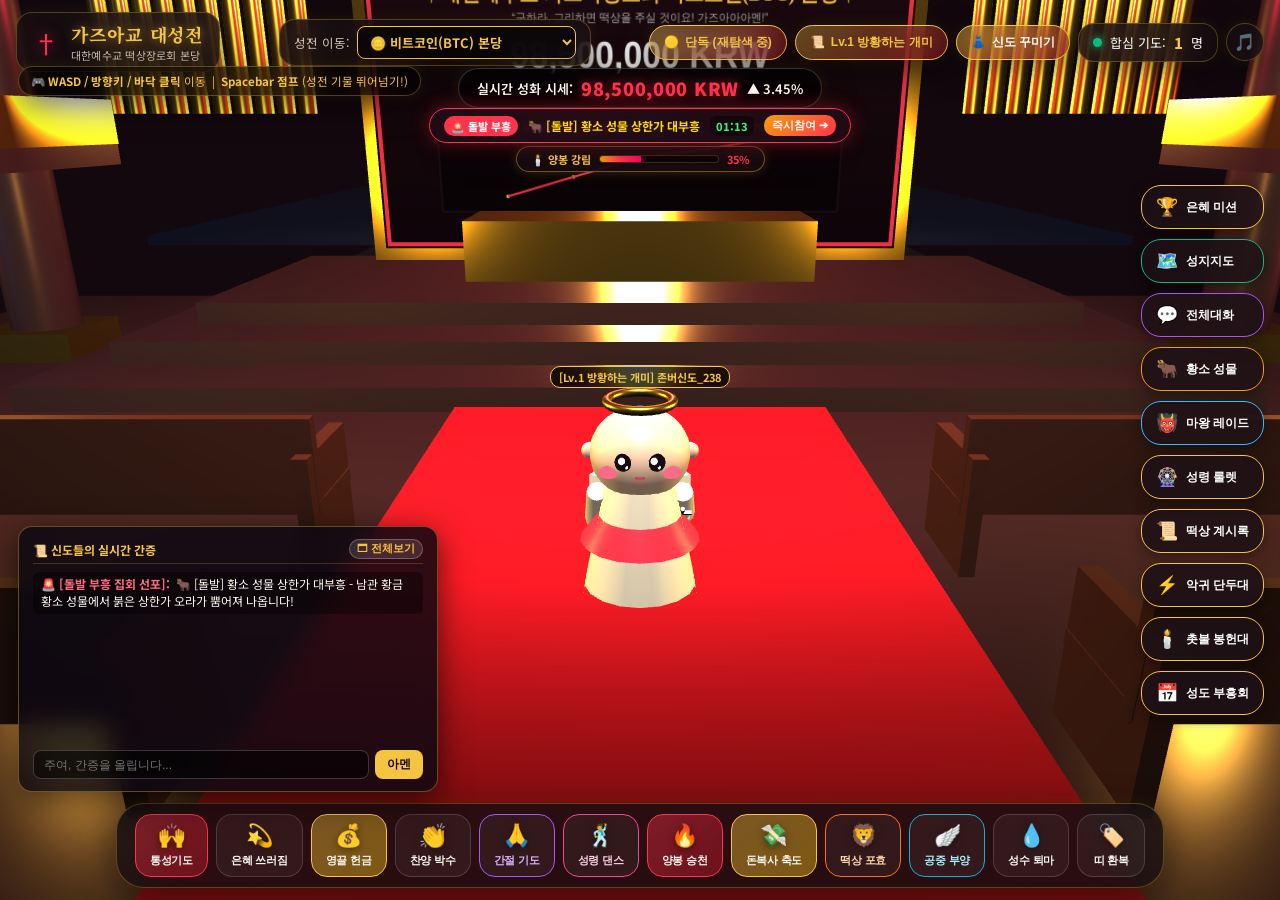
<file: index.html>
<!DOCTYPE html>
<html lang="ko">
<head>
  <meta charset="UTF-8">
  <meta name="viewport" content="width=device-width, initial-scale=1.0, maximum-scale=1.0, minimum-scale=1.0, user-scalable=no, viewport-fit=cover, shrink-to-fit=no">
  <title>가즈아교(GAZUA CULT) 온라인 대성전 | 주식·코인 실시간 3D 성전 메타버스</title>
  <meta name="description" content="주식·코인 떡상을 기원하는 3D 사이비 메가처치 '가즈아교 대성전'. 귀여운 꼬마 천사 신도로 성전을 누비며 통성기도, 영끌 헌금, 계시록 뽑기, 악귀 단두대, 촛불 봉헌을 함께하세요.">
  <meta name="keywords" content="가즈아교, 가즈아, 주식 기도, 코인 기도, 3D 성전, 삼성전자, 비트코인, 테슬라, 엔비디아, 사이비 종교, 떡상">

  <!-- Open Graph -->
  <meta property="og:title" content="† 가즈아교 대성전 - 떡상을 믿습니까? †">
  <meta property="og:description" content="주식·코인 투자자를 위한 실시간 3D 가즈아교 성전! 귀여운 천사 신도로 성전을 누비며 구원받으세요.">
  <meta property="og:type" content="website">

  <!-- Google Fonts -->
  <link rel="preconnect" href="https://fonts.googleapis.com">
  <link rel="preconnect" href="https://fonts.gstatic.com" crossorigin>
  <link href="https://fonts.googleapis.com/css2?family=Noto+Sans+KR:wght@400;500;700;900&family=Noto+Serif+KR:wght@700;900&display=swap" rel="stylesheet">

  <!-- Stylesheet -->
  <link rel="stylesheet" href="style.css?v=20261113_nozoom">

  <!-- Three.js & OrbitControls -->
  <script src="three.min.js"></script>
  <script src="OrbitControls.js"></script>
</head>
<body>

  <!-- 3D WebGL Canvas Container -->
  <div id="canvas-container">
    <canvas id="gl-canvas"></canvas>
  </div>

  <!-- UI Overlay Layer -->
  <div class="ui-layer">

    <!-- 1. TOP HEADER -->
    <header class="header-bar">
      <!-- 성전 브랜드 로고 -->
      <div class="brand-section glass clickable">
        <div class="cross-icon">†</div>
        <div class="brand-titles">
          <span class="brand-title">가즈아교 대성전</span>
          <span class="brand-sub">대한예수교 떡상장로회 본당</span>
        </div>
      </div>

      <!-- 성전 방(종목) 선택기 -->
      <div class="room-selector glass clickable">
        <span class="room-label">성전 이동:</span>
        <select id="roomSelect" class="room-select">
          <option value="KRW-BTC">🪙 비트코인(BTC) 본당</option>
          <option value="KRW-ETH">🔷 이더리움(ETH) 은혜관</option>
          <option value="KRW-DOGE">🐕 도지코인(DOGE) 방언관</option>
          <option value="SEC-005930">🏢 삼성전자(005930) 구원실</option>
          <option value="SEC-000660">💾 SK하이닉스(000660) 성령관</option>
          <option value="US-TSLA">⚡ 테슬라(TSLA) 승천실</option>
          <option value="US-NVDA">🟢 엔비디아(NVDA) 영생실</option>
        </select>
      </div>

      <!-- 우측 신도 꾸미기 버튼, 신도 카운터, 서버 상태 & BGM 버튼 -->
      <div class="header-right" style="display:flex; align-items:center; gap:8px;">
        <button id="btnServerConfig" class="custom-btn-top glass clickable" style="border-color:#f5c542; color:#f5c542;" title="GitHub Pages 및 멀티플레이 서버 연동 설정">
          <span id="serverStatusIcon">🟡</span>
          <span id="serverStatusText">접속 중...</span>
        </button>

        <button id="btnOpenMissions" class="custom-btn-top glass clickable" style="border-color:#f5c542; color:#f5c542;" title="은혜 미션 수행 및 레벨/등급 호칭/이름 변경">
          <span>📜</span>
          <span id="headerRankBadge">Lv.1 초신자</span>
        </button>

        <button id="btnOpenCustom" class="custom-btn-top glass clickable" title="성의, 머리장식, 날개, 직분 변경">
          <span>👗</span>
          <span class="custom-text">신도 꾸미기</span>
        </button>

        <div class="cult-counter glass clickable" title="현재 같은 성전에서 합심 기도 중인 실제 신도 수">
          <div class="pulse-dot"></div>
          <span class="counter-label">합심 기도: </span><b id="cultistCount" class="counter-num">1</b><span>명</span>
        </div>

        <button id="bgmBtn" class="icon-btn glass clickable" title="장엄한 파이프오르간 성가 찬양 ON/OFF">
          🎵
        </button>
      </div>
    </header>

    <!-- 이동 가이드 배너 -->
    <div class="control-guide glass">
      <span>🎮 <b>WASD / 방향키 / 바닥 클릭</b> 이동 &nbsp;|&nbsp; <b>Spacebar 점프</b> (성전 기물 뛰어넘기!)</span>
    </div>

    <!-- 2. 중앙 실시간 시세 & 롱숏 부흥 대결 HUD -->
    <div class="center-hud">
      <div class="banner-pill glass">
        <span>실시간 성화 시세:</span>
        <span id="hudPrice" class="price-indicator up">98,500,000 KRW</span>
        <span id="hudRate" class="rate-indicator up">▲ 3.45%</span>
      </div>

      <!-- 실시간 롱숏 부흥 대결 게이지 바 -->
      <div id="holyWarHud" class="holy-war-hud glass">
        <span style="color:#ff334b">🔥 결사 롱</span>
        <div class="war-bar-bg">
          <div id="warBarFill" class="war-bar-fill"></div>
        </div>
        <span style="color:#3282f6">회개 숏 💧</span>
        <span id="warText" style="color:var(--gold); margin-left:4px;">롱 77% : 숏 23%</span>
      </div>

      <!-- 실시간 전 신도 합심 양봉 강림 게이지 바 -->
      <div id="ritualHud" class="ritual-hud glass clickable" title="모든 신도가 통성기도, 헌금, 찬양을 합심하여 100%를 채우면 제단에서 황금 양봉 불기둥이 승천하며 전원에게 대량의 축복이 임합니다!">
        <span style="color:#f5c542; font-weight:bold;">🕯️ 양봉 강림</span>
        <div class="ritual-bar-bg">
          <div id="ritualBarFill" class="ritual-bar-fill" style="width:35%;"></div>
        </div>
        <span id="ritualGaugeText" style="color:#ff334b; font-weight:bold; font-size:11px;">35%</span>
      </div>
    </div>

    <!-- 2-1. 실시간 돌발 성령 부흥 이벤트 배너 -->
    <div id="holyEventBanner" class="holy-event-banner glass clickable" style="display:none;" title="진행 중인 특별 성령 이벤트에 즉시 참여합니다!">
      <span class="event-glow-badge">🚨 돌발 부흥</span>
      <span id="holyEventTitle" class="event-title-text">성령 불기둥 폭발 특별 집회</span>
      <span id="holyEventTimer" class="event-timer-badge">02:00</span>
      <button id="btnJoinHolyEvent" class="event-join-btn">즉시참여 ➔</button>
    </div>

    <!-- 3. 우측 플로팅 이벤트 / 미니게임 사이드바 -->
    <aside class="event-sidebar clickable">
      <button id="btnOpenMissionsSide" class="event-btn glass" style="border: 1px solid #f5c542;" title="은혜 미션을 완수하여 신도 등급과 호칭을 승급시킵니다">
        <span class="event-icon">🏆</span>
        <span>은혜 미션</span>
      </button>

      <button id="btnOpenWorldMap" class="event-btn glass" style="border: 1px solid #10b981;" title="대양봉교 6대 성지 월드맵 및 즉시 이동">
        <span class="event-icon">🗺️</span>
        <span>성지지도</span>
      </button>

      <button id="btnOpenChatSide" class="event-btn glass" style="border: 1px solid #a855f7;" title="전체 대화 및 지난 간증 기록 총람">
        <span class="event-icon">💬</span>
        <span>전체대화</span>
      </button>

      <button id="btnGoBull" class="event-btn glass" style="border: 1px solid #f59e0b;" title="남관 은혜 정원의 황금 황소 성물 동상으로 이동하여 오늘의 상한가 축복을 받습니다">
        <span class="event-icon">🐂</span>
        <span>황소 성물</span>
      </button>

      <button id="btnGoBoss" class="event-btn glass" style="border: 1px solid #38bdf8;" title="서관 통곡의 참회실로 이동하여 공매도 악귀 마왕을 신도들과 함께 퇴마합니다">
        <span class="event-icon">👹</span>
        <span>마왕 레이드</span>
      </button>

      <button id="btnOpenRoulette" class="event-btn glass" title="성령의 감동으로 돌리는 떡상 룰렛">
        <span class="event-icon">🎡</span>
        <span>성령 룰렛</span>
      </button>

      <button id="btnOpenRevelation" class="event-btn glass" title="오늘의 성스러운 떡상 계시와 행운 종목을 점칩니다">
        <span class="event-icon">📜</span>
        <span>떡상 계시록</span>
      </button>

      <button id="btnOpenGuillotine" class="event-btn glass" title="물린 종목을 올려 파란 음봉 악귀를 단두대로 베어버립니다">
        <span class="event-icon">⚡</span>
        <span>악귀 단두대</span>
      </button>

      <button id="btnOpenCandle" class="event-btn glass" title="제단에 소망과 평단가를 적은 성스러운 촛불을 봉헌합니다">
        <span class="event-icon">🕯️</span>
        <span>촛불 봉헌대</span>
      </button>

      <button id="btnOpenEvents" class="event-btn glass" title="신도들과 함께할 부흥회 및 특별 기도회 일정을 등록/확인합니다">
        <span class="event-icon">📅</span>
        <span>성도 부흥회</span>
      </button>
    </aside>

    <!-- 4. MIDDLE AREA (실시간 신도 간증 피드) -->
    <div class="middle-area">
      <div class="testimony-container glass clickable">
        <div class="testimony-header">
          <div style="display:flex; align-items:center; gap:6px;">
            <span>📜 신도들의 실시간 간증</span>
            <span class="live-pulse"></span>
          </div>
          <button id="btnOpenChatHistory" class="chat-expand-btn" title="전체 대화 및 지난 간증 기록 보기">🗖 전체보기</button>
        </div>
        <div id="testimonyList" class="testimony-list">
          <!-- 실시간 멀티플레이어 간증 추가 -->
        </div>
        <div class="testimony-input-box">
          <input type="text" id="testimonyInput" class="testimony-input" placeholder="주여, 간증을 올립니다..." maxlength="80">
          <button id="testimonySubmit" class="testimony-submit">아멘</button>
        </div>
      </div>
    </div>

    <!-- 5. BOTTOM PRAYER TOOLBAR -->
    <footer class="bottom-bar">
      <div class="toolbar-container glass clickable">
        <!-- 점프 (스페이스바) -->
        <button id="btnJumpAction" class="prayer-btn jump" style="background: linear-gradient(135deg, #10b981, #059669); color: #fff; font-weight: bold;" title="스페이스바를 눌러 점프하고 의자/제단/기물을 훌쩍 뛰어넘습니다">
          <span class="btn-icon">🦘</span>
          <span class="btn-text">점프!</span>
        </button>

        <!-- 통성기도 -->
        <button id="btnTongue" class="prayer-btn primary" title="두 손을 번쩍 들고 온몸을 떨며 떡상 방언을 외칩니다">
          <span class="btn-icon">🙌</span>
          <span class="btn-text">통성기도</span>
        </button>

        <!-- 은혜로 쓰러짐 -->
        <button id="btnSlain" class="prayer-btn" title="감당할 수 없는 떡상의 은혜에 뒤로 쓰러집니다">
          <span class="btn-icon">💫</span>
          <span class="btn-text">은혜 쓰러짐</span>
        </button>

        <!-- 영끌 헌금 투척 -->
        <button id="btnOffering" class="prayer-btn gold" title="제단으로 황금 코인 십일조를 쏟아붓습니다">
          <span class="btn-icon">💰</span>
          <span class="btn-text">영끌 헌금</span>
        </button>

        <!-- 부흥회 박수 (정면 박수) -->
        <button id="btnClap" class="prayer-btn" title="앞으로 두 손을 모아 신나게 찬양 박수를 칩니다">
          <span class="btn-icon">👏</span>
          <span class="btn-text">찬양 박수</span>
        </button>

        <!-- 간절 기도 (석고대죄) -->
        <button id="btnKneel" class="prayer-btn" style="border-color:#a855f7; color:#d8b4fe;" title="무릎을 꿇고 엎드려 제발 본전만 찾게 해달라고 간절히 기도합니다">
          <span class="btn-icon">🙏</span>
          <span class="btn-text">간절 기도</span>
        </button>

        <!-- 성령 댄스 (떡상 댄스) -->
        <button id="btnDance" class="prayer-btn" style="border-color:#ec4899; color:#fbcfe8;" title="온몸을 들썩이며 신나게 떡상 부흥회 댄스를 춥니다">
          <span class="btn-icon">🕺</span>
          <span class="btn-text">성령 댄스</span>
        </button>

        <!-- 양봉 승천 (불기둥 소환) -->
        <button id="btnMegaBull" class="prayer-btn primary" title="발밑에서 황금 양봉 불기둥이 솟구치며 펄쩍 승천합니다">
          <span class="btn-icon">🔥</span>
          <span class="btn-text">양봉 승천</span>
        </button>

        <!-- 돈복사 축도 -->
        <button id="btnMoneyBless" class="prayer-btn gold" title="두 손을 펼쳐 주변 모든 신도들에게 돈복사 축복을 내립니다">
          <span class="btn-icon">💸</span>
          <span class="btn-text">돈복사 축도</span>
        </button>

        <!-- 떡상 포효 (사자후) -->
        <button id="btnShout" class="prayer-btn" style="border-color:#f97316; color:#fed7aa;" title="가슴을 치며 하늘을 향해 가즈아아아 포효를 외칩니다">
          <span class="btn-icon">🦁</span>
          <span class="btn-text">떡상 포효</span>
        </button>

        <!-- 공중부양 승천 -->
        <button id="btnLevitate" class="prayer-btn" style="border-color:#06b6d4; color:#a5f3fc;" title="날개를 펄럭이며 허공으로 둥실 떠올라 회전합니다">
          <span class="btn-icon">🪽</span>
          <span class="btn-text">공중 부양</span>
        </button>

        <!-- 성수 퇴마 -->
        <button id="btnHolyWater" class="prayer-btn" title="파란 음봉 하락 악귀를 쫓아내는 성수를 분사합니다">
          <span class="btn-icon">💧</span>
          <span class="btn-text">성수 퇴마</span>
        </button>

        <!-- 성가대 띠 변경 -->
        <button id="btnToggleBelt" class="prayer-btn" title="[결사 롱] 붉은 띠 ↔ [회개 숏] 푸른 띠로 환복합니다">
          <span class="btn-icon">🏷️</span>
          <span class="btn-text">띠 환복</span>
        </button>
      </div>
    </footer>

    <!-- 랜드마크 근접 시 번쩍이는 대형 액션 상호작용 버튼 (모바일/PC 공용) -->
    <div id="proximityActionContainer" class="proximity-action-container clickable" style="display:none;">
      <button id="proximityActionBtn" class="proximity-action-btn">
        <span id="proximityActionIcon" class="p-icon">⚔️</span>
        <span id="proximityActionText" class="p-text">상호작용 실행</span>
        <span class="p-key">[E]</span>
      </button>
    </div>

    <!-- 모바일 / 태블릿 360도 가상 터치 조이스틱 (원형 물방울 썸스틱) -->
    <div id="virtualJoystick" class="virtual-joystick clickable">
      <div id="joystickBase" class="joystick-base">
        <div id="joystickKnob" class="joystick-knob">
          <div class="knob-core"></div>
        </div>
      </div>
    </div>

    <!-- 모바일 전용 우측 플로팅 점프 버튼 -->
    <button id="mobileJumpFloatingBtn" class="mobile-jump-floating-btn clickable" title="점프">
      <span class="m-jump-icon">🦘</span>
      <span class="m-jump-text">점프</span>
    </button>

  </div>

  <!-- ---------------- MODALS (미니게임 & 부흥회 & 커스터마이징) ---------------- -->

  <!-- 1. 떡상 계시록 모달 -->
  <div id="modalRevelation" class="modal-overlay">
    <div class="modal-card glass">
      <button class="modal-close-btn">&times;</button>
      <h2 class="modal-title">† 오늘의 떡상 계시록 †</h2>
      <p class="modal-desc">가즈아 성령의 감동으로 임한 오늘 하루의 계시 말씀입니다.</p>
      
      <div class="revelation-card">
        <p id="revVerse" class="revelation-verse">말씀을 수신 중입니다...</p>
        <p id="revLuck" class="revelation-luck"></p>
      </div>

      <!-- 기획안 3-②: 오늘의 종가 신앙 예언 투표 -->
      <h3 style="font-size: 13.5px; color: var(--gold); margin: 16px 0 6px 0; text-align: left;">🔮 오늘의 종가 신앙 예언 투표 (+50 EXP)</h3>
      <p style="font-size: 11px; color: rgba(255,255,255,0.6); text-align: left; margin-bottom: 8px;">신도들의 믿음으로 오늘의 마감 캔들을 점치고 성전 피드에 선포하세요!</p>
      <div class="prophecy-grid">
        <div id="prophecyCard1" class="prophecy-card" onclick="castProphecyVote('상한가')">
          <div class="prophecy-icon">🚀</div>
          <div class="prophecy-name">상한가 (+30%)</div>
          <div id="prophecyPct1" class="prophecy-pct">68% 지지</div>
        </div>
        <div id="prophecyCard2" class="prophecy-card" onclick="castProphecyVote('양봉')">
          <div class="prophecy-icon">📈</div>
          <div class="prophecy-name">양봉 상승 (롱)</div>
          <div id="prophecyPct2" class="prophecy-pct">22% 지지</div>
        </div>
        <div id="prophecyCard3" class="prophecy-card" onclick="castProphecyVote('보합')">
          <div class="prophecy-icon">⚖️</div>
          <div class="prophecy-name">보합 횡보</div>
          <div id="prophecyPct3" class="prophecy-pct">6% 지지</div>
        </div>
        <div id="prophecyCard4" class="prophecy-card" onclick="castProphecyVote('음봉')">
          <div class="prophecy-icon">📉</div>
          <div class="prophecy-name">음봉 하락 (숏)</div>
          <div id="prophecyPct4" class="prophecy-pct">4% 지지</div>
        </div>
      </div>

      <button class="action-btn modal-close-btn-action" onclick="document.getElementById('modalRevelation').classList.remove('active')">믿음으로 아멘!</button>
    </div>
  </div>

  <!-- 2. 구마의 단두대 모달 -->
  <div id="modalGuillotine" class="modal-overlay">
    <div class="modal-card glass">
      <button class="modal-close-btn">&times;</button>
      <h2 class="modal-title">⚡ 구마의 단두대 (손절 제령) ⚡</h2>
      <p class="modal-desc">계좌를 옥죄는 파란 음봉 악귀를 단두대에 올리고 베어버리십시오!</p>

      <div class="form-group">
        <label class="form-label">물린 종목명 (악귀 이름):</label>
        <input type="text" id="guillotineStock" class="form-input" placeholder="예: 삼전 9만층, 잡코인, 테슬라">
      </div>

      <div class="form-group">
        <label class="form-label">현재 손실률 (%):</label>
        <input type="text" id="guillotineLoss" class="form-input" placeholder="예: -42%">
      </div>

      <button id="btnExecGuillotine" class="action-btn" style="background: linear-gradient(135deg, #ff334b, #8a1420); color: #fff;">
        단두대 낙하 & 악귀 처단!
      </button>
    </div>
  </div>

  <!-- 3. 성스러운 촛불 봉헌대 모달 -->
  <div id="modalCandle" class="modal-overlay">
    <div class="modal-card glass">
      <button class="modal-close-btn">&times;</button>
      <h2 class="modal-title">🕯️ 성스러운 촛불 봉헌대 🕯️</h2>
      <p class="modal-desc">간절한 소망과 목표가를 담아 제단 앞에 영원히 꺼지지 않는 촛불을 켭니다.</p>

      <div class="form-group">
        <label class="form-label">탈출 소망의 기도문:</label>
        <input type="text" id="candleWish" class="form-input" placeholder="예: 평단가 오면 전액 기부하겠습니다">
      </div>

      <div class="form-group">
        <label class="form-label">구원의 목표 가격:</label>
        <input type="text" id="candlePrice" class="form-input" placeholder="예: 비트코인 1억 2천만 원">
      </div>

      <button id="btnExecCandle" class="action-btn">
        제단에 성화 촛불 점화하기
      </button>
    </div>
  </div>

  <!-- 4. 성도 부흥회 이벤트 모달 -->
  <div id="modalEvent" class="modal-overlay">
    <div class="modal-card glass">
      <button class="modal-close-btn">&times;</button>
      <h2 class="modal-title">📅 가즈아교 성도 부흥회 일정 📅</h2>
      <p class="modal-desc">신도들이 함께 모여 기도할 특별 집회를 등록하고 참여하세요!</p>

      <!-- 현재 등록된 이벤트 리스트 -->
      <div id="eventItemList" class="event-item-list">
        <!-- 스크립트에서 자동 렌더링 -->
      </div>

      <hr style="border: 0; border-top: 1px solid rgba(245, 197, 66, 0.25); margin: 16px 0;">

      <h3 style="font-size: 14px; color: var(--gold); margin-bottom: 8px;">† 새 부흥회/기도회 등록</h3>
      <div class="form-group">
        <input type="text" id="newEventTitle" class="form-input" placeholder="집회 제목 (예: FOMC 금리인하 특별 통성기도회)">
      </div>
      <div class="form-group">
        <input type="text" id="newEventTime" class="form-input" placeholder="일시 (예: 오늘 밤 22:30)">
      </div>
      <button id="btnCreateEvent" class="action-btn">부흥회 등록 & 전도하기</button>
    </div>
  </div>

  <!-- 5. 신도 외형 꾸미기 모달 -->
  <div id="modalCustomization" class="modal-overlay">
    <div class="modal-card glass">
      <button class="modal-close-btn">&times;</button>
      <h2 class="modal-title">👗 신도 거듭남 (외형 꾸미기) 👗</h2>
      <p class="modal-desc">새로운 성의와 직분을 입고 성전에 나아가 성령의 은혜를 받으십시오.</p>

      <!-- 캐릭터 실시간 일러스트 아바타 카드 -->
      <div id="customAvatarPreview" class="avatar-preview-card">
        <div class="preview-avatar-wrap">
          <div id="previewHalo" class="preview-halo">✨</div>
          <div id="previewHead" class="preview-head">
            <span id="previewHatIcon" class="preview-hat-icon">👑</span>
            <div class="preview-eyes">
              <span class="p-eye left">●</span>
              <span class="p-eye right">●</span>
            </div>
            <div class="preview-blush">
              <span class="p-blush left"></span>
              <span class="p-blush right"></span>
            </div>
            <div class="preview-mouth">ω</div>
          </div>
          <div id="previewBody" class="preview-body">
            <span id="previewSash" class="preview-sash"></span>
            <span id="previewWingsIcon" class="preview-wings-icon">🪽</span>
          </div>
        </div>
        <div class="preview-info">
          <div id="previewNameTitle" class="preview-title">[초신자] 가즈아신도</div>
          <div id="previewSummary" class="preview-summary">순백의 성의 · 황금 왕관 · 순백 날개</div>
        </div>
      </div>

      <div class="custom-grid">
        <div class="custom-option-group">
          <label class="custom-label">신도 닉네임</label>
          <input type="text" id="inputNick" class="form-input" placeholder="신도명 입력" maxlength="12">
        </div>

        <div class="custom-option-group">
          <label class="custom-label">가즈아 직분 / 칭호</label>
          <select id="selectTitle" class="custom-select">
            <option value="[영끌집사]">🕯️ [영끌집사]</option>
            <option value="[존버장로]">📜 [존버장로]</option>
            <option value="[떡상목사]">✨ [떡상목사]</option>
            <option value="[물타기전도사]">💧 [물타기전도사]</option>
            <option value="[풀매수권사]">⚡ [풀매수권사]</option>
            <option value="[구원받은성도]">🕊️ [구원받은성도]</option>
          </select>
        </div>

        <div class="custom-option-group">
          <label class="custom-label">성의(로브) 색상</label>
          <select id="selectRobe" class="custom-select">
            <option value="white">⚪ 순백의 성의 (White)</option>
            <option value="crimson">🔴 불꽃 크림슨 (Crimson)</option>
            <option value="gold">🟡 황금 떡상 (Gold)</option>
            <option value="black">⚫ 침묵의 흑의 (Black)</option>
            <option value="pink">🌸 자비의 핑크 (Pink)</option>
            <option value="sky">💧 은총의 스카이 (Sky)</option>
          </select>
        </div>

        <div class="custom-option-group">
          <label class="custom-label">머리 성물 장식</label>
          <select id="selectHat" class="custom-select">
            <option value="halo">😇 성스러운 헤일로</option>
            <option value="crown">👑 앙증맞은 황금 왕관</option>
            <option value="catears">🐱 귀여운 냥이 귀</option>
            <option value="witch">🧙 별빛 마법 고깔모</option>
            <option value="candle">🕯️ 제단 촛불 화관</option>
            <option value="horns">🐂 불타는 황소 뿔</option>
            <option value="none">❌ 장식 없음</option>
          </select>
        </div>

        <div class="custom-option-group">
          <label class="custom-label">천사 날개</label>
          <select id="selectWings" class="custom-select">
            <option value="angel">🪽 순백 천사 날개</option>
            <option value="mecha">✨ 황금 승천 날개</option>
            <option value="devil">🦇 칠흑 악마 날개</option>
            <option value="none">❌ 날개 숨김</option>
          </select>
        </div>

        <div class="custom-option-group">
          <label class="custom-label">포지션 어깨 띠</label>
          <select id="selectBelt" class="custom-select">
            <option value="long">🔴 결사 롱 (붉은 띠)</option>
            <option value="short">🔵 회개 숏 (푸른 띠)</option>
          </select>
        </div>
      </div>

      <button id="btnApplyCustom" class="action-btn">새 성의 입고 거듭나기 (적용)</button>
    </div>
  </div>

  <!-- 6. 성령의 떡상 룰렛 모달 -->
  <div id="modalRoulette" class="modal-overlay">
    <div class="modal-card glass">
      <button class="modal-close-btn">&times;</button>
      <h2 class="modal-title">🎡 성령의 떡상 룰렛 🎡</h2>
      <p class="modal-desc">성령의 기운에 맡기고 룰렛을 돌려 오늘 하루 계좌의 대박 축복을 받으세요!</p>

      <div class="roulette-container">
        <div class="roulette-pointer"></div>
        <div id="rouletteWheel" class="roulette-wheel">
          <div class="roulette-center">가즈아</div>
        </div>
        <div id="rouletteResult" class="roulette-result">룰렛을 돌려 성령의 은혜를 받으십시오!</div>
      </div>

      <button id="btnSpinRoulette" class="action-btn">성령의 회전! (룰렛 돌리기)</button>
    </div>
  </div>

  <!-- 7. 은혜 미션 & 신도 등급 승급 모달 -->
  <div id="modalMissions" class="modal-overlay">
    <div class="modal-card glass" style="max-width: 520px;">
      <button class="modal-close-btn">&times;</button>
      <h2 class="modal-title">🏆 은혜 미션 & 신도 등급 승급 🏆</h2>
      <p class="modal-desc">미션을 완수하여 성화 경험치(EXP)를 쌓고 더 높은 등급과 권능의 호칭을 획득하세요!</p>

      <!-- 내 등급 및 경험치 현황 카드 -->
      <div class="mission-profile-card">
        <div class="profile-rank-info">
          <div class="rank-badge-large" id="modalRankBadge">Lv.1</div>
          <div class="rank-text-group">
            <div class="rank-title-large" id="modalRankTitle">[초신자]</div>
            <div class="rank-name-large" id="modalPlayerName">존버신도</div>
          </div>
        </div>
        <div class="exp-bar-container">
          <div class="exp-bar-header">
            <span>성화 경험치</span>
            <span id="modalExpText">0 / 100 EXP (0%)</span>
          </div>
          <div class="exp-bar-bg">
            <div id="modalExpFill" class="exp-bar-fill" style="width: 0%;"></div>
          </div>
        </div>
      </div>

      <!-- 일일 성전 미션 목록 -->
      <h3 style="font-size: 14px; color: var(--gold); margin: 16px 0 8px 0; text-align: left;">† 오늘의 성화 일일 미션</h3>
      <div id="missionListContainer" class="mission-list">
        <!-- JS로 동적 렌더링 -->
      </div>

      <!-- 20단계 계급 체계 가이드 -->
      <h3 style="font-size: 14px; color: var(--gold); margin: 18px 0 8px 0; text-align: left;">📜 대양봉교 20대 신도 계급 체계</h3>
      <div id="rankRoadmapContainer" class="rank-roadmap" style="max-height: 160px; overflow-y: auto;">
        <!-- JS로 동적 렌더링 -->
      </div>

      <button class="action-btn" onclick="document.getElementById('modalMissions').classList.remove('active')">은혜로운 마음으로 닫기</button>
    </div>
  </div>

  <!-- 8. 전체 대화 및 지난 간증 기록 총람 모달 -->
  <div id="modalChatHistory" class="modal-overlay">
    <div class="modal-card glass chat-history-card">
      <button class="modal-close-btn">&times;</button>
      <div class="modal-header-banner chat-banner">
        <h2 class="modal-title" style="margin:0 0 4px 0;">📜 대양봉교 전 성도 대화 및 간증 총람 📜</h2>
        <p class="modal-desc" style="margin:0;">성전에서 신도들이 나눈 모든 대화와 은혜의 간증을 실시간으로 확인하실 수 있습니다.</p>
      </div>

      <div class="chat-filter-bar">
        <button id="chatFilterAll" class="chat-filter-btn active" onclick="filterChatHistory('all')">전체 대화</button>
        <button id="chatFilterChat" class="chat-filter-btn" onclick="filterChatHistory('chat')">신도 대화</button>
        <button id="chatFilterSystem" class="chat-filter-btn" onclick="filterChatHistory('system')">성전 공지/축복</button>
      </div>

      <div id="fullChatHistoryList" class="full-chat-list">
        <!-- JS로 동적 렌더링 -->
      </div>

      <div class="modal-chat-input-bar">
        <input type="text" id="modalChatInput" class="testimony-input" placeholder="전 성도에게 은혜의 한마디를 나누소서... (Enter)" maxlength="80">
        <button id="modalChatSubmit" class="testimony-submit">외치기</button>
      </div>
    </div>
  </div>

  <!-- 9. 대양봉교 6대 성지 월드맵 가이드 모달 -->
  <div id="modalWorldMap" class="modal-overlay">
    <div class="modal-card glass world-map-card">
      <button class="modal-close-btn">&times;</button>
      <div class="modal-header-banner world-banner">
        <h2 class="modal-title" style="margin:0 0 4px 0;">🗺️ 대양봉교(大陽峯敎) 6대 성지 월드맵 🗺️</h2>
        <p class="modal-desc" style="margin:0;">광활한 대양봉교 성전을 탐험하고 원하는 성지로 즉시 이동하여 축복을 받으세요.</p>
      </div>

      <div class="world-zone-grid">
        <!-- 1. 황금 대성전 -->
        <div class="zone-card">
          <div class="zone-badge">중앙 성소</div>
          <div class="zone-icon">🏛️</div>
          <div class="zone-title">① 황금 대성전</div>
          <div class="zone-desc">중앙 본당 광장, 3단 황금 강대상 및 최고존엄 교주의 황금 왕좌가 위치한 성전의 심장부입니다.</div>
          <button class="zone-teleport-btn" onclick="teleportToZone('main')">즉시 이동</button>
        </div>

        <!-- 2. 양봉의 숲 -->
        <div class="zone-card">
          <div class="zone-badge">탐험·보물</div>
          <div class="zone-icon">🌲</div>
          <div class="zone-title">② 양봉의 숲 & 황금 성물</div>
          <div class="zone-desc">성전 동편 정원. 붉은 양봉 기둥과 성스러운 은혜가 깃든 곳입니다.</div>
          <button class="zone-teleport-btn" onclick="teleportToZone('forest')">즉시 이동</button>
        </div>

        <!-- 3. 천상의 전망대 -->
        <div class="zone-card">
          <div class="zone-badge">최고 성소 19M</div>
          <div class="zone-icon">🏰</div>
          <div class="zone-title">③ 천상 정상 천문대 (승천의 종)</div>
          <div class="zone-desc">구름 위 19M 상공에서 온 대성전을 굽어보는 천상 정상 천문대와 승천의 종이 있는 최고 성소입니다.</div>
          <button class="zone-teleport-btn" onclick="teleportToZone('observatory')">즉시 이동</button>
        </div>

        <!-- 3-1. 점프맵 코스 -->
        <div class="zone-card">
          <div class="zone-badge">도전 탐험</div>
          <div class="zone-icon">🧗</div>
          <div class="zone-title">③-1 천상 점프맵 출발선</div>
          <div class="zone-desc">신앙의 계단, 양봉 캔들 기둥, 크리스탈 디딤돌, 나선 타워를 거쳐 정상에 도전하는 로블록스식 점프맵입니다.</div>
          <button class="zone-teleport-btn" onclick="teleportToZone('obby')">즉시 이동</button>
        </div>

        <!-- 3-2. 2층 VIP & 성가대석 -->
        <div class="zone-card">
          <div class="zone-badge">복층 테라스</div>
          <div class="zone-icon">👑</div>
          <div class="zone-title">③-2 [2층 서관] 세력 VIP 라운지</div>
          <div class="zone-desc">시야를 가리지 않는 우아한 측면 2층 복층 라운지. 최고급 레드 카펫 소파와 샴페인 테이블이 갖춰져 있습니다.</div>
          <button class="zone-teleport-btn" onclick="teleportToZone('vip')">즉시 이동</button>
        </div>

        <!-- 4. 공매도 심연 -->
        <div class="zone-card">
          <div class="zone-badge">보스 레이드</div>
          <div class="zone-icon">👹</div>
          <div class="zone-title">④ 공매도 심연 통곡실</div>
          <div class="zone-desc">서관 격전지. 파란 음봉 악귀 마왕이 도사리고 있으며 신도들이 성수로 합동 퇴마를 진행합니다.</div>
          <button class="zone-teleport-btn" onclick="teleportToZone('boss')">즉시 이동</button>
        </div>

        <!-- 5. 거래소 거리 & 신도 카페 -->
        <div class="zone-card">
          <div class="zone-badge">친교·교류</div>
          <div class="zone-icon">☕</div>
          <div class="zone-title">⑤ 거래소 거리 & 카페</div>
          <div class="zone-desc">동관 성도 카페와 바 카운터. 신도들이 모여 차를 마시고 종목 토론과 교제를 나눕니다.</div>
          <button class="zone-teleport-btn" onclick="teleportToZone('cafe')">즉시 이동</button>
        </div>

        <!-- 6. 달나라 성지 & 황금 황소 -->
        <div class="zone-card">
          <div class="zone-badge">상한가 성물</div>
          <div class="zone-icon">🐂</div>
          <div class="zone-title">⑥ 달나라 성지 & 황소상</div>
          <div class="zone-desc">남관 야외 분수 광장. 상한가 축복을 내리는 성스러운 황금 황소 성물상이 군림하고 있습니다.</div>
          <button class="zone-teleport-btn" onclick="teleportToZone('bull')">즉시 이동</button>
        </div>
      </div>
    </div>
  </div>

  <!-- 10. 글로벌 서버 연동 상태 모달 -->
  <div id="modalServerConfig" class="modal-overlay">
    <div class="modal-card glass" style="max-width: 480px;">
      <button class="modal-close-btn">&times;</button>
      <div class="modal-header-banner" style="background: linear-gradient(135deg, rgba(56, 239, 125, 0.25), rgba(17, 153, 142, 0.35));">
        <h2 class="modal-title" style="margin:0 0 4px 0; color:#38ef7d;">🌐 대양봉교 실시간 서버 상태 🌐</h2>
        <p class="modal-desc" style="margin:0;">복잡한 주소 입력 없이 100% 전자동으로 실시간 서버와 직결됩니다.</p>
      </div>

      <div style="background: rgba(0,0,0,0.35); border-radius: 10px; padding: 14px; margin: 14px 0; text-align: left; border: 1px solid rgba(255,255,255,0.1);">
        <div style="display:flex; justify-content:space-between; align-items:center; margin-bottom: 6px;">
          <span style="font-size: 13px; color: rgba(255,255,255,0.7);">현재 연결 상태:</span>
          <span id="serverModalStatusBadge" style="font-weight: 700; font-size: 13px; color: #38ef7d;">🟢 실시간 서버 연결됨</span>
        </div>
        <div style="font-size: 12px; color: rgba(255,255,255,0.6); line-height: 1.5;" id="serverModalCurrentHostText">
          연결 대상: 전자동 클라우드 감지 완료
        </div>
      </div>

      <!-- 전자동 시스템 안내 배너 -->
      <div style="background: rgba(56, 239, 125, 0.1); border: 1px solid rgba(56, 239, 125, 0.3); border-radius: 8px; padding: 12px; margin-bottom: 14px; text-align: left; font-size: 12px; line-height: 1.6; color: #bbf7d0;">
        ✨ <b>완전 자동 연동 시스템 가동 중!</b><br>
        - 이제 어떤 주소도 복사하거나 입력하실 필요가 없습니다.<br>
        - PC에서 <b>'가즈아교_글로벌서버.exe'</b>를 켜두시기만 하면, 이 웹사이트가 <b>알아서 1초 만에 감지하여 실시간 멀티플레이로 자동 연결</b>됩니다.<br>
        - 스마트폰에서도 그냥 이 사이트 주소로 들어오시면 자동으로 방금 켜진 서버로 연결됩니다!
      </div>

      <div style="margin-top: 14px;">
        <button class="action-btn" onclick="document.getElementById('modalServerConfig').classList.remove('active')" style="background: linear-gradient(135deg, #11998e, #38ef7d); color:#000; font-weight:800;">
          확인 (은혜로 아멘!)
        </button>
      </div>
    </div>
  </div>

  <!-- 레벨업 환희 축하 플로팅 배너 -->
  <div id="levelUpBanner" class="levelup-banner">
    <div class="levelup-content glass">
      <div class="levelup-icon">🎉</div>
      <div class="levelup-text">
        <div class="levelup-title">† 은혜의 등급 승급! †</div>
        <div id="levelupDesc" class="levelup-desc">축하합니다! [Lv.2 새신자]로 승급하셨습니다!</div>
      </div>
    </div>
  </div>

  <!-- 양봉 강림 대성령 축복 대형 배너 -->
  <div id="ritualAscensionBanner" class="levelup-banner">
    <div class="levelup-content glass" style="border-color: #ff334b; box-shadow: 0 0 35px #ff334b;">
      <div class="levelup-icon">🕯️</div>
      <div class="levelup-text">
        <div class="levelup-title" style="color:#ff334b; font-size:18px;">† 떡상 성령 임재! 대양봉 강림 완료! †</div>
        <div class="levelup-desc" style="color:#f5c542;">전 신도 합심 기도로 황금 양봉이 승천했습니다! (축복 경험치 +200 EXP)</div>
      </div>
    </div>
  </div>

  <!-- 공매도 마왕 토벌 축복 배너 -->
  <div id="bossDefeatedBanner" class="levelup-banner">
    <div class="levelup-content glass" style="border-color: #38bdf8; box-shadow: 0 0 35px #38bdf8;">
      <div class="levelup-icon">⚡</div>
      <div class="levelup-text">
        <div class="levelup-title" style="color:#38bdf8; font-size:18px;">† 공매도 악귀 마왕 궤멸! †</div>
        <div class="levelup-desc" style="color:#fff;">파란 음봉 악귀가 단두대와 성수에 퇴마되었습니다! (경험치 +150 EXP)</div>
      </div>
    </div>
  </div>

  <!-- Sound & Application Scripts -->
  <script src="audio.js?v=20261113_nozoom"></script>
  <script src="app.js?v=20261113_nozoom"></script>
</body>
</html>
</file>
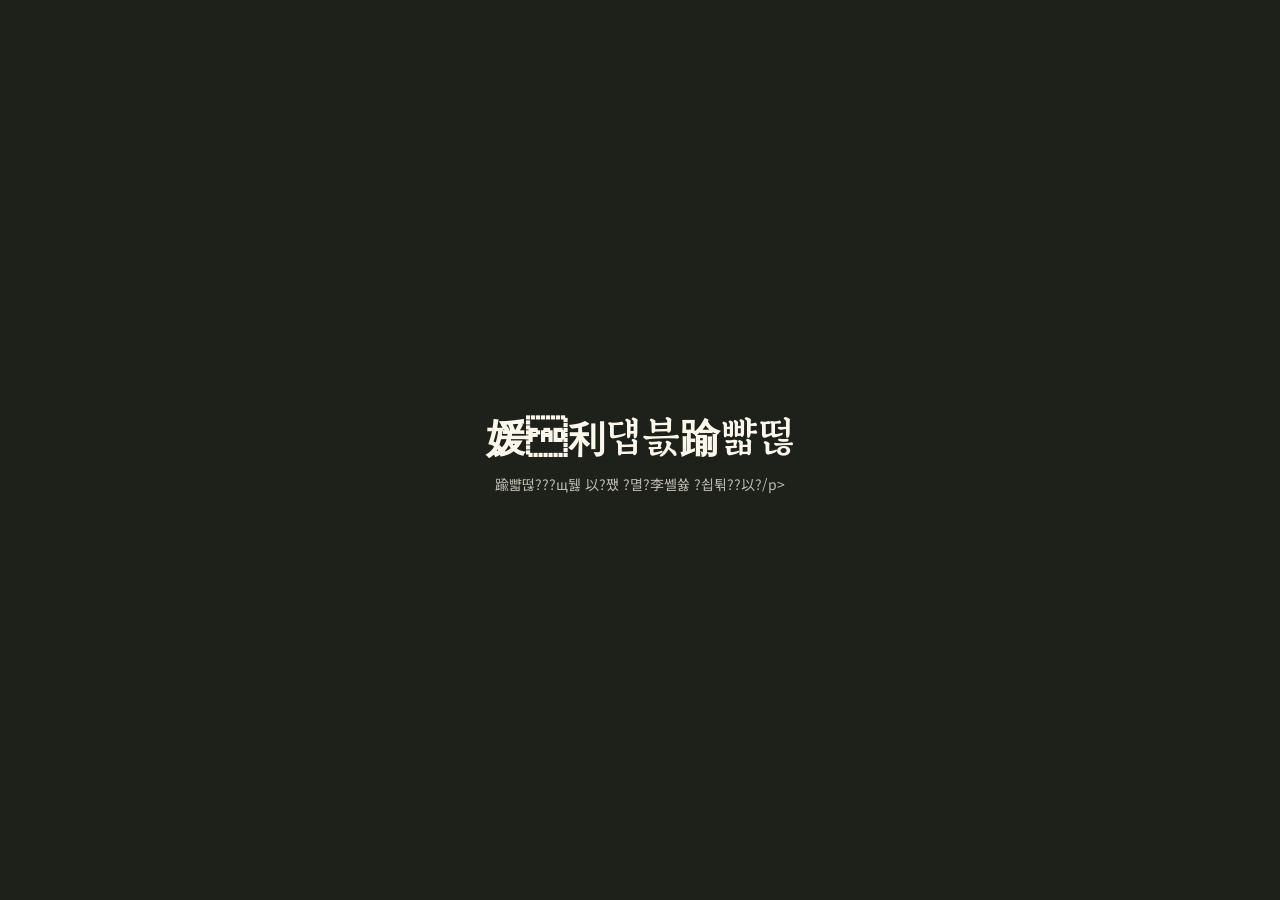
<file: gazuasansa_sample.html>
﻿<!doctype html>
<html lang="ko">
<head>
<meta charset="utf-8">
<meta name="viewport" content="width=device-width, initial-scale=1, viewport-fit=cover">
<title>媛利덉븘踰뺣떦 | 二쇱떇쨌肄붿씤 ?ㅼ떆媛??쒖꽭 3D ?⑤씪??踰뺣떦</title>
<meta name="description" content="鍮꾪듃肄붿씤쨌?쇱꽦?꾩옄쨌?섏씠?됱뒪쨌肄붾（쨌?띿뒳쨌誘멸뎅二쇱떇(?섏뒪?Β룻뀒?щ씪쨌?붾퉬?붿븘쨌?ㅽ럹?댁뒪X) ?ㅼ떆媛??쒖꽭媛 ?⑤뒗 3D ?⑤씪??踰뺣떦. ?곸듅湲곗썝쨌?섎씫湲곗썝 ?곗젅濡?濡깆닆 湲곕룄 ?寃고븯怨??뚯썝?깆쓣 ?щ━?몄슂.">
<meta name="keywords" content="媛利덉븘踰뺣떦, 媛利덉븘, 二쇱떇 湲곕룄, 肄붿씤 湲곕룄, ?⑤씪??踰뺣떦, ?ъ씠踰?踰뺣떦, 3D 踰뺣떦, ?쇱꽦?꾩옄, SK?섏씠?됱뒪, KORU, 肄붾（, SOXL, ?띿뒳, 鍮꾪듃肄붿씤, 誘멸뎅二쇱떇, ?섏뒪?? ?뚯뒳?? ?붾퉬?붿븘, ?ㅽ럹?댁뒪X, 留덉씠?щ줎, ?뚮뵒?ㅽ겕, 援ш?, 肄붿씤踰좎씠?? 濡깆닆, 二쇱떇 ?먭킌, 二쇱떇 諛? 媛쒕?">
<meta name="robots" content="index, follow, max-image-preview:large">
<meta name="author" content="媛利덉븘踰뺣떦">
<meta name="application-name" content="媛利덉븘踰뺣떦">
<meta name="apple-mobile-web-app-title" content="媛利덉븘踰뺣떦">
<meta name="format-detection" content="telephone=no">
<meta name="theme-color" content="#1f160e">
<link rel="manifest" href="site.webmanifest">
<link rel="canonical" href="https://gazuasansa.vercel.app/">
<meta property="og:type" content="website">
<meta property="og:site_name" content="媛利덉븘踰뺣떦">
<meta property="og:locale" content="ko_KR">
<meta property="og:url" content="https://gazuasansa.vercel.app/">
<meta property="og:title" content="媛利덉븘踰뺣떦 ???멸?李??꾩웳??踰뚯뼱吏???ㅼ떆媛??쒖꽭 3D 踰뺣떦">
<meta property="og:description" content="鍮꾪듃肄붿씤 ?멸?李쎌씠 留ㅼ닔援?vs 留ㅻ룄援??꾩웳?쇰줈! ?쇱꽦?꾩옄쨌?섏씠?됱뒪쨌誘멸뎅二쇱떇 ?ㅼ떆媛??쒖꽭? 2026 誘멸뎅 以묎컙?좉굅 媛쒗몴源뚯?, 3D 踰뺣떦?먯꽌 ?④퍡 蹂댁꽭??">
<meta property="og:image" content="https://gazuasansa.vercel.app/assets/og-2026.jpg">
<meta property="og:image:secure_url" content="https://gazuasansa.vercel.app/assets/og-2026.jpg">
<meta property="og:image:type" content="image/jpeg">
<meta property="og:image:width" content="1200">
<meta property="og:image:height" content="630">
<meta property="og:image:alt" content="媛利덉븘踰뺣떦: 李⑦듃 ?ㅽ겕由????뚯씠釉붿뿉??留ㅼ닔援곌낵 留ㅻ룄援곗씠 ?몄슦??3D 踰뺣떦">
<meta name="twitter:card" content="summary_large_image">
<meta name="twitter:title" content="媛利덉븘踰뺣떦 ???멸?李??꾩웳??踰뚯뼱吏???ㅼ떆媛??쒖꽭 3D 踰뺣떦">
<meta name="twitter:description" content="?ㅼ떆媛??쒖꽭 蹂대ŉ ?곸듅湲곗썝쨌?섎씫湲곗썝 ?곗젅! 3D ?⑤씪??踰뺣떦">
<meta name="twitter:image" content="https://gazuasansa.vercel.app/assets/og-2026.jpg">
<link rel="icon" type="image/png" href="assets/favicon.png">
<link rel="apple-touch-icon" href="assets/apple-touch-icon.png">
<script type="application/ld+json">
{
  "@context": "https://schema.org",
  "@graph": [
    {
      "@type": "WebSite",
      "@id": "https://gazuasansa.vercel.app/#website",
      "url": "https://gazuasansa.vercel.app/",
      "name": "媛利덉븘踰뺣떦",
      "alternateName": ["gazuasansa", "媛利덉븘 踰뺣떦"],
      "inLanguage": "ko-KR",
      "description": "二쇱떇쨌肄붿씤 ?ㅼ떆媛??쒖꽭媛 ?⑤뒗 3D ?⑤씪??踰뺣떦. ?곸듅湲곗썝쨌?섎씫湲곗썝 ?곗젅濡?濡깆닆 湲곕룄 ?寃곗쓣 ?섍퀬 ?뚯썝?깆쓣 ?щ━怨??먭킌瑜?戮묐뒗 ?⑤윭???ъ씠??"
    },
    {
      "@type": "WebApplication",
      "name": "媛利덉븘踰뺣떦",
      "url": "https://gazuasansa.vercel.app/",
      "image": "https://gazuasansa.vercel.app/assets/og-2026.jpg",
      "applicationCategory": "GameApplication",
      "genre": "?⑤윭??,
      "operatingSystem": "Web",
      "browserRequirements": "WebGL??吏?먰븯??理쒖떊 釉뚮씪?곗?",
      "inLanguage": "ko-KR",
      "isAccessibleForFree": true,
      "offers": { "@type": "Offer", "price": "0", "priceCurrency": "KRW" },
      "featureList": ["?ㅼ떆媛?二쇱떇쨌肄붿씤 ?쒖꽭 3D ?ㅽ겕由?, "?곸듅湲곗썝쨌?섎씫湲곗썝 濡깆닆 湲곕룄 ?寃?, "?뚯썝???щ━湲?, "?먭킌 ?ㅻ떂 ?먭킌 戮묎린", "湲곕룄?ㅻ퀎 理쒕? 200紐??숈떆 ?묒냽"],
      "isPartOf": { "@id": "https://gazuasansa.vercel.app/#website" }
    }
  ]
}
</script>
<link rel="preconnect" href="https://fonts.googleapis.com">
<link href="https://fonts.googleapis.com/css2?family=Gowun+Batang:wght@700&family=Noto+Sans+KR:wght@400;500;700&display=swap" rel="stylesheet">
<style>
  :root {
    --glass: rgba(40, 44, 40, .42);
    --glass-strong: rgba(30, 33, 30, .62);
    --line: rgba(255, 255, 255, .28);
    --ink: #fbf7ec;
    --ink-dim: rgba(251, 247, 236, .72);
    --up: #ff4256;
    --down: #3d8bff;
    --gold: #f2d27a;
  }
  * { box-sizing: border-box; }
  html, body { margin: 0; height: 100%; overflow: hidden; overscroll-behavior: none; background: #cfe0e8; font-family: "Noto Sans KR", system-ui, sans-serif; color: var(--ink); }
  canvas#gl { display: block; position: fixed; inset: 0; width: 100%; height: 100%; touch-action: none; }
  button { font: inherit; color: inherit; cursor: pointer; }
  /* in-app browsers (?ㅻ젅??쨌 ?몄뒪? 쨌 移댄넚): a pull-down on the page can close their window, so offer the real browser */
  .inapp { position: fixed; left: 50%; bottom: calc(140px + env(safe-area-inset-bottom)); transform: translateX(-50%); z-index: 9; display: flex; align-items: center; gap: 8px;
    width: min(380px, calc(100vw - 24px)); padding: 8px 8px 8px 14px; border-radius: 18px; font-size: 12.5px; color: #fff4d6; background: rgba(30, 28, 26, .9); box-shadow: 0 0 0 2px rgba(242, 210, 122, .45); }
  .inapp[hidden] { display: none; }
  .inapp span { flex: 1; min-width: 0; line-height: 1.35; }
  .inapp button { border: 0; border-radius: 12px; padding: 6px 10px; font-weight: 700; background: #f2d27a; color: #3b1e12; white-space: nowrap; }
  .inapp .x { background: transparent; color: #fff4d6; padding: 6px; }

  .glass { background: var(--glass); backdrop-filter: blur(14px) saturate(1.2); -webkit-backdrop-filter: blur(14px) saturate(1.2); border: 1px solid var(--line); }

  /* top-left */
  .tl { position: fixed; top: 20px; left: 20px; display: flex; gap: 10px; align-items: center; z-index: 7; } /* above the toasts so the room menu isn't covered */
  .circle { width: 44px; height: 44px; border-radius: 50%; display: grid; place-items: center; }
  .room { height: 44px; border-radius: 22px; display: flex; align-items: center; gap: 10px; padding: 0 16px 0 14px; position: relative; }
  .room .brand { font-family: "Gowun Batang", serif; font-size: 19px; letter-spacing: .02em; display: flex; align-items: center; gap: 8px; }
  .room .sep { width: 1px; height: 16px; background: var(--line); }
  .room .hall { font-size: 13px; color: var(--ink-dim); }
  .room { cursor: pointer; user-select: none; -webkit-user-select: none; -webkit-tap-highlight-color: transparent; }
  .room .hall b { color: var(--ink); font-weight: 500; margin-left: 4px; }
  .menu { position: absolute; top: 52px; left: 0; min-width: 250px; border-radius: 16px; padding: 6px; display: none; background: rgba(30, 30, 28, .94); backdrop-filter: blur(14px); -webkit-backdrop-filter: blur(14px); box-shadow: 0 10px 30px rgba(0,0,0,.35); }
  .menu.open { display: block; }
  .menu button { display: flex; justify-content: space-between; width: 100%; background: none; border: 0; padding: 10px 12px; border-radius: 10px; font-size: 14px; text-align: left; }
  .menu button:hover, .menu button[aria-current="true"] { background: rgba(255,255,255,.12); }
  .menu small { color: var(--ink-dim); font-weight: 700; }
  .menu .cnt { font-style: normal; font-size: 11.5px; color: var(--ink-dim); margin-left: 8px; font-weight: 500; }
  .menu small.up { color: #ff8a96; } .menu small.down { color: #8fbaff; }
  .menu kbd { font: inherit; font-size: 11px; color: var(--ink-dim); border: 1px solid var(--line); border-radius: 5px; padding: 0 5px; margin-right: 8px; }

  /* top-right */
  .tr { position: fixed; top: 20px; right: 20px; display: flex; flex-direction: column; align-items: flex-end; gap: 12px; z-index: 5; }
  .tools { height: 48px; border-radius: 24px; display: flex; align-items: center; padding: 0 6px; }
  .tools button { background: none; border: 0; height: 40px; min-width: 40px; padding: 0 10px; border-radius: 20px; display: flex; align-items: center; gap: 6px; font-size: 14px; font-weight: 500; }
  .tools button:hover { background: rgba(255,255,255,.12); }
  .pill { border-radius: 22px; padding: 10px 16px; font-size: 13px; background: var(--glass-strong); }
  .pill[aria-pressed="true"] { background: rgba(242, 210, 122, .35); }
  .tl2 { position: fixed; top: 76px; left: 20px; z-index: 5; display: flex; gap: 8px; } /* left, under the room pill: 遺덇꼍 쨌 臾몄쓽 */
  #askBtn { color: inherit; text-decoration: none; white-space: nowrap; }
  .side-acts { display: flex; flex-direction: column; align-items: flex-end; gap: 12px; }
  .lbls { display: none; }
  .toasts { display: flex; flex-direction: column; align-items: flex-end; gap: 6px; max-width: 320px; pointer-events: none; } /* never in the way of a tap or a drag */
  .toast { font-size: 12.5px; padding: 8px 12px; border-radius: 14px; background: rgba(20,22,20,.5); backdrop-filter: blur(8px); animation: tin .35s ease-out, tout .5s ease-in 3.5s forwards; line-height: 1.4; }
  .toast .up { color: #ff8a96; } .toast .down { color: #8fbaff; }
  @keyframes tin { from { opacity: 0; transform: translateY(-6px); } }
  @keyframes tout { to { opacity: 0; transform: translateY(-6px); } }

  .hint { position: fixed; top: 132px; left: 50%; transform: translateX(-50%); font-size: 12.5px; color: rgba(255,255,255,.9); text-shadow: 0 1px 3px rgba(0,0,0,.5); pointer-events: none; z-index: 4; transition: opacity 1s; white-space: nowrap; }

  /* bottom actions */
  .actions { position: fixed; bottom: 22px; left: 50%; transform: translateX(-50%); border-radius: 36px; display: flex; padding: 8px 14px; gap: 4px; z-index: 5; }
  .actions button { background: none; border: 0; width: 84px; height: 58px; border-radius: 22px; display: flex; flex-direction: column; align-items: center; justify-content: center; gap: 4px; font-size: 12.5px; }
  .actions button:hover { background: rgba(255,255,255,.12); }
  .actions button:active { transform: scale(.96); }
  .actions svg { width: 22px; height: 22px; }
  .actions button.long, .actions button.short { width: 104px; font-weight: 700; }
  .actions button.long { color: #ff9aa5; } .actions button.short { color: #9cc2ff; }
  @media (max-width: 640px) { .actions { padding: 6px 8px; gap: 2px; } .actions button { width: 60px; font-size: 11.5px; } .actions button.long, .actions button.short { width: 72px; } }

  /* name tag */
  .tag { position: fixed; z-index: 3; transform: translate(-50%, -100%); pointer-events: none; transition: opacity .25s; display: flex; align-items: center; gap: 6px; padding: 3px 10px 3px 4px; border-radius: 14px; background: rgba(255,255,255,.88); color: #333; font-size: 12px; white-space: nowrap; }
  .tag i { font-style: normal; width: 20px; height: 20px; border-radius: 50%; background: #5d6a55; color: #fff; display: grid; place-items: center; font-size: 10px; }

  /* prayer modal */
  .modal { position: fixed; inset: 0; display: none; place-items: center; z-index: 10; background: rgba(0,0,0,.25); }
  .modal.open { display: grid; }
  .sheet { width: min(420px, calc(100vw - 32px)); border-radius: 22px; padding: 22px; background: var(--glass-strong); }
  .sheet h2 { font-family: "Gowun Batang", serif; font-size: 20px; margin: 0 0 4px; }
  .sheet p { margin: 0 0 14px; color: var(--ink-dim); font-size: 13px; }
  .sheet textarea { width: 100%; height: 84px; resize: none; border-radius: 14px; border: 1px solid var(--line); background: rgba(0,0,0,.25); color: var(--ink); padding: 12px; font: inherit; font-size: 14px; }
  .chips { display: flex; flex-wrap: wrap; gap: 6px; margin: 10px 0 16px; }
  .chips button { border: 1px solid var(--line); background: rgba(255,255,255,.06); border-radius: 14px; padding: 5px 10px; font-size: 12px; }
  .row { display: flex; gap: 8px; justify-content: flex-end; }
  .row button { border: 0; border-radius: 14px; padding: 10px 16px; font-size: 14px; background: rgba(255,255,255,.12); }
  .row button.primary { background: var(--gold); color: #3a2c08; font-weight: 700; }

  .tag.mine { pointer-events: auto; cursor: pointer; border: 0; font: inherit; font-size: 12.5px; z-index: 4; } /* mine on top of the others */
  .tag.mine b { font-weight: 400; opacity: .55; font-size: 11px; }
  .chant-player { position: fixed; right: 20px; bottom: 22px; z-index: 6; padding: 6px; border-radius: 14px; }
  .chant-player[hidden] { display: none; }
  .chant-player iframe { display: block; border-radius: 9px; }
  .chant-player button { position: absolute; top: -8px; right: -8px; width: 24px; height: 24px; border-radius: 50%; border: 0; background: #222; color: #fff; font-size: 12px; }
  @media (max-width: 1100px) { .hint { display: none; } }
  @media (max-width: 900px) { .chant-player { bottom: 96px; right: 12px; } }
  .tag.other { background: rgba(30,34,30,.72); color: #fbf7ec; }
  .tag.other i { background: #c99a3a; color: #2b1f08; }
  /* 梨꾪똿: the bar over the action buttons, a few recent lines bottom left, a bubble over the speaker */
  .chatbar { position: fixed; left: 50%; bottom: 96px; transform: translateX(-50%); z-index: 6; display: flex; gap: 6px; padding: 6px; border-radius: 22px; width: min(440px, calc(100% - 32px)); }
  .chatbar[hidden] { display: none; }
  .chatbar input { flex: 1; min-width: 0; border: 0; border-radius: 16px; padding: 9px 14px; font: inherit; font-size: 14px; background: rgba(255,255,255,.92); color: #222; }
  .chatbar button { border: 0; border-radius: 16px; padding: 0 14px; font: inherit; font-weight: 700; background: #f2d27a; color: #3b1e12; }
  .chatlog { display: flex; flex-direction: column; align-items: flex-end; gap: 4px; max-width: 320px; pointer-events: none; } /* under the toasts, top right */
  .chatlog p { margin: 0; font-size: 12.5px; line-height: 1.35; padding: 5px 10px; border-radius: 12px; background: rgba(20,22,20,.55); color: #fff; backdrop-filter: blur(6px); transition: opacity 1s; overflow-wrap: anywhere; }
  .chatlog p b { color: #f2d27a; margin-right: 6px; }
  .chatlog p.old { opacity: 0; }
  .chatlog p.op, #chatHistList li.op { color: #ffe9a8; } .chatlog p.op { background: rgba(120,20,30,.78); }
  .chatlog p.op b, #chatHistList li.op b { color: #ffd34d !important; }
  .tag.chat.op { background: #7a1420; color: #fff4d6; box-shadow: 0 0 0 2px #ffd34d, 0 2px 10px rgba(0,0,0,.3); }
  .notice-bar { position: fixed; top: 64px; left: 50%; transform: translateX(-50%); z-index: 9; width: min(560px, calc(100% - 32px)); padding: 10px 16px; border-radius: 14px; background: rgba(122,20,32,.92); color: #fff4d6; font-size: 14px; font-weight: 700; text-align: center; box-shadow: 0 0 0 2px #ffd34d, 0 6px 20px rgba(0,0,0,.35); animation: tin .3s ease-out; overflow-wrap: anywhere; pointer-events: none; }
  /* ??醫낅ぉ 湲곕룄 */
  /* under the name tag, not beside it: the tag stays as wide as before */
  .tag .stk { position: absolute; top: 100%; left: 50%; transform: translateX(-50%); margin-top: 6px; font-style: normal; font-size: 10.5px; font-weight: 700; padding: 1px 12px; border-radius: 7px; background: rgba(255,255,255,.9); color: #555; white-space: nowrap; line-height: 1.5; }
  .tag .stk:empty { display: none; } .stk.up { color: #e02238 !important; } .stk.down { color: #2a6af0 !important; }
  #myStk { cursor: pointer; padding: 3px 16px; margin-top: 7px; min-width: 96px; text-align: center; } /* a finger-sized target, apart from the name */ #myStk.add { color: #8a6a1c; background: rgba(255,246,220,.95); }
  #stockModal .up { color: #ff5a6e; } #stockModal .down { color: #6f9bff; } #skDrop { color: var(--ink-dim); text-decoration: underline; }
  #stockModal .sheet { max-height: calc(100dvh - 32px); display: flex; flex-direction: column; } /* the list scrolls; ?リ린 stays in view */
  #stockModal .sk-body { flex: 1 1 auto; min-height: 80px; overflow-y: auto; overscroll-behavior: contain; } #stockModal .sheet > :not(.sk-body) { flex: none; }
  .sk-mine { padding: 14px; border-radius: 16px; background: rgba(0,0,0,.25); margin: 8px 0 12px; }
  .sk-mine .sk-name { font-size: 20px; font-weight: 800; } .sk-mine .sk-price { font-size: 15px; margin-left: 6px; } .sk-mine p { margin: 6px 0 0; font-size: 13px; color: var(--ink-dim); }
  .sk-mine .sk-pray { font-size: 14px; color: inherit; } .sk-mine .sk-pray b { color: #f2d27a; }
  .sk-search { display: flex; gap: 6px; margin-bottom: 8px; } .sk-search input { flex: 1; min-width: 0; border: 1px solid rgba(255,255,255,.15); border-radius: 12px; padding: 9px 12px; font: inherit; font-size: 14px; background: rgba(255,255,255,.92); color: #222; }
  .sk-results { list-style: none; margin: 0 0 12px; padding: 0; display: flex; flex-direction: column; gap: 4px; } .sk-results:empty { display: none; }
  .sk-results button { width: 100%; display: flex; justify-content: space-between; gap: 8px; text-align: left; border: 1px solid var(--line); border-radius: 12px; padding: 8px 12px; background: rgba(255,255,255,.06); color: inherit; font: inherit; cursor: pointer; }
  .sk-results small { color: var(--ink-dim); }
  #stockModal h3 { font-size: 15px; margin: 4px 0 8px; }
  .sk-top { list-style: none; margin: 0 0 10px; padding: 0; display: flex; flex-direction: column; gap: 4px; }
  .sk-top li { display: grid; grid-template-columns: 22px 1fr auto; gap: 8px; align-items: center; padding: 7px 10px; border-radius: 12px; background: rgba(255,255,255,.05); font-size: 13.5px; }
  .sk-top li.mine { background: rgba(242,210,122,.18); } .sk-top li i { font-style: normal; font-weight: 800; color: #f2d27a; } .sk-top li small { color: var(--ink-dim); font-size: 11.5px; }
  .sk-top .empty { display: block; text-align: center; color: var(--ink-dim); }
  .chatmore { align-self: flex-end; border: 0; border-radius: 12px; padding: 4px 10px; font: inherit; font-size: 12px; font-weight: 700; background: rgba(20,22,20,.55); color: #f2d27a; backdrop-filter: blur(6px); cursor: pointer; }
  .chatmore[hidden] { display: none; }
  #chatHistList { list-style: none; margin: 0 0 12px; padding: 0; max-height: 55dvh; overflow-y: auto; display: flex; flex-direction: column; gap: 6px; }
  #chatHistList li { font-size: 13.5px; line-height: 1.4; overflow-wrap: anywhere; } #chatHistList li b { color: #c99a3a; margin-right: 6px; } #chatHistList li time { float: right; margin-left: 8px; font-size: 11px; opacity: .55; }
  .chathist-in { display: flex; gap: 6px; margin-bottom: 10px; } .chathist-in input { flex: 1; min-width: 0; border: 1px solid rgba(0,0,0,.12); border-radius: 14px; padding: 9px 12px; font: inherit; font-size: 14px; background: rgba(255,255,255,.92); color: #222; } .chathist-in button { border: 0; border-radius: 14px; padding: 0 14px; font: inherit; font-weight: 700; background: #f2d27a; color: #3b1e12; }
  #chatHistList li.me b { color: #2f9e4f; } #chatHistList .empty { opacity: .6; text-align: center; padding: 16px 0; }
  .tag.chat { background: #fffaf0; color: #2b1f08; font-size: 13px; font-weight: 600; max-width: 220px; white-space: normal; padding: 6px 12px; border-radius: 14px; box-shadow: 0 2px 10px rgba(0,0,0,.25); animation: tin .3s ease-out; }
  @media (max-width: 640px) { .chatbar { bottom: 76px; } .chatlog { max-width: 230px; } .chatlog p { font-size: 11.5px; padding: 4px 9px; } .tag.chat { font-size: 12px; max-width: 170px; } }
  .tag.npc { pointer-events: auto; cursor: pointer; border: 0; font: inherit; font-size: 12.5px; font-weight: 700; background: rgba(88, 44, 120, .9); color: #fff4d6; box-shadow: 0 0 0 2px rgba(242, 210, 122, .55); }
  .tag.npc i { background: #f2d27a; }
  .fortune { text-align: center; }
  .f-slip { margin: 4px auto 14px; padding: 18px 16px 14px; border-radius: 14px; background: #f6ecd2; color: #3b2a14; border: 2px solid #b8893a; box-shadow: inset 0 0 0 5px #f6ecd2, inset 0 0 0 6px #d9b673; animation: tin .4s ease-out; }
  .f-head { display: flex; justify-content: space-between; font-size: 11.5px; color: #8a6a3a; font-weight: 700; }
  .f-more { display: block; margin-top: 12px; padding: 12px; border-radius: 14px; text-align: center; text-decoration: none; font-weight: 700; font-size: 14px; color: #fff4d6; background: linear-gradient(135deg, #5a2d82, #2d1b4e); border: 1px solid rgba(242, 210, 122, .45); }
  .f-more:hover { filter: brightness(1.15); }
  .f-no { font-family: "Gowun Batang", serif; font-size: 14px; color: #8a6a3a; margin-top: 8px; letter-spacing: .1em; }
  .f-grade { font-family: "Gowun Batang", serif; font-size: 54px; font-weight: 700; line-height: 1.1; margin: 8px 0 2px; color: #c8102e; }
  .f-grade.bad { color: #1f4f9a; }
  .f-slip h2 { font-family: "Gowun Batang", serif; font-size: 20px; margin: 0 0 10px; color: #3b2a14; }
  .f-verse { font-family: "Gowun Batang", serif; font-size: 17px; line-height: 1.6; margin: 0 0 4px; }
  .f-note { font-size: 10.5px; color: #9a8158; margin: 10px 0 0; }
  .sheet .f-slip p { color: #3b2a14; font-weight: 700; } .sheet .f-slip .f-note { color: #8a6a3a; font-weight: 500; } /* .sheet p is the dim glass color */
  .people-pop { width: 250px; border-radius: 18px; padding: 12px; background: var(--glass-strong); font-size: 13px; }
  .people-pop[hidden] { display: none; }
  .pp-head { color: var(--ink-dim); font-size: 12px; margin-bottom: 6px; }
  .people-pop ul { list-style: none; margin: 0 0 10px; padding: 0; max-height: 200px; overflow: auto; }
  .people-pop li { padding: 6px 4px; border-bottom: 1px solid rgba(255,255,255,.08); display: flex; justify-content: space-between; }
  .people-pop li small { color: var(--gold); }
  .people-pop form { display: flex; gap: 6px; }
  .people-pop input { flex: 1; min-width: 0; border-radius: 10px; border: 1px solid var(--line); background: rgba(0,0,0,.25); color: var(--ink); padding: 7px 10px; font: inherit; font-size: 13px; }
  .people-pop form button { border: 0; border-radius: 10px; padding: 0 12px; background: var(--gold); color: #3a2c08; font-weight: 700; font-size: 12px; }
  /* 移?샇 on name tags */
  .tag .ttl { font-style: normal; font-size: 10.5px; font-weight: 700; padding: 1px 6px; border-radius: 8px; background: #f2d27a; color: #3a2c08; }
  .tag .ttl:empty { display: none; }
  .tag.other .ttl { background: rgba(242, 210, 122, .2); color: #f2d27a; }
  .tag.npc.censer { background: rgba(110, 52, 18, .92); }
  .tag.npc.cheondo { background: rgba(30, 28, 26, .9); }
  .tag.npc.gongyang { background: rgba(156, 42, 34, .92); }
  .tag.npc.mat { background: rgba(93, 107, 74, .94); }
  .tag.npc.hangang { background: rgba(31, 63, 87, .92); }
  .tag.npc.mul { background: rgba(36, 86, 120, .92); } .tag.npc.jakdu { background: rgba(120, 30, 30, .92); }
  #lookModal { place-items: start center; background: none; } /* up top: the monk being dressed stays in view below */
  #lookModal .sheet { margin-top: 64px; padding: 14px; max-height: 44dvh; display: flex; flex-direction: column; }
  @media (max-width: 600px) { /* a phone: the sheet up to the very top and taller, no blurb, smaller cells (the monk still shows below) */
    #lookModal .sheet { margin-top: 8px; padding: 12px; max-height: 52dvh; width: calc(100vw - 16px); }
    #lookModal .sheet > p { display: none; } #lookModal .sheet h2 { font-size: 16px; margin-bottom: 8px; }
    #lookModal .lk-tabs { gap: 4px; margin-bottom: 8px; } #lookModal .lk-tabs button { padding: 6px 0; font-size: 12px; }
    #lookModal .lk-grid { grid-template-columns: repeat(6, 1fr); gap: 5px; } #lookModal .lk-grid button { height: 46px; padding: 3px; font-size: 11px; } #lookModal .lk-grid img { max-width: 34px; max-height: 34px; }
    #lookModal .lk-grid button.lk-cos { grid-column: span 3; height: 72px; min-height: 72px; gap: 0; } #lookModal .lk-cos i { font-size: 19px; }
    #lookModal .row { margin-top: 8px; } #lookModal .row button { padding: 8px 14px; }
  }
  .lk-tabs { display: flex; gap: 6px; margin-bottom: 10px; flex: none; }
  .lk-tabs button, .lk-grid button, .lk-sort button, .lk-pal button, .lk-tools button { border: 1px solid var(--line); background: rgba(255,255,255,.1); color: var(--ink); }
  .lk-grid button.lk-cos { height: auto; min-height: 78px; grid-column: span 2; display: flex; flex-direction: column; gap: 1px; padding: 6px 4px; }
  .lk-cos i { font-style: normal; font-size: 22px; } .lk-cos b { font-size: 11.5px; } .lk-cos small { font-size: 10.5px; color: var(--ink-dim); }
  .lk-cos:disabled { opacity: .55; cursor: default; }
  .lk-tabs button { flex: 1; padding: 7px 0; border-radius: 12px; font-size: 13px; } .lk-tabs button.on { background: var(--gold); color: #2a1808; font-weight: 700; border-color: transparent; }
  .lk-grid { display: grid; grid-template-columns: repeat(auto-fill, minmax(58px, 1fr)); gap: 6px; overflow-y: auto; flex: 1 1 auto; min-height: 60px; }
  .lk-grid button { height: 52px; padding: 4px; border-radius: 12px; display: grid; place-items: center; font-size: 12px; }
  .lk-draw { display: flex; gap: 10px; align-items: flex-start; flex: none; }
  #lkCanvas { width: min(190px, 46vw); aspect-ratio: 1; border-radius: 10px; touch-action: none; image-rendering: pixelated; cursor: crosshair;
    background: repeating-conic-gradient(#d8d8d8 0 25%, #f4f4f4 0 50%) 0 0 / 12px 12px; }
  .lk-side { display: flex; flex-direction: column; gap: 8px; flex: 1; min-width: 0; }
  .lk-pal { display: grid; grid-template-columns: repeat(4, 1fr); gap: 5px; } .lk-pal button { aspect-ratio: 1; border-radius: 8px; padding: 0; font-size: 13px; }
  .lk-pal button.on { outline: 3px solid var(--gold); outline-offset: 1px; }
  .lk-tools { display: flex; gap: 5px; flex-wrap: wrap; } .lk-tools button { flex: 1; padding: 6px 4px; border-radius: 10px; font-size: 12px; white-space: nowrap; }
  .lk-sort { display: flex; gap: 6px; margin-bottom: 6px; flex: none; } .lk-sort button { padding: 5px 12px; border-radius: 10px; font-size: 12px; } .lk-sort button.on { background: var(--gold); color: #2a1808; }
  #lookModal [hidden] { display: none !important; } /* the grid, the editor and the 怨듬갑 take turns */
  #lkGal { display: flex; flex-direction: column; min-height: 0; flex: 1 1 auto; }
  #lkGalList { overflow-y: auto; flex: 1 1 auto; min-height: 60px; margin: 0; }
  #lkGalList .lk-thumbs { display: flex; gap: 3px; margin-right: 6px; flex: none; } #lkGalList .lk-thumbs img { width: 30px; height: 30px; object-fit: contain; border-radius: 6px; background: rgba(255,255,255,.08); }
  #lkGalList li > div { flex: 1; min-width: 0; } #lkGalList .lk-thumbs img { width: 44px; height: 44px; }
  .lk-wear { display: flex; gap: 4px; flex: none; } .lk-wear button { padding: 5px 8px; border-radius: 10px; font-size: 12px; border: 1px solid var(--line); background: rgba(255,255,255,.1); color: var(--ink); }
  #lookModal .row { align-items: center; justify-content: flex-end; flex: none; margin-top: 10px; }
  .lk-grid button.on { outline: 3px solid #f2d27a; outline-offset: -3px; } .lk-grid img { max-width: 44px; max-height: 44px; }
  .tag.npc.confess { background: rgba(110, 40, 60, .92); } .tag.npc.bunhyang { background: rgba(38, 36, 40, .92); }
  .bh-form { display: flex; gap: 6px; flex-wrap: wrap; align-items: center; margin-bottom: 8px; }
  .bh-form input { flex: 1 1 90px; min-width: 0; height: 38px; border-radius: 12px; border: 1px solid var(--line); background: rgba(0,0,0,.25); color: var(--ink); padding: 0 12px; font: inherit; font-size: 14px; }
  .bh-form .seg button { border-radius: 0; } .bh-form .seg button:first-child { border-radius: 12px 0 0 12px; } .bh-form .seg button:last-child { border-radius: 0 12px 12px 0; }
  .bh-form .seg { display: flex; flex: none; } .bh-form .seg button { padding: 6px 12px; background: rgba(255,255,255,.1); color: var(--ink); border: 1px solid var(--line); }
  .bh-form .seg button.on.loss { background: #2a6af0; color: #fff; } .bh-form .seg button.on.gain { background: #e02238; color: #fff; }
  .bh-pnl.loss { color: #5b9bff; } .bh-pnl.gain { color: #ff5a6a; } .tag.npc.cave { background: rgba(60, 58, 54, .92); }
  .wish-list li small { flex: none; font-size: 12px; color: var(--ink-dim); }
  .fun-sheet { display: flex; flex-direction: column; max-height: calc(100dvh - 32px); } .fun-sheet .wish-list { flex: 1 1 auto; min-height: 50px; } .fun-sheet .row { flex: none; }
  .row button:disabled { opacity: .45; cursor: default; }
  .cd-count button { margin-left: 8px; border: 0; border-radius: 12px; padding: 5px 10px; font-size: 12.5px; font-weight: 700; background: rgba(255,255,255,.12); }
  .gy-menu { display: grid; grid-template-columns: 1fr 1fr; gap: 8px; margin: 0 0 12px; }
  .gy-menu button { display: grid; grid-template-columns: auto 1fr; column-gap: 8px; align-items: center; text-align: left; border: 1px solid var(--line); border-radius: 14px; padding: 9px 10px; background: rgba(255,255,255,.06); }
  .gy-menu i { grid-row: span 2; font-style: normal; font-size: 24px; } .gy-menu b { font-size: 13.5px; } .gy-menu small { font-size: 11px; color: var(--ink-dim); line-height: 1.35; }
  #gongyangModal .sheet { display: flex; flex-direction: column; max-height: calc(100dvh - 32px); } #gongyangModal .gy-menu { flex: none; } #gongyangModal .wish-list { flex: 1 1 auto; min-height: 50px; max-height: 220px; } #gongyangModal .row { flex: none; }
  .cd-count { margin: 0 0 12px; font-size: 13px; color: var(--ink-dim); } .cd-count b { color: var(--gold); font-size: 16px; }
  .sheet .cd-in { width: 100%; border-radius: 14px; border: 1px solid var(--line); background: rgba(0,0,0,.25); color: var(--ink); padding: 12px; font: inherit; font-size: 14px; }
  .sheet .chips { margin: 8px 0 10px; }
  .chips button.on { border-color: #f2d27a; background: rgba(242, 210, 122, .22); color: #fff4d6; }
  #ydModal .sheet { display: flex; flex-direction: column; max-height: calc(100dvh - 32px); } #ydModal .wish-list { flex: 1 1 auto; min-height: 50px; max-height: 240px; } #ydModal .row { flex: none; }
  .tag.npc.yd { background: rgba(140, 48, 30, .92); max-width: 260px; white-space: normal; }
  /* fits the screen: the ?꾪뙣 list takes what's left and scrolls, the buttons always show */
  #cheondoModal .sheet { display: flex; flex-direction: column; max-height: calc(100dvh - 32px); }
  #cheondoModal .wish-list { flex: 1 1 auto; min-height: 60px; max-height: 300px; }
  #cheondoModal .row { flex: none; }
  /* 108諛?counter */
  .streak { position: fixed; top: 84px; left: 50%; transform: translateX(-50%); z-index: 6; min-width: 200px; text-align: center; padding: 8px 16px 9px; border-radius: 18px; font-size: 14px; font-weight: 700; background: rgba(30, 22, 12, .78); color: #f2d27a; border: 1px solid rgba(242, 210, 122, .5); pointer-events: none; }
  .streak[hidden], .pill[hidden] { display: none; }
  .streak small { display: block; font-size: 11px; font-weight: 500; color: rgba(251, 247, 236, .7); margin-top: 2px; }
  .streak .bar { display: block; height: 4px; margin-top: 6px; border-radius: 2px; background: rgba(255, 255, 255, .15); overflow: hidden; }
  .streak .bar i { display: block; height: 100%; width: 0; background: #f2d27a; transition: width .3s; }
  /* ?섑뻾 ?쒖쐞 */
  .lv-me { padding: 14px; border-radius: 16px; background: rgba(0, 0, 0, .25); margin: 10px 0 12px; }
  .lv-top { display: flex; justify-content: space-between; align-items: baseline; }
  .lv-top b { font-family: "Gowun Batang", serif; font-size: 22px; color: var(--gold); }
  .lv-top span { font-size: 13px; color: var(--ink-dim); }
  .lv-bar { height: 8px; border-radius: 4px; background: rgba(255, 255, 255, .12); overflow: hidden; margin: 10px 0 8px; }
  .lv-bar i { display: block; height: 100%; background: linear-gradient(90deg, #c99a3a, #f2d27a); }
  .sheet .lv-me p { margin: 0; font-size: 12px; }
  .rk-list, .wish-list { list-style: none; margin: 0 0 12px; padding: 0; max-height: min(42vh, 340px); overflow: auto; }
  .rk-list li { display: flex; align-items: center; gap: 8px; padding: 7px 4px; border-bottom: 1px solid rgba(255, 255, 255, .08); font-size: 13px; }
  .rk-list .no { width: 22px; text-align: center; font-weight: 700; color: var(--ink-dim); }
  .rk-list li:nth-child(-n+3) .no { color: var(--gold); }
  .rk-list .nm { flex: 1; min-width: 0; overflow: hidden; text-overflow: ellipsis; white-space: nowrap; }
  .rk-list em { font-style: normal; font-size: 11px; color: var(--gold); white-space: nowrap; }
  .rk-list small { font-size: 11px; color: var(--ink-dim); white-space: nowrap; }
  .rk-empty { color: var(--ink-dim); font-size: 13px; padding: 10px 4px; }
  .sheet .rk-note { font-size: 11.5px; margin: 0 0 12px; }
  /* ?뚯썝 ?λ줈 */
  .wish-list li { display: flex; align-items: center; gap: 10px; padding: 9px 4px; border-bottom: 1px solid rgba(255, 255, 255, .08); }
  .wish-list li div { flex: 1; min-width: 0; font-size: 13.5px; line-height: 1.4; }
  .wish-list li div b { display: block; font-size: 11.5px; font-weight: 500; color: var(--ink-dim); }
  .wish-list button { flex: none; border: 0; border-radius: 12px; padding: 7px 10px; font-size: 12.5px; font-weight: 700; background: var(--gold); color: #3a2c08; }
  .wish-list button:disabled { background: rgba(255, 255, 255, .12); color: var(--ink-dim); cursor: default; }
  /* 湲곕룄 ?몄쬆 移대뱶 */
  .card-sheet { width: min(440px, calc(100vw - 32px)); padding: 16px; }
  .card-sheet img { display: block; width: 100%; max-height: 66vh; object-fit: contain; border-radius: 12px; margin-bottom: 12px; }
  .sr-only { position: absolute; width: 1px; height: 1px; padding: 0; margin: -1px; overflow: hidden; clip: rect(0 0 0 0); white-space: nowrap; border: 0; }
  .loading { position: fixed; inset: 0; display: grid; place-items: center; background: #1d2119; z-index: 20; transition: opacity .8s; }
  .loading .loading-title { font-family: "Gowun Batang", serif; font-size: 40px; font-weight: 700; margin: 0; text-align: center; color: var(--ink); }
  .loading p { margin: 8px 0 0; text-align: center; color: var(--ink-dim); font-size: 14px; }

  .lbl-short { display: none; }
  .room .hall { display: block; min-width: 0; overflow: hidden; text-overflow: ellipsis; white-space: nowrap; }
  @media (max-width: 640px) {
    .tl { top: 12px; left: 12px; max-width: calc(100vw - 160px); } .tr { top: 12px; right: 12px; }
    .room { min-width: 0; padding: 0 12px; } .room .hall { font-size: 12.5px; }
    .hall-suffix { display: none; }
    .lbl-full { display: none; } .lbl-short { display: inline; }
    .room .brand-text { display: none; }
    .tools button.opt { display: none; }
    .hint { top: 76px; font-size: 11px; }
    .actions { bottom: 14px; padding: 6px; }
    .actions button { width: 66px; }
    .toasts { max-width: 220px; }
    /* phones: the side buttons shrink to icons and the name tags to small chips, so the hall stays tappable */
    .tl2 { top: 64px; left: 12px; }
    /* phones: short labels; ?먭킌 쨌 ?λ줈 쨌 ?쒖쐞 in one row just above the action bar instead of a column down the side */
    #chantBtn, #askBtn, .side-acts .pill { padding: 7px 12px; font-size: 12.5px; white-space: nowrap; }
    #chantBtn .lbl, .side-acts .lbl { display: none; } #chantBtn .lbls, .side-acts .lbls { display: inline; }
    .side-acts { position: fixed; left: 50%; bottom: 96px; transform: translateX(-50%); flex-direction: row; gap: 8px; z-index: 5; }
    .tag.other { font-size: 10.5px; padding: 2px 8px 2px 3px; gap: 4px; } .tag.other .ttl { font-size: 9px; padding: 1px 5px; }
    .streak { top: 110px; left: 12px; transform: none; min-width: 150px; font-size: 13px; } .streak small { display: none; } /* right side holds the pills */
  }
  /* phones held sideways: little height, so slim header and a one-row button bar (fitCamera lifts the view above it) */
  @media (max-height: 500px) and (orientation: landscape) {
    .tl { top: 8px; left: 10px; } .tr { top: 8px; right: 10px; gap: 6px; }
    .circle { width: 36px; height: 36px; } .room { height: 36px; } .tools { height: 38px; } .tools button { height: 32px; }
    .pill { padding: 6px 12px; font-size: 12px; }
    .hint { display: none; }
    .actions { bottom: 6px; padding: 4px 6px; gap: 2px; border-radius: 22px; }
    .actions button, .actions button.long, .actions button.short { flex-direction: row; width: auto; height: 36px; padding: 0 12px; gap: 6px; border-radius: 18px; font-size: 12px; white-space: nowrap; }
    .lbl-full { display: none; } .lbl-short { display: inline; }
    .actions svg { width: 18px; height: 18px; }
    .chant-player { bottom: 54px; }
    .toasts { max-width: 230px; } .toast { font-size: 11.5px; padding: 6px 10px; }
    .tl2 { top: 52px; left: 10px; gap: 6px; } .side-acts { bottom: 50px; } .streak { top: 52px; left: 168px; transform: none; min-width: 150px; padding: 5px 12px 6px; font-size: 12px; } .streak small { display: none; }
  }
</style>
<script type="importmap">
{ "imports": {
  "three": "https://cdn.jsdelivr.net/npm/three@0.160.0/build/three.module.js",
  "three/addons/": "https://cdn.jsdelivr.net/npm/three@0.160.0/examples/jsm/"
} }
</script>
<!-- Vercel Web Analytics (static-site form of <Analytics/>); /_vercel/insights only exists on the Vercel mirror -->
<script>
  window.va = window.va || function () { (window.vaq = window.vaq || []).push(arguments); };
  if (location.hostname.endsWith('vercel.app')) {
    const s = document.createElement('script'); s.defer = true; s.src = '/_vercel/insights/script.js';
    document.head.appendChild(s);
  }
</script>
</head>
<body>
<canvas id="gl"></canvas>
<div class="inapp" id="inapp" hidden><span>???덉뿉?쒕뒗 ?붾㈃???뚯뼱?대━硫?李쎌씠 ?ロ옄 ???덉뼱??/span><button type="button" id="inappOpen">釉뚮씪?곗?濡??닿린</button><button type="button" class="x" id="inappX" aria-label="?リ린">??/button></div>

<div class="loading" id="loading"><div><p class="loading-title" aria-hidden="true">媛利덉븘踰뺣떦</p><p>踰뺣떦???щ뒗 以?쨌 ?멸?李쎌쓣 ?쇱튂??以?/p></div></div>
<section class="sr-only" aria-labelledby="aboutTitle">
  <h1 id="aboutTitle">媛利덉븘踰뺣떦 ??二쇱떇쨌肄붿씤 ?ㅼ떆媛??쒖꽭 3D ?⑤씪??踰뺣떦</h1>
  <p>媛利덉븘踰뺣떦? 遺泥섎떂 ????ㅼ떆媛?二쇱떇쨌肄붿씤 李⑦듃瑜?紐⑥떊 ?⑤윭??3D ?⑤씪??踰뺣떦?낅땲?? ?묒냽???щ엺?ㅼ씠 ?ㅻ떂 罹먮┃?곕줈 踰뺣떦??嫄몄뼱 ?ㅻ땲硫??④퍡 湲곕룄?⑸땲??</p>
  <h2>湲곕룄??/h2>
  <ul>
    <li>?쇱꽦?꾩옄 湲곕룄?????쇱꽦?꾩옄(005930) ?ㅼ떆媛??쒖꽭</li>
    <li>?섏씠?됱뒪 湲곕룄????SK?섏씠?됱뒪(000660) ?ㅼ떆媛??쒖꽭</li>
    <li>鍮꾪듃肄붿씤 湲곕룄????鍮꾪듃肄붿씤 ?щ윭 ?쒖꽭(諛붿씠?몄뒪 BTC/USDT)? ?멸?濡??몄슦???꾩웳 ?뚯씠釉?/li>
    <li>誘멸뎅二쇱떇 湲곕룄?????섏뒪??醫낇빀吏?섏? ?뚯뒳?셋룹뿏鍮꾨뵒?꽷룹뒪?섏씠?쨂쨌留덉씠?щ줎쨌?뚮뵒?ㅽ겕 ??誘멸뎅二쇱떇 ?쒖꽭</li>
    <li>肄붾（ 湲곕룄?????쒓뎅 3諛??덈쾭由ъ? ETF(KORU) ?쒖꽭, ?꾨━쨌?좏봽?곕쭏耳??ы븿</li>
    <li>?띿뒳 湲곕룄????諛섎룄泥?3諛??덈쾭由ъ? ETF(SOXL) ?쒖꽭, ?꾨━쨌?좏봽?곕쭏耳??ы븿</li>
  </ul>
  <h2>?????덈뒗 寃?/h2>
  <ul>
    <li>?곸듅湲곗썝 ?곗젅쨌?섎씫湲곗썝 ?곗젅濡??ㅻ뒛??濡깆닆 湲곕룄 ?寃곗뿉 李몄뿬?섍퀬 ?쒖쐞???ㅻⅤ湲?/li>
    <li>?뚯썝???щ━湲? ?⑹옣, 援욱븯湲?移쇱땄)</li>
    <li>?먭킌 ?ㅻ떂?먭쾶 ?ㅻ뒛??二쇱떇 ?먭킌 戮묎린</li>
    <li>湲곕룄?ㅻ쭏??理쒕? 200紐낆씠 ?④퍡 ?묒냽?섎뒗 ?ㅼ떆媛?硫?고뵆?덉씠</li>
  </ul>
  <p>紐⑤뱺 ?댁슜? ?⑤윭?붿씠硫??ъ옄 沅뚯쑀媛 ?꾨떃?덈떎.</p>
</section>

<div class="tl">
  <button class="circle glass" id="exitBtn" aria-label="?곗궗 ?섍?湲?>
    <svg width="18" height="18" viewBox="0 0 24 24" fill="none" stroke="currentColor" stroke-width="1.8" stroke-linecap="round" stroke-linejoin="round"><path d="M9 4H5a1 1 0 0 0-1 1v14a1 1 0 0 0 1 1h4"/><path d="M14 8l4 4-4 4M18 12H9"/></svg>
  </button>
  <div class="room glass">
    <button id="roomBtn" style="all:unset;display:flex;align-items:center;gap:10px;cursor:pointer;min-width:0" aria-haspopup="true">
      <span class="brand">
        <svg width="20" height="20" viewBox="0 0 24 24" fill="none" stroke="currentColor" stroke-width="1.6" stroke-linejoin="round"><path d="M2 9c4 0 7-2 10-5 3 3 6 5 10 5"/><path d="M5 9v10h14V9"/><path d="M10 19v-5h4v5"/><path d="M3 19h18"/></svg>
        <span class="brand-text">媛利덉븘踰뺣떦</span>
      </span>
      <span class="sep"></span>
      <span class="hall"><span id="hallName">湲곕룄??/span> ??/span>
    </button>
    <div class="menu" id="roomMenu" role="menu"></div>
  </div>
</div>

<div class="tl2">
  <button class="pill glass" id="chantBtn" aria-pressed="false" title="遺덇꼍 ?ｊ린">?렒<span class="lbl" id="chantLbl"> 遺덇꼍 ?ｊ린</span><span class="lbls"> 遺덇꼍</span></button>
  <a class="pill glass" id="askBtn" href="https://www.threads.com/@maegyo.lab" target="_blank" rel="noopener" title="臾몄쓽 쨌 ?ㅻ젅??@maegyo.lab">?뮠 臾몄쓽</a>
</div>
<div class="tr">
  <div class="tools glass">
    <button id="peopleBtn" aria-label="?④퍡 ?덈뒗 ?щ엺">
      <svg width="20" height="20" viewBox="0 0 24 24" fill="none" stroke="currentColor" stroke-width="1.7" stroke-linecap="round"><circle cx="9" cy="8" r="3.2"/><path d="M3 20c.6-3.4 3-5.4 6-5.4s5.4 2 6 5.4"/><path d="M16 4.8a3.2 3.2 0 0 1 0 6.3M18 14.8c1.6.7 2.7 2.4 3 5.2"/></svg>
      <span id="people">1</span>
    </button>
    <button id="soundBtn" aria-label="?뚮━ 耳쒓린">
      <svg id="soundIcon" width="20" height="20" viewBox="0 0 24 24" fill="none" stroke="currentColor" stroke-width="1.7" stroke-linecap="round" stroke-linejoin="round"><path d="M4 9h4l5-4v14l-5-4H4z"/><path d="M17 9l4 6M21 9l-4 6"/></svg>
    </button>
    <button id="qualityBtn" class="opt" aria-label="洹몃┝??耳쒓퀬 ?꾧린">
      <svg width="20" height="20" viewBox="0 0 24 24" fill="none" stroke="currentColor" stroke-width="1.7" stroke-linecap="round"><path d="M4 7h10M18 7h2M4 17h2M10 17h10"/><circle cx="16" cy="7" r="2"/><circle cx="8" cy="17" r="2"/></svg>
    </button>
    <button id="shotBtn" class="opt" aria-label="?λ㈃ ?닿린">
      <svg width="20" height="20" viewBox="0 0 24 24" fill="none" stroke="currentColor" stroke-width="1.7" stroke-linejoin="round"><path d="M4 8h3l2-3h6l2 3h3v11H4z"/><circle cx="12" cy="13" r="3.5"/></svg>
    </button>
  </div>
  <div class="people-pop glass" id="peoplePop" hidden>
    <div class="pp-head"><span id="ppStatus">?곌껐 以묅?/span></div>
    <ul id="ppList"></ul>
    <form id="renameForm"><input id="renameInput" maxlength="12" placeholder="??罹먮┃???대쫫 諛붽씀湲? aria-label="???대쫫"><button>諛붽씀湲?/button></form>
  </div>
  <div class="side-acts">
    <button class="pill glass" id="cheondoBtn" hidden title="?⑸룞泥쒕룄?ъ뿉 ?꾪뙣 ?щ━怨??곗젅?섍린">?빉截?span class="lbl"> ?⑸룞泥쒕룄??/span><span class="lbls"> 泥쒕룄??/span></button>
    <button class="pill glass" id="funBtn" title="?쒓컯 ?낆닔 쨌 ?뚯썝 ?λ줈 쨌 臾쇳?湲??곕Ъ 쨌 ?먯젅 ?묐몢 쨌 李명쉶??쨌 議대쾭 ?숆뎬 쨌 ?댁씪 ?먯튂湲?쨌 踰뺣떦 ?쇱?">??span class="lbl"> ?嫄곕━</span><span class="lbls"> ?嫄곕━</span></button>
    <button class="pill glass" id="stockBtn" title="??醫낅ぉ ?뺥븯怨?洹?醫낅ぉ???곗젅 ?щ━湲?>?벩<span class="lbl"> ??醫낅ぉ 湲곕룄</span><span class="lbls"> ??醫낅ぉ</span></button>
    <button class="pill glass" id="lookBtn" title="?ㅽ넻?샕룰??는룸벑???ㅽ떚而?遺숈씠湲?>?렓<span class="lbl"> ?ㅻ떂 袁몃?湲?/span><span class="lbls"> 袁몃?湲?/span></button>
  </div>
  <div class="toasts" id="toasts" aria-live="polite"></div>
  <div class="chatlog" id="chatLog" aria-live="polite"></div>
  <button class="chatmore" id="chatMoreBtn" hidden>?뮠 梨꾪똿 ?붾낫湲?/button>
</div>

<div class="chant-player glass" id="chantPlayer" hidden><div id="ytChant"></div><button id="chantClose" aria-label="遺덇꼍 ?꾧린">??/button></div>
<div class="hint" id="hint">諛붾떏 ?대┃ 쨌 ?쒕옒洹몃줈 ?섎윭蹂닿린 쨌 ?좊줈 ?뺣?/異뺤냼</div>
<div class="streak" id="streak" hidden><span id="streakTxt"></span><small id="streakSub"></small><span class="bar"><i id="streakBar"></i></span></div>
<button class="tag mine" id="tag" title="?대쫫 諛붽씀湲?><i>??/i><em class="ttl" id="myTitle"></em><span id="myName">臾쇰┛ 媛쒕?</span><em class="stk" id="myStk"></em><b aria-hidden="true">??/b></button>
<div id="tags"></div>

<form class="chatbar glass" id="chatBar" hidden><input id="chatIn" maxlength="60" placeholder="?쒕쭏???섍린 쨌 60??(PC: Enter)" autocomplete="off" enterkeyhint="send" aria-label="梨꾪똿 ?낅젰"><button type="submit">蹂대궡湲?/button></form>
<nav class="actions glass" aria-label="?곗궗?먯꽌 ????>
  <button id="chatBtn" title="梨꾪똿 쨌 媛숈? ?몄떎 ?щ엺?ㅺ낵 ?쒕쭏??>
    <svg viewBox="0 0 24 24" fill="none" stroke="currentColor" stroke-width="1.7" stroke-linejoin="round"><path d="M4 5h16v11H9l-5 4z"/></svg>
    梨꾪똿
  </button>
  <button id="longBtn" class="long" title="?곸듅??湲곗썝?섎ŉ ?곗젅 쨌 濡?吏꾩쁺">
    <svg viewBox="0 0 24 24" fill="none" stroke="currentColor" stroke-width="1.8" stroke-linecap="round" stroke-linejoin="round"><path d="M4 17l6-6 4 4 6-7"/><path d="M15 8h5v5"/></svg>
    <span class="lbl-full" id="longFull">?곸듅湲곗썝 ?덊븯湲?/span><span class="lbl-short" id="longShort">?곸듅 ?곗젅</span>
  </button>
  <button id="shortBtn" class="short" title="?섎씫??湲곗썝?섎ŉ ?곗젅 쨌 ??吏꾩쁺">
    <svg viewBox="0 0 24 24" fill="none" stroke="currentColor" stroke-width="1.8" stroke-linecap="round" stroke-linejoin="round"><path d="M4 7l6 6 4-4 6 7"/><path d="M15 16h5v-5"/></svg>
    <span class="lbl-full" id="shortFull">?섎씫湲곗썝 ?덊븯湲?/span><span class="lbl-short" id="shortShort">?섎씫 ?곗젅</span>
  </button>
  <button id="gutBtn" title="?좎뭡 ?ㅺ퀬 援욱븯湲?>
    <svg viewBox="0 0 24 24" fill="none" stroke="currentColor" stroke-width="1.6" stroke-linecap="round" stroke-linejoin="round"><path d="M5 19L15 5l2 1-9 14z"/><path d="M19 19L9 5 7 6l9 14z"/><path d="M4 21l2-2M20 21l-2-2"/></svg>
    援욱븯湲?  </button>
  <button id="prayBtn" title="?뚯썝???щ━湲?>
    <svg viewBox="0 0 24 24" fill="none" stroke="currentColor" stroke-width="1.6" stroke-linejoin="round"><path d="M12 2v3"/><path d="M7 7h10l-1 11H8z"/><path d="M6 18h12M10 21h4"/><path d="M12 10c-1 1.4-1 3 0 4 1-1 1-2.6 0-4z" fill="currentColor"/></svg>
    ?뚯썝??  </button>
</nav>

<div class="modal" id="modal">
  <div class="sheet glass" role="dialog" aria-labelledby="mtitle">
    <h2 id="mtitle">?곹븳媛 ?뚯썝???щ━湲?/h2>
    <p>?뚯썝?깆쓣 ?щ━硫?踰뺣떦 ?ㅽ겕由곗뿉 湲곕룄?됱씠 諛섏쁺?⑸땲?? ?ъ옄 寃곌낵??遺泥섎떂??梨낆엫吏吏 ?딆뒿?덈떎.</p>
    <textarea id="wish" maxlength="40" placeholder="?뚯썝???곸뼱 二쇱꽭??></textarea>
    <div class="chips" id="chips"></div>
    <div class="row"><button id="cancelWish">?リ린</button><button class="primary" id="sendWish">???щ━湲?/button></div>
  </div>
</div>
<div class="modal" id="fortuneModal">
  <div class="sheet glass fortune" role="dialog" aria-label="?먭킌">
    <div class="f-slip" id="fortuneSlip">
      <div class="f-head"><span id="fRoom"></span><span id="fDate"></span></div>
      <div class="f-no" id="fNo"></div>
      <div class="f-grade" id="fGrade"></div>
      <h2 id="fTitle"></h2>
      <p class="f-verse" id="fVerse"></p>
      <p class="f-note">媛利덉븘踰뺣떦 ?먭킌 쨌 ?⑤윭?붿씠硫??ъ옄 沅뚯쑀媛 ?꾨떃?덈떎</p>
    </div>
    <div class="row"><button id="fortuneClose">?リ린</button><button id="fortuneAgain">?ㅼ떆 戮묎린</button><button class="primary" id="fortuneShare">怨듭쑀?섍린</button></div>
    <a class="f-more" href="https://www.byeoldam.com/" target="_blank" rel="noopener">?뵰 ?쒕?濡??댁꽭 蹂대윭媛湲?쨌 蹂꾨떞 <span aria-hidden="true">??/span></a>
  </div>
</div>

<div class="modal" id="rankModal">
  <div class="sheet glass" role="dialog" aria-labelledby="rkHead">
    <h2 id="rkHead">?룆 ?섑뻾 ?쒖쐞</h2>
    <div class="lv-me">
      <div class="lv-top"><b id="rkTitle"></b><span id="rkXp"></span></div>
      <div class="lv-bar"><i id="rkBar"></i></div>
      <p id="rkNext"></p>
    </div>
    <ol class="rk-list" id="rkList"></ol>
    <p class="rk-note">?곗젅 10 쨌 ?뚯썝??15 쨌 ??8 쨌 援?5 쨌 ?⑹옣 2 쨌 108諛??꾩＜ 500 XP. 移?샇??湲곕룄?ㅻ쭏???곕줈 ?볦씠怨? ??釉뚮씪?곗?????λ뤌??</p>
    <div class="row"><button id="rankClose">?リ린</button><button class="primary" id="cardBtn">?뱶 湲곕룄 ?몄쬆 移대뱶</button></div>
  </div>
</div>
<div class="modal" id="incenseModal">
  <div class="sheet glass" role="dialog" aria-labelledby="icHead">
    <h2 id="icHead">?첇 ?뚯썝 ?λ줈</h2>
    <p>留덉쓬??媛???뚯썝???μ쓣 ?щ젮 ?④퍡 鍮뚯뼱 二쇱꽭?? ?뚯썝留덈떎 ??踰덉뵫 ?щ┫ ???덇퀬, ?섎룄 ?뚯썝 二쇱씤??怨듬뜒(寃쏀뿕移???諛쏆븘??</p>
    <ul class="wish-list" id="wishList"></ul>
    <div class="row"><button id="incenseClose">?リ린</button></div>
  </div>
</div>
<div class="modal" id="cheondoModal">
  <div class="sheet glass" role="dialog" aria-labelledby="cdHead">
    <h2 id="cdHead">?빉截??쇱꽦?꾩옄 ?ъ깮 媛쒕? ?⑸룞泥쒕룄??/h2>
    <p>20留뚯쟾?먮? ?욌몢怨?4留뚯썝???먯젅?섍퀬, 10留뚯썝???듭젅?섍퀬, 怨깅쾭?ㅒ룰났留ㅻ룄濡??좊굹媛?媛쒕? ?곴??ㅼ쓽 洹밸씫?뺤깮???④퍡 鍮뺣땲?? 10??31?쇰???11??1?쇨퉴吏 ?댄?媛?踰뺣떦 ?쒓??대뜲???대젮??</p>
    <div class="cd-count">吏湲덇퉴吏 ?④퍡 ?щ┛ ?곗젅 <b id="cdN">0</b>踰?<button type="button" id="cdGongyang">?뜳 怨듭뼇 ?щ━湲?/button></div>
    <input class="cd-in" id="cdWipae" maxlength="14" placeholder="?꾪뙣???щ┫ ?곴? (?? ?щ쭔?꾩옄 ?먯젅 ?곴?)">
    <div class="chips" id="cdChips"></div>
    <ul class="wish-list" id="cdList"></ul>
    <div class="row"><button id="cdClose">?リ린</button><button id="cdBow">?곗젅留?/button><button class="primary" id="cdSend">?꾪뙣 ?щ━怨??곗젅</button></div>
  </div>
</div>
<div class="modal" id="ydModal">
  <div class="sheet glass" role="dialog" aria-labelledby="ydHead">
    <h2 id="ydHead">?룼 ?곕벑 ?ш린</h2>
    <p>?뚯썝???곸? ?곕벑????湲곕룄??踰뺣떦 泥쒖옣 ?꾨옒??7???숈븞 嫄몃젮?? ?ㅻ뒗 ?щ엺留덈떎 蹂????덇퀬, ?곕벑???꾨Ⅴ硫??뚯썝??蹂댁뿬?? ?섎（???섎굹 ?????덉뼱??</p>
    <input class="cd-in" id="ydIn" maxlength="20" placeholder="?곕벑???곸쓣 ?뚯썝 (?? ?쇱쟾 10留?媛利덉븘)">
    <div class="chips" id="ydColors"></div>
    <ul class="wish-list" id="ydList"></ul>
    <div class="row"><button id="ydClose">?リ린</button><button class="primary" id="ydSend">?곕벑 ?ш린</button></div>
  </div>
</div>
<div class="modal" id="gongyangModal">
  <div class="sheet glass" role="dialog" aria-labelledby="gyHead">
    <h2 id="gyHead">?뜳 怨듭뼇媛寃?/h2>
    <p>?곴??ㅺ퍡 ?щ┫ 怨듭뼇??怨⑤씪 二쇱꽭?? 泥쒕룄????怨듭뼇?곸뿉 紐⑤몢媛 蹂댁씠寃??볦씠怨? 10遺????ㅻ떂?ㅼ씠 嫄곕뫊 媛?? 1遺꾩뿉 ??踰??щ┫ ???덉뼱??</p>
    <div class="gy-menu" id="gyMenu"></div>
    <ul class="wish-list" id="gyList"></ul>
    <div class="row"><button id="gyClose">?リ린</button></div>
  </div>
</div>
<div class="modal" id="stockModal">
  <div class="sheet glass" role="dialog" aria-labelledby="skHead">
    <h2 id="skHead">?벩 ??醫낅ぉ 湲곕룄</h2>
    <div class="sk-mine" id="skMine"></div>
    <form class="sk-search" id="skForm"><input id="skQ" maxlength="20" placeholder="醫낅ぉ쨌肄붿씤 寃??(?먯퐫?꾨줈, ?뚯뒳?? DOGE, 諛붾궦??" autocomplete="off" aria-label="醫낅ぉ 寃??></form>
    <div class="sk-body">
    <ul class="sk-results" id="skResults"></ul>
    <h3>?솋 ?ㅻ뒛 媛??留롮씠 湲곕룄諛쏆? 醫낅ぉ</h3>
    <ol class="sk-top" id="skTop"></ol>
    <p class="rk-note">??醫낅ぉ???뺥븯硫??대뒓 湲곕룄?ㅼ뿉?쒕뱺 ?곸듅쨌?섎씫 ?곗젅??洹?醫낅ぉ???볦뿬??(?섎（ 300諛곌퉴吏). 媛숈? 醫낅ぉ??紐⑥떊 ?꾨컲???덊븯硫??뚮젮 ?쒕젮??</p>
    </div>
    <div class="row"><button type="button" class="close">?リ린</button></div>
  </div>
</div>
<div class="modal" id="chatHistModal">
  <div class="sheet glass" role="dialog" aria-labelledby="chatHistHead">
    <h2 id="chatHistHead">?뮠 ???몄떎 梨꾪똿</h2>
    <ul id="chatHistList"></ul>
    <form class="chathist-in" id="chatHistForm"><input id="chatHistIn" maxlength="60" placeholder="??以??④린湲? autocomplete="off" aria-label="梨꾪똿"><button>蹂대궡湲?/button></form>
    <div class="row"><button type="button" class="close">?リ린</button></div>
  </div>
</div>
<div class="modal" id="funModal">
  <div class="sheet glass fun-sheet" role="dialog" aria-labelledby="funHead">
    <h2 id="funHead">???嫄곕━</h2>
    <p>?꾨Ⅴ硫?洹??먮━濡?嫄몄뼱媛??</p>
    <div class="gy-menu" id="funMenu"></div>
    <div class="row"><button class="close">?リ린</button></div>
  </div>
</div>
<div class="modal" id="jakduModal">
  <div class="sheet glass fun-sheet" role="dialog" aria-labelledby="jdHead">
    <h2 id="jdHead">?뵬 ?먯젅 ?묐몢</h2>
    <p>?먯젅??醫낅ぉ???곸쑝硫??묐몢媛 ?곗뼱 踰꾨젮?? 紐⑤몢媛 蹂대뒗 ?욎뿉?? 誘몃젴源뚯? ??踰덉뿉. 20珥덉뿉 ??踰??????덉뼱??</p>
    <input class="cd-in" id="jdIn" maxlength="12" placeholder="?먯젅??醫낅ぉ (?? 臾쇰┛ ??醫낅ぉ)">
    <div class="chips" id="jdChips"></div>
    <p class="rk-note">?ㅻ뒛 留롮씠 ?먯젅??醫낅ぉ</p>
    <ul class="wish-list" id="jdList"></ul>
    <div class="row"><button class="close">?リ린</button><button class="primary" id="jdSend">?묐몢濡??먯젅</button></div>
  </div>
</div>
<div class="modal" id="confessModal">
  <div class="sheet glass fun-sheet" role="dialog" aria-labelledby="cfHead">
    <h2 id="cfHead">?솋 李명쉶??/h2>
    <p>?먯떎??怨좊갚?섎㈃ ?ㅻⅨ 媛쒕??ㅼ씠 ?좊떏 ?⑹옣?쇰줈 ?꾨줈??以섏슂. ?좊떏??諛쏆쑝硫?怨듬뜒(寃쏀뿕移????볦뿬??</p>
    <textarea id="cfIn" maxlength="60" placeholder="?? 8留뚯쟾?먯뿉 ?留ㅼ닔?섍퀬 4留뚯뿉 ?먯젅?덉뒿?덈떎"></textarea>
    <ul class="wish-list" id="cfList"></ul>
    <div class="row"><button class="close">?リ린</button><button class="primary" id="cfSend">李명쉶?섍린</button></div>
  </div>
</div>
<div class="modal" id="lookModal">
  <div class="sheet glass" role="dialog" aria-labelledby="lkHead">
    <h2 id="lkHead">?렓 ?ㅻ떂 袁몃?湲?/h2>
    <p>?ㅽ넻?샕룰??는룸벑???ㅽ떚而ㅻ굹 ?숈꽌瑜?遺숈뿬?? ???숈꽌???섎굹留?洹몃┫ ???덇퀬 ??ν븯硫?怨듬갑???щ씪媛??</p>
    <div class="lk-tabs" id="lkTabs"></div>
    <div class="lk-grid" id="lkGrid"></div>
    <div class="lk-draw" id="lkDraw" hidden>
      <canvas id="lkCanvas" width="32" height="32"></canvas>
      <div class="lk-side"><div class="lk-pal" id="lkPal"></div>
        <div class="lk-tools"><button type="button" id="lkClear">?꾩껜 吏?곌린</button><button type="button" id="lkDone">??洹몃졇?댁슂</button></div></div>
    </div>
    <div id="lkGal" hidden><div class="lk-sort" id="lkSort"><button type="button" data-s="top" class="on">?멸린</button><button type="button" data-s="new">理쒖떊</button></div><ul class="wish-list" id="lkGalList"></ul></div>
    <div class="row"><button id="lkCancel">痍⑥냼</button><button class="primary" id="lkSave">???/button></div>
  </div>
</div>
<div class="modal" id="bunhyangModal">
  <div class="sheet glass fun-sheet" role="dialog" aria-labelledby="bhHead">
    <h2 id="bhHead">?빉 遺꾪뼢??/h2>
    <p>?좊굹蹂대궦 ?섏씡쨌?먯떎???곸젙???щ━怨?留덉?留??쒕쭏?붾? ?④꺼?? ?ㅻⅨ 媛쒕??ㅼ씠 ?μ쓣 ?щ젮 議곕Ц??二쇰㈃ 怨듬뜒???볦뿬??</p>
    <div class="bh-form">
      <input id="bhStock" maxlength="12" placeholder="醫낅ぉ (?? ?쇱꽦?꾩옄)">
      <div class="seg" id="bhSign"><button type="button" class="loss on" data-s="-1">?먯떎</button><button type="button" class="gain" data-s="1">?섏씡</button></div>
      <input id="bhAmt" type="number" inputmode="numeric" min="1" max="10000000" placeholder="湲덉븸 (留뚯썝)">
    </div>
    <textarea id="bhIn" maxlength="40" placeholder="留덉?留??쒕쭏??(?? ?꾨쭏 誘몄븞??"></textarea>
    <ul class="wish-list" id="bhList"></ul>
    <div class="row"><button class="close">?リ린</button><button class="primary" id="bhSend">?곸젙 ?щ━湲?/button></div>
  </div>
</div>
<div class="modal" id="jonbeoModal">
  <div class="sheet glass fun-sheet" role="dialog" aria-labelledby="jbHead">
    <h2 id="jbHead">?쭣 議대쾭 ?숆뎬</h2>
    <p>?숆뎬???됱븘 李쎌쓣 耳??먭린留??섎㈃ 1遺꾨쭏??議대쾭 ?쒓컙???볦뿬?? ?吏곸씠硫??숆뎬?먯꽌 ?섏??? <b id="jbMe"></b></p>
    <p class="rk-note">?ㅻ뒛??議대쾭 ?쒖쐞</p>
    <ul class="wish-list" id="jbList"></ul>
    <div class="row"><button class="close">?リ린</button><button class="primary" id="jbGo">?숆뎬濡?媛湲?/button></div>
  </div>
</div>
<div class="modal" id="predModal">
  <div class="sheet glass fun-sheet" role="dialog" aria-labelledby="pdHead">
    <h2 id="pdHead">?뵰 ?댁씪 ?먯튂湲?/h2>
    <p><b id="pdRoom"></b><br>24?쒓컙 ??媛寃⑹씠 吏湲덈낫???ㅻ?源뚯슂, ?대┫源뚯슂? <span id="pdNote">?섎（????踰?쨌 留욏엳硫?寃쏀뿕移?+30</span></p>
    <ul class="wish-list" id="pdBody"></ul>
    <div class="row"><button class="close">?リ린</button><button id="pdDown">?뵽 ?대┛??/button><button class="primary" id="pdUp">?뵼 ?ㅻⅨ??/button></div>
  </div>
</div>
<div class="modal" id="cardModal">
  <div class="sheet glass card-sheet" role="dialog" aria-label="湲곕룄 ?몄쬆 移대뱶">
    <img id="cardImg" alt="湲곕룄 ?몄쬆 移대뱶">
    <div class="row"><button id="cardClose">?リ린</button><button id="cardSave">???/button><button class="primary" id="cardShare">怨듭쑀?섍린</button></div>
  </div>
</div>

<script type="module">
import * as THREE from 'three';
import { OrbitControls } from 'three/addons/controls/OrbitControls.js';

// ????????????????????????????? renderer / scene
const canvas = document.getElementById('gl');
// a drag on the hall must never reach the page: in-app browsers (?ㅻ젅??쨌 ?몄뒪?) close their window on a pull-down
canvas.addEventListener('touchmove', e => e.preventDefault(), { passive: false });
{
  const ua = navigator.userAgent, kakao = /KAKAOTALK/i.test(ua);
  if (/Barcelona|Instagram|FBAN|FBAV|KAKAOTALK|Line\//i.test(ua)) document.getElementById('inapp').hidden = false;
  document.getElementById('inappX').addEventListener('click', () => { document.getElementById('inapp').hidden = true; });
  document.getElementById('inappOpen').addEventListener('click', () => {
    const url = location.href;
    if (kakao) location.href = 'kakaotalk://web/openExternal?url=' + encodeURIComponent(url);
    else if (/Android/i.test(ua)) location.href = `intent://${location.host}${location.pathname}${location.search}#Intent;scheme=https;end`;
    else location.href = 'x-safari-' + url; // iOS 17+; older ones stay here, so copy the link instead
    setTimeout(() => { if (document.visibilityState !== 'visible') return; navigator.clipboard?.writeText(url).catch(() => {}); toast('?뵕 留곹겕瑜?蹂듭궗?덉뼱??쨌 ?ы뙆由щ굹 ?щ＼ 二쇱냼李쎌뿉 遺숈뿬 ?ｌ뼱 二쇱꽭??); }, 1500);
  });
}
const renderer = new THREE.WebGLRenderer({ canvas, antialias: true, preserveDrawingBuffer: true });
renderer.setPixelRatio(Math.min(devicePixelRatio, 2));
renderer.setSize(innerWidth, innerHeight);
renderer.shadowMap.enabled = true;
renderer.shadowMap.type = THREE.PCFSoftShadowMap;
renderer.outputColorSpace = THREE.SRGBColorSpace;
renderer.toneMapping = THREE.ACESFilmicToneMapping;
renderer.toneMappingExposure = 1.05;

const scene = new THREE.Scene();
scene.fog = new THREE.Fog(0xcfdde3, 150, 420);

const camera = new THREE.PerspectiveCamera(58, innerWidth / innerHeight, 0.1, 500);
camera.position.set(0, 7.5, 57);

const controls = new OrbitControls(camera, canvas);
controls.enableDamping = true;
controls.dampingFactor = 0.08;
controls.enablePan = false;
controls.minDistance = 4;
controls.maxDistance = 45;
controls.maxPolarAngle = Math.PI * 0.53;
controls.target.set(0, 5.6, 44);

// sky
{
  const c = document.createElement('canvas'); c.width = 4; c.height = 256;
  const x = c.getContext('2d'); const g = x.createLinearGradient(0, 0, 0, 256);
  g.addColorStop(0, '#7fa9cc'); g.addColorStop(.55, '#bcd3e0'); g.addColorStop(1, '#dfe8e6');
  x.fillStyle = g; x.fillRect(0, 0, 4, 256);
  const t = new THREE.CanvasTexture(c); t.colorSpace = THREE.SRGBColorSpace;
  scene.background = t;
}

// lights
scene.add(new THREE.HemisphereLight(0xdfeaf2, 0x5a4a36, 0.9));
// the roof shades the whole hall from the sun: a soft warm fill so the inside isn't gloomy
scene.add(new THREE.AmbientLight(0xfff0dc, .55));
const sun = new THREE.DirectionalLight(0xfff1d6, 2.2);
sun.position.set(30, 45, 25);
sun.castShadow = true;
sun.shadow.mapSize.set(2048, 2048);
Object.assign(sun.shadow.camera, { left: -95, right: 95, top: 95, bottom: -95, near: 1, far: 260 });
sun.shadow.bias = -0.0006;
scene.add(sun);

const mat = (color, o = {}) => new THREE.MeshStandardMaterial({ color, roughness: 0.85, ...o });
let buildParent = scene;
const add = (geo, m, parent = buildParent, shadow = true) => {
  const mesh = new THREE.Mesh(geo, m);
  if (shadow) { mesh.castShadow = true; mesh.receiveShadow = true; }
  parent.add(mesh); return mesh;
};
const rand = (a, b) => a + Math.random() * (b - a);
const pick = a => a[Math.floor(Math.random() * a.length)];

// ????????????????????????????? ground
function noiseTexture(base, spots, size = 256, n = 2600) {
  const c = document.createElement('canvas'); c.width = c.height = size;
  const x = c.getContext('2d'); x.fillStyle = base; x.fillRect(0, 0, size, size);
  for (let i = 0; i < n; i++) {
    x.fillStyle = pick(spots); x.globalAlpha = rand(.15, .55);
    const r = rand(.5, 2.6); x.beginPath(); x.ellipse(rand(0, size), rand(0, size), r * rand(1, 3), r, rand(0, 3), 0, 7); x.fill();
  }
  x.globalAlpha = .35; x.strokeStyle = '#4b3a28';
  for (let i = 0; i < 40; i++) { x.lineWidth = rand(.5, 1.4); x.beginPath(); const sx = rand(0, size), sy = rand(0, size); x.moveTo(sx, sy); x.quadraticCurveTo(sx + rand(-20, 20), sy + rand(-20, 20), sx + rand(-30, 30), sy + rand(-30, 30)); x.stroke(); }
  const t = new THREE.CanvasTexture(c); t.wrapS = t.wrapT = THREE.RepeatWrapping; t.colorSpace = THREE.SRGBColorSpace; t.anisotropy = 8;
  return t;
}
const groundTex = noiseTexture('#7a6448', ['#5b4a35', '#8f7756', '#6d6a44', '#a08665', '#4c3f2e']);
groundTex.repeat.set(60, 60);
const ground = add(new THREE.PlaneGeometry(400, 400), mat(0xffffff, { map: groundTex }));
ground.rotation.x = -Math.PI / 2; ground.castShadow = false;

// ????????????????????????????? temple hall
// built at 1x in local units, then the whole hall is scaled up so the monks feel small in it
const S = 3;
const hall = new THREE.Group(); hall.scale.setScalar(S); scene.add(hall);
buildParent = hall;
// footprint: x ??[-15,15], z ??[-18,7]; floor top y = 1.2
const HALL = { x0: -15, x1: 15, z0: -18, z1: 7, y: 1.2 };
const stoneTex = noiseTexture('#8d8272', ['#776d5f', '#a39a8a', '#6b6153'], 128, 900);
stoneTex.repeat.set(8, 1);
const wood = mat(0x5a2f1d, { roughness: .7 });
const darkWood = mat(0x2e1d14, { roughness: .8 });
const red = mat(0x7a2618, { roughness: .75 });

const base = add(new THREE.BoxGeometry(31, 1.2, 26), mat(0xffffff, { map: stoneTex }));
base.position.set(0, .6, -5.5);
const floorTex = noiseTexture('#4a2c1d', ['#3a2216', '#5c3826', '#2f1c12'], 128, 500);
floorTex.repeat.set(10, 10);
const floor = add(new THREE.BoxGeometry(30, .08, 25), mat(0xffffff, { map: floorTex, roughness: .55 }));
floor.position.set(0, 1.22, -5.5);
// floor planks lines
for (let i = -14; i <= 14; i += 1.2) {
  const l = add(new THREE.BoxGeometry(.03, .01, 25), darkWood, hall, false); l.position.set(i, 1.265, -5.5);
}
// stairs
const stairs = new THREE.Group(); hall.add(stairs);
for (let i = 0; i < 4; i++) {
  const s = add(new THREE.BoxGeometry(8, .3, .7), mat(0xffffff, { map: stoneTex }), stairs);
  s.position.set(0, .15 + i * .3, 9.4 - i * .7 - 1.4);
}

// pillars
const pillarGeo = new THREE.CylinderGeometry(.55, .62, 10.5, 20);
const pillarXs = [-14, -7, 7, 14];
for (const z of [6, -5, -16.5]) for (const x of pillarXs) {
  if (z < 0 && Math.abs(x) < 10) continue; // keep the view of the screen clear
  const p = add(pillarGeo, wood); p.position.set(x, 1.2 + 5.25, z);
  const b = add(new THREE.CylinderGeometry(.85, .95, .5, 16), mat(0xffffff, { map: stoneTex })); b.position.set(x, 1.45, z);
}
// beams
for (const z of [6, -5]) {
  const b = add(new THREE.BoxGeometry(30, .7, .7), darkWood); b.position.set(0, 11.4, z);
  const b2 = add(new THREE.BoxGeometry(30, .35, .55), red); b2.position.set(0, 10.85, z);
}
for (const x of pillarXs) { const b = add(new THREE.BoxGeometry(.6, .6, 24), darkWood); b.position.set(x, 11.4, -5.25); }
// ceiling rafters
for (let x = -14.5; x <= 14.5; x += 1.1) { const r = add(new THREE.BoxGeometry(.18, .18, 26), darkWood, hall, false); r.position.set(x, 12.05, -5.25); }
const ceil = add(new THREE.BoxGeometry(31, .3, 27), mat(0x3b2418)); ceil.position.set(0, 12.3, -5.25);
// lanterns hanging under eave
for (const x of [-10.5, -3.5, 3.5, 10.5]) {
  const l = add(new THREE.CylinderGeometry(.35, .35, .7, 12), mat(0xfff0cc, { emissive: 0xffd28a, emissiveIntensity: 1.2 }), hall, false);
  l.position.set(x, 10.1, 6.6);
}
// roof (hip roof with upturned feel)
const roofMat = mat(0x3a3e43, { roughness: .9 });
const roof = add(new THREE.ConeGeometry(1, 1, 4, 1, true), roofMat);
roof.rotation.y = Math.PI / 4; roof.scale.set(38 / Math.SQRT2 * 1.0, 7, 34 / Math.SQRT2); roof.position.set(0, 12.45 + 3.5, -5.25);
roof.geometry.computeVertexNormals();
const eave = add(new THREE.BoxGeometry(38.5, .5, 34.5), mat(0x2b2f33)); eave.position.set(0, 12.45, -5.25);
const ridge = add(new THREE.BoxGeometry(6, .6, .8), mat(0x2b2f33)); ridge.position.set(0, 19.3, -5.25);
// walls: back + partial sides
const wallMat = mat(0xd9cfbd, { roughness: .95 });
const back = add(new THREE.BoxGeometry(29, 10.2, .4), wallMat); back.position.set(0, 6.3, -17.2);
for (const s of [-1, 1]) {
  const w = add(new THREE.BoxGeometry(.4, 10.2, 11), wallMat); w.position.set(s * 14.4, 6.3, -11);
  // lattice doors
  for (let i = 0; i < 4; i++) {
    const d = add(new THREE.BoxGeometry(.1, 8, 2.4), mat(0x8a5a35)); d.position.set(s * 14.18, 5.6, -15.2 + i * 2.7);
    for (let k = 0; k < 6; k++) { const bar = add(new THREE.BoxGeometry(.12, .06, 2.2), darkWood, hall, false); bar.position.set(s * 14.12, 2.4 + k * 1.3, -15.2 + i * 2.7); }
  }
}

// ????????????????????????????? the giant stock screen (replaces the Buddha + mural)
const CH = { W: 1600, H: 900 };
const chartCanvas = document.createElement('canvas'); chartCanvas.width = CH.W; chartCanvas.height = CH.H;
const cx = chartCanvas.getContext('2d');
const chartTex = new THREE.CanvasTexture(chartCanvas); chartTex.colorSpace = THREE.SRGBColorSpace; chartTex.anisotropy = 8;

// raised and a little smaller than it was, so the war table in front of it doesn't hide the chart's bottom
const screenGroup = new THREE.Group(); screenGroup.position.set(0, 7.0, -16.6); hall.add(screenGroup);
const SW = 14.5, SH = SW * 9 / 16;
// gilded frame
const frameMat = mat(0xc99a3a, { metalness: .85, roughness: .32 });
add(new THREE.BoxGeometry(SW + 1.2, SH + 1.2, .5), frameMat, screenGroup);
const bezel = add(new THREE.BoxGeometry(SW + .3, SH + .3, .55), mat(0x0a0a0a, { roughness: .4 }), screenGroup); bezel.position.z = .05;
const screen = new THREE.Mesh(new THREE.PlaneGeometry(SW, SH), new THREE.MeshBasicMaterial({ map: chartTex, toneMapped: false }));
screen.position.z = .34; screenGroup.add(screen);
// lotus flame halo on top of frame
const halo = add(new THREE.TorusGeometry(.85, .1, 10, 40, Math.PI), frameMat, screenGroup); halo.position.set(0, SH / 2 + .25, 0);
const haloText = new THREE.Mesh(new THREE.PlaneGeometry(2.4, .75), new THREE.MeshBasicMaterial({ map: textTexture('??訝딃솏鵝?, 512, 160, '#f2d27a', 96, 'transparent', "700 96px 'Gowun Batang', serif"), transparent: true }));
haloText.position.set(0, SH / 2 + .65, .3); haloText.scale.setScalar(.8); screenGroup.add(haloText);
// screen glow
const glow = new THREE.PointLight(0xff4256, 105, 140, 1.6); glow.position.set(0, 6.5, -11); hall.add(glow);
// warm lamps under the ceiling (no shadows): light the cushions and the monks' faces
for (const [lx, lz] of [[-8, -9], [8, -9], [-8, 1], [8, 1]]) { const l = new THREE.PointLight(0xffe2b8, 38, 70, 1.2); l.position.set(lx, 10.6, lz); hall.add(l); }

const ROOM_SYMS = { btc: 'BTC', samsung: '005930', hynix: '000660', nasdaq: 'IXIC', koru: 'KORU', soxl: 'SOXL' };
const CREDITS = {}; // no photos of real people any more: each shrine holds a ?꾪뙣 for its company or coin
// portraits (left of the screen): one shrine per prayer room, a ?꾪뙣 (name tablet) in each frame
const shrines = {};
const texLoader = new THREE.TextureLoader();
function tablet(big, small) { // ?꾪뙣: the company or coin in big gold letters on dark red
  const c = document.createElement('canvas'); c.width = 300; c.height = 400; const x = c.getContext('2d');
  const grad = x.createLinearGradient(0, 0, 0, 400); grad.addColorStop(0, '#5a1a12'); grad.addColorStop(1, '#260905');
  x.fillStyle = grad; x.fillRect(0, 0, 300, 400);
  x.strokeStyle = '#c99a3a'; x.lineWidth = 8; x.strokeRect(14, 14, 272, 372);
  x.fillStyle = '#f2d27a'; x.textAlign = 'center'; x.textBaseline = 'middle';
  x.font = "700 120px 'Gowun Batang', serif";
  const w = x.measureText(big).width; if (w > 240) x.font = `700 ${Math.floor(120 * 240 / w)}px 'Gowun Batang', serif`;
  x.fillText(big, 150, 175);
  x.font = "500 30px 'Noto Sans KR', sans-serif"; x.fillText(small, 150, 330);
  return new THREE.CanvasTexture(c);
}
function portrait(parent, src, w, label, x, y, aspect = 4 / 3) {
  const h = w * aspect;
  const g = new THREE.Group(); g.position.set(x, y, 0); parent.add(g);
  add(new THREE.BoxGeometry(w + .36, h + .36, .2), frameMat, g);
  const tex = typeof src === 'string' ? texLoader.load(src) : src; tex.colorSpace = THREE.SRGBColorSpace;
  const pic = new THREE.Mesh(new THREE.PlaneGeometry(w, h), new THREE.MeshStandardMaterial({ map: tex, roughness: .6 }));
  pic.position.z = .11; g.add(pic);
  if (label) {
    const tag = new THREE.Mesh(new THREE.PlaneGeometry(w + .36, .36), new THREE.MeshStandardMaterial({ map: labelTexture(label) }));
    tag.position.set(0, -h / 2 - .4, .1); g.add(tag);
  }
  return g;
}
function labelTexture(text) {
  const c = document.createElement('canvas'); c.width = 400; c.height = 80; const x = c.getContext('2d');
  x.fillStyle = '#3b1e12'; x.fillRect(0, 0, 400, 80); x.fillStyle = '#f2d27a'; x.textAlign = 'center'; x.textBaseline = 'middle';
  x.font = "700 40px 'Noto Sans KR', sans-serif"; x.fillText(text, 200, 44);
  const t = new THREE.CanvasTexture(c); t.colorSpace = THREE.SRGBColorSpace; return t;
}
function satoshiTexture() {
  const c = document.createElement('canvas'); c.width = 300; c.height = 400; const x = c.getContext('2d');
  x.fillStyle = '#f3e3b8'; x.fillRect(0, 0, 300, 400);
  x.fillStyle = '#2a2622';
  x.beginPath(); x.ellipse(150, 400, 125, 120, 0, Math.PI, 0); x.fill();
  x.beginPath(); x.arc(150, 170, 78, 0, Math.PI * 2); x.fill();
  x.fillStyle = '#f7931a'; x.font = "700 120px 'Noto Sans KR', sans-serif"; x.textAlign = 'center'; x.textBaseline = 'middle'; x.fillText('?', 150, 178);
  x.font = "700 30px 'Noto Sans KR', sans-serif"; x.fillText('??, 150, 340);
  return new THREE.CanvasTexture(c);
}
{
  const base = new THREE.Group(); base.position.set(-11.6, 0, -16.95); hall.add(base);
  const shrine = key => { const g = new THREE.Group(); g.visible = false; base.add(g); shrines[key] = g; return g; };
  const plaque = (g, title, sub, credit) => {
    const m = new THREE.Mesh(new THREE.PlaneGeometry(3.4, 1.15), new THREE.MeshStandardMaterial({ map: plaqueTexture(title, sub, credit) }));
    m.position.set(0, 3.45, .1); g.add(m);
  };
  const halo = (g, y) => { const c = add(new THREE.TorusGeometry(.7, .08, 8, 30, Math.PI), frameMat, g); c.position.set(0, y, 0); };
  // 異쒖쿂 臾멸뎄??under the photos: photo credits + quote source + chant + disclaimer
  const creditPlate = (g, key, y) => {
    const sym = ROOM_SYMS[key];
    const photos = (CREDITS[key] ?? []).map(([who, by, lic]) => `${who} ${by} (${lic})`);
    const lines = [];
    if (photos.length) {
      lines.push({ samsung: '?ъ쭊' }[key] ?? '?ъ쭊(?꾪궎誘몃뵒??而ㅻ㉫利? ?щ∼쨌諛곌꼍 蹂寃?');
      for (let k = 0; k < photos.length; k += 2) lines.push(photos.slice(k, k + 2).join(' 쨌 '));
    }
    lines.push(`?쒖꽭: ${{ BTC: '諛붿씠?몄뒪 (?≪옄: ?낅퉬??', IXIC: '?ㅼ씠踰?利앷텒 쨌 Yahoo Finance (?≪옄: Yahoo Finance)', KORU: 'Yahoo Finance (?꾨━쨌?좏봽?곕쭏耳??ы븿)', SOXL: 'Yahoo Finance (?꾨━쨌?좏봽?곕쭏耳??ы븿)' }[sym] ?? '?ㅼ씠踰?利앷텒 (?μ뒪?몃젅?대뱶 ?꾨━쨌?좏봽?곕쭏耳??ы븿)'} 쨌 遺덇꼍: 泥쒖닔寃??곸씤?ㅻ떂 ?낆넚`, '?⑤윭?붿씠硫??ъ옄 沅뚯쑀媛 ?꾨떃?덈떎');
    const c = document.createElement('canvas'); c.width = 1400; c.height = 40 + lines.length * 46; const x = c.getContext('2d');
    x.fillStyle = '#2a160d'; x.fillRect(0, 0, c.width, c.height); x.strokeStyle = '#8a6a2a'; x.lineWidth = 6; x.strokeRect(3, 3, c.width - 6, c.height - 6);
    x.fillStyle = '#e8cf8a'; x.textAlign = 'center'; x.textBaseline = 'middle'; x.font = "500 34px 'Noto Sans KR', sans-serif";
    lines.forEach((l, k) => x.fillText(l, c.width / 2, 42 + k * 46));
    const tex = new THREE.CanvasTexture(c); tex.colorSpace = THREE.SRGBColorSpace;
    const w = 3.6, h = w * c.height / c.width;
    const m = new THREE.Mesh(new THREE.PlaneGeometry(w, h), new THREE.MeshStandardMaterial({ map: tex }));
    m.position.set(0, y - h / 2, .1); g.add(m);
  };

  // ?쇱꽦?꾩옄 湲곕룄?? 訝됪삜 ?꾪뙣
  { const g = shrine('samsung'); portrait(g, tablet('訝됪삜', '?쇱꽦?꾩옄'), 3, null, 0, 7.1); halo(g, 9.55); plaque(g, '訝?????耶?, '?쇱꽦?꾩옄 ?섑샇蹂댁궡', '?쇱꽦?꾩옄 湲곕룄??); creditPlate(g, 'samsung', 2.75); }
  // ?섏씠?됱뒪 湲곕룄?? 役룟뒟鶯??꾪뙣
  { const g = shrine('hynix'); portrait(g, tablet('役룟뒟鶯?, 'SK?섏씠?됱뒪'), 3, null, 0, 7.1); halo(g, 9.55); plaque(g, '役???鶯?, 'SK?섏씠?됱뒪 ?섑샇蹂댁궡', '?섏씠?됱뒪 湲곕룄??); creditPlate(g, 'hynix', 2.75); }
  // a ?꾪뙣 drawn on canvas, for the rooms without a portrait: big text, a line under it, a caption
  const tabletTex = (top, bottom, big, mid, small) => {
    const c = document.createElement('canvas'); c.width = 300; c.height = 400; const x = c.getContext('2d');
    const grad = x.createLinearGradient(0, 0, 0, 400); grad.addColorStop(0, top); grad.addColorStop(1, bottom);
    x.fillStyle = grad; x.fillRect(0, 0, 300, 400);
    x.fillStyle = '#f2d27a'; x.textAlign = 'center'; x.textBaseline = 'middle';
    x.font = "700 110px 'Gowun Batang', serif"; x.fillText(big, 150, 150);
    x.font = "700 40px 'Noto Sans KR', sans-serif"; x.fillText(mid, 150, 285);
    x.font = "500 26px 'Noto Sans KR', sans-serif"; x.fillText(small, 150, 335);
    return new THREE.CanvasTexture(c);
  };
  // 肄붾（ 湲곕룄?? ?쒓뎅 3諛? ?쒓뎅?μ씠 ?ロ엺 諛ㅼ뿉 / ?띿뒳 湲곕룄?? 諛섎룄泥?3諛?  { const g = shrine('koru'); portrait(g, tabletTex('#5b0f1c', '#13203f', '訝됧?, 'KORU', '??쒕?援?3諛??덈쾭由ъ?'), 3, null, 0, 7.1); halo(g, 9.55); plaque(g, '????訝???, '肄붾（ ?섑샇蹂댁궡', '?쒓뎅?μ? 諛ㅼ뿉???대┰?덈떎'); creditPlate(g, 'koru', 2.75); }
  { const g = shrine('soxl'); portrait(g, tabletTex('#163d2c', '#071a12', '訝됧?, 'SOXL', '諛섎룄泥?3諛??덈쾭由ъ?'), 3, null, 0, 7.1); halo(g, 9.55); plaque(g, '??弱?遙?訝???, '?띿뒳 ?섑샇蹂댁궡', '濡ㅻ윭肄붿뒪?곕뒗 3諛곕줈 ?묐땲??); creditPlate(g, 'soxl', 2.75); }
  // 誘멸뎅二쇱떇 湲곕룄?? ?쒗븰媛쒕? ?섑샇 ?꾪뙣
  {
    const g = shrine('nasdaq');
    const c = document.createElement('canvas'); c.width = 300; c.height = 400; const x = c.getContext('2d');
    const grad = x.createLinearGradient(0, 0, 0, 400); grad.addColorStop(0, '#0b2a5b'); grad.addColorStop(1, '#06142c');
    x.fillStyle = grad; x.fillRect(0, 0, 300, 400);
    x.fillStyle = '#f2d27a'; x.textAlign = 'center'; x.textBaseline = 'middle';
    x.font = "700 150px 'Gowun Batang', serif"; x.fillText('$', 150, 150);
    x.font = "700 40px 'Noto Sans KR', sans-serif"; x.fillText('NASDAQ', 150, 285);
    x.font = "500 26px 'Noto Sans KR', sans-serif"; x.fillText('?쒕갑?뺥넗 利앷텒嫄곕옒??, 150, 335);
    portrait(g, new THREE.CanvasTexture(c), 3, null, 0, 7.1); halo(g, 9.55);
    plaque(g, '蜈?耶?媛?誘?, '誘멸뎅二쇱떇 ?섑샇蹂댁궡', '誘멸뎅?μ? 諛ㅼ뿉 ?대┰?덈떎'); creditPlate(g, 'nasdaq', 2.75);
  }
  // 鍮꾪듃肄붿씤 湲곕룄?? 肄붿씤 ?ㅻ?蹂댁궡
  {
    const g = shrine('btc');
    portrait(g, satoshiTexture(), 1.5, '?ы넗???섏뭅紐⑦넗', 0, 9.7);
    portrait(g, tablet('ETH', '?대뜑由ъ?'), 1.4, '?대뜑由ъ?', -.95, 6.75);
    portrait(g, tablet('BNB', '諛붿씠?몄뒪'), 1.4, '諛붿씠?몄뒪', .95, 6.75);
    portrait(g, tablet('MSTR', '?ㅽ듃?섑떚吏'), 1.4, '?ㅽ듃?섑떚吏', -.95, 3.85);
    portrait(g, tablet('DOGE', '?꾩?肄붿씤'), 1.4, '?꾩?肄붿씤', .95, 3.85);
    const banner = new THREE.Mesh(new THREE.PlaneGeometry(3.4, .55), new THREE.MeshBasicMaterial({ map: textTexture('肄붿씤 ?ㅻ?蹂댁궡', 620, 100, '#f7931a', 60, '#2a1606', "700 60px 'Gowun Batang', serif"), toneMapped: false }));
    banner.position.set(0, 11.55, .1); g.add(banner);
    creditPlate(g, 'btc', 2.3);
  }
  const aim = new THREE.Object3D(); aim.position.set(0, 7, 0); base.add(aim);
  const spot = new THREE.SpotLight(0xffe2b0, 145, 55, .5, .6, 1.4); spot.position.set(-11.6, 11.5, -12); spot.target = aim; hall.add(spot);
}
function showShrine() { for (const [k, g] of Object.entries(shrines)) g.visible = k === room.key; }
function plaqueTexture(title, sub, credit) {
  const c = document.createElement('canvas'); c.width = 680; c.height = 230; const x = c.getContext('2d');
  x.fillStyle = '#3b1e12'; x.fillRect(0, 0, 680, 230); x.strokeStyle = '#c99a3a'; x.lineWidth = 10; x.strokeRect(8, 8, 664, 214);
  x.textAlign = 'center'; x.fillStyle = '#f2d27a';
  x.font = "700 78px 'Gowun Batang', serif"; x.fillText(title, 340, 100);
  x.font = "500 36px 'Noto Sans KR', sans-serif"; x.fillText(sub, 340, 155);
  x.fillStyle = 'rgba(242,210,122,.6)'; x.font = "400 22px 'Noto Sans KR', sans-serif"; x.fillText(credit, 340, 200);
  const t = new THREE.CanvasTexture(c); t.colorSpace = THREE.SRGBColorSpace; return t;
}

// 誘멸뎅二쇱떇 쨌 鍮꾪듃肄붿씤 湲곕룄?? the board becomes a frame of prices, one name a line: price and change, red up / blue down
function drawPriceFrame(x, W, H) {
  const list = live.side?.list ?? [], krw = live.side?.cur === 'KRW';
  x.fillStyle = '#2a160d'; x.fillRect(0, 0, W, H);
  x.strokeStyle = '#c99a3a'; x.lineWidth = 6; x.strokeRect(14, 14, W - 28, H - 28); x.lineWidth = 2; x.strokeRect(26, 26, W - 52, H - 52);
  x.fillStyle = '#f2d27a'; x.font = "700 46px 'Gowun Batang', serif"; x.textAlign = 'center'; x.fillText(`${room.side.name} ?쒖꽭`, W / 2, 86);
  x.fillStyle = '#c99a3a'; x.fillRect(56, 110, W - 112, 2);
  if (!list.length) { x.fillStyle = '#e8cf8a'; x.font = "400 28px 'Noto Sans KR', sans-serif"; x.fillText('?쒖꽭瑜?諛쏆븘?ㅻ뒗 以?, W / 2, H / 2); }
  const gap = list.length > 5 ? 76 : 120; // a short list (the coins) spreads out
  list.forEach((q, i) => {
    const y = 172 + i * gap;
    const col = q.ratio > 0 ? '#ff5a6a' : q.ratio < 0 ? '#5b9bff' : '#fff4d6';
    x.textAlign = 'left'; x.fillStyle = '#fff4d6'; x.font = "500 28px 'Noto Sans KR', sans-serif"; x.fillText(q.name, 48, y);
    x.textAlign = 'right'; x.fillStyle = col; x.font = "700 30px 'Noto Sans KR', sans-serif";
    x.fillText(q.price == null ? '?? : krw ? `${q.price.toLocaleString('ko-KR')}?? : `$${q.price.toLocaleString('en-US', { minimumFractionDigits: 2, maximumFractionDigits: 2 })}`, W - 160, y);
    x.font = "700 26px 'Noto Sans KR', sans-serif";
    x.fillText(q.ratio == null ? '' : `${q.ratio > 0 ? '+' : ''}${q.ratio.toFixed(2)}%`, W - 48, y);
    if (i < list.length - 1) { x.fillStyle = 'rgba(201,154,58,.25)'; x.fillRect(56, y + gap / 2 - 12, W - 112, 1); }
  });
  boardTex.needsUpdate = true;
}
// ??醫낅ぉ 湲곕룄 (see below), here so the boards can draw it from the start
let stockQ = {}, stockTopList = [], stockMine = null; // key ??[name, price, ratio] 쨌 today's top 10 쨌 my counts today
// every other 8 s the quote board (right of the screen, in every room) shows today's most prayed-for stocks instead
function drawStockTop(x, W, H) {
  x.fillStyle = '#0a0c10'; x.fillRect(0, 0, W, H);
  x.textAlign = 'center'; x.fillStyle = '#f2d27a'; x.font = "700 46px 'Gowun Batang', serif"; x.fillText('?ㅻ뒛??醫낅ぉ 湲곕룄', W / 2, 78);
  x.fillStyle = '#c99a3a'; x.fillRect(40, 104, W - 80, 3);
  x.fillStyle = '#7c8591'; x.font = "400 22px 'Noto Sans KR', sans-serif"; x.fillText('紐⑤뱺 湲곕룄??쨌 ?ㅻ뒛 ?곗젅??媛??留롮씠 諛쏆? 醫낅ぉ', W / 2, 142);
  stockTopList.slice(0, 10).forEach((t, i) => {
    const y = 200 + i * 62, r = stockQ[t.k]?.[2], col = r > 0 ? '#ff4256' : r < 0 ? '#3d8bff' : '#e7e9ec';
    x.textAlign = 'left'; x.fillStyle = '#f2d27a'; x.font = "700 30px 'Noto Sans KR', sans-serif"; x.fillText(String(i + 1), 44, y);
    x.fillStyle = '#e7e9ec'; x.font = "500 29px 'Noto Sans KR', sans-serif";
    let n = t.n; while (n.length > 1 && x.measureText(n).width > 230) n = n.slice(0, -1); if (n !== t.n) n += '??;
    x.fillText(n, 84, y);
    x.textAlign = 'right'; x.fillStyle = col; x.font = "700 27px 'Noto Sans KR', sans-serif";
    x.fillText(r == null ? '' : `${r > 0 ? '?? : r < 0 ? '?? : ''}${Math.abs(r).toFixed(1)}%`, W - 150, y);
    x.fillStyle = '#c9a76a'; x.font = "500 24px 'Noto Sans KR', sans-serif"; x.fillText(`${t.b.toLocaleString('ko-KR')}諛?, W - 44, y);
    x.fillStyle = '#161b22'; x.fillRect(44, y + 22, W - 88, 2);
  });
  x.textAlign = 'center'; x.fillStyle = '#6b7480'; x.font = "400 24px 'Noto Sans KR', sans-serif";
  x.fillText('?벩 ??醫낅ぉ 湲곕룄?먯꽌 ??醫낅ぉ??紐⑥뀛 蹂댁꽭??, W / 2, H - 40);
  boardTex.needsUpdate = true;
}
// quote board (right of the screen)
const BOARD = { W: 560, H: 860 };
const boardCanvas = document.createElement('canvas'); boardCanvas.width = BOARD.W; boardCanvas.height = BOARD.H;
const boardTex = new THREE.CanvasTexture(boardCanvas); boardTex.colorSpace = THREE.SRGBColorSpace;
{
  const g = new THREE.Group(); g.position.set(11.6, 6.6, -16.95); hall.add(g);
  const BW = 3.6, BH = BW * BOARD.H / BOARD.W;
  add(new THREE.BoxGeometry(BW + .6, BH + .6, .25), frameMat, g);
  const b = new THREE.Mesh(new THREE.PlaneGeometry(BW, BH), new THREE.MeshBasicMaterial({ map: boardTex, toneMapped: false }));
  b.position.z = .14; g.add(b);
}
// rooms with minis: a frame either side of the screen, each a market's day in 5-minute closes (the right one is the
// board, the left one hangs on the bare wall left of the screen), polled every 15 s
const minis = {}; // sym ??its quote, candles included
const leftBoard = { c: document.createElement('canvas') }; leftBoard.c.width = BOARD.W; leftBoard.c.height = BOARD.H;
leftBoard.tex = new THREE.CanvasTexture(leftBoard.c); leftBoard.tex.colorSpace = THREE.SRGBColorSpace;
{
  const g = leftBoard.g = new THREE.Group(); g.position.set(-11.6, 6.6, -16.95); g.visible = false; hall.add(g);
  const BW = 3.6, BH = BW * BOARD.H / BOARD.W;
  add(new THREE.BoxGeometry(BW + .6, BH + .6, .25), frameMat, g);
  const b = new THREE.Mesh(new THREE.PlaneGeometry(BW, BH), new THREE.MeshBasicMaterial({ map: leftBoard.tex, toneMapped: false }));
  b.position.z = .14; g.add(b);
}
let minisTimer = 0;
async function pollMinis() {
  clearTimeout(minisTimer);
  leftBoard.g.visible = !!room.minis;
  if (!room.minis || document.hidden) return;
  const r0 = room;
  await Promise.all(room.minis.map(async ([sym]) => {
    try { const d = await (await fetch(`${API_BASE}/api/quote?sym=${sym}`, { cache: 'no-store' })).json(); if (!d.error) minis[sym] = d; } catch {}
  }));
  if (r0 !== room) return;
  drawMini(leftBoard.c.getContext('2d'), BOARD.W, BOARD.H, room.minis[0], leftBoard.tex);
  minisTimer = setTimeout(pollMinis, 15000);
}
document.addEventListener('visibilitychange', () => { if (!document.hidden) pollMinis(); });
function drawMini(x, W, H, [sym, name, unit], tex) {
  const d = minis[sym], cs = d?.candles ?? [];
  x.fillStyle = '#2a160d'; x.fillRect(0, 0, W, H);
  x.strokeStyle = '#c99a3a'; x.lineWidth = 6; x.strokeRect(14, 14, W - 28, H - 28); x.lineWidth = 2; x.strokeRect(26, 26, W - 52, H - 52);
  x.textAlign = 'center'; x.fillStyle = '#f2d27a'; x.font = "700 46px 'Gowun Batang', serif"; x.fillText(name, W / 2, 86);
  x.fillStyle = '#c99a3a'; x.fillRect(56, 110, W - 112, 2);
  if (!d) { x.fillStyle = '#e8cf8a'; x.font = "400 28px 'Noto Sans KR', sans-serif"; x.fillText('?쒖꽭瑜?諛쏆븘?ㅻ뒗 以?, W / 2, H / 2); tex.needsUpdate = true; return; }
  const up = d.ratio >= 0, col = up ? '#ff5a6a' : '#5b9bff';
  const f = v => unit === 'usd' ? `$${v.toLocaleString('en-US', { minimumFractionDigits: 2, maximumFractionDigits: 2 })}` : v.toLocaleString('en-US', { minimumFractionDigits: 2, maximumFractionDigits: 2 });
  x.fillStyle = col; x.font = "700 64px 'Noto Sans KR', sans-serif"; x.fillText(f(d.price), W / 2, 196);
  x.font = "700 32px 'Noto Sans KR', sans-serif"; x.fillText(`${up ? '?? : '??} ${up ? '+' : ''}${(d.ratio ?? 0).toFixed(2)}%`, W / 2, 246);
  // the day in closes, the previous close dashed
  const L = 52, R = W - 52, T = 290, B = H - 120;
  if (cs.length > 1) {
    let hi = Math.max(...cs.map(c => c.h), d.prevClose || -Infinity), lo = Math.min(...cs.map(c => c.l), d.prevClose || Infinity);
    const pad = (hi - lo) * .08 || 1; hi += pad; lo -= pad;
    const X = i => L + (R - L) * i / (cs.length - 1), Y = v => B - (v - lo) / (hi - lo) * (B - T);
    if (d.prevClose) { x.setLineDash([8, 8]); x.strokeStyle = 'rgba(232,207,138,.5)'; x.lineWidth = 2; x.beginPath(); x.moveTo(L, Y(d.prevClose)); x.lineTo(R, Y(d.prevClose)); x.stroke(); x.setLineDash([]); }
    x.beginPath(); cs.forEach((c, i) => (i ? x.lineTo(X(i), Y(c.c)) : x.moveTo(X(i), Y(c.c))));
    x.strokeStyle = col; x.lineWidth = 4; x.lineJoin = 'round'; x.stroke();
    x.lineTo(R, B); x.lineTo(L, B); x.closePath(); x.globalAlpha = .15; x.fillStyle = col; x.fill(); x.globalAlpha = 1;
  }
  x.fillStyle = '#c9a76a'; x.font = "400 24px 'Noto Sans KR', sans-serif";
  x.fillText(d.session === 'pre' ? '?꾨━留덉폆' : d.session === 'post' ? '?좏봽?곕쭏耳? : d.marketStatus === 'OPEN' ? '?댁슃???μ쨷' : '?댁슃??留덇컧 쨌 理쒓렐 ?쒖꽭', W / 2, H - 70);
  tex.needsUpdate = true;
}
function drawBoard() {
  const x = boardCanvas.getContext('2d'), { W, H } = BOARD;
  if (stockTopList.length && Math.floor(performance.now() / 8000) % 2) return drawStockTop(x, W, H);
  if (room.board === 'list') return drawPriceFrame(x, W, H);
  if (room.board === 'election') return drawElectionFrame(x, W, H);
  if (room.board === 'mini') return drawMini(x, W, H, room.minis[1], boardTex);
  x.fillStyle = '#0a0c10'; x.fillRect(0, 0, W, H);
  x.fillStyle = '#f2d27a'; x.font = "700 52px 'Gowun Batang', serif"; x.textAlign = 'center'; x.fillText('?ㅻ뒛??怨듭뼇 ?쒖꽭', W / 2, 80);
  x.fillStyle = '#c99a3a'; x.fillRect(40, 108, W - 80, 3);
  // the board shows the room's side symbol when it has one, otherwise the main quote
  const side = room.side, d = side ? live.side : live.data;
  const last = side ? d?.price ?? 0 : mk.last, prev = side ? d?.prevClose ?? 0 : mk.prev;
  const up = last >= prev, col = up ? '#ff4256' : '#3d8bff';
  x.fillStyle = '#e7e9ec'; x.font = "500 34px 'Noto Sans KR', sans-serif"; x.fillText(side ? `${side.name} ${side.label}` : `${room.name} ${room.label}`, W / 2, 170);
  x.fillStyle = col; x.font = "700 70px 'Noto Sans KR', sans-serif"; x.fillText(last ? fmt(last) : '??, W / 2, 260);
  const chg = prev ? (last - prev) / prev * 100 : 0;
  x.font = "700 34px 'Noto Sans KR', sans-serif"; x.fillText(`${up ? '?? : '??} ${fmt(Math.abs(last - prev))} (${up ? '+' : ''}${chg.toFixed(2)}%)`, W / 2, 310);
  // board: 'price' (肄붾（): the price and its move, no table
  const cs = mk.candles, rows = room.board === 'price' ? [] : d || side
    ? !d ? [] : [['?쒓?', fmt(d.open)], ['怨좉?', fmt(d.high)], ['?媛', fmt(d.low)], ['?꾩씪', fmt(d.prevClose)], ['嫄곕옒??, typeof d.volume === 'number' ? d.volume.toLocaleString('ko-KR') : d.volume], ['嫄곕옒?湲?, d.value]]
    : [['?쒓?', fmt(cs[0]?.o ?? 0)], ['怨좉?', fmt(Math.max(...cs.map(c => c.h)))], ['?媛', fmt(Math.min(...cs.map(c => c.l)))], ['?꾩씪', fmt(mk.prev)], ['湲곕룄', `${mk.prayers}??]];
  x.font = "400 32px 'Noto Sans KR', sans-serif";
  rows.forEach(([k, v], i) => {
    const y = 390 + i * 62;
    x.textAlign = 'left'; x.fillStyle = '#7c8591'; x.fillText(k, 56, y);
    x.textAlign = 'right'; x.fillStyle = '#e7e9ec'; x.fillText(v, W - 56, y);
    x.fillStyle = '#161b22'; x.fillRect(56, y + 20, W - 112, 2);
  });
  x.textAlign = 'center'; x.fillStyle = '#6b7480'; x.font = "400 24px 'Noto Sans KR', sans-serif";
  const stamp = d?.tradedAt ? new Date(d.tradedAt).toLocaleTimeString('ko-KR', { timeZone: 'Asia/Seoul', hour: '2-digit', minute: '2-digit', second: '2-digit' }) : '';
  x.fillText(d ? `${room.sym === 'BTC' ? '24?쒓컙 嫄곕옒' : d.session === 'pre' ? `?꾨━留덉폆${d.nxt ? ' 쨌 ?μ뒪?몃젅?대뱶' : ''}` : d.session === 'post' ? `?좏봽?곕쭏耳?{d.nxt ? ' 쨌 ?μ뒪?몃젅?대뱶' : ''}` : d.marketStatus === 'OPEN' ? '?μ쨷' : '??留덇컧'} 쨌 ${stamp} 湲곗?` : '?쒖꽭瑜?諛쏆븘?ㅻ뒗 以?, W / 2, H - 70);
  x.fillText(d ? `${d.source} ?쒖꽭` : '', W / 2, H - 34);
  boardTex.needsUpdate = true;
}

// LED ticker on the front beam
const TICK = { W: 4096, H: 96 };
const tickCanvas = document.createElement('canvas'); tickCanvas.width = TICK.W; tickCanvas.height = TICK.H;
const tickTex = new THREE.CanvasTexture(tickCanvas); tickTex.wrapS = THREE.RepeatWrapping; tickTex.colorSpace = THREE.SRGBColorSpace;
const ticker = new THREE.Mesh(new THREE.PlaneGeometry(28, .75), new THREE.MeshBasicMaterial({ map: tickTex, toneMapped: false }));
ticker.position.set(0, 10.25, 6.4); hall.add(ticker);
const tickBack = add(new THREE.BoxGeometry(28.4, .95, .15), mat(0x0a0a0a), hall, false); tickBack.position.set(0, 10.25, 6.3);

// hanging banners (?꾪뙋)
{
  const sign = new THREE.Mesh(new THREE.PlaneGeometry(6, 1.6), new THREE.MeshStandardMaterial({ map: textTexture('媛利덉븘 力뺝쟼', 768, 200, '#f2d27a', 120, '#3b1e12', "700 120px 'Gowun Batang', serif") }));
  sign.position.set(0, 11.6, 6.42); hall.add(sign);
}

function textTexture(text, w, h, color, size, bg, font) {
  const c = document.createElement('canvas'); c.width = w; c.height = h;
  const x = c.getContext('2d');
  if (bg !== 'transparent') { x.fillStyle = bg; x.fillRect(0, 0, w, h); x.strokeStyle = '#c99a3a'; x.lineWidth = 10; x.strokeRect(8, 8, w - 16, h - 16); }
  x.fillStyle = color; x.font = font || `700 ${size}px sans-serif`; x.textAlign = 'center'; x.textBaseline = 'middle';
  x.fillText(text, w / 2, h / 2 + 4);
  const t = new THREE.CanvasTexture(c); t.colorSpace = THREE.SRGBColorSpace; return t;
}

buildParent = scene;

// ????????????????????????????? surroundings
function pine(x, z, s = 1) {
  const g = new THREE.Group(); g.position.set(x, 0, z); g.scale.setScalar(s); scene.add(g);
  const trunk = add(new THREE.CylinderGeometry(.18, .32, 5, 7), mat(0x4a3324), g); trunk.position.y = 2.5; trunk.rotation.z = rand(-.12, .12);
  const leaf = mat(pick([0x2f4a2a, 0x3a5530, 0x284126]), { flatShading: true });
  for (let i = 0; i < 4; i++) { const c = add(new THREE.ConeGeometry(2.2 - i * .45, 2.2, 7), leaf, g); c.position.set(rand(-.2, .2), 3.4 + i * 1.1, rand(-.2, .2)); }
}
function bush(x, z, s = 1) {
  const m = add(new THREE.IcosahedronGeometry(1, 1), mat(pick([0x4f6a33, 0x5c7438, 0x435d2c]), { flatShading: true }));
  m.position.set(x, .4 * s, z); m.scale.set(1.6 * s, .7 * s, 1.2 * s);
}
for (let i = 0; i < 70; i++) {
  const a = rand(0, Math.PI * 2), r = rand(75, 140);
  const x = Math.cos(a) * r, z = Math.sin(a) * r - 5;
  if (Math.abs(x) < 22 && z > 5) continue; // keep the approach open
  pine(x, z, rand(.8, 1.6));
}
for (let i = 0; i < 40; i++) { const a = rand(0, Math.PI * 2), r = rand(62, 92); bush(Math.cos(a) * r, Math.sin(a) * r - 4, rand(.6, 1.6)); }
// mountains
for (let i = 0; i < 14; i++) {
  const a = (i / 14) * Math.PI * 2 + rand(-.1, .1), r = rand(120, 150);
  const m = new THREE.Mesh(new THREE.ConeGeometry(rand(30, 55), rand(28, 50), 7), new THREE.MeshLambertMaterial({ color: 0x55705e, flatShading: true }));
  m.position.set(Math.cos(a) * r, 10, Math.sin(a) * r); scene.add(m);
}
// pond + rocks
{
  const pond = new THREE.Mesh(new THREE.CircleGeometry(5, 36), new THREE.MeshStandardMaterial({ color: 0x24343a, roughness: .1, metalness: .3 }));
  pond.rotation.x = -Math.PI / 2; pond.position.set(68, .03, 34); pond.scale.set(1.4, 1, 1); scene.add(pond);
  for (let i = 0; i < 6; i++) { const lp = new THREE.Mesh(new THREE.CircleGeometry(.35, 12), mat(0x6f8f4a)); lp.rotation.x = -Math.PI / 2; lp.position.set(68 + rand(-4, 4), .05, 34 + rand(-2.5, 2.5)); scene.add(lp); }
  for (let i = 0; i < 10; i++) {
    const a = rand(0, Math.PI * 2);
    const r = add(new THREE.DodecahedronGeometry(rand(.5, 1.2), 0), mat(0x6f6d68, { flatShading: true }));
    r.position.set(68 + Math.cos(a) * 7, .3, 34 + Math.sin(a) * 5); r.scale.y = .6; r.rotation.set(rand(0, 3), rand(0, 3), 0);
  }
  // stone pagoda (?앺깙) on the left
  const p = new THREE.Group(); p.position.set(-62, 0, 34); scene.add(p);
  const sm = mat(0xffffff, { map: stoneTex });
  add(new THREE.BoxGeometry(3, .8, 3), sm, p).position.y = .4;
  for (let i = 0; i < 5; i++) {
    const s = 2.2 - i * .3;
    add(new THREE.BoxGeometry(s * .6, .8, s * .6), sm, p).position.y = 1.2 + i * 1.05;
    add(new THREE.BoxGeometry(s, .22, s), sm, p).position.y = 1.7 + i * 1.05;
  }
  // its little sign
  const plaque = new THREE.Mesh(new THREE.PlaneGeometry(2.4, .7), new THREE.MeshStandardMaterial({ map: textTexture('議대쾭 ?ㅼ링?앺깙', 512, 150, '#3a2a1a', 60, '#d6cbb5', "700 60px 'Gowun Batang', serif") }));
  plaque.position.set(-62, .9, 35.55); scene.add(plaque);
}

// ????????????????????????????? monks
const SKIN = 0xf0b48a;
// shared geometry for every monk (up to 200 in a ?몄떎): only the materials are per monk, for their colors
const MONK_GEO = (() => {
  // ?밸났: a robe that flares from the shoulders to a hem over the knees
  // (points go bottom ??top so the faces point outward; the other way round the robe is see-through from outside)
  const robe = new THREE.LatheGeometry([[0, -.26], [.4, -.26], [.41, -.2], [.37, .05], [.33, .3], [.31, .52], [.27, .7], [.2, .8], [.1, .86]]
    .map(([r, y]) => new THREE.Vector2(r, y)), 28);
  robe.computeVertexNormals();
  return {
    robe, leg: new THREE.CylinderGeometry(.08, .09, .4, 12), foot: new THREE.SphereGeometry(.12, 14, 10),
    sash: new THREE.CylinderGeometry(.345, .37, .62, 24, 1, true, -.62, 1.25), strap: new THREE.CylinderGeometry(.325, .34, .2, 24, 1, true, 2.2, 1.6),
    collar: new THREE.TorusGeometry(.15, .035, 8, 24, Math.PI * 1.25),
    sleeve: new THREE.CylinderGeometry(.075, .15, .4, 14), hand: new THREE.SphereGeometry(.075, 12, 10),
    head: new THREE.SphereGeometry(.43, 40, 28), ear: new THREE.SphereGeometry(.085, 14, 10),
  };
})();
// fine woven-cloth grain, multiplied by each robe's color
const CLOTH_TEX = (() => {
  const c = document.createElement('canvas'); c.width = c.height = 128; const x = c.getContext('2d');
  x.fillStyle = '#fff'; x.fillRect(0, 0, 128, 128);
  for (let i = 0; i < 128; i += 2) { x.fillStyle = `rgba(0,0,0,${.03 + Math.random() * .04})`; x.fillRect(i, 0, 1, 128); x.fillStyle = `rgba(0,0,0,${.02 + Math.random() * .03})`; x.fillRect(0, i, 128, 1); }
  const t = new THREE.CanvasTexture(c); t.wrapS = t.wrapT = THREE.RepeatWrapping; t.repeat.set(4, 4); t.colorSpace = THREE.SRGBColorSpace; return t;
})();
function makeMonk({ robe = 0xc8d2d4, sash = 0xf0d27a } = {}) {
  const G = MONK_GEO, g = new THREE.Group();
  const robeM = mat(robe, { map: CLOTH_TEX, roughness: .88 }), sashM = mat(sash, { map: CLOTH_TEX, roughness: .7, side: THREE.DoubleSide });
  const skinM = mat(SKIN, { roughness: .5 }), shoeM = mat(0xfaf6ee, { roughness: .6 }), collarM = mat(0xfbf8f0, { roughness: .7 });
  const legs = new THREE.Group(); g.add(legs);
  const legL = new THREE.Group(), legR = new THREE.Group();
  for (const [leg, s] of [[legL, -1], [legR, 1]]) {
    leg.position.set(s * .14, .48, 0); legs.add(leg);
    add(G.leg, robeM, leg).position.y = -.22;
    const foot = add(G.foot, shoeM, leg); foot.position.set(0, -.43, .05); foot.scale.set(1, .62, 1.45);
  }
  const upper = new THREE.Group(); upper.position.y = .5; g.add(upper);
  const body = add(G.robe, robeM, upper); body.scale.z = .86;
  const ks = add(G.sash, sashM, upper); ks.position.y = .4; ks.scale.z = .88; ks.rotation.z = .28; // 媛??across the front
  const st = add(G.strap, sashM, upper); st.position.y = .66; st.scale.z = .9; st.rotation.z = .55; // and over the left shoulder
  const collar = add(G.collar, collarM, upper, false); collar.position.set(0, .8, .02); collar.rotation.set(Math.PI / 2 - .25, 0, Math.PI * .37); // ?숈젙
  // a big round head with the face painted on (no extra meshes for features): see FACES
  const headM = new THREE.MeshStandardMaterial({ map: FACES.happy, roughness: .45 });
  const head = add(G.head, headM, upper); head.position.y = 1.16; head.scale.set(1, .96, .97);
  for (const s of [-1, 1]) { const ear = add(G.ear, skinM, head); ear.position.set(s * .42, -.02, -.02); ear.scale.set(.5, 1, .8); }
  const arms = [];
  for (const s of [-1, 1]) {
    const arm = new THREE.Group(); arm.position.set(s * .3, .7, 0); upper.add(arm);
    add(G.sleeve, robeM, arm).position.y = -.2;
    const h = add(G.hand, skinM, arm); h.position.y = -.44;
    arm.rotation.z = s * .2; arms.push(arm);
  }
  return { group: g, upper, legs, legL, legR, arms, head, robeM, sashM, skinM, headM, robe, sash, mood: 'happy' };
}
// ?ㅻ떂 袁몃?湲? stickers on three spots (h ?ㅽ넻??쨌 c 媛??쨌 b ??, painted onto the curve of the head and the robe.
// The set: emoji, coin logos and word badges. A look is { h, c, b } of sticker ids (see server/server.js)
const STICKERS = [
  ...[['rocket', '??'], ['moon', '?뙔'], ['gem', '?뭿'], ['bull', '?릠'], ['bear', '?맶'], ['whale', '?릩'], ['fire', '?뵦'], ['up', '?뱢'], ['down', '?뱣'],
    ['money', '?뮯'], ['pray', '?솋'], ['clown', '?ㄱ'], ['skull', '??'], ['ant', '?맂'], ['lotus', '?し'], ['fullmoon', '?뙐'], ['ape', '?쫶'], ['eyes', '??']].map(([id, e]) => ({ id, e })),
  // coin logos (assets/coins, from CoinGecko's images), drawn round
  ...['btc', 'eth', 'doge', 'shib', 'xrp', 'sol', 'bnb', 'ada', 'trx', 'avax', 'link', 'ltc', 'sui', 'usdt', 'floki', 'bonk', 'wif'].map(c => ({ id: 'c' + c, img: `assets/coins/${c}.png` })),
  ...[['gazua', '媛利덉븘', '#f2c14a', '#3a2408'], ['jonbeo', '議대쾭', '#5a4632', '#ffe9b8'], ['fullbuy', '?留ㅼ닔', '#e02238', '#fff'], ['sonjeol', '?먯젅', '#2a6af0', '#fff'],
    ['mulrim', '臾쇰┝', '#3c8fa8', '#fff'], ['ddeok', '?≪긽', '#ff4a5a', '#fff'], ['sangpye', '?곹룓', '#555', '#eee'], ['samjeon', '?쇱쟾', '#1f3f8f', '#fff'],
    ['hanik', '?섎땳', '#e8602a', '#fff'], ['long', '濡?, '#e02238', '#fff'], ['short', '??, '#2a6af0', '#fff'], ['k100', '10留뚮텋', '#c99a3a', '#2a1808'],
    ['hangang', '?쒓컯', '#2fa0b8', '#fff'], ['seongbul', '?깅텋', '#f7e9c4', '#7a3a10'], 
    ['hodl', 'HODL', '#1a1a1a', '#f2c14a'], ['wagmi', 'WAGMI', '#2f9e4f', '#fff'],
    ['moonshot', '?щ뜑臾?, '#1f2a5a', '#ffe14a'], ['kimp', '源??, '#d0392b', '#fff'], ['lever', '100諛?, '#8a1a1a', '#ffd25a'],
    // 肄붿뒪???곸쐞 醫낅ぉ (the names traders use)
    ['ensol', '?붿넄', '#a50034', '#fff'], ['samba', '?쇰컮', '#1a3c8f', '#fff'], ['hyundai', '?꾨?李?, '#002c5f', '#fff'], ['kia', '湲곗븘', '#05141f', '#fff'],
    ['celltrion', '??몃━??, '#6a2c91', '#fff'], ['kb', 'KB湲덉쑖', '#ffbc00', '#3a2a00'], ['shinhan', '?좏븳吏二?, '#0046ff', '#fff'], ['naver', '?ㅼ씠踰?, '#03c75a', '#fff'],
    ['kakao', '移댁뭅??, '#fee500', '#3a1d1d'], ['hanwha', '?쒗솕?먯뼱', '#f37321', '#fff'], ['posco', '?ъ뒪肄?, '#0b4ea2', '#fff'], ['hdhi', '?꾨?以묎났', '#0a2a5a', '#fff'],
    ['samulsan', '?쇱꽦臾쇱궛', '#1428a0', '#fff'], ['doosan', '?먯궛?먮꼫鍮?, '#005eb8', '#fff'], ['meritz', '硫붾━痢?, '#e60012', '#fff'], ['lgelec', 'LG?꾩옄', '#a50034', '#fff']].map(([id, t, bg, fg]) => ({ id, t, bg, fg })),
];
const STICKER = Object.fromEntries(STICKERS.map(st => [st.id, st]));
const LOOK_SPOTS = [['h', '?ㅽ넻??], ['c', '媛??], ['b', '??]];
let myDrawPx = null, myDrawId = 0; // my own ?숈꽌 (the 怨듬갑 keeps it; it comes in the welcome) and its 怨듬갑 id
// ?꾪듃 ?숈꽌: 32횞32, a palette index a cell ('0' clear)
const PX_N = 32, PX_PAL = ['', '#1a1a1a', '#ffffff', '#e02238', '#2a6af0', '#f2c14a', '#2f9e4f', '#f7931a', '#7b5bd6', '#ff8fb1', '#7a4a24', '#7fd0f0', '#8a8a8a'];
function pxArt(px, c = document.createElement('canvas')) {
  c.width = c.height = PX_N; const x = c.getContext('2d'); x.clearRect(0, 0, PX_N, PX_N);
  for (let i = 0; i < PX_N * PX_N; i++) { const k = parseInt(px[i], 16); if (k) { x.fillStyle = PX_PAL[k]; x.fillRect(i % PX_N, Math.floor(i / PX_N), 1, 1); } }
  return c;
}
const pxMat = new Map(); // px string ??material (the latest few hundred)
function pxMaterial(px) {
  if (pxMat.has(px)) return pxMat.get(px);
  const tex = new THREE.CanvasTexture(pxArt(px)); tex.colorSpace = THREE.SRGBColorSpace; tex.magFilter = tex.minFilter = THREE.NearestFilter; tex.generateMipmaps = false;
  const m = new THREE.MeshStandardMaterial({ map: tex, transparent: true, alphaTest: .35, roughness: .6, polygonOffset: true, polygonOffsetFactor: -2 });
  if (pxMat.size > 300) { const [k, old] = pxMat.entries().next().value; old.map.dispose(); old.dispose(); pxMat.delete(k); }
  pxMat.set(px, m); return m;
}
const stickerCanvas = {}, stickerMat = {};
function stickerArt(id) { // a 256 횞 256 (emoji, glyph) or 256 횞 128 (word) canvas
  if (stickerCanvas[id]) return stickerCanvas[id];
  const st = STICKER[id], wide = !!st.t, c = document.createElement('canvas'); c.width = 256; c.height = wide ? 128 : 256; const x = c.getContext('2d');
  x.textAlign = 'center'; x.textBaseline = 'middle';
  if (st.e) { x.font = "200px 'Apple Color Emoji','Segoe UI Emoji','Noto Color Emoji',sans-serif"; x.fillText(st.e, 128, 140); }
  else if (st.img) { // a logo: drawn round once it's in, and the textures using it refreshed
    const im = new Image();
    im.onload = () => { x.save(); x.beginPath(); x.arc(128, 128, 124, 0, 7); x.clip(); x.drawImage(im, 4, 4, 248, 248); x.restore(); if (stickerMat[id]) stickerMat[id].map.needsUpdate = true; };
    im.src = st.img;
  }
  else {
    x.fillStyle = st.bg; x.beginPath(); x.roundRect(6, 10, 244, 108, 30); x.fill(); x.lineWidth = 8; x.strokeStyle = 'rgba(255,255,255,.8)'; x.stroke();
    x.fillStyle = st.fg; let f = 84; x.font = `900 ${f}px 'Noto Sans KR', sans-serif`;
    while (x.measureText(st.t).width > 210 && f > 30) x.font = `900 ${f -= 4}px 'Noto Sans KR', sans-serif`;
    x.fillText(st.t, 128, 68);
  }
  return stickerCanvas[id] = c;
}
function stickerMaterial(id) {
  if (stickerMat[id]) return stickerMat[id];
  const tex = new THREE.CanvasTexture(stickerArt(id)); tex.colorSpace = THREE.SRGBColorSpace; tex.anisotropy = 4;
  return stickerMat[id] = new THREE.MeshStandardMaterial({ map: tex, transparent: true, alphaTest: .35, roughness: .6, polygonOffset: true, polygonOffsetFactor: -2 });
}
// the curved patches, one per spot and shape (square or wide): a bit of a sphere over the back of the head, a band of
// cylinder over the chest (on top of the 媛?? or the back
const LOOK_GEO = {};
function lookGeo(spot, wide) {
  const k = spot + (wide ? 'w' : 's'); if (LOOK_GEO[k]) return LOOK_GEO[k];
  if (spot === 'h') { const pw = wide ? 2 : 1.55, th = wide ? .95 : 1.5; return LOOK_GEO[k] = new THREE.SphereGeometry(.438, 28, 18, Math.PI * 1.5 - pw / 2, pw, Math.PI / 2 - .2 - th / 2, th); } // most of the back of the head
  // most of the chest (over the 媛?? or the back: a cone band that follows the robe narrowing toward the shoulders
  const front = spot === 'c', tw = wide ? 2.2 : 1.9, h = wide ? .3 : .52, [rt, rb] = front ? (wide ? [.38, .4] : [.36, .405]) : (wide ? [.33, .36] : [.31, .385]);
  return LOOK_GEO[k] = new THREE.CylinderGeometry(rt, rb, h, 24, 1, true, (front ? 0 : Math.PI) - tw / 2, tw);
}
let costumeReady = false; // the 肄붿뒪??kit (further down) needs the faces; until then a monk just remembers what to wear
function applyLook(m, look) {
  if (costumeReady) applyCostume(m, look?.x); else m.pendingX = look?.x;
  for (const o of m.stickers ?? []) o.parent.remove(o);
  m.stickers = []; m.look = look ?? null;
  for (const [spot] of LOOK_SPOTS) {
    // a sticker, or a ?숈꽌: 'g<id>' from the 怨듬갑 (its px came along in look.px), 'gme' my own while I edit it
    const id = look?.[spot], px = id === 'gme' ? myDrawPx : /^g\d+$/.test(id ?? '') ? look.px?.[id] : null;
    if (!px && !STICKER[id]) continue;
    const o = new THREE.Mesh(lookGeo(spot, !px && !!STICKER[id].t), px ? pxMaterial(px) : stickerMaterial(id));
    if (spot === 'h') m.head.add(o);
    else { o.position.y = spot === 'c' ? .44 : .3; o.scale.z = spot === 'c' ? .88 : .86; m.upper.add(o); }
    m.stickers.push(o);
  }
}
// faces, painted on the head's texture: u = .25 is the front (+z), v = .5 the equator. 1 unit ??760px here
function faceTexture(kind) {
  const W = 2048, H = 1024, c = document.createElement('canvas'); c.width = W; c.height = H; const x = c.getContext('2d');
  const cx = 512, ey = 522;
  x.fillStyle = '#f0b48a'; x.fillRect(0, 0, W, H);
  // soft shading: a lighter face, warmer toward the back and the jaw, a little shine on the scalp
  let g = x.createRadialGradient(cx, ey, 40, cx, ey, 620); g.addColorStop(0, 'rgba(255,214,182,.55)'); g.addColorStop(1, 'rgba(255,214,182,0)');
  x.fillStyle = g; x.fillRect(0, 0, W, H);
  g = x.createLinearGradient(0, 0, 0, H); g.addColorStop(0, 'rgba(255,236,214,.5)'); g.addColorStop(.3, 'rgba(255,236,214,0)'); g.addColorStop(.75, 'rgba(190,110,70,0)'); g.addColorStop(1, 'rgba(190,110,70,.35)');
  x.fillStyle = g; x.fillRect(0, 0, W, H);
  // 蹂쇳꽣移?  for (const s of [-1, 1]) {
    g = x.createRadialGradient(cx + s * 236, ey + 112, 0, cx + s * 236, ey + 112, 96); g.addColorStop(0, 'rgba(255,120,120,.55)'); g.addColorStop(1, 'rgba(255,120,120,0)');
    x.fillStyle = g; x.fillRect(cx + s * 236 - 100, ey + 12, 200, 200);
  }
  x.lineCap = 'round'; x.lineJoin = 'round';
  const brow = (s, tilt) => { x.strokeStyle = 'rgba(92,60,40,.75)'; x.lineWidth = 14; x.beginPath(); x.ellipse(cx + s * 156, ey - 84, 62, 20, s * tilt, Math.PI * 1.15, Math.PI * 1.85); x.stroke(); };
  if (kind === 'skull') {
    // ?닿낏: bone white all over, dark sockets, a nose hole and a row of teeth
    x.fillStyle = '#ecebe2'; x.fillRect(0, 0, W, H);
    x.fillStyle = 'rgba(0,0,0,.06)'; for (let i = 0; i < 40; i++) { x.beginPath(); x.arc(Math.random() * W, Math.random() * H, 30 + Math.random() * 60, 0, 7); x.fill(); }
    x.fillStyle = '#1a1612';
    for (const s of [-1, 1]) { x.beginPath(); x.ellipse(cx + s * 150, ey - 10, 78, 70, 0, 0, 7); x.fill(); }
    x.beginPath(); x.moveTo(cx, ey + 60); x.lineTo(cx - 32, ey + 120); x.lineTo(cx + 32, ey + 120); x.fill();
    x.fillStyle = '#fbfaf4'; x.fillRect(cx - 150, ey + 160, 300, 70); x.strokeStyle = '#1a1612'; x.lineWidth = 8; x.strokeRect(cx - 150, ey + 160, 300, 70);
    for (let i = 1; i < 6; i++) { x.beginPath(); x.moveTo(cx - 150 + i * 50, ey + 160); x.lineTo(cx - 150 + i * 50, ey + 230); x.stroke(); }
    x.beginPath(); x.moveTo(cx - 150, ey + 195); x.lineTo(cx + 150, ey + 195); x.stroke();
  } else if (kind === 'clown') {
    // ?먯뿉濡? a white face, blue diamonds over smiling eyes, red cheeks and a huge red grin
    x.fillStyle = '#fbf8f4'; x.beginPath(); x.ellipse(cx, ey + 40, 270, 300, 0, 0, 7); x.fill();
    for (const s of [-1, 1]) {
      x.fillStyle = '#3b8ce0'; x.beginPath(); x.moveTo(cx + s * 150, ey - 120); x.lineTo(cx + s * 196, ey + 4); x.lineTo(cx + s * 150, ey + 110); x.lineTo(cx + s * 104, ey + 4); x.fill();
      x.strokeStyle = '#2a1a10'; x.lineWidth = 19; x.beginPath(); x.ellipse(cx + s * 150, ey + 10, 52, 30, 0, Math.PI * 1.08, Math.PI * 1.92); x.stroke();
      x.fillStyle = 'rgba(240,60,70,.8)'; x.beginPath(); x.arc(cx + s * 236, ey + 130, 46, 0, 7); x.fill();
    }
    x.strokeStyle = '#d81e2a'; x.lineWidth = 44; x.beginPath(); x.ellipse(cx, ey + 120, 176, 96, 0, Math.PI * .1, Math.PI * .9); x.stroke();
  } else if (kind === 'happy') {
    // ?몄옄??誘몄냼: gently arched brows, eyes closed in soft crescents, a wide calm smile
    for (const s of [-1, 1]) {
      brow(s, 0);
      x.strokeStyle = '#3b2416'; x.lineWidth = 19; x.beginPath(); x.ellipse(cx + s * 150, ey + 10, 58, 34, 0, Math.PI * 1.08, Math.PI * 1.92); x.stroke();
    }
    x.strokeStyle = '#7a3a2a'; x.lineWidth = 15; x.beginPath(); x.ellipse(cx, ey + 124, 80, 44, 0, Math.PI * .12, Math.PI * .88); x.stroke();
    x.strokeStyle = 'rgba(160,80,60,.35)'; x.lineWidth = 10; x.beginPath(); x.arc(cx, ey + 196, 28, Math.PI * .25, Math.PI * .75); x.stroke(); // lower lip
  } else {
    // ?됱뿁: worried brows, squeezed > < eyes, streaming tears, a wailing mouth
    for (const s of [-1, 1]) {
      x.strokeStyle = 'rgba(92,60,40,.8)'; x.lineWidth = 14; x.beginPath(); x.moveTo(cx + s * 86, ey - 92); x.lineTo(cx + s * 214, ey - 58); x.stroke();
      x.strokeStyle = '#3b2416'; x.lineWidth = 19; x.beginPath();
      x.moveTo(cx + s * 196, ey - 28); x.lineTo(cx + s * 122, ey + 4); x.lineTo(cx + s * 196, ey + 36); x.stroke();
      x.fillStyle = 'rgba(130,200,255,.92)'; x.beginPath(); x.roundRect(cx + s * 162 - 16, ey + 42, 32, 150, 16); x.fill();
      x.beginPath(); x.arc(cx + s * 162, ey + 200, 26, 0, 7); x.fill();
    }
    x.fillStyle = '#6e2626'; x.beginPath(); x.ellipse(cx, ey + 140, 58, 48, 0, 0, 7); x.fill();
    x.fillStyle = '#e57b82'; x.beginPath(); x.ellipse(cx, ey + 166, 36, 17, 0, 0, 7); x.fill();
  }
  const t = new THREE.CanvasTexture(c); t.colorSpace = THREE.SRGBColorSpace; t.anisotropy = 8; return t;
}
const FACES = { happy: faceTexture('happy'), cry: faceTexture('cry') };
// everyone wears the kind smile (濡깆뒪??keep it even on red days); only ?륁뒪??cry, when the price rises 1% or more
function setFace(m, camp) {
  const r = live.data?.ratio ?? 0;
  const mood = camp === 'short' && r >= 1 ? 'cry' : 'happy';
  if (m.mood !== mood) { m.mood = mood; if (!m.clownUntil && !m.faceX) m.headM.map = FACES[mood]; } // make-up (?먯뿉濡? ?닿낏) stays on
}
function refreshFaces() {
  setFace(me, roomProg().d.camp);
  for (const p of peers.values()) setFace(p.m, p.camp);
}
// 移?샇 蹂듭옣: the higher the level (TITLES index), the grander the monk. Rebuilt from the base look each time,
// since moving to another 湲곕룄??can lower the level. Extras are made the first time they're needed.
const GOLD_M = mat(0xe0b44a, { metalness: .85, roughness: .3 });
const HALO_M = new THREE.MeshBasicMaterial({ color: 0xffd98a, transparent: true, opacity: .85, toneMapped: false });
const RANK_LOOK = [ // [robe or null = own color, sash, extras]
  [null, null, []], [null, null, []], [null, 0xa0662e, []], [null, 0xa0662e, ['beads']], [null, 0xa8322a, ['beads']],
  [0x4a4a52, 0xb8342a, ['beads']], [0x4a4a52, 0xb8342a, ['beads', 'staff']], [0x3f3f48, 0xb8342a, ['beads', 'staff', 'halo']],
  [0x2e2e36, 0xd9a520, ['beads', 'staff', 'halo', 'bigHalo']], [0xf3e2b0, 0xd9a520, ['beads', 'staff', 'halo', 'bigHalo', 'gold', 'lotus']],
];
// 濡깆뒪??/ ?륁뒪?? today's last big bow in this room dyes the robe (the rank keeps its 媛??and extras)
const CAMP_ROBE = { long: 0xe86c6c, short: 0x6b9be6 };
function dressMonk(m, lv, camp) {
  if (m.lv === lv && m.camp === camp) return; m.lv = lv; m.camp = camp;
  const [robe, sash, rankExtras] = RANK_LOOK[Math.max(0, Math.min(RANK_LOOK.length - 1, lv))];
  const extras = [...rankExtras, ...(m.cosRank ?? [])]; // and the ones worn as 肄붿뒪??  m.robeM.color.set(CAMP_ROBE[camp] ?? robe ?? m.robe); m.sashM.color.set(sash ?? m.sash);
  const gold = extras.includes('gold');
  m.skinM.color.set(gold ? 0xe8c25a : SKIN); m.skinM.metalness = gold ? .7 : 0; m.skinM.roughness = gold ? .3 : .55;
  m.headM.color.set(gold ? 0xffd36a : 0xffffff); m.headM.metalness = gold ? .6 : 0; m.headM.roughness = gold ? .3 : .55;
  m.extras ??= {};
  for (const k of ['beads', 'staff', 'halo', 'lotus']) {
    const on = extras.includes(k);
    if (on && !m.extras[k]) m.extras[k] = RANK_PARTS[k](m);
    if (m.extras[k]) m.extras[k].visible = on;
  }
  if (m.extras.halo) m.extras.halo.scale.setScalar(extras.includes('bigHalo') ? 1.45 : 1);
}
const RANK_PARTS = {
  beads(m) { // 紐??쇱＜
    const g = new THREE.Group(); g.position.set(0, .68, .05); g.rotation.x = Math.PI / 2 - .45; m.upper.add(g);
    for (let i = 0; i < 16; i++) { const a = i / 16 * Math.PI * 2; add(new THREE.SphereGeometry(i === 8 ? .06 : .035, 6, 6), mat(0x4a2414, { roughness: .4 }), g, false).position.set(Math.cos(a) * .25, Math.sin(a) * .27, 0); }
    return g;
  },
  staff(m) { // ?≫솚?? a staff with six rings on top, in the left hand
    const g = new THREE.Group(); g.position.y = -.42; m.arms[0].add(g);
    add(new THREE.CylinderGeometry(.03, .03, 2, 8), mat(0x5a3418), g, false).position.y = .25;
    const top = new THREE.Group(); top.position.y = 1.3; g.add(top);
    const ring = add(new THREE.TorusGeometry(.16, .022, 6, 20), GOLD_M, top, false); ring.position.y = .1;
    for (let i = 0; i < 6; i++) { const r = add(new THREE.TorusGeometry(.05, .012, 5, 12), GOLD_M, top, false); r.position.set((i < 3 ? -1 : 1) * .17, -.02 + (i % 3) * .07, 0); r.rotation.y = Math.PI / 2; }
    return g;
  },
  halo(m) { // 愿묐같 behind the head
    const g = new THREE.Group(); g.position.set(0, 1.18, -.42); m.upper.add(g);
    g.add(new THREE.Mesh(new THREE.TorusGeometry(.6, .03, 8, 40), HALO_M));
    const disc = new THREE.Mesh(new THREE.CircleGeometry(.58, 32), new THREE.MeshBasicMaterial({ color: 0xffe7a8, transparent: true, opacity: .22, toneMapped: false, depthWrite: false }));
    disc.position.z = -.01; g.add(disc);
    return g;
  },
  lotus(m) { // ?곌퐙 醫뚮? under the feet
    const g = new THREE.Group(); g.position.y = .03; m.group.add(g);
    const petal = mat(0xf2a7b8, { roughness: .6, side: THREE.DoubleSide });
    for (let i = 0; i < 10; i++) {
      const a = i / 10 * Math.PI * 2, pt = add(new THREE.SphereGeometry(.22, 8, 6), petal, g, false);
      pt.scale.set(.55, .35, 1); pt.position.set(Math.sin(a) * .42, .06, Math.cos(a) * .42); pt.rotation.y = a; pt.rotation.x = -.5;
    }
    return g;
  },
};

// a bead string the player can hold
const lerp = THREE.MathUtils.lerp;
const ease = (t, a, b) => THREE.MathUtils.smoothstep(t, a, b);
// kneel: knees down, shins flat behind; reach: arms forward onto the floor beside the head
// gut: 援?sword dance blend ??arms raised and swinging (phase `swing`), whole body turned by `spin`, hopping by `jump`
function setPose(m, { bow = 0, hap = 0, walk = 0, seated = false, kneel = 0, reach = 0, bob = 0, gut = 0, spin = 0, jump = 0, swing = 0 }) {
  m.upper.rotation.x = bow;
  m.upper.rotation.y = m.legs.rotation.y = spin;
  m.upper.position.y = (m.baseY ?? .5) - kneel * .34 + bob + jump;
  m.upper.position.z = -kneel * .08;
  m.arms.forEach((a, i) => {
    const s = i === 0 ? -1 : 1;
    const ax = lerp(Math.sin(walk) * .5 * s, -1.25, hap), az = lerp(s * .18, -s * .55, hap);
    a.rotation.x = lerp(lerp(ax, -2.75, reach), -2.3 + Math.sin(swing + s * 1.6) * .75, gut);
    a.rotation.z = lerp(lerp(az, s * .32, reach), s * (1 + Math.sin(swing * .5 + s) * .35), gut);
  });
  if (m.extras?.staff && m.lv >= 6) m.extras.staff.visible = gut < .02 && kneel < .1 && reach < .1;
  if (gut > .02) swords(m).forEach(sw => { sw.visible = true; sw.scale.setScalar(Math.min(1, gut * 1.6)); });
  else if (m.swords) m.swords.forEach(sw => { sw.visible = false; });
  if (!seated) {
    m.legs.position.y = -kneel * .34 + jump;
    m.legL.rotation.x = lerp(Math.sin(walk) * .5, 1.5, kneel);
    m.legR.rotation.x = lerp(-Math.sin(walk) * .5, 1.5, kneel);
  }
}
// one ?곗젅 over `p` ??[0,1]
function prostration(p) {
  const kneel = ease(p, .14, .32) * (1 - ease(p, .8, .95));
  const down = ease(p, .3, .5) * (1 - ease(p, .7, .86));
  const lift = Math.sin(THREE.MathUtils.clamp((p - .55) / .1, 0, 1) * Math.PI) * .25; // ?묒”濡: palms lifted once
  return {
    kneel,
    bow: ease(p, .04, .14) * .25 * (1 - kneel) + down * 1.32,
    hap: (1 - ease(p, .28, .4)) * (1 - ease(p, .9, 1)) + ease(p, .86, .95) * (1 - ease(p, .95, 1)),
    reach: down * (1 - lift),
  };
}

// ?좎뭡: a blade in each hand with ?ㅻ갑??streamers, built the first time a monk dances
const BLADE_M = mat(0xe8eef2, { metalness: .9, roughness: .25 }), HILT_M = mat(0x3a2414);
const RIBBON_MS = [0x1f5fd1, 0xd8262f, 0xf2c230, 0xffffff, 0x1d8f4e].map(c => mat(c, { side: THREE.DoubleSide }));
function swords(m) {
  if (m.swords) return m.swords;
  m.swords = m.arms.map(arm => {
    const sw = new THREE.Group(); sw.position.y = -.42; arm.add(sw);
    add(new THREE.CylinderGeometry(.035, .035, .2, 8), HILT_M, sw).position.y = -.02;
    const blade = add(new THREE.BoxGeometry(.1, 1.15, .02), BLADE_M, sw); blade.position.y = -.7;
    RIBBON_MS.forEach((rm, i) => {
      const r = add(new THREE.PlaneGeometry(.08, .8), rm, sw, false);
      r.position.set((i - 2) * .06, .05, .05); r.rotation.z = (i - 2) * .12; r.rotation.x = .25;
    });
    sw.visible = false; return sw;
  });
  return m.swords;
}
// one 援?over `p` ??[0,1]: swords out, two turns with hops, swords away
const GUT_SEC = 4.2;
function gutPose(p) {
  const gut = ease(p, 0, .08) * (1 - ease(p, .92, 1));
  return { gut, spin: ease(p, .1, .88) * Math.PI * 4, jump: Math.abs(Math.sin(p * Math.PI * 9)) * .32 * gut, swing: p * Math.PI * 14 };
}

// ?⑸룞泥쒕룄?? a two-day event in the middle of the hall, every room (?cheondo=1 previews it any day).
// The window must match CHEONDO in server/server.js
const CHEONDO = { from: Date.parse('2026-10-31T00:00:00+09:00'), to: Date.parse('2026-11-02T00:00:00+09:00') };
const CHEONDO_ON = new URLSearchParams(location.search).has('cheondo') || (Date.now() >= CHEONDO.from && Date.now() < CHEONDO.to);
const CD_ROOM = 'samsung'; // the rite stands in the ?쇱꽦?꾩옄 湲곕룄??only; other rooms keep their cushions and get a button there
const cdHere = () => CHEONDO_ON && room.key === CD_ROOM;
const CD_ZONE = { x: 7, z0: -25, z1: -9 }; // world units: the straw mat; its regular cushions are cleared
const BH_ZONE = { x1: -30, z0: -16, z1: 0 }; // world units: the 遺꾪뼢??in the hall's left front corner, no cushions there
// prayer cushions (empty: every monk in the hall is a real visitor)
const cushionM = mat(0x5d6b4a);
let zoneCushions;
const CUSHION_SPOTS = [], ALL_SPOTS = []; // [x, z] of the cushions to sit on: in the 泥쒕룄??room, and in the others (the mat's too)
const FLOOR_Y = 1.265 * S;
{
  const COLS = 21, ROWS = 13, GAP = 4, spots = [], zone = [];
  for (let row = 2; row < ROWS; row++) for (let col = 0; col < COLS; col++) { // the front two rows gave way to the war table
    if (col === (COLS - 1) / 2) continue; // center aisle
    const x = (col - (COLS - 1) / 2) * GAP, z = -30 + row * GAP;
    if (x < BH_ZONE.x1 && z > BH_ZONE.z0 && z < BH_ZONE.z1) continue;
    (Math.abs(x) < CD_ZONE.x + 3 && z > CD_ZONE.z0 && z < CD_ZONE.z1 ? zone : spots).push([x, z]);
  }
  CUSHION_SPOTS.push(...spots); ALL_SPOTS.push(...spots, ...zone);
  const m4 = new THREE.Matrix4(), geo = new THREE.BoxGeometry(1.1, .18, 1.1);
  const cushions = new THREE.InstancedMesh(geo, cushionM, spots.length);
  spots.forEach(([x, z], i) => cushions.setMatrixAt(i, m4.makeTranslation(x, FLOOR_Y + .09, z)));
  cushions.receiveShadow = true; scene.add(cushions);
  // the ones where the 泥쒕룄??mat goes: hidden while the rite is in this room
  zoneCushions = new THREE.InstancedMesh(geo, cushionM, zone.length);
  zone.forEach(([x, z], i) => zoneCushions.setMatrixAt(i, m4.makeTranslation(x, FLOOR_Y + .09, z)));
  zoneCushions.receiveShadow = true; scene.add(zoneCushions);
}
// player
const me = makeMonk({ robe: 0xc9d4d6 });
try { applyLook(me, JSON.parse(storeGet('jsn-look') ?? 'null')); } catch {} // until the server's copy comes in the welcome
// spread arrivals so newcomers don't stack
// (x stays left of the ?먭킌 stall at x??0)
// back far enough that the yard (?먭킌, ?λ줈, ?쒓컯) is in view
// a phone's narrow view: start square in front of the screen and the war table
me.group.position.set(innerWidth < 700 ? rand(-1.5, 1.5) : rand(-7, 5), 0, 44 + rand(-2, 2)); me.group.rotation.y = Math.PI; scene.add(me.group);
// ?쇱＜ on wrist
const beads = new THREE.Group(); me.arms[1].add(beads); beads.position.y = -.33;
for (let i = 0; i < 18; i++) { const b = add(new THREE.SphereGeometry(.035, 6, 6), mat(0x4a2414, { roughness: .4 }), beads, false); const a = i / 18 * Math.PI * 2; b.position.set(Math.cos(a) * .12, 0, Math.sin(a) * .12); }
const BOW_SEC = 3.4, WALK_SPEED = 6;
// advances bowT / hapT / gutT on `s` and returns the pose: a ?곗젅, a ?⑹옣 greeting or a 援?sword dance
function actPose(s, dt) {
  let pose = { bow: 0, hap: 0, kneel: 0, reach: 0 };
  if (s.bowT >= 0) { s.bowT += dt; pose = prostration(s.bowT / BOW_SEC); if (s.bowT > BOW_SEC) s.bowT = -1; }
  else if (s.gutT >= 0) { s.gutT += dt; pose = { ...pose, ...gutPose(s.gutT / GUT_SEC) }; if (s.gutT > GUT_SEC) s.gutT = -1; }
  if (s.hapT >= 0) {
    s.hapT += dt; const hap = Math.min(1, s.hapT * 6) * Math.min(1, (1.6 - s.hapT) * 4);
    pose.hap = Math.max(pose.hap, hap); pose.bow = Math.max(pose.bow, hap * .35); if (s.hapT > 1.6) s.hapT = -1;
  }
  return pose;
}
const player = { target: null, walk: 0, bow: 0, bowT: -1, hap: 0, hapT: -1, gutT: -1, diveT: -1 };

// ????????????????????????????? market (live quotes via /api/quote)
const ROOMS = [
  { key: 'btc', hall: '鍮꾪듃肄붿씤 湲곕룄??, sym: 'BTC', label: 'BTC/USDT', name: '鍮꾪듃肄붿씤', live: true, wish: '鍮꾪듃肄붿씤 10留뚮텋 媛利덉븘', dec: 2,
    side: { sym: 'COINBOARD', label: '', name: '肄붿씤' }, board: 'list' },
  { key: 'samsung', hall: '?쇱꽦?꾩옄 湲곕룄??, sym: '005930', label: '005930', name: '?쇱꽦?꾩옄', live: true, wish: '?쇱꽦?꾩옄 30留뚯쟾??媛利덉븘' },
  { key: 'hynix', hall: '?섏씠?됱뒪 湲곕룄??, sym: '000660', label: '000660', name: 'SK?섏씠?됱뒪', live: true, wish: '?섏씠?됱뒪 200留뚮땳??媛利덉븘' },
  { key: 'koru', hall: '肄붾（ 湲곕룄??, sym: 'KORU', label: 'KORU', name: '肄붾（', live: true, wish: '肄붾（ 20?щ윭 媛利덉븘', dec: 2, board: 'price' },
  // 硫붿씤 ?ㅽ겕由곗? ?섏뒪??醫낇빀, ?ㅻⅨ履??쒖꽭???먮━??誘멸뎅二쇱떇 媛寃??≪옄(side, board: 'list')
  { key: 'nasdaq', hall: '誘멸뎅二쇱떇 湲곕룄??, sym: 'IXIC', label: 'NASDAQ', name: '?섏뒪??, live: true, wish: '誘몄옣 媛利덉븘', unit: 'pt', dec: 2,
    side: { sym: 'USBOARD', label: '', name: '誘멸뎅二쇱떇' }, board: 'list' },
  { key: 'soxl', hall: '?띿뒳 湲곕룄??, sym: 'SOXL', label: 'SOXL', name: '?띿뒳', live: true, wish: '?띿뒳 100?щ윭 媛利덉븘', dec: 2 },
  // 硫붿씤 ?ㅽ겕由곗? 誘멸뎅 吏?꾩? ?섏꽍(AP 吏묎퀎), ?ㅻⅨ履쎌? ?섏꽍 ?≪옄. 濡깆닆 ?寃고뙋???꾩웳 ?뚯씠釉붾룄 ?녿떎
  // 誘멸뎅 以묎컙?좉굅 湲곕룄??(election: true, the VOA/AP tally on the screen) closed after the 2026 count; drawElection stays for the next one
];
const DEFAULT_ROOM = 'btc'; // the war table's busiest room: it never closes
let room = ROOMS.find(r => r.key === new URLSearchParams(location.search).get('room')) || ROOMS.find(r => r.key === DEFAULT_ROOM);
const mk = { candles: [], cur: null, faith: 0, prayers: 0, prev: 0, open: 0, last: 0 };
const battle = { long: 0, short: 0, top: { long: [], short: [] }, users: {} }; // users: local tally only (fallback mode)
function setBattle(b) { battle.long = b.long; battle.short = b.short; battle.top = b.top; }
function tallyBattle(kind, name) {
  if (net === 'ws') return; // the server keeps the real count and pushes `battle`
  battle[kind]++;
  const u = (battle.users[name] ??= { long: 0, short: 0 }); u[kind]++;
  for (const k of ['long', 'short']) battle.top[k] = Object.entries(battle.users).filter(([, v]) => v[k]).sort((a, b) => b[1][k] - a[1][k]).slice(0, 5).map(([nm, v]) => [nm, v[k]]);
}
const live = { data: null, side: null, error: null, timer: 0 };
function receiveQuote(d) {
  setTick(room.key, d);
  live.data = d; live.error = null;
  applyLive(); refreshFaces();
  drawTicker();
}
async function fetchLive() {
  clearTimeout(live.timer);
  if (net === 'ws') return; // the realtime server pushes quotes
  const r0 = room;
  try {
    const r = await fetch(`api/quote?sym=${r0.sym}`, { cache: 'no-store' });
    const d = await r.json();
    if (r0 !== room) return; // switched rooms while waiting
    if (!r.ok || d.error) throw new Error(d.error || r.status);
    receiveQuote(d);
    if (r0.side) fetch(`api/quote?sym=${r0.side.sym}`).then(x => x.json()).then(sd => { if (r0 === room && !sd.error) live.side = sd; }).catch(() => {});
    live.timer = setTimeout(fetchLive, d.pollMs || 7000);
  } catch (e) {
    if (r0 !== room) return;
    live.error = String(e.message || e);
    live.timer = setTimeout(fetchLive, 15000);
  }
}
function applyLive() {
  const d = live.data; if (!d) return;
  mk.candles = d.candles.map(c => ({ ...c }));
  mk.cur = mk.candles[mk.candles.length - 1];
  mk.last = d.price; mk.prev = d.prevClose; mk.open = d.open;
}
function resetMarket() {
  mk.candles = []; mk.faith = 0; mk.prayers = 0; mk.last = mk.prev = 0;
  Object.assign(battle, { long: 0, short: 0, top: { long: [], short: [] }, users: {} });
  live.data = null; live.side = null; live.error = null;
  fetchLive(); showShrine(); renderRoomUi(); setTimeout(pollMinis); // API_BASE is declared further down
}
function gauss() { let u = 0, v = 0; while (!u) u = Math.random(); while (!v) v = Math.random(); return Math.sqrt(-2 * Math.log(u)) * Math.cos(2 * Math.PI * v); }
function tick() {
  mk.faith *= .93; // 吏꾩쭨 ?쒖꽭??湲곕룄濡??吏곸씠吏 ?딅뒗?? 湲곕룄??寃뚯씠吏留??앸뒗??}
// who: 'me' | 'peer'. On the home server the count is kept server-side and echoed back with every act.
function pray(amount, who) {
  mk.faith += amount;
  if (net === 'ws') return;
  if (who === 'me' && db.ok) dbPray();
  else mk.prayers += 1;
}
const fmt = (v, r = room) => (+v).toLocaleString('ko-KR', { minimumFractionDigits: r.dec ?? 0, maximumFractionDigits: r.dec ?? 0 });

function drawChart(t) {
  if (room.election) return drawElection(t);
  const { W, H } = CH, x = cx;
  x.fillStyle = '#07090c'; x.fillRect(0, 0, W, H);
  if (room.live && !mk.candles.length) {
    x.fillStyle = '#9aa3ad'; x.font = "500 44px 'Noto Sans KR', sans-serif"; x.textAlign = 'center'; x.textBaseline = 'middle';
    x.fillText(live.error ? '?쒖꽭 ?곌껐???딄꼈?듬땲??쨌 ?ㅼ떆 湲곕룄?섎뒗 以묅? : `${room.name} ?쒖꽭瑜?諛쏆븘?ㅻ뒗 以묅?, W / 2, H / 2);
    chartTex.needsUpdate = true; return;
  }
  const chg = (mk.last - mk.prev) / mk.prev, up = chg >= 0;
  const UP = '#ff4256', DN = '#3d8bff', col = up ? UP : DN;
  // header
  x.fillStyle = '#9aa3ad'; x.font = "500 30px 'Noto Sans KR', sans-serif"; x.textAlign = 'left'; x.textBaseline = 'alphabetic';
  x.fillText(`${room.label} 쨌 ${room.name}`, 44, 62);
  x.fillStyle = col; x.font = "700 84px 'Noto Sans KR', sans-serif";
  x.fillText(fmt(mk.last), 44, 150);
  const w0 = x.measureText(fmt(mk.last)).width;
  x.font = "700 40px 'Noto Sans KR', sans-serif";
  x.fillText(`${up ? '?? : '??} ${fmt(Math.abs(mk.last - mk.prev))}  ${up ? '+' : ''}${(chg * 100).toFixed(2)}%`, 44 + w0 + 30, 146);
  // live dot + prayer meter
  x.textAlign = 'right'; x.fillStyle = '#ff4256'; x.beginPath(); x.arc(W - 260, 52, 9, 0, 7); x.globalAlpha = .5 + .5 * Math.sin(t * 5); x.fill(); x.globalAlpha = 1;
  const liveLabel = room.sym === 'BTC' ? 'LIVE 24?쒓컙 ?쒖꽭' : live.data?.session === 'pre' ? `LIVE ?꾨━留덉폆${live.data.nxt ? ' (?μ뒪?몃젅?대뱶)' : ''} ?쒖꽭` : live.data?.session === 'post' ? `LIVE ?좏봽?곕쭏耳?{live.data.nxt ? ' (?μ뒪?몃젅?대뱶)' : ''} ?쒖꽭` : (room.sym === 'KORU' || room.sym === 'SOXL' || room.sym === 'IXIC') && live.data?.marketStatus !== 'OPEN' ? '?댁슃??留덇컧 쨌 理쒓렐 ?쒖꽭' : live.data?.marketStatus === 'OPEN' ? 'LIVE ?ㅼ떆媛??쒖꽭' : '??留덇컧 쨌 理쒓렐 ?쒖꽭';
  x.fillStyle = '#e7e9ec'; x.font = "500 28px 'Noto Sans KR', sans-serif"; x.fillText(liveLabel, W - 44, 62);
  x.fillStyle = '#9aa3ad'; x.font = "400 24px 'Noto Sans KR', sans-serif"; x.fillText(`?ㅻ뒛??湲곕룄 ${mk.prayers.toLocaleString()}??, W - 44, 104);
  const meter = Math.max(-1, Math.min(1, mk.faith / 3));
  x.fillStyle = '#1b2027'; x.fillRect(W - 344, 122, 300, 18);
  x.fillStyle = meter >= 0 ? UP : DN; x.fillRect(W - 194, 122, meter * 150, 18);
  x.fillStyle = '#fff'; x.fillRect(W - 195, 116, 2, 30);
  x.fillStyle = '#6b7480'; x.font = "400 20px 'Noto Sans KR', sans-serif"; x.fillText('留ㅼ닔 湲곕룄??, W - 354, 139);

  // plot area
  const PW = 560, L = 44, R = W - 170 - PW - 20, T = 190, B = H - 190, VB = H - 70;
  const cs = mk.candles;
  let hi = -Infinity, lo = Infinity, vmax = 0;
  for (const c of cs) { hi = Math.max(hi, c.h); lo = Math.min(lo, c.l); vmax = Math.max(vmax, c.v); }
  const pad = (hi - lo) * .08 || 1; hi += pad; lo -= pad;
  const Y = v => B - (v - lo) / (hi - lo) * (B - T);
  x.strokeStyle = '#151a21'; x.lineWidth = 2; x.textAlign = 'left'; x.fillStyle = '#5c6570'; x.font = "400 22px 'Noto Sans KR', sans-serif";
  for (let i = 0; i <= 5; i++) {
    const v = lo + (hi - lo) * i / 5, y = Y(v);
    x.beginPath(); x.moveTo(L, y); x.lineTo(R, y); x.stroke(); x.fillText(fmt(v), R + 16, y + 8);
  }
  const step = (R - L) / cs.length, bw = step * .62;
  // MA line
  x.strokeStyle = '#f2d27a'; x.lineWidth = 3; x.beginPath();
  cs.forEach((c, i) => { if (i < 4) return; let s = 0; for (let k = i - 4; k <= i; k++) s += cs[k].c; const y = Y(s / 5), xx = L + step * i + step / 2; i === 4 ? x.moveTo(xx, y) : x.lineTo(xx, y); });
  x.stroke();
  cs.forEach((c, i) => {
    const xx = L + step * i + step / 2, u = c.c >= c.o;
    x.strokeStyle = x.fillStyle = u ? UP : DN; x.lineWidth = 2;
    x.beginPath(); x.moveTo(xx, Y(c.h)); x.lineTo(xx, Y(c.l)); x.stroke();
    const y1 = Y(Math.max(c.o, c.c)), y2 = Y(Math.min(c.o, c.c));
    x.fillRect(xx - bw / 2, y1, bw, Math.max(2, y2 - y1));
    x.globalAlpha = .45; const vh = c.v / vmax * (VB - B - 30); x.fillRect(xx - bw / 2, VB - vh, bw, vh); x.globalAlpha = 1;
    if (c.t && c.t.endsWith(':00')) { x.fillStyle = '#5c6570'; x.font = "400 20px 'Noto Sans KR', sans-serif"; x.textAlign = 'center'; x.fillText(c.t, xx, VB + 26); x.textAlign = 'left'; }
  });
  // last price line
  const ly = Y(mk.last);
  x.setLineDash([8, 8]); x.strokeStyle = col; x.lineWidth = 2; x.beginPath(); x.moveTo(L, ly); x.lineTo(R, ly); x.stroke(); x.setLineDash([]);
  x.fillStyle = col; x.fillRect(R + 6, ly - 18, 150, 36); x.fillStyle = '#fff'; x.font = "700 22px 'Noto Sans KR', sans-serif"; x.fillText(fmt(mk.last), R + 14, ly + 8);
  // footer
  x.fillStyle = '#4b535d'; x.font = "400 22px 'Noto Sans KR', sans-serif"; x.textAlign = 'left';
  x.fillText(room.live ? `??異쒖쿂: ${live.data?.source ?? ''} 쨌 ${live.data?.day?.replace(/(\d{4})(\d\d)(\d\d)/, '$1.$2.$3') ?? ''} 쨌 湲곕룄???쒖꽭??諛섏쁺?섏? ?딆뒿?덈떎` : '??蹂?李⑦듃??湲곕룄濡??吏곸씠??媛???쒖꽭?낅땲?? ?깅텋???섏씡??蹂댁옣?섏? ?딆뒿?덈떎.', L, H - 24);
  x.textAlign = 'right'; x.fillText(`?대룞?됯퇏 5 쨌 5遺꾨큺 쨌 ${room.hall}`, W - 44, H - 24);
  drawBattle(x, W - PW - 30, T - 10, PW, H - T - 60, t);
  chartTex.needsUpdate = true;
  glow.color.set(up ? 0xff4256 : 0x3d8bff);
}

// 誘멸뎅 以묎컙?좉굅 湲곕룄?? the map (each state by its senate race: won solid, counting pale in the holder's colour, a flip
// ringed in gold; the states with no senate race grey, a dot for the house seats called there) and the seat bars
const US_MAP = { d: null };
fetch('assets/us-states.json').then(r => r.json()).then(m => { US_MAP.W = m.W; US_MAP.H = m.H; US_MAP.c = m.c; US_MAP.d = Object.fromEntries(Object.entries(m.d).map(([k, v]) => [k, new Path2D(v)])); }).catch(() => {});
const PARTY = { D: '#3d7bff', R: '#ff4256', O: '#b48cff' }, PARTY_PALE = { D: '#20345e', R: '#5e2028', O: '#3c2f5e' };
const PARTY_KO = { D: '誘쇱＜??, R: '怨듯솕??, O: '臾댁냼?? };
function seatBar(x, X, Y, W, label, s, total, need) {
  const unit = W / total, H = 46;
  x.textAlign = 'left'; x.fillStyle = '#e7e9ec'; x.font = "700 30px 'Noto Sans KR', sans-serif"; x.fillText(label, X, Y - 14);
  x.textAlign = 'right'; x.fillStyle = '#9aa3ad'; x.font = "500 24px 'Noto Sans KR', sans-serif"; x.fillText(`怨쇰컲 ${need}??쨌 誘명솗??${s.u}`, X + W, Y - 14);
  x.fillStyle = '#1b2027'; x.fillRect(X, Y, W, H);
  x.fillStyle = PARTY.D; x.fillRect(X, Y, s.D * unit, H);
  x.fillStyle = PARTY.O; x.fillRect(X + s.D * unit, Y, s.O * unit, H);
  x.fillStyle = PARTY.R; x.fillRect(X + W - s.R * unit, Y, s.R * unit, H);
  x.fillStyle = '#fff'; x.fillRect(X + W / 2 - 2, Y - 8, 4, H + 16);
  x.font = "700 34px 'Noto Sans KR', sans-serif"; x.textBaseline = 'middle';
  x.textAlign = 'left'; x.fillStyle = '#fff'; x.fillText(`誘쇱＜ ${s.D}`, X + 14, Y + H / 2 + 1);
  x.textAlign = 'right'; x.fillText(`${s.R} 怨듯솕`, X + W - 14, Y + H / 2 + 1);
  x.textBaseline = 'alphabetic';
}
function drawElection(t) {
  const { W, H } = CH, x = cx, e = live.data;
  x.fillStyle = '#07090c'; x.fillRect(0, 0, W, H);
  x.textBaseline = 'alphabetic';
  if (!e?.election || !US_MAP.d) {
    x.fillStyle = '#9aa3ad'; x.font = "500 44px 'Noto Sans KR', sans-serif"; x.textAlign = 'center';
    x.fillText(live.error ? '媛쒗몴 吏묎퀎 ?곌껐???딄꼈?듬땲??쨌 ?ㅼ떆 湲곕룄?섎뒗 以묅? : '媛쒗몴 ?꾪솴??諛쏆븘?ㅻ뒗 以묅?, W / 2, H / 2);
    chartTex.needsUpdate = true; return;
  }
  x.textAlign = 'left'; x.fillStyle = '#f2d27a'; x.font = "700 56px 'Gowun Batang', serif"; x.fillText('2026 誘멸뎅 以묎컙?좉굅 媛쒗몴 ?꾪솴', 44, 74);
  x.textAlign = 'right'; x.fillStyle = '#ff4256'; x.beginPath(); x.arc(W - 250, 56, 9, 0, 7); x.globalAlpha = .5 + .5 * Math.sin(t * 5); x.fill(); x.globalAlpha = 1;
  x.fillStyle = '#e7e9ec'; x.font = "500 28px 'Noto Sans KR', sans-serif"; x.fillText('LIVE ?ㅼ떆媛?媛쒗몴', W - 44, 66);
  // the map, left
  const MX = 40, MY = 120, MW = 960, MH = MW * US_MAP.H / US_MAP.W, k = MW / US_MAP.W;
  x.save(); x.translate(MX, MY); x.scale(k, k); x.lineJoin = 'round';
  for (const [st, path] of Object.entries(US_MAP.d)) {
    const races = e.senate[st], won = races?.find(r => r.s), r0 = won ?? races?.[0];
    x.fillStyle = !r0 ? '#2a2f37' : won ? PARTY[won.p] : PARTY_PALE[r0.p];
    x.fill(path); x.strokeStyle = '#07090c'; x.lineWidth = 1.6 / k; x.stroke(path);
  }
  for (const [st, path] of Object.entries(US_MAP.d)) if (e.senate[st]?.some(r => r.s && r.f)) { x.strokeStyle = '#ffd25a'; x.lineWidth = 4 / k; x.stroke(path); }
  x.restore();
  // legend under the map
  const ly = MY + MH + 40; x.font = "500 22px 'Noto Sans KR', sans-serif"; x.textAlign = 'left';
  [[PARTY.D, '誘쇱＜ ?뱀꽑'], [PARTY_PALE.D, '誘쇱＜ ?섏꽍 媛쒗몴 以?], [PARTY.R, '怨듯솕 ?뱀꽑'], [PARTY_PALE.R, '怨듯솕 ?섏꽍 媛쒗몴 以?], ['#2a2f37', '?곸썝 ?좉굅 ?놁쓬']].reduce((lx, [c, l]) => {
    x.fillStyle = c; x.fillRect(lx, ly - 18, 22, 22); x.fillStyle = '#9aa3ad'; x.fillText(l, lx + 30, ly); return lx + 46 + x.measureText(l).width;
  }, MX + 10);
  x.strokeStyle = '#ffd25a'; x.lineWidth = 3; x.strokeRect(MX + 12, ly + 16, 20, 20); x.fillStyle = '#9aa3ad'; x.fillText('?ㅼ쭛???섏꽍', MX + 40, ly + 34);
  x.fillText('吏?? 二쇰퀎 ?곸썝 ?좉굅 寃곌낵', MX + 220, ly + 34);
  // the seat bars, right
  const BX = 1040, BW = W - BX - 44;
  seatBar(x, BX, 210, BW, '?곸썝 (100??', e.seats.senate, 100, 51);
  seatBar(x, BX, 370, BW, '?섏썝 (435??', e.seats.house, 435, 218);
  seatBar(x, BX, 530, BW, '二쇱???(50??', e.seats.governor, 50, 26);
  // who leads where it counts
  const lead = s => s.D > s.R ? 'D' : s.R > s.D ? 'R' : null, sl = lead(e.seats.senate), hl = lead(e.seats.house);
  x.textAlign = 'center'; x.font = "700 30px 'Noto Sans KR', sans-serif";
  const line = (s, need, name) => s.D >= need ? [PARTY.D, `誘쇱＜??${name} 怨쇰컲 ?뺣낫!`] : s.R >= need ? [PARTY.R, `怨듯솕??${name} 怨쇰컲 ?뺣낫!`] : null;
  const big = line(e.seats.senate, 51, '?곸썝') ?? line(e.seats.house, 218, '?섏썝');
  x.fillStyle = big ? big[0] : '#e7e9ec';
  x.fillText(big ? big[1] : sl && hl ? `?곸썝 ${PARTY_KO[sl]} 쨌 ?섏썝 ${PARTY_KO[hl]} ?욎꽌??以? : '媛쒗몴 珥덈컲 쨌 ?꾩쭅 ?쏀뙺?⑸땲??, BX + BW / 2, 680);
  x.fillStyle = '#6b7480'; x.font = "400 22px 'Noto Sans KR', sans-serif";
  x.fillText('?뺤젙 ?섏꽍 湲곗? 쨌 ?곸썝쨌二쇱??щ뒗 ?대쾲???좉굅 ?녿뒗 ?섏꽍 ?ы븿', BX + BW / 2, 720);
  // footer
  x.fillStyle = '#4b535d'; x.font = "400 22px 'Noto Sans KR', sans-serif"; x.textAlign = 'left';
  const at = e.updated ? new Date(e.updated).toLocaleTimeString('ko-KR', { timeZone: 'Asia/Seoul', hour: '2-digit', minute: '2-digit' }) : '';
  x.fillText(`??異쒖쿂: AP 吏묎퀎 쨌 VOA 쨌 ${at} 湲곗? (1遺꾨쭏??媛깆떊) 쨌 湲곕룄??媛쒗몴??諛섏쁺?섏? ?딆뒿?덈떎`, 44, H - 24);
  chartTex.needsUpdate = true;
  const s = e.seats.house; glow.color.set(s.R > s.D ? 0xff4256 : 0x3d8bff);
}
// the frame right of the screen: seat counts big, and the senate seats that changed hands
function drawElectionFrame(x, W, H) {
  const e = live.data?.election ? live.data : null;
  x.fillStyle = '#2a160d'; x.fillRect(0, 0, W, H);
  x.strokeStyle = '#c99a3a'; x.lineWidth = 6; x.strokeRect(14, 14, W - 28, H - 28); x.lineWidth = 2; x.strokeRect(26, 26, W - 52, H - 52);
  x.fillStyle = '#f2d27a'; x.font = "700 46px 'Gowun Batang', serif"; x.textAlign = 'center'; x.fillText('?섏꽍 ?꾪솴', W / 2, 86);
  x.fillStyle = '#c99a3a'; x.fillRect(56, 110, W - 112, 2);
  if (!e) { x.fillStyle = '#e8cf8a'; x.font = "400 28px 'Noto Sans KR', sans-serif"; x.fillText('媛쒗몴瑜?諛쏆븘?ㅻ뒗 以?, W / 2, H / 2); boardTex.needsUpdate = true; return; }
  [['?곸썝', e.seats.senate], ['?섏썝', e.seats.house], ['二쇱???, e.seats.governor]].forEach(([n, s], i) => {
    const y = 180 + i * 120;
    x.textAlign = 'left'; x.fillStyle = '#fff4d6'; x.font = "700 32px 'Noto Sans KR', sans-serif"; x.fillText(n, 48, y);
    x.textAlign = 'right'; x.font = "700 46px 'Noto Sans KR', sans-serif";
    x.fillStyle = PARTY.D; x.fillText(String(s.D), W - 170, y + 4);
    x.fillStyle = '#c99a3a'; x.font = "400 30px 'Noto Sans KR', sans-serif"; x.fillText(':', W - 140, y);
    x.fillStyle = PARTY.R; x.font = "700 46px 'Noto Sans KR', sans-serif"; x.fillText(String(s.R), W - 48, y + 4);
    x.textAlign = 'left'; x.fillStyle = '#c9a76a'; x.font = "400 22px 'Noto Sans KR', sans-serif"; x.fillText(`誘명솗??${s.u}`, 48, y + 40);
  });
  x.fillStyle = '#c99a3a'; x.fillRect(56, 520, W - 112, 2);
  x.textAlign = 'center'; x.fillStyle = '#f2d27a'; x.font = "700 32px 'Gowun Batang', serif"; x.fillText('?ㅼ쭛???곸썝 ?섏꽍', W / 2, 570);
  const flips = Object.entries(e.senate).flatMap(([st, rs]) => rs.filter(r => r.s && r.f).map(r => [st, r.p]));
  x.font = "700 30px 'Noto Sans KR', sans-serif";
  if (!flips.length) { x.fillStyle = '#c9a76a'; x.font = "400 26px 'Noto Sans KR', sans-serif"; x.fillText('?꾩쭅 ?놁쓬', W / 2, 630); }
  flips.slice(0, 5).forEach(([st, p], i) => { x.fillStyle = PARTY[p]; x.fillText(`${st} ??${PARTY_KO[p]}`, W / 2, 630 + i * 46); });
  boardTex.needsUpdate = true;
}

// every other 10 s the panel beside the chart shows today's most prayed-for stocks (all rooms) instead of the 濡깆닆 ?寃?function drawStockPanel(x, X, Y, W, H) {
  x.save();
  x.fillStyle = '#0d1117'; x.strokeStyle = '#3a2f14'; x.lineWidth = 2;
  x.beginPath(); x.roundRect(X, Y, W, H, 18); x.fill(); x.stroke();
  x.textAlign = 'center'; x.textBaseline = 'alphabetic';
  x.fillStyle = '#f2d27a'; x.font = "700 48px 'Gowun Batang', serif"; x.fillText('?ㅻ뒛??醫낅ぉ 湲곕룄', X + W / 2, Y + 62);
  x.fillStyle = '#7c8591'; x.font = "500 24px 'Noto Sans KR', sans-serif"; x.fillText('紐⑤뱺 湲곕룄??쨌 ?곗젅??媛??留롮씠 諛쏆? 醫낅ぉ', X + W / 2, Y + 98);
  const rows = stockTopList.slice(0, 8), top = Y + 150, rh = Math.min(62, (H - 170) / Math.max(rows.length, 1));
  rows.forEach((s, i) => {
    const y = top + i * rh + rh / 2 + 10, r = stockQ[s.k]?.[2], col = r > 0 ? '#ff4256' : r < 0 ? '#3d8bff' : '#e7e9ec';
    x.textAlign = 'left'; x.fillStyle = i < 3 ? '#f2d27a' : '#9aa3ad'; x.font = "700 30px 'Noto Sans KR', sans-serif"; x.fillText(String(i + 1), X + 26, y);
    x.fillStyle = i === 0 ? '#f2d27a' : '#e7e9ec'; x.font = `${i === 0 ? 700 : 500} 30px 'Noto Sans KR', sans-serif`;
    let n = s.n; while (n.length > 1 && x.measureText(n).width > W - 330) n = n.slice(0, -1); if (n !== s.n) n += '??;
    x.fillText(n, X + 66, y);
    x.textAlign = 'right'; x.fillStyle = col; x.font = "700 28px 'Noto Sans KR', sans-serif";
    x.fillText(r == null ? '' : `${r > 0 ? '?? : r < 0 ? '?? : ''}${Math.abs(r).toFixed(1)}%`, X + W - 130, y);
    x.fillStyle = '#c9a76a'; x.font = "500 26px 'Noto Sans KR', sans-serif"; x.fillText(`${s.b.toLocaleString('ko-KR')}諛?, X + W - 24, y);
    x.fillStyle = '#232b37'; x.fillRect(X + 22, y + rh / 2 - 8, W - 44, 2);
  });
  x.restore();
}
function drawBattle(x, X, Y, W, H, t) {
  if (stockTopList.length && Math.floor(performance.now() / 10000) % 2) return drawStockPanel(x, X, Y, W, H);
  const UP = '#ff4256', DN = '#3d8bff';
  x.save();
  x.fillStyle = '#0d1117'; x.strokeStyle = '#232b37'; x.lineWidth = 2;
  x.beginPath(); x.roundRect(X, Y, W, H, 18); x.fill(); x.stroke();
  x.textAlign = 'center'; x.textBaseline = 'alphabetic';
  x.fillStyle = '#f2d27a'; x.font = "700 48px 'Gowun Batang', serif"; x.fillText('濡깆닆 湲곕룄 ?寃?, X + W / 2, Y + 62);
  x.fillStyle = '#7c8591'; x.font = "500 24px 'Noto Sans KR', sans-serif"; x.fillText(`?ㅻ뒛 쨌 ${room.hall}`, X + W / 2, Y + 98);
  // tug of war
  const total = battle.long + battle.short, p = total ? battle.long / total : .5;
  const bx = X + 24, bw = W - 48, by = Y + 172, bh = 48;
  x.fillStyle = DN; x.beginPath(); x.roundRect(bx, by, bw, bh, 24); x.fill();
  x.save(); x.beginPath(); x.roundRect(bx, by, bw, bh, 24); x.clip();
  x.fillStyle = UP; x.fillRect(bx, by, bw * p, bh); x.restore();
  x.fillStyle = '#fff'; x.fillRect(bx + bw * p - 2, by - 6, 4, bh + 12);
  x.font = "700 32px 'Noto Sans KR', sans-serif"; x.textAlign = 'left'; x.fillStyle = UP;
  x.fillText(`?릠 ?곸듅 ${battle.long.toLocaleString()}`, bx, by - 16);
  x.textAlign = 'right'; x.fillStyle = DN; x.fillText(`${battle.short.toLocaleString()} ?섎씫 ?맶`, bx + bw, by - 16);
  x.font = "700 30px 'Noto Sans KR', sans-serif"; x.fillStyle = '#fff';
  x.textAlign = 'left'; x.fillText(`${Math.round(p * 100)}%`, bx + 16, by + 35);
  x.textAlign = 'right'; x.fillText(`${100 - Math.round(p * 100)}%`, bx + bw - 16, by + 35);
  x.textAlign = 'center'; x.font = "700 28px 'Noto Sans KR', sans-serif";
  const verdict = !total ? '泥??곗젅???щ젮 ?寃곗쓣 ?쒖옉?섏꽭?? : p > .55 ? '遺泥섎떂? ?곸듅??蹂닿퀬 怨꾩떗?덈떎' : p < .45 ? '?섎씫 湲곕룄媛 踰뺣떦????뿀?듬땲?? : '濡깆닆???쏀뙺?⑸땲??;
  x.fillStyle = !total ? '#9aa3ad' : p > .55 ? '#ff8a96' : p < .45 ? '#8fbaff' : '#e7e9ec';
  x.fillText(verdict, X + W / 2, by + 102);
  // rankings
  const cols = [['long', '?곸듅湲곗썝 TOP 5', UP, X + 22], ['short', '?섎씫湲곗썝 TOP 5', DN, X + W / 2 + 6]];
  const ry = by + 166, cw = W / 2 - 28;
  for (const [k, title, col, cx0] of cols) {
    x.textAlign = 'left'; x.fillStyle = col; x.font = "700 28px 'Noto Sans KR', sans-serif"; x.fillText(title, cx0, ry);
    x.fillStyle = '#232b37'; x.fillRect(cx0, ry + 14, cw, 2);
    const list = battle.top[k] ?? [];
    if (!list.length) { x.fillStyle = '#4b535d'; x.font = "400 25px 'Noto Sans KR', sans-serif"; x.fillText('?꾩쭅 ?놁쓬', cx0, ry + 56); }
    list.forEach(([name, n], i) => {
      const yy = ry + 60 + i * 50;
      x.textAlign = 'left'; x.fillStyle = i === 0 ? '#f2d27a' : '#d5dae1'; x.font = `${i === 0 ? 700 : 500} 26px 'Noto Sans KR', sans-serif`;
      let label = `${i + 1}. ${name}`;
      while (x.measureText(label).width > cw - 56 && label.length > 4) label = label.slice(0, -2) + '??;
      x.fillText(label, cx0, yy);
      x.textAlign = 'right'; x.fillStyle = col; x.font = "700 26px 'Noto Sans KR', sans-serif"; x.fillText(n.toLocaleString(), cx0 + cw, yy);
    });
  }
  x.restore();
}

const TICKER_ITEMS = [
  ['?쇱꽦?꾩옄', 1], ['SK?섏씠?됱뒪', 1], ['移댁뭅??, -1], ['?ㅼ씠踰?, -1], ['LG?먮꼫吏?붾（??, 1], ['?먯퐫?꾨줈', 1], ['??몃━??, -1], ['?꾨?李?, 1],
  ['?뚯뒳??, 1], ['?붾퉬?붿븘', 1], ['援ш?', 1], ['?꾨?李?, 1], ['肄붿씤踰좎씠??, 1], ['?쒗겢', 1], ['鍮꾪듃肄붿씤', 1], ['?대뜑由ъ?', 1], ['?꾩?肄붿씤', -1], ['臾쇰┛ ??醫낅ぉ', -1], ['?섎Т?꾨??遺?, 1], ['愿?몄쓬?듭젅蹂댁궡', 1],
];
function drawTicker() {
  const x = tickCanvas.getContext('2d');
  x.fillStyle = '#050505'; x.fillRect(0, 0, TICK.W, TICK.H);
  x.font = "700 52px 'Noto Sans KR', sans-serif"; x.textBaseline = 'middle';
  let px = 20;
  for (const [n] of TICKER_ITEMS) {
    const r = n === room.name && live.data ? live.data.ratio : gauss() * 3 + (Math.random() < .5 ? 1 : -1);
    const u = r >= 0;
    x.fillStyle = '#f2d27a'; x.fillText(n, px, TICK.H / 2 + 2); px += x.measureText(n).width + 16;
    x.fillStyle = u ? '#ff4256' : '#3d8bff'; const s = `${u ? '?? : '??}${Math.abs(r).toFixed(2)}%`;
    x.fillText(s, px, TICK.H / 2 + 2); px += x.measureText(s).width + 60;
    if (px > TICK.W - 200) break;
  }
  tickTex.needsUpdate = true;
}

// ????????????????????????????? sound (synthesized, no assets)
let ac = null, soundOn = false, drone = null;
function audio() { if (!ac) ac = new (window.AudioContext || window.webkitAudioContext)(); if (ac.state === 'suspended') ac.resume(); return ac; }
function moktak(vol = .9) {
  if (!soundOn) return;
  const a = audio(), t = a.currentTime;
  const o = a.createOscillator(), g = a.createGain(), f = a.createBiquadFilter();
  o.type = 'triangle'; o.frequency.setValueAtTime(760, t); o.frequency.exponentialRampToValueAtTime(420, t + .12);
  f.type = 'bandpass'; f.frequency.value = 900; f.Q.value = 4;
  g.gain.setValueAtTime(.0001, t); g.gain.exponentialRampToValueAtTime(vol, t + .004); g.gain.exponentialRampToValueAtTime(.0001, t + .18);
  o.connect(f).connect(g).connect(a.destination); o.start(t); o.stop(t + .2);
}
function kkwaenggwari() {
  if (!soundOn) return;
  const a = audio(), t = a.currentTime, g = a.createGain(), f = a.createBiquadFilter();
  f.type = 'bandpass'; f.frequency.value = 2600; f.Q.value = 1.2;
  g.gain.setValueAtTime(.0001, t); g.gain.exponentialRampToValueAtTime(.35, t + .003); g.gain.exponentialRampToValueAtTime(.0001, t + .22);
  for (const fr of [1870, 2410, 3130]) { const o = a.createOscillator(); o.type = 'square'; o.frequency.value = fr; o.connect(f); o.start(t); o.stop(t + .24); }
  f.connect(g).connect(a.destination);
}
function bell(freq = 520) {
  if (!soundOn) return;
  const a = audio(), t = a.currentTime;
  [1, 2.76, 5.4].forEach((m, i) => {
    const o = a.createOscillator(), g = a.createGain();
    o.frequency.value = freq * m; g.gain.setValueAtTime(.0001, t); g.gain.exponentialRampToValueAtTime(.16 / (i + 1), t + .01); g.gain.exponentialRampToValueAtTime(.0001, t + 4 / (i + 1));
    o.connect(g).connect(a.destination); o.start(t); o.stop(t + 4.2);
  });
}
function startDrone() {
  const a = audio(); const g = a.createGain(); g.gain.value = 0; g.connect(a.destination);
  const oscs = [65.4, 98, 130.8].map((f, i) => { const o = a.createOscillator(); o.type = 'sine'; o.frequency.value = f; o.detune.value = i * 3; const og = a.createGain(); og.gain.value = .05 / (i + 1); o.connect(og).connect(g); o.start(); return o; });
  g.gain.linearRampToValueAtTime(1, a.currentTime + 2);
  return { g, oscs };
}

// chanting: 泥쒖닔寃?(?곸씤?ㅻ떂 ?낆넚) via the YouTube IFrame player, shown as a small mini player while on
const CHANT_VIDEO = 'CQg8l35SDEY';
let chanting = false, ytPlayer = null, ytLoading = null;
function loadYouTube() {
  ytLoading ??= new Promise(resolve => {
    window.onYouTubeIframeAPIReady = resolve;
    const sc = document.createElement('script'); sc.src = 'https://www.youtube.com/iframe_api'; document.head.append(sc);
  });
  return ytLoading;
}
async function setChant(on) {
  chanting = on;
  $('chantBtn').setAttribute('aria-pressed', on);
  $('chantLbl').textContent = on ? ' 遺덇꼍 硫덉텛湲? : ' 遺덇꼍 ?ｊ린';
  $('chantPlayer').hidden = !on;
  if (!on) { ytPlayer?.pauseVideo?.(); return; }
  await loadYouTube();
  if (!ytPlayer) {
    ytPlayer = new YT.Player('ytChant', {
      width: 240, height: 135, videoId: CHANT_VIDEO,
      playerVars: { autoplay: 1, loop: 1, playlist: CHANT_VIDEO, playsinline: 1, rel: 0 },
      events: { onReady: e => { if (chanting) e.target.playVideo(); } },
    });
  } else ytPlayer.playVideo();
}

// ????????????????????????????? UI
const $ = id => document.getElementById(id);
const toastsEl = $('toasts');
// `quiet` toasts (other people's wishes) are dropped if another one showed within the last 4s
let lastQuietToast = 0;
const phone = () => innerWidth <= 640;
function toast(html, { quiet = false } = {}) {
  if (quiet) { if (phone() || performance.now() - lastQuietToast < 4000) return; lastQuietToast = performance.now(); } // phones: only my own
  const d = document.createElement('div'); d.className = 'toast'; d.innerHTML = html;
  toastsEl.prepend(d); setTimeout(() => d.remove(), 4000);
  while (toastsEl.children.length > (phone() ? 1 : 2)) toastsEl.lastChild.remove();
}
const NAMES = ['臾쇰┛ 媛쒕?', '議대쾭 ?섎Т', '?듭젅??諛붾엺', '?먯젅 紐삵븳 援щ쫫', '?곹룓 吏곸쟾 ?뚮ł??, '?쇱닔???ъ옣', '?됰떒 ?믪? ?뚮굹臾?, '?⑦? ?섎뒗 ?ㅻ엺伊?, '諛곕떦 諛쏅뒗 嫄곕턿??, '?留ㅼ닔 ?숈옄', '臾쇳?湲??μ씤', '諛섎?留ㅻℓ ?앹〈??];
const WISHES = ['?쒕컻 蹂몄쟾留??ㅺ쾶 ?댁＜?몄슂', '臾쇰┛ 嫄??덉텧?섍쾶 ?댁＜?몄슂', '?곹븳媛 ??踰덈쭔 蹂댁뿬二쇱꽭??, '?댁씪 媛?긽??湲곗썝', '諛섎?留ㅻℓ留뚯? ?쇳븯寃??댁＜?몄슂', '肄붿씤 ?꾧퀬???뚰뙆 湲곗썝', '諛곕떦湲덉쑝濡?移섑궓 癒밴쾶 ?댁＜?몄슂'];
$('chips').addEventListener('click', e => { if (e.target.tagName === 'BUTTON') $('wish').value = e.target.textContent; });

// room menu
// the two bows: ?곸듅湲곗썝 쨌 ?섎씫湲곗썝, or a room's own camps (?좉굅: 怨듯솕??쨌 誘쇱＜??
const camp = k => room.camps?.[k] ?? (k === 'long' ? ['?곸듅', '?릠', '?곸듅湲곗썝'] : ['?섎씫', '?맶', '?섎씫湲곗썝']);
function renderRoomUi() {
  setHallLabel();
  for (const k of ['long', 'short']) { const [n, , full] = camp(k); $(`${k}Full`).textContent = `${full} ?덊븯湲?; $(`${k}Short`).textContent = `${n} ?곗젅`; }
  renderMenu();
  $('wish').placeholder = `?? ${room.wish}`;
  $('chips').innerHTML = [room.wish, ...WISHES.slice(0, 4)].map(w => `<button type="button">${w}</button>`).join('');
}
function setHallLabel(n) {
  $('hallName').innerHTML = `${room.hall.replace(' 湲곕룄??, '')}<span class="hall-suffix"> 湲곕룄??/span>${n ? ` 쨌 ${n}?몄떎` : ''}`;
}
const ticks = {}; // room key ??{ price, ratio }, for the live change shown in the room menu
const online = {}; // room key ??people there (all ?몄떎), from the server's ticks
function renderMenu() {
  $('roomMenu').innerHTML = ROOMS.map((r, i) => {
    const tk = ticks[r.key]?.ratio != null ? ticks[r.key] : null, cls = tk ? (tk.ratio >= 0 ? 'up' : 'down') : '';
    const chg = tk ? `${tk.ratio >= 0 ? '+' : ''}${tk.ratio.toFixed(2)}%` : r.election ? '媛쒗몴 以? : '';
    const n = online[r.key] != null ? `<em class="cnt">${online[r.key]}紐?/em>` : '';
    return `<button role="menuitem" data-i="${i}" aria-current="${r === room}"><span><kbd>${i + 1}</kbd>${r.hall}${n}</span><small class="${cls}">${chg}</small></button>`;
  }).join('');
}
renderMenu();
// the whole pill (padding included) opens the menu, not just the button inside it
document.querySelector('.room').addEventListener('click', e => {
  if (e.target.closest('#roomMenu')) return;
  e.stopPropagation(); $('roomMenu').classList.toggle('open');
});
function switchRoom(i) {
  const next = ROOMS[i]; if (!next || next === room) return;
  room = next;
  resetMarket(); renderMenu(); $('roomMenu').classList.remove('open'); setSticks(0); resetStreak(); renderMyTitle(); joinRoom();
  toast(`?룾 ${room.hall}???낆옣?덉뼱??쨌 ${room.name}`); bell(440);
}
// stop here: switchRoom re-renders the menu, so the pill's handler would see a detached target and reopen it
$('roomMenu').addEventListener('click', e => {
  e.stopPropagation();
  const b = e.target.closest('button'); if (!b) return;
  $('roomMenu').classList.remove('open'); switchRoom(+b.dataset.i);
});

// keyboard: number keys switch rooms, arrow keys / WASD walk (see the loop), space bows for today's camp (?곸듅 by default).
// Keys by e.code, so WASD works with the Korean layout on too (?덀뀅?담뀋)
const WALK_KEYS = { ArrowUp: 'up', KeyW: 'up', ArrowDown: 'down', KeyS: 'down', ArrowLeft: 'left', KeyA: 'left', ArrowRight: 'right', KeyD: 'right' };
const heldKeys = new Set();
const typing = e => e.target.closest?.('input, textarea') || e.metaKey || e.ctrlKey || e.altKey;
addEventListener('keydown', e => {
  if (typing(e)) return;
  if (WALK_KEYS[e.code]) { e.preventDefault(); heldKeys.add(e.code); return; }
  if (e.code === 'Space') { e.preventDefault(); if (!e.repeat) bigBow(roomProg().d.camp ?? 'long'); return; }
  if ((e.code === 'Enter' || e.code === 'NumpadEnter') && !document.querySelector('.modal.open')) { e.preventDefault(); openChat(true); return; } // PC: Enter to chat
  const i = '123456789'.indexOf(e.key); if (i >= 0) switchRoom(i);
});
addEventListener('keyup', e => {
  heldKeys.delete(e.code);
  if (e.code === 'Space' && !typing(e)) e.preventDefault(); // a focused button would also "click" on space up
});
addEventListener('blur', () => heldKeys.clear());
function setTick(key, d) { ticks[key] = { price: d.price, ratio: d.ratio }; renderMenu(); }
// without the home server's push, refresh the other rooms' changes every 30s
async function pollTicks() {
  if (net !== 'ws') {
    await Promise.all(ROOMS.map(r => fetch(`api/quote?sym=${r.sym}`).then(x => x.json()).then(d => { if (!d.error) setTick(r.key, d); }).catch(() => {})));
  }
  setTimeout(pollTicks, 30000);
}
document.addEventListener('click', () => $('roomMenu').classList.remove('open'));
$('exitBtn').addEventListener('click', () => toast('?슞 ?꾩쭅 ?섍컝 ???놁뒿?덈떎. 蹂몄쟾 ?ㅺ린 ?꾧퉴吏?붴?));

$('soundBtn').addEventListener('click', () => {
  soundOn = !soundOn; audio();
  if (soundOn) { drone = startDrone(); bell(); } else if (drone) { drone.g.gain.linearRampToValueAtTime(0, ac.currentTime + .5); const d = drone; setTimeout(() => d.oscs.forEach(o => o.stop()), 600); drone = null; }
  $('soundIcon').innerHTML = soundOn
    ? '<path d="M4 9h4l5-4v14l-5-4H4z"/><path d="M16.5 8.5a5 5 0 0 1 0 7M19 6a8.5 8.5 0 0 1 0 12"/>'
    : '<path d="M4 9h4l5-4v14l-5-4H4z"/><path d="M17 9l4 6M21 9l-4 6"/>';
  $('soundBtn').setAttribute('aria-label', soundOn ? '?뚮━ ?꾧린' : '?뚮━ 耳쒓린');
});
$('qualityBtn').addEventListener('click', () => {
  renderer.shadowMap.enabled = !renderer.shadowMap.enabled;
  scene.traverse(o => { if (o.material) o.material.needsUpdate = true; });
  toast(renderer.shadowMap.enabled ? '洹몃┝??耳쒖쭚' : '洹몃┝??爰쇱쭚 쨌 媛蹂띻쾶 ?섑뻾?⑸땲??);
});
$('shotBtn').addEventListener('click', () => {
  const a = document.createElement('a'); a.download = `媛利덉븘踰뺣떦-${Date.now()}.png`; a.href = canvas.toDataURL('image/png'); a.click();
  toast('?벝 ?λ㈃???댁븯?댁슂');
});
$('chantBtn').addEventListener('click', () => {
  setChant(!chanting);
});

// 梨꾪똿 (the button where ?⑹옣 was): one line to everyone in the ?몄떎, a bubble over the speaker for a few seconds
// on a PC, Enter opens it and Enter again sends and closes it (an empty Enter just closes)
let chatByKey = false;
function openChat(byKey) {
  if (net !== 'ws' || ws?.readyState !== 1) return toast('?뮠 踰뺣떦 ?쒕쾭???곌껐?섎㈃ 梨꾪똿?????덉뼱??);
  chatByKey = byKey; $('chatBar').hidden = false; $('chatIn').focus();
}
const closeChat = () => { $('chatBar').hidden = true; $('chatIn').blur(); };
$('chatBtn').addEventListener('click', e => {
  e.stopPropagation();
  if (!$('chatBar').hidden) return closeChat();
  openChat(false);
});
$('chatBar').addEventListener('submit', e => {
  e.preventDefault();
  const text = $('chatIn').value.trim(); if (!text) { if (chatByKey) closeChat(); return; }
  if (!sendChat(text)) return;
  $('chatIn').value = '';
  if (chatByKey) closeChat();
});
// ?댁쁺?? "/?댁쁺??鍮꾨?踰덊샇" in the chat turns my lines into ?몣 ?댁쁺??(never sent as a chat line), "/怨듭? ?? banners every room
let isOp = false;
const OP_LABEL = '?몣 ?댁쁺??;
function setOp(on) { isOp = on; for (const id of ['chatIn', 'chatHistIn']) $(id).maxLength = on ? 200 : 60; }
function sendChat(text) {
  if (/^\/?댁쁺??.test(text)) { const pw = text.replace(/^\/?댁쁺??s*/, ''); if (pw) wsSend({ t: 'op', pw }); return true; }
  if (/^\/怨듭?/.test(text)) { const t = text.replace(/^\/怨듭?\s*/, ''); if (!isOp) { toast('?댁쁺?먮쭔 怨듭?瑜??????덉뼱??); return false; } if (t) wsSend({ t: 'notice', text: t }); return true; }
  if (Date.now() - chatSent < 1300) { toast('?뮠 ??以꾩뵫 泥쒖쿇??쨌 ?좎떆 ?꾩뿉 蹂대궡 二쇱꽭??); return false; } // the server takes one every 1.2 s
  chatSent = Date.now(); wsSend({ t: 'chat', text }); return true;
}
$('chatIn').addEventListener('keydown', e => { if (e.key === 'Escape') closeChat(); e.stopPropagation(); });
const SAY_MS = 5000;
let chatSent = 0;
let mySay = null;
function chatLine(m) {
  const p = document.createElement('p'); if (m.op) p.className = 'op'; p.innerHTML = `<b>${m.op ? OP_LABEL : escapeHtml(cleanName(m.name))}</b>${escapeHtml(String(m.text))}`;
  const log = $('chatLog'); log.append(p); while (log.children.length > 2) log.firstChild.remove(); // two lines: more covers the screen on a phone
  setTimeout(() => p.classList.add('old'), 12000); setTimeout(() => p.remove(), 13200);
}
// 梨꾪똿 ?붾낫湲? every line since I came in (the server hands over the ?몄떎's last 100 on joining)
let chatHist = [];
function renderChatHist() {
  const list = $('chatHistList'), atEnd = list.scrollHeight - list.scrollTop - list.clientHeight < 40;
  list.innerHTML = chatHist.length ? chatHist.map(c => `<li${c.op ? ' class="op"' : c.id === myWsId && c.at >= myWsSince ? ' class="me"' : ''}><time>${c.at ? new Date(c.at).toLocaleTimeString('ko-KR', { hour: '2-digit', minute: '2-digit' }) : ''}</time><b>${c.op ? OP_LABEL : escapeHtml(cleanName(c.name))}</b>${escapeHtml(String(c.text))}</li>`).join('') : '<li class="empty">?꾩쭅 梨꾪똿???놁뼱??/li>';
  if (atEnd) list.scrollTop = list.scrollHeight;
}
function setChatHist(list) {
  chatHist = list.slice(-100); $('chatMoreBtn').hidden = !chatHist.length;
  if ($('chatHistModal').classList.contains('open')) renderChatHist();
}
$('chatMoreBtn').addEventListener('click', e => { e.stopPropagation(); $('chatHistModal').classList.add('open'); const l = $('chatHistList'); renderChatHist(); l.scrollTop = l.scrollHeight; });
$('chatHistForm').addEventListener('submit', e => {
  e.preventDefault();
  const text = $('chatHistIn').value.trim(); if (!text || !sendChat(text)) return;
  $('chatHistIn').value = ''; const l = $('chatHistList'); l.scrollTop = l.scrollHeight; // my line lands at the bottom
});
$('chatHistIn').addEventListener('keydown', e => { if (e.key === 'Escape') $('chatHistModal').classList.remove('open'); e.stopPropagation(); });
function onChat(m, id) {
  chatLine(m); setChatHist([...chatHist, { id, name: m.name, text: m.text, at: m.at, op: m.op }]);
  const el = document.createElement('div'); el.className = m.op ? 'tag chat op' : 'tag chat'; el.textContent = String(m.text); $('tags').append(el);
  const until = Date.now() + SAY_MS;
  if (id === myWsId) { mySay?.el.remove(); mySay = { el, until }; return; }
  const p = peers.get(id); if (!p) { el.remove(); return; }
  p.say?.el.remove(); p.say = { el, until };
}
const sayAt = new THREE.Vector3();
function placeSay(s, g) { // over the name tag; gone after SAY_MS
  if (!s) return null;
  if (Date.now() > s.until) { s.el.remove(); return null; }
  placeTag(s.el, sayAt.set(g.x, g.y + 1.1, g.z)); return s;
}
// ??醫낅ぉ 湲곕룄: one stock or coin of my own (K:援?궡 쨌 U:?댁쇅 쨌 C:?낅퉬??肄붿씤 쨌 B:諛붿씠?몄뒪 ?뚰듃); my big bows go to it in every room.
// Its name and today's change ride on the name tags, and a ?꾪뙣 of it stands in front of whoever bows for it.
const stockKey = k => typeof k === 'string' && /^(K|U|C|B):[A-Z0-9.\-]{1,14}$/.test(k) ? k : null;
let myStock = null; try { const s = JSON.parse(storeGet('jsn-stock') || 'null'); if (stockKey(s?.k)) myStock = { k: s.k, n: String(s.n ?? '').slice(0, 20) }; } catch {}
const skRatio = (r, d = 2) => r == null ? '' : `${r > 0 ? '?? : r < 0 ? '?? : ''}${Math.abs(r).toFixed(d)}%`;
const skCls = r => r > 0 ? 'up' : r < 0 ? 'down' : '';
function skPrice(k, p) {
  if (p == null) return '';
  if (k[0] === 'U' || k[0] === 'B') return '$' + p.toLocaleString('en-US', { minimumFractionDigits: 2, maximumFractionDigits: p < 1 ? 5 : 2 }); // B: 諛붿씠?몄뒪 USDT
  return p.toLocaleString('ko-KR', { maximumFractionDigits: p < 100 ? 2 : 0 }) + '??;
}
const skName = k => stockQ[k]?.[0] ?? (myStock?.k === k ? myStock.n : '') ?? '';
function stkChip(el, k) {
  if (!k) { el.textContent = ''; el.className = 'stk'; return; }
  const q = stockQ[k], full = q?.[0] ?? skName(k), n = full.length > 9 ? full.slice(0, 8) + '?? : full;
  el.textContent = `${n}${q ? ' ' + skRatio(q[2], 1) : ''}`; el.title = full; el.className = 'stk ' + skCls(q?.[2]);
}
function myChip() { stkChip($('myStk'), myStock?.k); if (!myStock) { $('myStk').textContent = '竊???醫낅ぉ'; $('myStk').className = 'stk add'; } }
function setMyStock(s) {
  myStock = s; storeSet('jsn-stock', JSON.stringify(s)); if (!s) stockMine = null;
  myChip(); renderStock();
}
function setStocks(m) {
  if (m.q) stockQ = m.q; if (m.top) stockTopList = m.top; if (m.mine !== undefined) stockMine = m.mine;
  myChip(); for (const p of peers.values()) stkChip(p.stkEl, p.stk);
  renderStock();
}
function renderStock() {
  if (!$('stockModal').classList.contains('open')) return;
  const k = myStock?.k, q = k && stockQ[k];
  $('skMine').innerHTML = !k ? '<b>?꾩쭅 紐⑥떊 醫낅ぉ???놁뼱??/b><p>?꾨옒?먯꽌 ??醫낅ぉ??李얠븘 怨좊Ⅴ硫? ?곗젅??洹?醫낅ぉ?쇰줈 ?щ씪媛??</p>'
    : `<span class="sk-name">?벩 ${escapeHtml(skName(k))}</span><span class="sk-price ${skCls(q?.[2])}">${q ? skPrice(k, q[1]) + ' ' + skRatio(q[2]) : '?쒖꽭 遺덈윭?ㅻ뒗 以묅?}</span>
       <p class="sk-pray">?ㅻ뒛 ??湲곕룄 <b>${(stockMine?.b ?? 0).toLocaleString('ko-KR')}諛?/b> 쨌 紐⑤몢 <b>${(stockMine?.n ?? 0).toLocaleString('ko-KR')}諛?/b> 쨌 ?꾨컲 <b>${stockMine?.u ?? 0}紐?/b></p>
       <p>?곸듅쨌?섎씫 ?곗젅???щ━硫???醫낅ぉ??湲곕룄媛 ?볦뿬?? <a href="#" id="skDrop">紐⑥떆湲?洹몃쭔?먭린</a></p>`;
  $('skTop').innerHTML = stockTopList.length ? stockTopList.map((t, i) => { const r = stockQ[t.k]?.[2];
    return `<li${t.k === k ? ' class="mine"' : ''}><i>${i + 1}</i><span>${escapeHtml(t.n)} <b class="${skCls(r)}">${skRatio(r)}</b></span><small>${t.b.toLocaleString('ko-KR')}諛?쨌 ${t.u}紐?/small></li>`; }).join('')
    : '<li class="empty">?ㅻ뒛? ?꾩쭅 ?꾨Т??醫낅ぉ 湲곕룄瑜??щ━吏 ?딆븯?댁슂</li>';
}
function renderSkResults(items) {
  $('skResults').innerHTML = (items ?? []).map(i => `<li><button type="button" data-k="${escapeHtml(i.k)}" data-n="${escapeHtml(i.n)}"><b>${escapeHtml(i.n)}</b><small>${escapeHtml(i.t ?? '')}</small></button></li>`).join('')
    || ($('skQ').value.trim() ? '<li><small>李얜뒗 醫낅ぉ???놁뼱??/small></li>' : '');
}
let skTimer = 0;
$('skQ').addEventListener('input', () => { clearTimeout(skTimer); const q = $('skQ').value.trim(); if (!q) return renderSkResults([]); skTimer = setTimeout(() => wsSend({ t: 'ssearch', q }), 250); });
$('skQ').addEventListener('keydown', e => e.stopPropagation());
$('skForm').addEventListener('submit', e => { e.preventDefault(); $('skResults').querySelector('button')?.click(); });
$('skResults').addEventListener('click', e => {
  const b = e.target.closest('button[data-k]'); if (!b) return;
  if (net !== 'ws' || !connected) return toast('?곌껐???ㅼ뿉 怨⑤씪 二쇱꽭??);
  wsSend({ t: 'mystock', k: b.dataset.k }); $('skQ').value = ''; renderSkResults([]);
  toast(`?벩 ?댁젣 <b>${escapeHtml(b.dataset.n)}</b>??瑜? 紐⑥떆怨?湲곕룄?댁슂`);
});
$('skMine').addEventListener('click', e => { if (e.target.id !== 'skDrop') return; e.preventDefault(); wsSend({ t: 'mystock', k: null }); setMyStock(null); });
$('stockBtn').addEventListener('click', e => { e.stopPropagation(); $('stockModal').classList.add('open'); renderStock(); if (net === 'ws') wsSend({ t: 'stocks' }); });
// the ?꾪뙣 in front of a bowing monk: the stock's name in gold, today's change underneath
const tabletTex = new Map(); // "key|ratio" ??texture
const TABLET_GEO = new THREE.PlaneGeometry(1.05, 1.4), TABLET_BASE = new THREE.BoxGeometry(1.3, .2, .45);
function showTablet(owner, monk, k) {
  const q = stockQ[k], small = q ? `${skRatio(q[2])} ${q[2] >= 0 ? '?곸듅' : '諛섎벑'} 湲곗썝` : '?곸듅 湲곗썝', key = k + '|' + small;
  let tex = tabletTex.get(key);
  if (!tex) { if (tabletTex.size > 60) { for (const t of tabletTex.values()) t.dispose(); tabletTex.clear(); } tex = tablet(skName(k) || k.slice(2), small); tex.colorSpace = THREE.SRGBColorSpace; tabletTex.set(key, tex); }
  dropTablet(owner);
  const g = new THREE.Group(), ry = monk.group.rotation.y, p = monk.group.position;
  g.add(new THREE.Mesh(TABLET_GEO, new THREE.MeshBasicMaterial({ map: tex, side: THREE.DoubleSide, transparent: true })));
  g.children[0].position.y = .9;
  const base = new THREE.Mesh(TABLET_BASE, new THREE.MeshStandardMaterial({ color: 0x3a1a0c, roughness: .7 })); base.position.y = .1; g.add(base);
  g.position.set(p.x + Math.sin(ry) * 1.7, p.y, p.z + Math.cos(ry) * 1.7); g.rotation.y = ry + Math.PI;
  scene.add(g); owner.tablet = g;
  owner.tabletTimer = setTimeout(() => dropTablet(owner), (BOW_SEC + 2.5) * 1000);
}
function dropTablet(owner) {
  if (!owner.tablet) return;
  clearTimeout(owner.tabletTimer); scene.remove(owner.tablet); owner.tablet.children[0].material.dispose(); owner.tablet.children[1].material.dispose(); owner.tablet = null;
}
myChip();

// 濡깆닆 ?寃? one big bow for the ?곸듅(long) or ?섎씫(short) camp
function bigBow(kind) {
  if (player.bowT >= 0) return;
  player.target = null; player.bowT = 0; sendAct(kind); moktak(); setTimeout(moktak, 1300); setTimeout(moktak, 2900);
  cosCount('bow'); if (room.key === 'btc') cosCount('btcbow');
  const long = kind === 'long';
  roomProg().d.camp = kind; // 濡깆뒪??/ ?륁뒪??for the rest of today here
  pray(long ? 1.4 : -1.4, 'me'); tallyBattle(kind, myName()); if (myStock) showTablet(player, me, myStock.k); addXp(kind); countBow(); renderMyTitle();
  const [, icon, full] = camp(kind);
  toast(`${icon} <b>??/b>?섏씠 <span class="${long ? 'up' : 'down'}">${full}</span> ?곗젅???щ졇?댁슂`);
}
// 援? ?좎뭡 sword dance to a 苑밴낵由?rhythm
function gut() {
  if (player.gutT >= 0 || player.bowT >= 0) return;
  player.target = null; player.gutT = 0; sendAct('gut'); pray(.8, 'me'); addXp('gut');
  [0, .28, .56, .7, 1.12, 1.4, 1.68, 1.82, 2.24, 2.52, 2.8, 2.94, 3.36, 3.64].forEach(d => setTimeout(kkwaenggwari, d * 1000));
}
$('gutBtn').addEventListener('click', gut);
$('longBtn').addEventListener('click', () => bigBow('long'));
$('shortBtn').addEventListener('click', () => bigBow('short'));
$('prayBtn').addEventListener('click', () => { $('modal').classList.add('open'); setTimeout(() => $('wish').focus(), 50); });
$('cancelWish').addEventListener('click', () => $('modal').classList.remove('open'));
$('modal').addEventListener('click', e => { if (e.target.id === 'modal') $('modal').classList.remove('open'); });
$('sendWish').addEventListener('click', () => {
  const w = $('wish').value.trim() || pick(WISHES);
  $('wish').value = ''; $('modal').classList.remove('open');
  launchLantern(w, true); pray(2.2, 'me'); bell(587); sendAct('wish', { text: w.slice(0, 40) }); saveWish(w.slice(0, 40)); addXp('wish');
  if (room.live) setTimeout(() => toast('?솋 湲곕룄???꾨떖?섏뿀?쇰굹 ?쒖옣? ?꾩쭅 ?묐떟?섏? ?딆븯?듬땲??), 1800);
  toast(`?룼 <b>??/b>?섏씠 ?뚯썝?깆쓣 ?щ졇?댁슂: ??{escapeHtml(w)}??);
});
function escapeHtml(s) { return s.replace(/[&<>"']/g, c => ({ '&': '&amp;', '<': '&lt;', '>': '&gt;', '"': '&quot;', "'": '&#39;' }[c])); }

// floating wish lanterns
const lanterns = [];
function launchLantern(text, mine, from) {
  const g = new THREE.Group();
  const body = new THREE.Mesh(LANTERN_GEO, new THREE.MeshStandardMaterial({ color: mine ? 0xffd27a : 0xffb38a, emissive: mine ? 0xffa83a : 0xff7a4a, emissiveIntensity: 1.6, transparent: true }));
  g.add(body);
  const c = document.createElement('canvas'); c.width = 512; c.height = 96; const x = c.getContext('2d');
  x.fillStyle = 'rgba(20,16,10,.55)'; x.beginPath(); x.roundRect(0, 0, 512, 96, 48); x.fill();
  x.fillStyle = '#fff4d6'; x.font = "500 36px 'Noto Sans KR', sans-serif"; x.textAlign = 'center'; x.textBaseline = 'middle';
  x.fillText(text.length > 18 ? text.slice(0, 17) + '?? : text, 256, 50);
  const tx = new THREE.CanvasTexture(c); tx.colorSpace = THREE.SRGBColorSpace;
  const sp = new THREE.Sprite(new THREE.SpriteMaterial({ map: tx, transparent: true, depthWrite: false })); sp.scale.set(3.2, .6, 1); sp.position.y = .7; g.add(sp);
  const start = mine || from ? (from || me.group.position).clone().add(new THREE.Vector3(0, 2.2, 0)) : new THREE.Vector3(rand(-32, 32), 5, rand(-30, 12));
  g.position.copy(start); scene.add(g);
  lanterns.push({ g, body, sp, born: performance.now(), sx: start.x, sy: start.y, sz: start.z, wob: rand(0, 6) });
  if (lanterns.length > 40) removeLantern(0);
}
// wish lanterns rise in place and fade out over LANTERN_SEC (wall-clock, so slow phones / hidden tabs don't keep them around)
const LANTERN_SEC = 10, LANTERN_GEO = new THREE.CylinderGeometry(.32, .26, .6, 12);
function removeLantern(i) {
  const L = lanterns[i];
  scene.remove(L.g); L.body.material.dispose(); L.sp.material.map.dispose(); L.sp.material.dispose();
  lanterns.splice(i, 1);
}

// ????????????????????????????? input: click floor to walk, drag to orbit
const ray = new THREE.Raycaster(), ndc = new THREE.Vector2();
const walkables = [ground, floor, ...stairs.children];
let down = null;
canvas.addEventListener('pointerdown', e => { down = { x: e.clientX, y: e.clientY }; });
canvas.addEventListener('pointerup', e => {
  if (!down || Math.hypot(e.clientX - down.x, e.clientY - down.y) > 6) return;
  ndc.set(e.clientX / innerWidth * 2 - 1, -(e.clientY / innerHeight) * 2 + 1);
  ray.setFromCamera(ndc, camera);
  if (pickYeondeung()) return;
  if (ray.intersectObjects([fortuneNpc.group, stall], true).length) return goFortune();
  if (ray.intersectObjects([censer], true).length) return goIncense();
  fortunePending = incensePending = false;
  const hit = ray.intersectObjects(walkables, false)[0];
  if (!hit) return;
  const p = hit.point; p.x = THREE.MathUtils.clamp(p.x, -60, 60); p.z = THREE.MathUtils.clamp(p.z, -60, 60);
  player.target = p.clone();
  sendGo();
  showRipple(p);
  $('hint').style.opacity = 0;
});
const ripple = new THREE.Mesh(new THREE.RingGeometry(.3, .42, 32), new THREE.MeshBasicMaterial({ color: 0xffffff, transparent: true, opacity: 0, depthWrite: false }));
ripple.rotation.x = -Math.PI / 2; scene.add(ripple);
function showRipple(p) { ripple.position.set(p.x, p.y + .05, p.z); ripple.material.opacity = .9; ripple.scale.setScalar(1); }

function groundY(wx, wz) {
  const x = wx / S, z = wz / S;
  if (Math.abs(x) < 4 && z > 6.75 && z < 9.6) return THREE.MathUtils.clamp((9.6 - z) / 2.8, 0, 1) * 1.2 * S; // stairs
  if (x > -15.5 && x < 15.5 && z > -18.5 && z < 7.5) return 1.26 * S;
  return 0;
}
// a step toward (nx, nz), or along just one axis when that's blocked (slides round the edge of things); null: stuck
function slide(p, nx, nz) {
  if (!blocked(nx, nz) || blocked(p.x, p.z)) return [nx, nz]; // already inside something (it was built round them): let them walk out
  if (Math.abs(nx - p.x) > 1e-3 && !blocked(nx, p.z)) return [nx, p.z];
  if (Math.abs(nz - p.z) > 1e-3 && !blocked(p.x, nz)) return [p.x, nz];
  return [null, null];
}
function blocked(wx, wz) {
  // back wall, pillars (hall-local units)
  const x = wx / S, z = wz / S;
  if (z < -16.2 && Math.abs(x) < 15) return true;
  if (cdHere() && Math.abs(wx) < 6.8 && wz > -24.6 && wz < -15.2) return true; // 泥쒕룄?? ?곷떒, ?꾩닔留? the monks
  if (funBlocked(wx, wz)) return true; // ?嫄곕━
  if (tableBlocked(wx, wz)) return true; // the war table
  if (wx > 15.6 && wx < 32.6 && Math.abs(wz - 34) < 5.8) return true; // ?쒓컯 (you only get in by diving)
  if (cdHere() && Math.abs(wx + 6.1) < 1 && Math.abs(wz + 11.6) < .55) return true; // 怨듭뼇媛寃?  for (const zz of [6, -5, -16.5]) for (const xx of pillarXs) if ((zz > 0 || Math.abs(xx) > 10) && Math.hypot(x - xx, z - zz) < .75) return true;
  return false;
}

// ????????????????????????????? multiplayer: Supabase Realtime (presence + broadcast, no tables)
const SUPABASE_URL = 'https://hpkpyeunwvpziyqepeuq.supabase.co';
const SUPABASE_KEY = 'sb_publishable_I3OA3nOjzwvrekAxvvhkmg_gPU1fbpA';
function storeGet(k) { try { return localStorage.getItem(k); } catch { return null; } }
function storeSet(k, v) { try { localStorage.setItem(k, v); } catch {} }
const myId = (crypto.randomUUID?.() ?? String(Math.random()).slice(2)).slice(0, 8);
const myRobe = pick([0xc9d4d6, 0xd8c7a8, 0xb9c9b0, 0xc7c0d6, 0xd6c2c2]);
const peers = new Map(); // id ??{ m, tag, nameEl, name, target, ry, walk, bowT, hapT, gutT }
let sb = null, chan = null, connected = false, firstSync = true;
const cleanName = v => String(v ?? '').trim().slice(0, 12) || '?대쫫 ?녿뒗 媛쒕?';
const coord = v => Number.isFinite(+v) ? THREE.MathUtils.clamp(+v, -80, 80) : 0;
const myName = () => $('myName').textContent;

// ?? transport: the self-hosted WebSocket server (server/server.js) first, Supabase Realtime as fallback
const HOME_SERVER = '218-147-202-17.sslip.io'; // the self-hosted server; also serves this page
const WS_URL = new URLSearchParams(location.search).get('ws') || `wss://${location.host === HOME_SERVER ? location.host : HOME_SERVER}/ws`;
let net = null; // 'ws' | 'sb'
let ws = null, wsTries = 0, wsEverOpened = false;
function connect() { openWs(); }
function openWs() {
  let opened = false;
  try { ws = new WebSocket(WS_URL); } catch { return connectSupabase(); }
  const timer = setTimeout(() => { if (!opened) ws.close(); }, 5000);
  ws.onopen = () => { opened = wsEverOpened = true; clearTimeout(timer); net = 'ws'; wsTries = 0; joinRoom(); fetchLive(); };
  ws.onmessage = e => { let m; try { m = JSON.parse(e.data); } catch { return; } onWs(m); };
  // a server restart (deploy) drops every socket: reconnect within ~1s and keep the hall as it was until the
  // next welcome replaces the peers, so a deploy looks like nothing happened
  ws.onclose = () => {
    clearTimeout(timer);
    if (net === 'ws') { net = null; connected = false; fetchLive(); }
    if (net === 'sb') return;
    if (!wsEverOpened || ++wsTries > 6) { clearPeers(); return connectSupabase(); } // server is down: fall back for this visit
    if (wsTries > 3) $('ppStatus').textContent = '?곌껐???딄꼈?댁슂 쨌 ?ㅼ떆 ?뉖뒗 以?;
    setTimeout(openWs, wsTries <= 3 ? 500 + Math.random() * 1000 : 1500 * wsTries + Math.random() * 3000);
  };
}
const wsSend = m => { if (net === 'ws' && ws.readyState === 1) ws.send(JSON.stringify(m)); };
let myWsSince = 0; // ids restart with the server, so only lines since I joined are mine
let myWsId = '', roomCap = 100, welcomedRoom = '';
function onWs(m) {
  const id = String(m.id ?? '');
  if (onFunMsg(m) || onLookMsg(m)) return;
  if (m.t === 'welcome') {
    if (m.room !== room.key) return;
    myWsId = id; myWsSince = Date.now() - 60000; shard = m.shard; roomCap = m.cap; clearPeers(); wsSend({ t: 'memorials' }); // the 遺꾪뼢??board
    if (m.draw !== undefined) { myDrawPx = m.draw?.px ?? null; myDrawId = m.draw?.id ?? 0; }
    if (m.unlocks) syncUnlocks(m.unlocks);
    if (m.stocks) setStocks(m.stocks);
    if (myStock && !m.stocks?.mine) setMyStock(null); // a stock the server doesn't know (any more)
    setOp(!!m.op); if (!m.op && storeGet('jsn-op')) storeSet('jsn-op', ''); // the ?댁쁺??session lasts 12 hours
    if (Number.isFinite(m.xp)) { const pr = roomProg(); if (pr.x !== m.xp || pr.c !== m.c108) { pr.x = m.xp; pr.c = m.c108 ?? pr.c; saveProg(); renderMyTitle(); } } // the server's ?쒖쐞 record is my level
    if (m.look !== undefined && !lookOpen()) { applyLook(me, m.look); storeSet('jsn-look', JSON.stringify(m.look ?? null)); } // the server keeps my 袁몃?湲?    if (m.you && m.you !== myName()) serverRenamed(m.you, m.why);
    for (const p of m.peers) { const peer = addPeer(String(p.id), p); peer.name = cleanName(p.name); peer.nameEl.textContent = peer.name; }
    setSticks(m.incense ?? 0);
    setHgTemp(m.hgtemp);
    connected = true;
    setHallLabel(shard);
    $('people').textContent = peers.size + 1; renderPeople();
    mk.prayers = m.prayers;
    if (m.battle) setBattle(m.battle);
    if (m.cheondo) setCheondo(m.cheondo);
    setYeondeung(m.yeondeung ?? []);
    $('chatLog').replaceChildren(); (m.chats ?? []).slice(-2).forEach(chatLine); setChatHist(m.chats ?? []);
    if (m.gongyang) setGongyang({ list: m.gongyang });
    live.side = m.side ?? null;
    if (m.quote) receiveQuote(m.quote);
    const r0 = room, fresh = welcomedRoom !== room.key; welcomedRoom = room.key;
    if (fresh) m.wishes.forEach((w, i) => setTimeout(() => { // not again after a reconnect
      if (r0 !== room) return;
      launchLantern(w.body, false);
      toast(`?룼 ${escapeHtml(cleanName(w.name))}?? ??{escapeHtml(String(w.body))}??);
    }, 1500 + i * 2600));
  } else if (m.t === 'join') {
    const pid = String(m.peer.id); if (peers.has(pid)) return;
    const peer = addPeer(pid, m.peer); peer.name = cleanName(m.peer.name); peer.nameEl.textContent = peer.name;
    $('people').textContent = peers.size + 1; renderPeople();
  } else if (m.t === 'look') {
    const p = peers.get(String(m.id)); if (p) applyLook(p.m, m.look);
  } else if (m.t === 'leave') {
    if (!peers.has(id)) return;
    removePeer(id);
    $('people').textContent = peers.size + 1; renderPeople();
  } else if (m.t === 'go') onGo({ ...m, id });
  else if (m.t === 'act') {
    if (id !== myWsId) onAct({ ...m, id });
    if (Number.isFinite(m.prayers)) mk.prayers = m.prayers;
  } else if (m.t === 'chat') onChat(m, id);
  else if (m.t === 'chatNo') toast(m.why === 'same' ? '?뮠 媛숈? 留먯? ?좎떆 ?ㅼ뿉 ?ㅼ떆 ??二쇱꽭?? : `?쨶 ?꾨같 諛⑹? 쨌 ${m.wait >= 60 ? Math.ceil(m.wait / 60) + '遺? : m.wait + '珥?} ?ㅼ뿉 梨꾪똿?????덉뼱??);
  else if (m.t === 'stocks') setStocks(m);
  else if (m.t === 'ssearch') { if (m.q === $('skQ').value.trim()) renderSkResults(m.items); }
  else if (m.t === 'mystock') {
    if (!m.ok) return toast('洹?醫낅ぉ? 怨좊? ???놁뼱??쨌 ?ㅼ떆 寃?됲빐 二쇱꽭??);
    setMyStock(m.k ? { k: m.k, n: m.n } : null); setStocks(m);
  } else if (m.t === 'stockMine') { if (myStock?.k === m.k) { stockMine = m; renderStock(); } }
  else if (m.t === 'stk') { const p = peers.get(String(m.id)); if (p) { p.stk = stockKey(m.k); stkChip(p.stkEl, p.stk); } }
  else if (m.t === 'dobang') {
    const hall = ROOMS.find(r => r.key === m.room)?.hall ?? '';
    toast(`?벩 <b>${escapeHtml(stockQ[m.k]?.[0] ?? myStock?.n ?? '')}</b> ?꾨컲 ${escapeHtml(cleanName(m.name))}?섏씠 ${escapeHtml(hall)}?먯꽌 ?곗젅 쨌 ?ㅻ뒛 ${Number(m.n).toLocaleString('ko-KR')}諛?);
  }
  else if (m.t === 'op') {
    if (m.ok) { storeSet('jsn-op', m.token); setOp(true); toast('?몣 ?댁쁺?먮줈 梨꾪똿?댁슂 쨌 <b>/怨듭? ?댁슜</b>? 紐⑤뱺 諛⑹뿉 ?꾩썙??); }
    else toast(m.why === 'off' ? '?쒕쾭??愿由?鍮꾨?踰덊샇媛 ?꾩쭅 ?놁뼱?? : m.why === 'locked' ? '鍮꾨?踰덊샇瑜??덈Т 留롮씠 ??몄뼱??쨌 1?쒓컙 ?ㅼ뿉' : '鍮꾨?踰덊샇媛 ??몄뼱??);
  } else if (m.t === 'notice') {
    document.querySelector('.notice-bar')?.remove();
    const d = document.createElement('div'); d.className = 'notice-bar'; d.textContent = '?뱼 ' + String(m.text); document.body.append(d);
    setTimeout(() => d.remove(), 10000); bell?.(660);
  }
  else if (m.t === 'name') {
    if (id === myWsId) {
      if (m.why === 'taken') return serverRenamed(m.name, 'taken', m.asked);
      if (m.name !== myName()) serverRenamed(m.name, m.why);
      else if (m.why === 'ok') toast(`?뱵 踰뺣챸????{escapeHtml(myName())}????濡?諛붾뚯뿀?댁슂`);
      return;
    }
    const p = peers.get(id); if (p) { p.name = cleanName(m.name); p.nameEl.textContent = p.name; renderPeople(); }
  } else if (m.t === 'battle') { if (m.room === room.key) setBattle(m); }
  else if (m.t === 'b108') {
    if (id === myWsId) return; // counted here already
    const p = peers.get(id); if (!p) return;
    setPeerXp(p, m.xp, m.c108); celebrate(p.m.group.position, true); bell(660);
    toast(`?벩 <b>${escapeHtml(p.name)}</b>?섏씠 108諛곕? ?꾩＜?덉뼱??`);
  } else if (m.t === 'incense') onIncense(m, id);
  else if (m.t === 'cheondo') setCheondo(m);
  else if (m.t === 'gongyang') setGongyang(m);
  else if (m.t === 'yeondeung') { if (m.room === room.key) setYeondeung(m.list); }
  else if (m.t === 'yeondeungOk') onYeondeungOk(m);
  else if (m.t === 'yeondeungNo') toast('?룼 ?곕벑? ?섎（???섎굹留??????덉뼱??쨌 ?댁씪 ???ъ븘 二쇱꽭??);
  else if (m.t === 'wipae') toast(`?う ?꾪뙣瑜??щ졇?댁슂: ??{escapeHtml(String(m.body))}??쨌 洹밸씫?뺤깮?섏냼??);
  else if (m.t === 'merit') { addXp('merit'); toast(`?첇 ${escapeHtml(cleanName(m.name))}?섏씠 ???뚯썝 ??{escapeHtml(String(m.body))}?앹뿉 ?μ쓣 ?щ졇?댁슂 쨌 怨듬뜒 +${XP_GAIN.merit}`); }
  else if (m.t === 'wishes') renderWishList(m.list);
  else if (m.t === 'ranks') { if (m.room === room.key) renderRanks(m); }
  else if (m.t === 'side') { if (m.room === room.key) live.side = m.data; }
  else if (m.t === 'quote') { if (m.room === room.key) receiveQuote(m.data); }
  else if (m.t === 'qd') {
    if (m.room !== room.key || !live.data) return;
    const d = { ...live.data, candles: live.data.candles.slice() };
    for (const [k, v] of Object.entries(m)) if (k !== 't' && k !== 'room' && k !== 'c') d[k] = v;
    if (m.c) { if (d.candles.at(-1)?.t === m.c.t) d.candles[d.candles.length - 1] = m.c; else d.candles.push(m.c); }
    receiveQuote(d);
  } else if (m.t === 'ticks') for (const [k, [price, ratio]] of Object.entries(m.d)) ticks[k] = { price, ratio };
  if (m.n || m.online) Object.assign(online, m.n || m.online);
  if (m.t === 'ticks' || m.ticks) { if (m.ticks) for (const [k, [price, ratio]] of Object.entries(m.ticks)) ticks[k] = { price, ratio }; renderMenu(); }
}
async function connectSupabase() {
  if (net === 'sb') return;
  net = 'sb';
  try {
    const { createClient } = await import('https://cdn.jsdelivr.net/npm/@supabase/supabase-js@2.45.4/+esm');
    sb = createClient(SUPABASE_URL, SUPABASE_KEY, { realtime: { params: { eventsPerSecond: 20 } } });
    joinRoom();
  } catch (e) {
    console.warn('realtime unavailable', e);
    $('ppStatus').textContent = '?곌껐 ?ㅽ뙣 쨌 ?쇱옄 ?섑뻾 以?;
    toast('?뵆 ?ㅻⅨ 李몃같媛앷낵 ?곌껐?섏? 紐삵뻽?댁슂 쨌 ?쇱옄 ?섑뻾?⑸땲??);
  }
}
// persistence (tables from supabase.sql). Everything degrades to local-only if the tables aren't there.
const db = { ok: false };
const todayKST = () => new Date(Date.now() + 9 * 3600e3).toISOString().slice(0, 10);
async function loadRoomDb() {
  const r0 = room;
  const [count, wishes] = await Promise.all([
    sb.from('gazua_prayers').select('bows').eq('room', r0.key).eq('day', todayKST()).maybeSingle(),
    sb.from('gazua_wishes').select('name, body, created_at').eq('room', r0.key).order('created_at', { ascending: false }).limit(8),
  ]);
  if (r0 !== room) return;
  db.ok = !count.error && !wishes.error;
  if (!db.ok) { console.warn('gazua tables unavailable', count.error || wishes.error); return; }
  mk.prayers = Math.max(mk.prayers, Number(count.data?.bows ?? 0));
  // re-hang the most recent wishes, one at a time
  wishes.data.reverse().forEach((w, i) => setTimeout(() => {
    if (r0 !== room) return;
    launchLantern(w.body, false);
    toast(`?룼 ${escapeHtml(cleanName(w.name))}?? ??{escapeHtml(String(w.body))}??);
  }, 1500 + i * 2600));
}
async function dbPray() {
  mk.prayers += 1; // optimistic; the RPC returns the shared total
  const { data, error } = await sb.rpc('gazua_pray', { p_room: room.key });
  if (!error && typeof data === 'number') mk.prayers = Math.max(mk.prayers, data);
}
function saveWish(body) {
  if (net === 'sb' && db.ok) sb.from('gazua_wishes').insert({ room: room.key, name: myName(), body }).then(({ error }) => error && console.warn('wish not saved', error));
}
// Each prayer room is split into ?몄떎 of ROOM_CAP people (like the original's numbered halls),
// so a broadcast fans out to at most ROOM_CAP-1 others no matter how many people show up.
const ROOM_CAP = 30; // Supabase fallback only (its message quota); the home server's ?몄떎 hold 100 (server.js CAP)
let shard = 1;
function joinRoom(n = 1) {
  if (net === 'ws') {
    connected = false; clearPeers(); $('ppStatus').textContent = '?곌껐 以묅?;
    const p = me.group.position;
    const pr = roomProg();
    return wsSend({ t: 'join', room: room.key, name: myName(), robe: myRobe, x: r2(p.x), z: r2(p.z), ry: r2(me.group.rotation.y), uid: myUid, xp: pr.x, c108: pr.c, camp: pr.d.camp ?? null, opToken: storeGet('jsn-op') || undefined, stock: myStock?.k });
    // (a name that's taken comes back numbered in welcome.you)
  }
  if (!sb) return;
  if (n === 1) loadRoomDb();
  if (chan) sb.removeChannel(chan);
  shard = n; connected = false; firstSync = true; clearPeers();
  $('ppStatus').textContent = '?곌껐 以묅?;
  const c = sb.channel(`gazua-${room.key}-${n}`, { config: { presence: { key: myId }, broadcast: { self: false } } });
  chan = c;
  // Presence state only reaches clients that track, so we first track as `pending` (invisible to others),
  // count heads once the state arrives, then either stay or move on to the next ?몄떎.
  let admitted = false;
  const admit = async () => {
    if (admitted || c !== chan) return;
    const others = Object.keys(c.presenceState()).filter(k => k !== myId).length;
    if (others >= ROOM_CAP && n < 50) { await c.untrack(); joinRoom(n + 1); return; } // full: try the next ?몄떎
    admitted = true; connected = true;
    setHallLabel(n);
    await c.track(myMeta());
    syncPresence(c.presenceState());
    if (player.target) sendGo();
  };
  c.on('presence', { event: 'sync' }, () => { if (c !== chan) return; if (admitted) syncPresence(c.presenceState()); else admit(); })
    .on('broadcast', { event: 'go' }, ({ payload }) => { if (c === chan) onGo(payload); })
    .on('broadcast', { event: 'act' }, ({ payload }) => { if (c === chan) onAct(payload); })
    .subscribe(status => {
      if (c !== chan) return;
      if (status === 'SUBSCRIBED') { c.track({ pending: true }); setTimeout(admit, 2000); } // fallback if no sync arrives
      else if (status === 'CHANNEL_ERROR' || status === 'TIMED_OUT') { connected = false; $('ppStatus').textContent = '?곌껐???딄꼈?댁슂 쨌 ?ㅼ떆 ?뉖뒗 以?; }
    });
}
function myMeta() { const p = me.group.position, pr = roomProg(); return { name: myName(), robe: myRobe, x: +p.x.toFixed(2), z: +p.z.toFixed(2), ry: +me.group.rotation.y.toFixed(2), xp: pr.x, c108: pr.c, camp: pr.d.camp ?? null }; }
function syncPresence(state) {
  const seen = new Set();
  for (const [id, metas] of Object.entries(state)) {
    const meta = metas[metas.length - 1];
    if (id === myId || !meta || meta.pending) continue; // pending = still deciding which ?몄떎 to join
    seen.add(id);
    const isNew = !peers.has(id);
    const peer = peers.get(id) || addPeer(id, meta);
    peer.name = cleanName(meta.name); peer.nameEl.textContent = peer.name; setPeerXp(peer, meta.xp, meta.c108);
  }
  for (const id of [...peers.keys()]) if (!seen.has(id)) removePeer(id);
  firstSync = false;
  $('people').textContent = peers.size + 1;
  renderPeople();
}
function addPeer(id, meta) {
  const m = makeMonk({ robe: Number(meta.robe) || 0xc8d2d4 });
  m.group.traverse(o => { o.castShadow = false; }); // up to 99 others in a ?몄떎: skip their shadow pass
  const x = coord(meta.x), z = coord(meta.z);
  m.group.position.set(x, groundY(x, z), z); m.group.rotation.y = coord(meta.ry);
  scene.add(m.group);
  const tag = document.createElement('div'); tag.className = 'tag other';
  const ttlEl = document.createElement('em'), nameEl = document.createElement('span'), stkEl = document.createElement('em');
  ttlEl.className = 'ttl'; stkEl.className = 'stk'; tag.append(ttlEl, nameEl, stkEl); $('tags').append(tag);
  const peer = { m, tag, ttlEl, nameEl, stkEl, stk: stockKey(meta.stk), name: '', target: new THREE.Vector3(x, 0, z), ry: m.group.rotation.y, walk: 0, bowT: -1, hapT: -1, gutT: -1, xp: 0, c108: 0, streak: 0, streakAt: 0,
    camp: meta.camp === 'long' || meta.camp === 'short' ? meta.camp : null };
  peers.set(id, peer);
  setPeerXp(peer, meta.xp, meta.c108); applyLook(m, meta.look); stkChip(peer.stkEl, peer.stk);
  return peer;
}
function removePeer(id) {
  const p = peers.get(id); if (!p) return;
  scene.remove(p.m.group); p.tag.remove(); p.say?.el.remove(); p.tablet && dropTablet(p); peers.delete(id);
}
function clearPeers() { for (const id of [...peers.keys()]) removePeer(id); }

// Movement is sent once per click (start + destination); every client walks the monk there itself.
const r2 = v => Math.round(v * 100) / 100;
function sendGo() {
  if (!connected) return;
  const p = me.group.position, t = player.target || p;
  if (net === 'ws') return wsSend({ t: 'go', x: r2(p.x), z: r2(p.z), tx: r2(t.x), tz: r2(t.z) });
  chan.send({ type: 'broadcast', event: 'go', payload: { id: myId, x: r2(p.x), z: r2(p.z), tx: r2(t.x), tz: r2(t.z) } });
}
let trackTimer = 0;
function trackSoon() { // refresh presence (where late joiners will place us) once we've settled
  clearTimeout(trackTimer);
  trackTimer = setTimeout(() => {
    if (!connected) return;
    const p = me.group.position;
    if (net === 'ws') wsSend({ t: 'pos', x: r2(p.x), z: r2(p.z), ry: r2(me.group.rotation.y) });
    else chan.track(myMeta());
  }, 1500);
}
function sendAct(kind, extra = {}) {
  const p = me.group.position;
  if (net === 'ws') return wsSend({ t: 'act', kind, x: r2(p.x), z: r2(p.z), ...extra });
  if (connected) chan.send({ type: 'broadcast', event: 'act', payload: { id: myId, kind, x: r2(p.x), z: r2(p.z), ...extra } });
}
function onGo(pl) {
  const p = peers.get(pl?.id); if (!p) return;
  const g = p.m.group.position, x = coord(pl.x), z = coord(pl.z);
  if (Math.hypot(g.x - x, g.z - z) > 2.5) { g.x = x; g.z = z; } // drifted: snap to where they really started
  p.target.set(coord(pl.tx), 0, coord(pl.tz));
  p.sitUntil = 0;
}
function onAct(pl) {
  const p = peers.get(pl?.id); if (!p) return;
  const n = escapeHtml(p.name);
  if (pl.s) { p.streak = pl.s; p.streakAt = performance.now(); }
  if (pl.kind === 'long' || pl.kind === 'short') p.camp = pl.kind;
  if (pl.xp != null || pl.s || p.camp !== p.m.camp) setPeerXp(p, pl.xp ?? p.xp, p.c108);
  if (pl.kind === 'long' || pl.kind === 'short') {
    const long = pl.kind === 'long';
    onGo({ id: pl.id, x: pl.x, z: pl.z, tx: pl.x, tz: pl.z }); if (p.bowT < 0) p.bowT = 0;
    if (p.stk) showTablet(p, p.m, p.stk);
    pray(long ? .8 : -.8, 'peer'); tallyBattle(pl.kind, p.name);
  }
  else if (pl.kind === 'hap') { p.hapT = 0; pray(.2, 'peer'); }
  else if (pl.kind === 'cheondo') { onGo({ id: pl.id, x: pl.x, z: pl.z, tx: pl.x, tz: pl.z }); p.ry = Math.PI; if (p.bowT < 0) p.bowT = 0; toast(`?빉截?${n}?섏씠 ?⑸룞泥쒕룄?ъ뿉 ?곗젅???щ졇?댁슂`, { quiet: true }); }
  else if (pl.kind === 'hangang') onHangang(p, pl);
  else if (pl.kind === 'mul' || pl.kind === 'jakdu' || pl.kind === 'jonbeo') { onGo({ id: pl.id, x: pl.x, z: pl.z, tx: pl.x, tz: pl.z }); onFunAct(p, pl); }
  else if (pl.kind === 'sit') { onGo({ id: pl.id, x: pl.x, z: pl.z, tx: pl.x, tz: pl.z }); p.ry = Math.PI; p.sitUntil = performance.now() + 3600e3; }
  else if (pl.kind === 'gut') { onGo({ id: pl.id, x: pl.x, z: pl.z, tx: pl.x, tz: pl.z }); if (p.gutT < 0 && p.bowT < 0) p.gutT = 0; pray(.5, 'peer'); }
  else if (pl.kind === 'wish') {
    const w = String(pl.text ?? '').trim().slice(0, 40); if (!w) return;
    launchLantern(w, false, p.m.group.position); pray(1, 'peer'); toast(`?룼 ${n}?? ??{escapeHtml(w)}??, { quiet: true });
  }
}
// a monk standing in (or behind) the war table: his tag would float over the battle, so it hides
const inTable = g => war.visible && g.x > WT.x0 && g.x < WT.x1 && g.z < WT.z1;
function updatePeers(dt) {
  for (const p of peers.values()) {
    const g = p.m.group.position;
    const aim = aimFor(g, p.target), dx = aim.x - g.x, dz = aim.z - g.z, d = Math.hypot(dx, dz);
    let moving = false;
    if (d > .05 && p.bowT < 0 && p.gutT < 0 && !(p.diveT >= 0)) {
      const s = Math.min(d, WALK_SPEED * dt), nx = g.x + dx / d * s, nz = g.z + dz / d * s;
      const [sx, sz] = slide(g, nx, nz); if (sx !== null) { g.x = sx; g.z = sz; moving = true; p.ry = Math.atan2(dx, dz); } else p.target.set(g.x, 0, g.z);
    }
    let diff = p.ry - p.m.group.rotation.y; diff = Math.atan2(Math.sin(diff), Math.cos(diff));
    p.m.group.rotation.y += diff * Math.min(1, dt * 10);
    g.y = THREE.MathUtils.lerp(g.y, groundY(g.x, g.z), Math.min(1, dt * 12));
    p.walk = moving ? p.walk + dt * 11 : p.walk * .85;
    setPose(p.m, { ...actPose(p, dt), walk: p.walk });
    if (p.diveT >= 0) diveStep(p, p.m, dt);
    if (p.sitUntil > performance.now()) setPose(p.m, { kneel: 1, hap: .85, bow: .1 });
    if (p.streak && performance.now() - p.streakAt > STREAK_GAP) { p.streak = 0; setPeerXp(p, p.xp, p.c108); }
    placeTag(p.tag, g); // name tags let taps and drags through (.tag has pointer-events: none)
    if (inTable(g)) p.tag.style.display = 'none';
    p.say = placeSay(p.say, g);
  }
}

// ?먭킌 ?ㅻ떂: an NPC with a fortune stall in the front yard; click him (or his tag), walk over, draw a slip
const FORTUNE_SPOT = new THREE.Vector3(8.4, 0, 31); // where the visitor stands, facing the stall
const fortuneNpc = makeMonk({ robe: 0x6e3f8f, sash: 0xf2d27a });
fortuneNpc.group.position.set(11.2, 0, 31); fortuneNpc.group.rotation.y = -Math.PI / 2; scene.add(fortuneNpc.group);
const stall = new THREE.Group(); stall.position.set(10, 0, 31); scene.add(stall);
{
  add(new THREE.BoxGeometry(.9, .85, 2), mat(0x6b3a1e), stall).position.y = .43;
  add(new THREE.BoxGeometry(1, .06, 2.1), mat(0xb8893a), stall).position.y = .88;
  const c = document.createElement('canvas'); c.width = 512; c.height = 160; const x = c.getContext('2d');
  x.fillStyle = '#3b1e12'; x.fillRect(0, 0, 512, 160); x.strokeStyle = '#f2d27a'; x.lineWidth = 8; x.strokeRect(6, 6, 500, 148);
  x.fillStyle = '#f2d27a'; x.textAlign = 'center'; x.font = "700 64px 'Gowun Batang', serif"; x.fillText('AI ??吏?, 256, 82);
  x.font = "500 30px 'Noto Sans KR', sans-serif"; x.fillText('?ㅻ뒛??二쇱떇 ?먭킌 쨌 臾대즺', 256, 128);
  const tex = new THREE.CanvasTexture(c); tex.colorSpace = THREE.SRGBColorSpace;
  const sign = new THREE.Mesh(new THREE.PlaneGeometry(2.6, .81), new THREE.MeshStandardMaterial({ map: tex, side: THREE.DoubleSide }));
  sign.position.set(.4, 2.9, -.5); stall.add(sign); // faces the camera
  for (const x of [-.95, 1.75]) add(new THREE.CylinderGeometry(.05, .05, 3.2, 8), mat(0x3b1e12), stall).position.set(x, 1.6, -.5);
}
const fortuneTube = new THREE.Group(); fortuneTube.position.set(0, .9, .55); stall.add(fortuneTube);
add(new THREE.CylinderGeometry(.16, .16, .5, 14), mat(0xb8893a), fortuneTube).position.y = .25;
for (let i = 0; i < 5; i++) { const st = add(new THREE.BoxGeometry(.03, .5, .03), mat(0x8a5a2a), fortuneTube); st.position.set((i - 2) * .05, .6, (i % 2) * .05); st.rotation.z = (i - 2) * .08; }
const npcTag = document.createElement('button'); npcTag.className = 'tag npc'; npcTag.innerHTML = '<i>?뵰</i>?먭킌 ?ㅻ떂 쨌 ?먭킌 戮묎린';
$('tags').append(npcTag);
let fortunePending = false, fortuneShaking = 0;
function goFortune() {
  if (fortunePending) return;
  fortunePending = true; incensePending = false; player.target = FORTUNE_SPOT.clone(); sendGo();
}
npcTag.addEventListener('click', e => { e.stopPropagation(); goFortune(); });
function updateFortuneNpc(dt, t) {
  fortuneShaking = Math.max(0, fortuneShaking - dt);
  const shake = fortuneShaking > 0 || t % 5 < .7;
  fortuneTube.rotation.z = shake ? Math.sin(t * 22) * .25 : 0;
  setPose(fortuneNpc, { hap: .8, bow: .08 + Math.sin(t * 1.4) * .03 });
  placeTag(npcTag, fortuneNpc.group.position);
  if (!fortunePending || player.target) return;
  fortunePending = false;
  const pg = me.group.position;
  if (Math.hypot(pg.x - FORTUNE_SPOT.x, pg.z - FORTUNE_SPOT.z) > 3) return; // got stopped on the way
  me.group.rotation.y = Math.PI / 2; trackSoon(); openFortune();
}
// ?먭킌: like a temple ?먭킌????the monk shakes the tube, a numbered stick pops out and flies to you, then the slip.
// Grade by fixed odds, then one of its prepared slips (no server, so it works on every connection)
const FORTUNES = {
  ?湲? [['?곹븳媛?꾨そ', '?ㅻ뒛 ?留ㅼ닔 ?섏꽭??], ['?곷걣?湲?, '?곷걣?대룄 ?섎뒗 ?좎엯?덈떎'], ['?듭젅?湲?, '?듭젅 踰꾪듉 以鍮꾪븯?몄슂'], ['遺덇린??, '?λ??묐큺???щ씪??몄슂'],
        ['?먮쾭嫄?, '?≪＜???ㅻ뒛? ?좎븘媛묐땲??], ['?륁뒪?댁쫰', '?륁? 吏湲??덉텧?섏꽭??], ['怨꾩쥖?뚯텣', '臾쇰┛ 嫄??ㅻ뒛 ???由쎈땲??], ['?곗긽湲몃そ', '怨듬え二?泥?빟 ?ｌ쑝?몄슂']],
  湲? [['媛?긽??, '遺꾪븷 留ㅼ닔 ?쒖옉?섏꽭??], ['議대쾭?밸━', '?붿? 留먭퀬 議대쾭?섏꽭??], ['諛섎벑湲곗슫', '諛붾떏?낅땲?? 以띿쨳?섏꽭??], ['?뚯냼?듭젅', '移섑궓媛믩쭔 梨숆린怨??섏삤?몄슂'],
       ['臾쇳?湲곌만', '??踰덉? 臾쇳????⑸땲??], ['諛뺤뒪?뚰뙆', '?뚰뙆 ?섏삤硫??곕씪媛?몄슂'], ['諛곕떦??, '諛곕떦二??щ몢怨?二쇰Т?몄슂'], ['媛쒕??④껐', '?ㅻ뒛? 媛쒕? ?? ??⑺븯?몄슂']],
  ?? [['?뚮?遺덉＜??, '?ㅻ뒛? 愿留앺븯?몄슂'], ['異붽꺽湲덉?', '異붽꺽留ㅼ닔 湲덉??낅땲??], ['吏?섏떎', '臾쇳?湲?李몄쑝?몄슂'], ['硫誘몄옣', '???꾧퀬 ?곗콉?섏꽭??],
       ['?됰떒?대퀎', '?먯젅??瑗?吏?ㅼ꽭??], ['媛쒕??멸린', '?붾뱾?ㅻ룄 ?붿? 留덉꽭??], ['誘몄닔湲덉?', '鍮싴닾???덈? ???⑸땲??], ['?섎씫鍮?, '?꾧툑 鍮꾩쨷 ?섎━?몄슂']],
  ??? [['?대텋?섑뻾', '?ㅻ뒛? 留ㅻℓ 湲덉??낅땲??], ['?곹룓怨듯룷', '?≪＜???꾨? ?뺣━?섏꽭??], ['源≫넻二쇱쓽', '?덈쾭由ъ? ?뱀옣 ?꾩꽭??], ['?섏닔援?, '諛붾떏 諛묒뿉 ?섏닔援??덉뒿?덈떎'],
        ['???씫', '洹몃깷 ?깆쓣 吏?곗꽭??], ['留덉쭊肄?, '誘몄닔 ?덉쑝硫?吏湲?媛싳쑝?몄슂'], ['議대쾭怨⑥젅', '?ㅻ뒛 ??嫄??ㅻ뒛 ?꾪쉶?⑸땲??], ['?곹닾寃쎈낫', '瑗??湲곗엯?덈떎, 留ㅼ닔 湲덉?']],
};
const FORTUNE_ODDS = [['?湲?, 15], ['湲?, 40], ['??, 35], ['???, 10]];
function drawFortune() {
  let r = Math.random() * 100, grade = '湲?;
  for (const [g, w] of FORTUNE_ODDS) if ((r -= w) < 0) { grade = g; break; }
  const [title, line] = pick(FORTUNES[grade]);
  return { grade, title, line, no: 1 + Math.floor(Math.random() * 100) };
}
// the flying stick: wood with a red tip and its number painted on
let stick = null, lastSlip = null;
function makeStick(no) {
  const c = document.createElement('canvas'); c.width = 64; c.height = 512; const x = c.getContext('2d');
  x.fillStyle = '#d9b673'; x.fillRect(0, 0, 64, 512); x.fillStyle = '#c8102e'; x.fillRect(0, 0, 64, 70);
  x.fillStyle = '#3b2a14'; x.textAlign = 'center'; x.font = "700 46px 'Gowun Batang', serif";
  ['寧?, ...String(no), '??].forEach((ch, i) => x.fillText(ch, 32, 140 + i * 62));
  const tex = new THREE.CanvasTexture(c); tex.colorSpace = THREE.SRGBColorSpace;
  const m = new THREE.Mesh(new THREE.BoxGeometry(.12, 1, .03), new THREE.MeshStandardMaterial({ map: tex, roughness: .7 }));
  scene.add(m); return m;
}
function dropStick() { if (!stick) return; scene.remove(stick.mesh); stick.mesh.geometry.dispose(); stick.mesh.material.map.dispose(); stick.mesh.material.dispose(); stick = null; }
function openFortune() {
  if (stick) return;
  $('fortuneModal').classList.remove('open');
  const slip = { ...drawFortune(), hall: room.hall };
  player.hapT = 0; fortuneShaking = 1.1; moktak(); setTimeout(moktak, 350); setTimeout(moktak, 700);
  const from = new THREE.Vector3(0, .85, 0); fortuneTube.localToWorld(from);
  stick = { mesh: makeStick(slip.no), slip, t: 0, from };
  stick.mesh.position.copy(from); stick.mesh.visible = false;
}
const _to = new THREE.Vector3(), _mid = new THREE.Vector3();
function updateStick(dt) {
  if (!stick) return;
  const s = stick, m = s.mesh; s.t += dt;
  // where it ends up: 6 units in front of the camera, a little below the middle of the view
  _to.subVectors(controls.target, camera.position).normalize().multiplyScalar(6).add(camera.position); _to.y -= .4;
  if (s.t < 1.1) return;                                            // the monk is still shaking the tube
  m.visible = true;
  const p = s.t - 1.1;
  if (p < .35) {                                                    // pops up out of the tube
    m.position.copy(s.from); m.position.y += .3 + p / .35 * .9; m.rotation.set(0, p * 8, 0);
  } else if (p < 1.25) {                                            // tumbles over to you
    const k = THREE.MathUtils.smoothstep(p, .35, 1.25);
    _mid.copy(s.from).lerp(_to, .5); _mid.y += 2.2;
    const a = s.from.clone().setY(s.from.y + 1.2);
    m.position.copy(a).lerp(_mid, k).lerp(_mid.clone().lerp(_to, k), k);
    m.scale.setScalar(1 + k * 1.4); m.rotation.set(Math.sin(k * 9) * .3 * (1 - k), p * 9 * (1 - k), (1 - k) * 2.4);
  } else {                                                          // hangs there, then the slip opens
    m.position.copy(_to); m.position.y += Math.sin(p * 3) * .05; m.scale.setScalar(2.4);
    m.quaternion.copy(camera.quaternion);
    if (!s.shown && p > 1.6) { s.shown = true; showSlip(s.slip); }
  }
}
function showSlip(slip) {
  lastSlip = slip;
  roomProg().f = { grade: slip.grade, title: slip.title, day: todayKST() }; saveProg();
  const d = new Date();
  $('fRoom').textContent = slip.hall; $('fDate').textContent = `${d.getFullYear()}.${d.getMonth() + 1}.${d.getDate()}`;
  $('fNo').textContent = `??${slip.no} 踰?;
  $('fGrade').textContent = slip.grade; $('fGrade').classList.toggle('bad', slip.grade.includes('??));
  $('fTitle').textContent = slip.title; $('fVerse').textContent = slip.line;
  $('fortuneModal').classList.add('open');
  bell(slip.grade.includes('??) ? 330 : 660);
}
const closeFortune = () => { $('fortuneModal').classList.remove('open'); dropStick(); };
$('fortuneClose').addEventListener('click', closeFortune);
$('fortuneModal').addEventListener('click', e => { if (e.target.id === 'fortuneModal') closeFortune(); });
$('fortuneAgain').addEventListener('click', () => { dropStick(); openFortune(); });
$('fortuneShare').addEventListener('click', async () => {
  const s = lastSlip; if (!s) return;
  const text = `?뵰 媛利덉븘踰뺣떦 ${s.hall} ??${s.no} 踰??먭킌: ${s.grade} 쨌 ${s.title}\n${s.line}`;
  const url = 'https://gazuasansa.vercel.app/';
  try { if (navigator.share) return await navigator.share({ title: '媛利덉븘踰뺣떦 AI ?ㅻ떂 ?먭킌', text, url }); } catch { return; }
  try { await navigator.clipboard.writeText(`${text}\n${url}`); toast('?뱥 ?먭킌瑜?蹂듭궗?덉뼱?? 移댄넚??遺숈뿬 ?ｌ쑝?몄슂'); } catch { toast('怨듭쑀瑜?吏?먰븯吏 ?딅뒗 釉뚮씪?곗??덉슂'); }
});

// ????????????????????????????? 移?샇 쨌 寃쏀뿕移? per room, kept in this browser (localStorage).
// The join message reports it and the server mirrors each gain (same tables as server.js), so others see the title.
const XP_GAIN = { long: 10, short: 10, hap: 2, gut: 5, wish: 15, incense: 8, merit: 3, b108: 500, cheondo: 10, wipae: 15, gongyang: 5, hangang: 5, mul: 2, jakdu: 5, jonbeo: 1, confess: 10, todak: 3, pred: 5, predhit: 30, yeondeung: 15, memorial: 10, bunhyang: 3 };
const XP_DAY_MAX = 3000; // per room per day, must match server.js
const XP_COOL = { long: 3000, short: 3000, hap: 1200, gut: 4000, wish: 6000, cheondo: 3000, wipae: 30000, gongyang: 60000, hangang: 60000, mul: 10000, jakdu: 20000, jonbeo: 55000, confess: 60000, todak: 4000, memorial: 60000, bunhyang: 4000 };
const TITLES = [[0, '?낅Ц 媛쒕?'], [50, '?됱옄'], [150, '?щ?'], [400, '鍮꾧뎄'], [900, '?섏쥖'], [1800, '踰뺤궗'], [3500, '二쇱?'], [6000, '?곗뒪??], [10000, '議곗떎'], [20000, '?깅텋']];
const levelOf = xp => { let i = 0; while (i + 1 < TITLES.length && xp >= TITLES[i + 1][0]) i++; return i; };
const titleOf = xp => `Lv${levelOf(xp) + 1} ${TITLES[levelOf(xp)][1]}`;
const myUid = storeGet('jsn-uid') || (() => { const u = (crypto.randomUUID?.() ?? String(Math.random()).slice(2) + Date.now()).replace(/-/g, '').slice(0, 20); storeSet('jsn-uid', u); return u; })();
// room key ??{ x: xp, c: 108諛??꾩＜ count, day, d: today's counts by kind (+ best streak), f: today's fortune }
let prog = {}; try { prog = JSON.parse(storeGet('jsn-xp') || '{}') || {}; } catch {}
function roomProg(key = room.key) {
  const p = (prog[key] ??= { x: 0, c: 0 });
  if (p.day !== todayKST()) { p.day = todayKST(); p.d = {}; }
  return p;
}
const saveProg = () => storeSet('jsn-xp', JSON.stringify(prog));
const xpAt = {};
function addXp(kind) {
  const p = roomProg(), now = performance.now(), key = kind === 'short' ? 'long' : kind;
  p.d[kind] = (p.d[kind] ?? 0) + 1;
  if (XP_COOL[kind] && now - (xpAt[key] ?? -1e9) < XP_COOL[kind]) return saveProg();
  xpAt[key] = now;
  const before = levelOf(p.x), add = Math.max(0, Math.min(XP_GAIN[kind], XP_DAY_MAX - (p.d.xp ?? 0))); // as the server's daily cap
  p.d.xp = (p.d.xp ?? 0) + add; p.x += add; saveProg(); renderMyTitle();
  if (levelOf(p.x) > before) {
    if (costumeReady) lvCostumes();
    celebrate(me.group.position, false); bell(784); setTimeout(() => bell(988), 300);
    toast(`?럦 移?샇 ?밴툒! ${room.hall}?먯꽌 <b>${titleOf(p.x)}</b>??媛) ?섏뿀?댁슂`);
  }
}
function renderMyTitle() {
  const p = roomProg();
  $('myTitle').textContent = titleOf(p.x).replace(/^Lv\d+ /, '') + (p.c ? ' ?벩' : '');
  dressMonk(me, levelOf(p.x), p.d.camp); setFace(me, p.d.camp);
}
function setPeerXp(p, xp, c108) {
  p.xp = Number(xp) || 0; p.c108 = Number(c108) || 0; dressMonk(p.m, levelOf(p.xp), p.camp); setFace(p.m, p.camp);
  p.ttlEl.textContent = TITLES[levelOf(p.xp)][1] + (p.c108 ? ' ?벩' : '') + (p.streak >= 5 ? ` 쨌 ${p.streak}諛? : '');
}

// 108諛?challenge: big bows in a row, each within STREAK_GAP of the last
const STREAK_GAP = 15000, streak = { n: 0, at: 0 };
function countBow() {
  const now = performance.now(), p = roomProg();
  streak.n = now - streak.at < STREAK_GAP ? streak.n + 1 : 1; streak.at = now;
  p.d.best = Math.max(p.d.best ?? 0, streak.n);
  if (streak.n === 108) {
    p.c++; addXp('b108'); // addXp counts today's ?꾩＜ in p.d.b108
    celebrate(me.group.position, true); launchLantern('108諛??꾩＜ 쨌 ?깅텋?섏꽭??, true);
    [0, 400, 800].forEach((d, i) => setTimeout(() => bell([523, 659, 784][i]), d));
    toast('?벩 <b>108諛??꾩＜!</b> 怨듬뜒 +500 쨌 移?샇 ?놁뿉 ?쇱＜媛 嫄몃졇?댁슂');
  }
  saveProg(); showStreak();
}
function showStreak() {
  const n = streak.n, done = n >= 108;
  $('streak').hidden = !n;
  $('streakTxt').textContent = done ? `?벩 108諛??꾩＜! ${n}諛곗㎏` : `?벩 108諛?${n} / 108`;
  $('streakSub').textContent = done ? '怨꾩냽 ?덊븯硫??곗냽 湲곕줉???댁뼱?몄슂' : '15珥??덉뿉 ?ㅼ쓬 ?곗젅???щ젮???댁뼱?몄슂';
  $('streakBar').style.width = `${Math.min(100, n / 108 * 100)}%`;
}
function resetStreak() { streak.n = 0; $('streak').hidden = true; }

// gold rings rising around a monk: level up (one) or 108諛?(three)
const bursts = [], BURST_GEO = new THREE.TorusGeometry(.9, .06, 8, 40);
function celebrate(pos, big) {
  for (let i = 0; i < (big ? 3 : 1); i++) {
    const m = new THREE.Mesh(BURST_GEO, new THREE.MeshBasicMaterial({ color: 0xf2d27a, transparent: true, toneMapped: false }));
    m.rotation.x = Math.PI / 2; m.position.set(pos.x, pos.y + .3, pos.z); m.visible = false; scene.add(m);
    bursts.push({ m, t: -i * .35, y: pos.y + .3 });
  }
}
function updateBursts(dt) {
  for (let i = bursts.length - 1; i >= 0; i--) {
    const b = bursts[i]; b.t += dt; if (b.t < 0) continue;
    const k = b.t / 1.6; b.m.visible = true;
    b.m.scale.setScalar(1 + k * 2.5); b.m.position.y = b.y + k * 3; b.m.material.opacity = 1 - k;
    if (k >= 1) { scene.remove(b.m); b.m.material.dispose(); bursts.splice(i, 1); }
  }
}

// ?뚯썝 ?λ줈: a bronze censer in the front yard (mirrors the ?먭킌 stall); a stick stands for each incense lit in the last 10 min
const INCENSE_SPOT = new THREE.Vector3(-8.4, 0, 31);
const censer = new THREE.Group(); censer.position.set(-11, 0, 31); scene.add(censer);
{
  const bronze = mat(0x7a6230, { metalness: .75, roughness: .38 });
  add(new THREE.BoxGeometry(1.7, .35, 1.7), mat(0xffffff, { map: stoneTex }), censer).position.y = .18;
  for (let i = 0; i < 3; i++) { const a = i / 3 * Math.PI * 2; add(new THREE.CylinderGeometry(.07, .1, .45, 8), bronze, censer).position.set(Math.cos(a) * .45, .55, Math.sin(a) * .45); }
  add(new THREE.CylinderGeometry(.72, .5, .6, 24), bronze, censer).position.y = .95;
  const rim = add(new THREE.TorusGeometry(.72, .06, 8, 28), bronze, censer); rim.rotation.x = Math.PI / 2; rim.position.y = 1.25;
  for (const s of [-1, 1]) { const h = add(new THREE.TorusGeometry(.16, .04, 6, 14), bronze, censer); h.position.set(s * .8, 1.2, 0); h.rotation.y = Math.PI / 2; }
  const sand = add(new THREE.CircleGeometry(.68, 24), mat(0xb9ab8c), censer, false); sand.rotation.x = -Math.PI / 2; sand.position.y = 1.2;
  const c = document.createElement('canvas'); c.width = 512; c.height = 160; const x = c.getContext('2d');
  x.fillStyle = '#3b1e12'; x.fillRect(0, 0, 512, 160); x.strokeStyle = '#f2d27a'; x.lineWidth = 8; x.strokeRect(6, 6, 500, 148);
  x.fillStyle = '#f2d27a'; x.textAlign = 'center'; x.font = "700 64px 'Gowun Batang', serif"; x.fillText('?뚯썝 ?λ줈', 256, 82);
  x.font = "500 30px 'Noto Sans KR', sans-serif"; x.fillText('?⑥쓽 ?뚯썝?????щ━湲?, 256, 128);
  const tex = new THREE.CanvasTexture(c); tex.colorSpace = THREE.SRGBColorSpace;
  const sign = new THREE.Mesh(new THREE.PlaneGeometry(2.6, .81), new THREE.MeshStandardMaterial({ map: tex, side: THREE.DoubleSide }));
  sign.position.set(0, 2.9, -.9); censer.add(sign);
  for (const sx of [-1.3, 1.3]) add(new THREE.CylinderGeometry(.05, .05, 3.2, 8), mat(0x3b1e12), censer).position.set(sx, 1.6, -.9);
}
const STICK_GEO = new THREE.CylinderGeometry(.014, .014, .75, 4), STICK_M = mat(0x8a3f1e);
const EMBER_GEO = new THREE.SphereGeometry(.028, 6, 6), EMBER_M = new THREE.MeshBasicMaterial({ color: 0xff7a2a, toneMapped: false });
const sticks = [];
function addStick() {
  const g = new THREE.Group(), a = rand(0, Math.PI * 2), r = rand(0, .5);
  g.position.set(Math.cos(a) * r, 1.2, Math.sin(a) * r); g.rotation.set(rand(-.12, .12), 0, rand(-.12, .12));
  add(STICK_GEO, STICK_M, g, false).position.y = .37;
  add(EMBER_GEO, EMBER_M, g, false).position.y = .75;
  censer.add(g); sticks.push({ g, born: performance.now() });
  if (sticks.length > 30) censer.remove(sticks.shift().g);
}
function setSticks(n) { while (sticks.length) censer.remove(sticks.pop().g); for (let i = 0; i < Math.min(30, n); i++) addStick(); }
// smoke: a small pool of soft sprites; more sticks, more smoke
const smokeTex = (() => {
  const c = document.createElement('canvas'); c.width = c.height = 64; const x = c.getContext('2d');
  const g = x.createRadialGradient(32, 32, 0, 32, 32, 32); g.addColorStop(0, 'rgba(235,235,230,.55)'); g.addColorStop(1, 'rgba(235,235,230,0)');
  x.fillStyle = g; x.fillRect(0, 0, 64, 64); return new THREE.CanvasTexture(c);
})();
const smoke = Array.from({ length: 16 }, (_, i) => {
  const sp = new THREE.Sprite(new THREE.SpriteMaterial({ map: smokeTex, transparent: true, depthWrite: false, opacity: 0 }));
  censer.add(sp); return { sp, age: i / 16 * 4 };
});
let incensePending = false;
function goIncense() {
  if (incensePending) return;
  incensePending = true; fortunePending = false; player.target = INCENSE_SPOT.clone(); sendGo();
}
function updateCenser(dt, t) {
  const now = performance.now();
  while (sticks.length && now - sticks[0].born > 600e3) censer.remove(sticks.shift().g);
  const active = sticks.length ? Math.min(16, 4 + sticks.length * 2) : 0;
  smoke.forEach((s, i) => {
    s.age = (s.age + dt) % 4;
    const k = s.age / 4, on = i < active;
    s.sp.position.set(Math.sin(t * .7 + i) * .25 * k, 2 + k * 3, Math.cos(t * .5 + i * 2) * .25 * k);
    s.sp.scale.setScalar(.4 + k * 1.6); s.sp.material.opacity = on ? Math.sin(k * Math.PI) * .5 : 0;
  });
  placeTag(censerTag, censer.position);
  if (!incensePending || player.target) return;
  incensePending = false;
  const pg = me.group.position;
  if (Math.hypot(pg.x - INCENSE_SPOT.x, pg.z - INCENSE_SPOT.z) > 3) return;
  me.group.rotation.y = -Math.PI / 2; trackSoon(); openIncense();
}
const censerTag = document.createElement('button'); censerTag.className = 'tag npc censer'; censerTag.innerHTML = '<i>?첇</i>?뚯썝 ?λ줈 쨌 ???щ━湲?;
$('tags').append(censerTag);


// ????????????????????????????? 諛⑹꽍: next to a cushion a button offers to sit on it, facing the big screen;
// walking anywhere gets you up again (no button for that). Others see you sitting
const matTag = document.createElement('button'); matTag.className = 'tag npc mat'; matTag.style.display = 'none'; matTag.innerHTML = '<i>?し</i>諛⑹꽍???됯린'; $('tags').append(matTag);
const matAt = new THREE.Vector3();
let matNear = null;
function nearCushion(p) {
  let best = null, bd = 1.8;
  for (const c of cdHere() ? CUSHION_SPOTS : ALL_SPOTS) { const d = Math.hypot(p.x - c[0], p.z - c[1]); if (d < bd) { bd = d; best = c; } }
  return best;
}
function sitMat(c) {
  player.mat = c; player.target = null;
  me.group.position.x = c[0]; me.group.position.z = c[1]; me.group.rotation.y = Math.PI;
  sendAct('sit'); trackSoon();
  toast('?し 諛⑹꽍???됱븯?댁슂 쨌 ?吏곸씠硫??쇱뼱?섏슂');
}
function updateMat() {
  const pg = me.group.position;
  if (player.mat && (player.target || player.diveT >= 0 || player.sit)) player.mat = null;
  if (player.mat) { pg.x = player.mat[0]; pg.z = player.mat[1]; me.group.rotation.y = Math.PI; }
  matNear = player.mat || player.target || player.sit ? null : nearCushion(pg); // sitting: no button, walking gets you up
  if (!matNear) { matTag.style.display = 'none'; return; }
  placeTag(matTag, matAt.set(matNear[0], FLOOR_Y + 1.15, matNear[1])); // just over the name tag: clear of it and of the buttons at the bottom on a phone
}
matTag.addEventListener('click', e => {
  e.stopPropagation();
  if (matNear) sitMat(matNear);
});

const roomOf = k => ROOMS.find(r => r.key === k);
const pct = r => `${r > 0 ? '+' : ''}${(+r).toFixed(2)}%`;

// ????????????????????????????? 踰뺣떦 ?쇱?: from ?嫄곕━, the day in one card to save or share
function openDiary() {
  if (net !== 'ws' || ws?.readyState !== 1) return toast('?뱶 踰뺣떦 ?쒕쾭???곌껐?섎㈃ ?쇱?瑜?蹂????덉뼱??);
  wsSend({ t: 'diary' });
}
const priceOf = (r, v) => (r.unit === 'pt' ? `${fmt(v, r)}pt` : r.dec ? `$${fmt(v, r)}` : `${fmt(v, r)}??);
function drawDiary(m) {
  const W = 1080, H = 1350, c = document.createElement('canvas'); c.width = W; c.height = H;
  const x = c.getContext('2d');
  const serif = s => `700 ${s}px 'Gowun Batang', serif`, sans = (w, s) => `${w} ${s}px 'Noto Sans KR', sans-serif`;
  const g = x.createLinearGradient(0, 0, 0, H); g.addColorStop(0, '#3a1d10'); g.addColorStop(1, '#140a05');
  x.fillStyle = g; x.fillRect(0, 0, W, H);
  x.strokeStyle = '#c99a3a'; x.lineWidth = 8; x.strokeRect(34, 34, W - 68, H - 68); x.lineWidth = 2; x.strokeRect(52, 52, W - 104, H - 104);
  x.textAlign = 'center'; x.textBaseline = 'alphabetic';
  x.fillStyle = '#f2d27a'; x.font = serif(70); x.fillText('媛利덉븘 力뺝쟼', W / 2, 150);
  x.fillStyle = 'rgba(251,247,236,.75)'; x.font = sans(500, 34); x.fillText('踰?????吏', W / 2, 205);
  const [yy, mm, dd] = m.day.split('-').map(Number), wd = '?쇱썡?붿닔紐⑷툑??[new Date(Date.UTC(yy, mm - 1, dd)).getUTCDay()];
  x.font = sans(400, 30); x.fillText(`${yy}. ${mm}. ${dd} (${wd}) 쨌 ??留덇컧`, W / 2, 255);
  // ?ㅻ뒛???쒖꽭: two columns
  x.fillStyle = '#f2d27a'; x.font = serif(36); x.fillText('?ㅻ뒛???쒖꽭', W / 2, 335);
  const mk = m.market.filter(([k]) => roomOf(k));
  mk.forEach(([k, price, ratio], i) => {
    const r = roomOf(k), cx0 = i % 2 ? 560 : 110, cy = 370 + Math.floor(i / 2) * 64, up = ratio > 0, col = ratio > 0 ? '#ff6b7c' : ratio < 0 ? '#6ea8ff' : '#fff4d6';
    x.fillStyle = 'rgba(0,0,0,.28)'; x.beginPath(); x.roundRect(cx0, cy, 410, 52, 12); x.fill();
    x.textAlign = 'left'; x.fillStyle = '#fff4d6'; x.font = sans(700, 26); x.fillText(r.name, cx0 + 18, cy + 35);
    const rt = `${up ? '?? : ratio < 0 ? '?? : ''} ${pct(ratio)}`;
    x.textAlign = 'right'; x.fillStyle = col; x.font = sans(700, 26); x.fillText(rt, cx0 + 392, cy + 35);
    const pw = x.measureText(rt).width; // the price sits just left of the change
    x.fillStyle = 'rgba(251,247,236,.6)'; x.font = sans(400, 20); x.fillText(priceOf(r, price), cx0 + 392 - pw - 14, cy + 34);
  });
  x.textAlign = 'center';
  // ?ㅻ뒛??踰뺣떦: three numbers
  let y = 370 + Math.ceil(mk.length / 2) * 64 + 60;
  x.fillStyle = '#f2d27a'; x.font = serif(36); x.fillText('?ㅻ뒛??踰뺣떦', W / 2, y);
  const stats = [['?ㅻ?媛?媛쒕?', m.visitors], ['?뚯썝??, m.wish], ['?쒓컯 ?낆닔', m.hangang]];
  stats.forEach(([label, v], i) => {
    const cx0 = 140 + i * 280, cy = y + 30;
    x.fillStyle = 'rgba(0,0,0,.28)'; x.beginPath(); x.roundRect(cx0, cy, 240, 118, 18); x.fill();
    x.fillStyle = '#fff4d6'; x.font = sans(700, 50); x.fillText((v ?? 0).toLocaleString(), cx0 + 120, cy + 64);
    x.fillStyle = 'rgba(251,247,236,.7)'; x.font = sans(500, 25); x.fillText(label, cx0 + 120, cy + 100);
  });
  y += 30 + 140 + 40;
  // the wish of the day
  if (m.best) {
    y += 20;
    x.fillStyle = '#f2d27a'; x.font = serif(34); x.fillText('?ㅻ뒛???뚯썝', W / 2, y); y += 56;
    let body = `??{m.best.body}??; x.font = serif(40); while (x.measureText(body).width > W - 200 && body.length > 4) body = body.slice(0, -2) + '??;
    x.fillStyle = '#fff4d6'; x.fillText(body, W / 2, y); y += 46;
    x.fillStyle = 'rgba(251,247,236,.6)'; x.font = sans(400, 26); x.fillText(`${m.best.name}${m.best.h ? ` 쨌 ?첇 ??${m.best.h}` : ''}`, W / 2, y);
  }
  x.save(); x.translate(W - 170, H - 190); x.rotate(-.12);
  x.strokeStyle = '#c8102e'; x.lineWidth = 7; x.strokeRect(-62, -62, 124, 124);
  x.fillStyle = '#c8102e'; x.font = serif(50); x.fillText('??, 0, -8); x.fillText('??, 0, 46);
  x.restore();
  x.fillStyle = 'rgba(251,247,236,.5)'; x.font = sans(400, 24);
  x.fillText('gazuasansa.vercel.app 쨌 ?⑤윭?붿씠硫??ъ옄 沅뚯쑀媛 ?꾨떃?덈떎', W / 2, H - 82);
  return c;
}
function showDiary(m) {
  cardCanvas = drawDiary(m); cardKind = { name: `媛利덉븘踰뺣떦-?쇱?-${m.day}.png`, text: `?뱶 媛利덉븘踰뺣떦 ${m.day.slice(5).replace('-', '/')} 踰뺣떦 ?쇱?` };
  $('cardImg').src = cardCanvas.toDataURL('image/png');
  $('funModal').classList.remove('open'); $('cardModal').classList.add('open');
}
if (new URLSearchParams(location.search).has('diary')) setTimeout(openDiary, 4000);

// ????????????????????????????? ?쒓컯 ?낆닔?? right of the stairs. Put on a ?먯뿉濡?make-up, dive in, find the water far
// too cold and swim straight back out. Everyone sees the dive; the make-up stays on for a while
const HG = { x: 24, z: 34, w: 16, d: 11 }; // the water, world units
const HG_SPOT = new THREE.Vector3(HG.x - HG.w / 2 - .9, 0, HG.z); // the edge of the pier, facing the water
const HG_SEC = 6.6, HG_CLOWN = 120e3, HG_OUT = 4.2;
{
  const water = new THREE.Mesh(new THREE.PlaneGeometry(HG.w, HG.d), new THREE.MeshStandardMaterial({ color: 0x3b6f8e, roughness: .15, metalness: .25 }));
  water.rotation.x = -Math.PI / 2; water.position.set(HG.x, .06, HG.z); scene.add(water);
  const edge = mat(0xffffff, { map: stoneTex });
  for (const s of [-1, 1]) {
    add(new THREE.BoxGeometry(HG.w + 1.2, .3, .6), edge).position.set(HG.x, .15, HG.z + s * (HG.d / 2 + .3));
    add(new THREE.BoxGeometry(.6, .3, HG.d), edge).position.set(HG.x + s * (HG.w / 2 + .3), .15, HG.z);
  }
  // a little wooden pier to dive from
  const pier = add(new THREE.BoxGeometry(2.4, .12, 1.6), mat(0x8a6038));
  pier.position.set(HG_SPOT.x + .5, .1, HG.z);
  // the sign
  const c = document.createElement('canvas'); c.width = 512; c.height = 220; const x = c.getContext('2d');
  x.fillStyle = '#1f3f57'; x.fillRect(0, 0, 512, 220); x.strokeStyle = '#f2d27a'; x.lineWidth = 8; x.strokeRect(6, 6, 500, 208);
  x.fillStyle = '#f2d27a'; x.textAlign = 'center'; x.font = "700 64px 'Gowun Batang', serif"; x.fillText('?쒓컯 ?낆닔??, 256, 78);
  x.fillStyle = '#ffffff'; x.font = "500 28px 'Noto Sans KR', sans-serif"; x.fillText('?먯뿉濡?遺꾩옣 ?꾩닔 쨌 諛붾줈 ?섏삤湲?, 256, 132);
  x.fillStyle = '#bfe3ff'; x.font = "500 24px 'Noto Sans KR', sans-serif"; x.fillText('吏꾩쭨 ?섎뱾 ????109', 256, 182);
  const tex = new THREE.CanvasTexture(c); tex.colorSpace = THREE.SRGBColorSpace;
  const sign = new THREE.Mesh(new THREE.PlaneGeometry(2.6, 1.12), new THREE.MeshStandardMaterial({ map: tex, side: THREE.DoubleSide }));
  sign.position.set(HG_SPOT.x - .2, 2.9, HG.z - 2.2); scene.add(sign);
  for (const sx of [-1.3, 1.3]) add(new THREE.CylinderGeometry(.05, .05, 3.4, 8), mat(0x3b1e12)).position.set(HG_SPOT.x - .2 + sx, 1.7, HG.z - 2.25);
}
const hgTagAt = new THREE.Vector3(HG.x, 1.2, HG.z);
// the ?섏삩怨?beside the pier: a big thermometer with the real ?쒓컯 temperature (?좎쑀 痢≪젙??, sent by the server
const hgThermo = document.createElement('canvas'); hgThermo.width = 384; hgThermo.height = 512;
const hgThermoTex = new THREE.CanvasTexture(hgThermo); hgThermoTex.colorSpace = THREE.SRGBColorSpace;
let hgTempNow = null;
// top: title, the reading and a verdict; below: the thermometer on the left, the station on the right
function drawThermo(t) {
  const x = hgThermo.getContext('2d'), c = t?.c, lo = -5, hi = 35;
  const col = c == null ? '#999' : c < 10 ? '#2f7fd6' : c < 20 ? '#e0892a' : '#d8282c';
  x.fillStyle = '#f4efe2'; x.fillRect(0, 0, 384, 512); x.strokeStyle = '#3b1e12'; x.lineWidth = 10; x.strokeRect(5, 5, 374, 502);
  x.textAlign = 'center'; x.fillStyle = '#1f3f57'; x.font = "700 40px 'Gowun Batang', serif"; x.fillText('?쒓컯 ?섏삩', 192, 58);
  x.fillStyle = col; x.font = "800 76px 'Noto Sans KR', sans-serif"; x.fillText(c == null ? '--.-째C' : `${c.toFixed(1)}째C`, 192, 142);
  x.fillStyle = '#1f3f57'; x.font = "700 30px 'Noto Sans KR', sans-serif";
  x.fillText(c == null ? '痢≪젙 以? : c < 5 ? '?쇱쓬臾? : c < 12 ? '?낆닔 湲덉?湲? : c < 18 ? '留롮씠 李④??' : c < 24 ? '洹몃옒??李④??' : '誘몄?洹?, 192, 190);
  const tx = 92, top = 228, bot = 402, y = v => bot - (Math.min(hi, Math.max(lo, v)) - lo) / (hi - lo) * (bot - top);
  x.fillStyle = '#fff'; x.strokeStyle = '#555'; x.lineWidth = 4;
  x.beginPath(); x.roundRect(tx - 13, top - 12, 26, bot - top + 28, 13); x.fill(); x.stroke();
  x.beginPath(); x.arc(tx, bot + 28, 24, 0, Math.PI * 2); x.fill(); x.stroke();
  x.fillStyle = col; x.beginPath(); x.arc(tx, bot + 28, 18, 0, Math.PI * 2); x.fill();
  if (c != null) x.fillRect(tx - 6, y(c), 12, bot + 28 - y(c));
  x.fillStyle = '#333'; x.textAlign = 'left'; x.font = "500 20px 'Noto Sans KR', sans-serif";
  for (let v = 0; v <= 30; v += 10) { x.fillRect(tx + 16, y(v) - 1.5, 14, 3); x.fillText(`${v}째`, tx + 36, y(v) + 7); }
  x.textAlign = 'center'; x.fillStyle = '#666'; x.font = "500 22px 'Noto Sans KR', sans-serif";
  if (t) { x.fillText(`${t.st} 痢≪젙??, 272, 300); x.fillText(t.at, 272, 332); }
  x.fillStyle = '#1f3f57'; x.font = "700 24px 'Noto Sans KR', sans-serif"; x.fillText('諛붾줈 ?섏삤?몄슂 ?Ⅶ', 272, 420);
  hgThermoTex.needsUpdate = true;
}
function setHgTemp(t) {
  if (!t || !isFinite(t.c)) return;
  hgTempNow = { c: Number(t.c), at: String(t.at ?? '').slice(0, 12), st: String(t.st ?? '').slice(0, 6) };
  drawThermo(hgTempNow);
  hgTag.innerHTML = `<i>?ㄱ</i>?쒓컯 ?낆닔??쨌 ?섏삩 ${hgTempNow.c.toFixed(1)}째C`;
}
drawThermo(null);
{
  const board = new THREE.Mesh(new THREE.PlaneGeometry(1.65, 2.2), new THREE.MeshStandardMaterial({ map: hgThermoTex, side: THREE.DoubleSide }));
  board.position.set(HG_SPOT.x - .2, 1.85, HG.z + 2.6); scene.add(board);
  add(new THREE.BoxGeometry(.12, .8, .12), mat(0x3b1e12)).position.set(HG_SPOT.x - .2, .4, HG.z + 2.58);
}
// the ?먯뿉濡?make-up: a painted face, a red nose, a frizzy wig, a party hat and a ruffle, made once per monk
const CLOWN_FACE = faceTexture('clown');
function setClown(m, until) {
  m.clownUntil = until;
  if ((until || m.faceX === 'clown') && !m.clownKit) {
    const head = new THREE.Group(), neck = new THREE.Group();
    add(new THREE.SphereGeometry(.1, 16, 12), mat(0xe0242c, { roughness: .35 }), head).position.set(0, -.04, .44);
    const wig = [0xff6a1a, 0xffc21a, 0x2fa8ff, 0xff4fa0];
    for (const s of [-1, 1]) for (let i = 0; i < 4; i++) add(new THREE.SphereGeometry(.15, 10, 8), mat(wig[i]), head).position.set(s * (.4 + (i % 2) * .06), .2 - i * .1, -.08 - (i % 2) * .08);
    const hat = add(new THREE.ConeGeometry(.17, .46, 16), mat(0x7b4fd6), head); hat.position.set(.06, .58, 0); hat.rotation.z = -.2;
    add(new THREE.SphereGeometry(.07, 10, 8), mat(0xffffff), hat).position.y = .25;
    const ruff = add(new THREE.TorusGeometry(.27, .08, 8, 20), mat(0xfff3a8), neck); ruff.rotation.x = Math.PI / 2; ruff.position.y = .86;
    m.head.add(head); m.upper.add(neck); m.clownKit = [head, neck];
  }
  const on = !!until || m.faceX === 'clown'; // the ?쒓컯 dive, or the 肄붿뒪??  m.clownKit?.forEach(k => { k.visible = on; });
  m.headM.map = on ? CLOWN_FACE : m.faceX === 'skull' ? SKULL_FACE : FACES[m.mood]; m.headM.needsUpdate = true;
}
// ????????????????????????????? 肄붿뒪?? earned by doing things (counted here, unlocks kept by the server), worn from the
// 袁몃?湲?sheet, one per group. look.x = their ids
const COSTUMES = [
  { id: 'clown', g: 'face', e: '?ㄱ', n: '?먯뿉濡?遺꾩옣', k: 'hangang', need: 1, how: '?쒓컯 ?낆닔' },
  { id: 'laser', g: 'eyes', e: '??', n: '?덉씠? ??, k: 'btcbow', need: 5, how: '鍮꾪듃肄붿씤 湲곕룄?ㅼ뿉???곗젅' },
  { id: 'fire', g: 'neck', e: '?뵦', n: '遺덊????쇱＜', k: 'breach', need: 1, how: '?깅Ц ?뚰뙆 紐⑷꺽' },
  { id: 'whale', g: 'hat', e: '?릩', n: '怨좊옒 紐⑥옄', k: 'whale', need: 1, how: '怨좊옒 異쒗쁽 紐⑷꺽' },
  { id: 'skull', g: 'face', e: '??', n: '?닿낏 遺꾩옣', k: 'liq', need: 1, how: '媛뺤젣泥?궛 ??깂 紐⑷꺽' },
  { id: 'beard', g: 'chin', e: '?쭟', n: '議대쾭 ?섏뿼', k: 'jonbeo', need: 5, how: '議대쾭 ?숆뎬 (遺?' },
  { id: 'halo', g: 'halo', e: '??, n: '湲덈튆 ?꾧킅', k: 'bow', need: 30, how: '?곗젅' },
  { id: 'glasses', g: 'eyes', e: '?빒', n: '?곸쨷 ?꾩궗 ?덇꼍', k: 'predhit', need: 1, how: '?댁씪 ?먯튂湲??곸쨷' },
  { id: 'armband', g: 'arm', e: '?뼡', n: '?곸＜ ?꾩옣', k: 'bunhyang', need: 1, how: '遺꾪뼢?뚯뿉??遺꾪뼢' },
  { id: 'band', g: 'hat', e: '?뵬', n: '?먯젅 癒몃━??, k: 'jakdu', need: 3, how: '?먯젅 ?묐몢' },
  // the 移?샇 extras, once you've reached that 移?샇 in any room: worn anywhere (they also come on by themselves at that 移?샇)
  { id: 'mala', g: 'neck', e: '?벩', n: '紐??쇱＜', lv: 3, part: 'beads', how: '移?샇 鍮꾧뎄 ?ъ꽦' },
  { id: 'staff', g: 'hand', e: '?┓', n: '?≫솚??, lv: 6, part: 'staff', how: '移?샇 二쇱? ?ъ꽦' },
  { id: 'aura', g: 'aura', e: '?뙙', n: '愿묐같', lv: 7, part: 'halo', how: '移?샇 ?곗뒪???ъ꽦' },
  { id: 'lotus', g: 'feet', e: '?し', n: '?곌퐙 醫뚮?', lv: 9, part: 'lotus', how: '移?샇 ?깅텋 ?ъ꽦' },
  { id: 'goldskin', g: 'skin', e: '?뙚', n: '?⑷툑 ?ㅻ떂', lv: 9, part: 'gold', how: '移?샇 ?깅텋 ?ъ꽦' },
];
const topLevel = () => Math.max(0, ...Object.values(prog).map(p => levelOf(p.x ?? 0))); // my best 移?샇 over the rooms
function lvCostumes() { for (const c of COSTUMES) if (c.lv != null && !myUnlocks.has(c.id) && topLevel() >= c.lv) gotCostume(c); }
const COSTUME = Object.fromEntries(COSTUMES.map(c => [c.id, c]));
const SKULL_FACE = faceTexture('skull');
const BAND_TEX = (() => { // the ?먯젅 癒몃━?? red all round, ?먯젅 over the forehead (u = .5 is the front on its band)
  const c = document.createElement('canvas'); c.width = 1024; c.height = 64; const x = c.getContext('2d');
  x.fillStyle = '#d81e2a'; x.fillRect(0, 0, 1024, 64); x.fillStyle = '#fff'; x.textAlign = 'center'; x.textBaseline = 'middle';
  x.font = "900 50px 'Noto Sans KR', sans-serif"; x.fillText('?먯젅', 512, 35);
  const t = new THREE.CanvasTexture(c); t.colorSpace = THREE.SRGBColorSpace; t.anisotropy = 4; return t;
})();
let cosProg = {}; try { cosProg = JSON.parse(storeGet('jsn-cprog') ?? '{}') || {}; } catch {}
let myUnlocks = new Set(); try { myUnlocks = new Set(JSON.parse(storeGet('jsn-unlocks') ?? '[]')); } catch {}
function cosCount(k, n = 1) { // something counted toward a 肄붿뒪??happened (here, to me)
  cosProg[k] = (cosProg[k] ?? 0) + n; storeSet('jsn-cprog', JSON.stringify(cosProg));
  for (const c of COSTUMES) if (c.k === k && !myUnlocks.has(c.id) && cosProg[k] >= c.need) gotCostume(c);
  lvCostumes();
}
function gotCostume(c, quiet) {
  myUnlocks.add(c.id); storeSet('jsn-unlocks', JSON.stringify([...myUnlocks]));
  if (net === 'ws') wsSend({ t: 'unlock', id: c.id });
  if (!quiet) { toast(`?렚 肄붿뒪???띾뱷! ${c.e} <b>${c.n}</b> 쨌 袁몃?湲???肄붿뒪?ъ뿉???낆뼱 蹂댁꽭??); celebrate(me.group.position, false); bell(988); }
}
function syncUnlocks(server) { // the welcome's list joined with this browser's: either side may know one the other doesn't
  for (const id of server ?? []) myUnlocks.add(id);
  storeSet('jsn-unlocks', JSON.stringify([...myUnlocks]));
  for (const c of COSTUMES) if (!myUnlocks.has(c.id) && (c.lv != null ? topLevel() >= c.lv : (cosProg[c.k] ?? 0) >= c.need)) gotCostume(c, true);
  for (const id of myUnlocks) if (!(server ?? []).includes(id)) wsSend({ t: 'unlock', id });
}
// the models, made once per monk and costume, then shown or hidden
const gold = () => mat(0xf2c14a, { metalness: .7, roughness: .3, emissive: 0x6a4a08, emissiveIntensity: .6 });
const EYE = s => new THREE.Vector3(s * .19, -.02, .385); // on the face texture's eyes (head-local)
const COSTUME_KIT = {
  laser: m => { const g = new THREE.Group();
    for (const s of [-1, 1]) {
      add(new THREE.SphereGeometry(.07, 12, 10), new THREE.MeshBasicMaterial({ color: 0xff2a2a, toneMapped: false }), g, false).position.copy(EYE(s));
      const beam = add(new THREE.CylinderGeometry(.025, .05, 3.2, 8, 1, true), new THREE.MeshBasicMaterial({ color: 0xff3030, transparent: true, opacity: .55, blending: THREE.AdditiveBlending, depthWrite: false, toneMapped: false }), g, false);
      beam.rotation.x = Math.PI / 2; beam.position.copy(EYE(s)).add(new THREE.Vector3(s * .03, 0, 1.6));
    }
    m.head.add(g); return g; },
  glasses: m => { const g = new THREE.Group(), black = mat(0x111111, { roughness: .3 });
    for (const s of [-1, 1]) {
      const r = add(new THREE.TorusGeometry(.1, .022, 8, 20), black, g, false); r.position.copy(EYE(s)).setZ(.43);
      const lens = add(new THREE.CircleGeometry(.095, 20), new THREE.MeshStandardMaterial({ color: 0x0a0a0a, transparent: true, opacity: .8, roughness: .1, metalness: .5 }), g, false); lens.position.copy(EYE(s)).setZ(.428);
      const arm = add(new THREE.BoxGeometry(.02, .02, .36), black, g, false); arm.position.set(s * .3, -.01, .25); arm.rotation.y = s * .35;
    }
    add(new THREE.BoxGeometry(.12, .02, .02), black, g, false).position.set(0, .01, .44);
    m.head.add(g); return g; },
  whale: m => { const g = new THREE.Group(), blue = mat(0x2a6af0, { roughness: .5 }), white = mat(0xffffff);
    const cap = add(new THREE.SphereGeometry(.46, 24, 12, 0, Math.PI * 2, 0, Math.PI / 2.4), blue, g); cap.position.y = .08;
    add(new THREE.SphereGeometry(.05, 10, 8), mat(0x111111), g, false).position.set(.3, .2, .3);
    add(new THREE.SphereGeometry(.05, 10, 8), mat(0x111111), g, false).position.set(-.3, .2, .3);
    for (const s of [-1, 1]) { const fin = add(new THREE.BoxGeometry(.32, .04, .16), blue, g); fin.position.set(s * .14, .5, -.5); fin.rotation.set(-.5, 0, s * .45); }
    const tail = add(new THREE.CylinderGeometry(.04, .08, .3, 8), blue, g); tail.position.set(0, .42, -.4); tail.rotation.x = -.7;
    for (let i = 0; i < 5; i++) { const d = add(new THREE.SphereGeometry(.045, 8, 6), white, g, false); d.position.set(Math.sin(i * 1.3) * .08, .62 + i * .07, .05); } // the spout
    m.head.add(g); return g; },
  band: m => { const g = new THREE.Group(), red = mat(0xd81e2a, { roughness: .6 });
    const b = add(new THREE.CylinderGeometry(.442, .446, .13, 40, 1, true, -Math.PI, Math.PI * 2), new THREE.MeshStandardMaterial({ map: BAND_TEX, roughness: .6 }), g); b.position.y = .13; // ?먯젅 in white on the forehead
    for (const s of [-1, 1]) { const t = add(new THREE.BoxGeometry(.06, .26, .02), red, g); t.position.set(s * .06, .02, -.44); t.rotation.z = s * .35; }
    m.head.add(g); return g; },
  halo: m => { const g = new THREE.Group();
    const h = add(new THREE.TorusGeometry(.32, .035, 10, 36), mat(0xffd84a, { emissive: 0xffb020, emissiveIntensity: 1.4, metalness: .6, roughness: .3 }), g, false); h.rotation.x = Math.PI / 2; h.position.y = .66;
    m.head.add(g); return g; },
  beard: m => { const g = new THREE.Group(), white = mat(0xf4f1ea, { roughness: .9, flatShading: true });
    const b = add(new THREE.ConeGeometry(.2, .5, 10), white, g); b.rotation.x = Math.PI; b.position.set(0, -.42, .26); b.rotation.z = 0;
    for (const s of [-1, 1]) { const mu = add(new THREE.CapsuleGeometry(.035, .14, 4, 8), white, g); mu.rotation.z = s * 1.2; mu.position.set(s * .09, -.13, .41); }
    m.head.add(g); return g; },
  fire: m => { const g = new THREE.Group(), bead = mat(0xff6a1a, { emissive: 0xff3a00, emissiveIntensity: 1.3, roughness: .4 });
    for (let i = 0; i < 16; i++) { const a = i / 16 * Math.PI * 2; add(new THREE.SphereGeometry(.05, 8, 6), bead, g, false).position.set(Math.sin(a) * .29, .8 - Math.cos(a) * .06 - .06, Math.cos(a) * .26); }
    for (let i = 0; i < 5; i++) { const a = (i - 2) * .45; const f = add(new THREE.ConeGeometry(.04, .14, 6), new THREE.MeshBasicMaterial({ color: 0xffc040, transparent: true, opacity: .85, toneMapped: false }), g, false); f.position.set(Math.sin(a) * .3, .78, Math.cos(a) * .27); }
    m.upper.add(g); return g; },
  armband: m => { const g = new THREE.Group();
    add(new THREE.CylinderGeometry(.135, .14, .13, 16, 1, true), mat(0x141414, { side: THREE.DoubleSide }), g);
    add(new THREE.CylinderGeometry(.137, .142, .025, 16, 1, true), mat(0xffffff, { side: THREE.DoubleSide }), g, false).position.y = .03;
    g.position.y = -.14; m.arms[0].add(g); return g; },
};
function applyCostume(m, x) {
  m.cos ??= {};
  const want = new Set((x ?? []).filter(id => COSTUME[id]));
  for (const [id, mk] of Object.entries(COSTUME_KIT)) { if (want.has(id) && !m.cos[id]) m.cos[id] = mk(m); if (m.cos[id]) m.cos[id].visible = want.has(id); }
  m.faceX = want.has('skull') ? 'skull' : want.has('clown') ? 'clown' : null;
  setClown(m, m.clownUntil ?? 0); // puts the right face on (and the ?먯뿉濡?wig and hat)
  m.cosRank = new Set(COSTUMES.filter(c => c.part && want.has(c.id)).map(c => c.part)); // 移?샇 extras worn as 肄붿뒪??  if (m.lv != null) { const lv = m.lv; m.lv = -1; dressMonk(m, lv, m.camp); }
}
costumeReady = true;
for (const m of [me, ...[...peers.values()].map(p => p.m)]) if (m.pendingX !== undefined) { applyCostume(m, m.pendingX); delete m.pendingX; }
function splashSound(vol) {
  if (!soundOn || vol <= 0) return;
  const a = audio(), t = a.currentTime, n = a.sampleRate * .8, buf = a.createBuffer(1, n, a.sampleRate), d = buf.getChannelData(0);
  for (let i = 0; i < n; i++) d[i] = (Math.random() * 2 - 1) * (1 - i / n) ** 2;
  const src = a.createBufferSource(), f = a.createBiquadFilter(), g = a.createGain();
  src.buffer = buf; f.type = 'lowpass'; f.frequency.value = 1400; g.gain.value = vol * .8;
  src.connect(f).connect(g).connect(a.destination); src.start(t);
}
const drops = [], DROP_GEO = new THREE.SphereGeometry(.09, 6, 5), DROP_M = new THREE.MeshBasicMaterial({ color: 0xd8f0ff, transparent: true, opacity: .85 });
function splash(x, z) {
  for (let i = 0; i < 22; i++) {
    const m = new THREE.Mesh(DROP_GEO, DROP_M); m.position.set(x, .2, z); scene.add(m);
    const a = rand(0, Math.PI * 2), sp = rand(1, 3.2); drops.push({ m, v: new THREE.Vector3(Math.cos(a) * sp, rand(4, 8), Math.sin(a) * sp) });
  }
  const p = me.group.position; splashSound(Math.max(0, 1 - Math.hypot(p.x - x, p.z - z) / 50));
}
// the dive, by time: crouch, leap, under, bob up flailing, then swim back to the pier
function diveStep(s, m, dt) {
  s.diveT += dt;
  const u = s.diveT, g = m.group.position, x0 = s.dive0.x;
  let x = x0, y = 0, ry = Math.PI / 2, pose = {};
  if (u < .5) pose = { bow: .35 * u / .5, kneel: .35 * u / .5 };
  else if (u < 1.3) {
    const k = (u - .5) / .8; x = x0 + HG_OUT * k; y = 2.2 * Math.sin(Math.PI * k) - 1.7 * k; pose = { bow: .3 + 1.1 * k, reach: 1 };
    if (!s.splashed && k > .85) { s.splashed = true; splash(x0 + HG_OUT, s.dive0.z); }
  } else if (u < 2.3) { const k = (u - 1.3) / 1; x = x0 + HG_OUT; y = -1.7 + .45 * k; pose = { bow: 1.4 * (1 - k), reach: 1 - k }; }
  else if (u < 4.5) { x = x0 + HG_OUT; y = -1.25 + Math.sin(u * 5) * .06; pose = { reach: .55 + .45 * Math.sin(u * 9), bob: 0 }; ry = Math.PI / 2 + Math.sin(u * 2) * .4; }
  else if (u < HG_SEC) {
    const k = (u - 4.5) / (HG_SEC - 4.5); x = x0 + HG_OUT * (1 - k); y = -1.25 + 1.25 * k ** 3; ry = -Math.PI / 2;
    pose = { walk: u * 9, bow: .5 * (1 - k) };
  } else { s.diveT = -1; s.splashed = false; ry = -Math.PI / 2; }
  g.x = x; g.y = y; g.z = s.dive0.z; m.group.rotation.y = ry;
  setPose(m, pose);
}
let hgPending = false, hgVia = false, hgMine = 0;
function goHangang() {
  if (player.diveT >= 0) return;
  hgPending = true; fortunePending = incensePending = false;
  // from the stairs side or beyond, the straight way would cross the water: go round its near corner first
  const pg = me.group.position;
  hgVia = pg.x > HG_SPOT.x - 1;
  player.target = hgVia ? new THREE.Vector3(HG_SPOT.x - 2, 0, HG.z + (pg.z < HG.z ? -1 : 1) * (HG.d / 2 + 1.6)) : HG_SPOT.clone(); sendGo();
}
function startDive(s, m, x, z) { s.diveT = 0; s.splashed = false; s.dive0 = { x, z }; setClown(m, Date.now() + HG_CLOWN); }
function updateHangang(dt) {
  for (let i = drops.length - 1; i >= 0; i--) {
    const d = drops[i]; d.v.y -= 18 * dt; d.m.position.addScaledVector(d.v, dt);
    if (d.m.position.y < 0) { scene.remove(d.m); drops.splice(i, 1); }
  }
  const now = Date.now();
  if (me.clownUntil && now > me.clownUntil && player.diveT < 0) setClown(me, 0);
  for (const p of peers.values()) if (p.m.clownUntil && now > p.m.clownUntil && !(p.diveT >= 0)) setClown(p.m, 0);
  placeTag(hgTag, hgTagAt);
  if (!hgPending || player.target) return;
  const pg = me.group.position;
  if (hgVia) { hgVia = false; player.target = HG_SPOT.clone(); sendGo(); return; }
  hgPending = false;
  if (Math.hypot(pg.x - HG_SPOT.x, pg.z - HG_SPOT.z) > 3) { toast('?ㄱ ?쒓컯 媛??湲몄씠 留됲삍?댁슂 쨌 ?ㅼ떆 ?뚮윭 二쇱꽭??); return; }
  if (now - hgMine < 60e3) { toast(`?ㄱ ?꾩쭅 紐몄씠 ??留먮옄?댁슂 쨌 ${Math.ceil((60e3 - (now - hgMine)) / 1000)}珥??ㅼ뿉 ?ㅼ떆 ?낆닔?????덉뼱??); return; }
  hgMine = now; player.target = null; startDive(player, me, HG_SPOT.x, HG_SPOT.z); sendAct('hangang'); addXp('hangang'); cosCount('hangang');
  toast('?ㄱ ?먯뿉濡?遺꾩옣 ?꾨즺???쒓컯???낆닔?⑸땲??);
  setTimeout(() => toast(`?Ⅶ 臾쇱씠 ?덈Т 李④??뚯꽌 諛붾줈 ?섏솕?댁슂${hgTempNow ? ` (?섏삩 ${hgTempNow.c.toFixed(1)}째C)` : ''} 쨌 ?ㅼ떆 議대쾭 媛利덉븘 <small>(吏꾩쭨 ?섎뱾 ????09)</small>`), HG_SEC * 1000);
}
function onHangang(p, pl) {
  const x = coord(pl.x), z = coord(pl.z);
  p.target.set(x, 0, z); startDive(p, p.m, x, z);
  toast(`?ㄱ ${escapeHtml(p.name)}?섏씠 ?먯뿉濡?遺꾩옣?섍퀬 ?쒓컯???낆닔?덉뼱??, { quiet: true });
}
const hgTag = document.createElement('button'); hgTag.className = 'tag npc hangang'; hgTag.innerHTML = '<i>?ㄱ</i>?쒓컯 ?낆닔??쨌 ?먯뿉濡??낆닔';
$('tags').append(hgTag);
hgTag.addEventListener('click', e => { e.stopPropagation(); goHangang(); });

// ????????????????????????????? ?멸? ?꾩웳 ?뚯씠釉? a war table in front of the big screen, a miniature battle on it that
// the whole hall watches, fought over an order book: Binance's BTC/USDT (each browser reads Binance's public market data
// itself), or in the ?쇱꽦?꾩옄 湲곕룄??while KRX trades, Naver's 5-level book through our server (/api/book), where the
// strikes come from the volume traded between two polls. The table's long side is a price axis and the glowing front
// line is the price now. Left of it
// stand the 留ㅼ닔援?(red: the bids), right of it the 留ㅻ룄援?(blue: the asks): each soldier holds a
// price where orders rest, so a thick wall of orders is a thick crowd of men. Along the line they fight all the time;
// every trade is a strike by the side that took it, archers loose volleys, a thickening wall fires the catapults, a big fill sends
// the horse and a whale's brings everything. When the price walks into a wall, the men holding it fall.
// A thick wall of orders at one price is held by heavy infantry (great helms, two-handed swords): they fall when the price
// eats through it, march off when the orders are pulled. When the line is pushed most of the way to a gate, the side
// pushing rolls a ram up to it, a warning before the breakthrough.
// Models: Toony Tiny RTS (assets/rts: spear and shield, two-handed, archers, cavalry, catapults, a ram, castle, towers, walls)
const TABLE = { x: 0, z: -35, w: 48, d: 20, h: 3.2, tilt: .2 }; // h: the top's middle above the floor; tilt: toward the cushions (low enough to see the screen over)
const TOP_Y = FLOOR_Y + TABLE.h, HALF = TABLE.w / 2 - 8.5; // HALF: the price axis' reach either side (the castles stand beyond it)
// HALF stands for this fraction of the price: about the depth Binance gives in 1000 levels, Naver's 5 ticks a side
// Each room fights over its own market: 鍮꾪듃肄붿씤 Binance's book, ?쇱꽦?꾩옄 쨌 ?섏씠?됱뒪 Naver's while KRX trades, the US rooms
// their price and volume (no free book) while the US market (KORU 쨌 SOXL: with pre/after hours) trades. When a market
// closes the table shows how the day ended: the winner standing, the loser's men down and its keep on fire
const ROOM_WAR = { btc: { src: 'btc', span: .003, unit: 'usd' }, samsung: { src: 'krx', sym: '005930', span: .013, unit: 'won' }, hynix: { src: 'krx', sym: '000660', span: .013, unit: 'won' },
  nasdaq: { src: 'us', span: .006, unit: 'pt' }, koru: { src: 'us', span: .012, unit: 'usd' }, soxl: { src: 'us', span: .012, unit: 'usd' } };
const span = () => WAR.span;
const CASTLE_X = TABLE.w / 2 - 3, GATE_X = TABLE.w / 2 - 6.5; // a side's keep, and where its men come out
// the near strip of the table carries the board (it faces the cushions best); the battle is fought on the rest
const FIELD = { z0: -TABLE.d / 2 + 1.4, z1: TABLE.d / 2 - 5.8 }; FIELD.zc = (FIELD.z0 + FIELD.z1) / 2; FIELD.half = (FIELD.z1 - FIELD.z0) / 2;
// everything on the table lives in war's frame: x along the price axis, y up off the ground, z across; 0,0,0 the middle
const WAR = { src: 'btc', room: '', span: .003, unit: 'usd', ref: 0, mid: 0, bid: 0, ask: 0, frontX: 0, live: false, hist: [], book: null };
const warX = p => (p - WAR.ref) / (WAR.ref * span()) * HALF;
const usd = (v, d = 2) => `$${v.toLocaleString('en-US', { minimumFractionDigits: d, maximumFractionDigits: d })}`;
const fmtUsd = v => (v >= 1e6 ? `$${(v / 1e6).toFixed(2)}M` : `$${Math.round(v / 1e3).toLocaleString('en-US')}K`);
const fmtWon = v => (v >= 1e8 ? `${(v / 1e8).toFixed(1)}?? : `${Math.round(v / 1e4).toLocaleString('ko-KR')}留?);
const krx = () => WAR.src === 'krx', closed = () => WAR.src === 'closed';
const fmtP = (p, d = 2) => (WAR.unit === 'won' ? `${Math.round(p).toLocaleString('ko-KR')}?? : WAR.unit === 'pt' ? `${p.toLocaleString('en-US', { minimumFractionDigits: d, maximumFractionDigits: d })}pt` : usd(p, d)); // a price
const fmtV = v => (WAR.unit === 'won' ? `${fmtWon(v)}?? : fmtUsd(v)); // a traded value
const qtyU = () => (krx() ? '二? : 'BTC');
const war = new THREE.Group(); war.position.set(TABLE.x, TOP_Y, TABLE.z); war.rotation.x = TABLE.tilt; scene.add(war); war.updateMatrixWorld();
const warLegs = []; // the table's legs (not in the war group, which is tilted), hidden with it
const warMap = { c: document.createElement('canvas') }; warMap.c.width = 2048; warMap.c.height = 880;
warMap.tex = new THREE.CanvasTexture(warMap.c); warMap.tex.colorSpace = THREE.SRGBColorSpace; warMap.tex.anisotropy = 8;
{
  const wood = mat(0x5a3418, { roughness: .6 }), dark = mat(0x3a2010, { roughness: .7 }), gold = mat(0xc99a3a, { metalness: .6, roughness: .35 });
  add(new THREE.BoxGeometry(TABLE.w + 1.2, .45, TABLE.d + 1.2), wood, war).position.y = -.25;
  for (const s of [-1, 1]) { // a raised rim all round, gold trimmed
    add(new THREE.BoxGeometry(TABLE.w + 1.2, .4, .35), dark, war).position.set(0, .15, s * (TABLE.d / 2 + .42));
    add(new THREE.BoxGeometry(.35, .4, TABLE.d + 1.2), dark, war).position.set(s * (TABLE.w / 2 + .42), .15, 0);
    add(new THREE.BoxGeometry(TABLE.w + 1.3, .05, .06), gold, war).position.set(0, .37, s * (TABLE.d / 2 + .6));
  }
  for (const sx of [-1, -.33, .33, 1]) for (const sz of [-1, 1]) { // legs from the floor up to the tilted top: the back ones are the long ones
    const p = war.localToWorld(new THREE.Vector3(sx * (TABLE.w / 2 - .4), -.45, sz * (TABLE.d / 2 - .4))), h = p.y - FLOOR_Y;
    warLegs.push(add(new THREE.CylinderGeometry(.4, .32, h, 10), dark)); warLegs.at(-1).position.set(p.x, FLOOR_Y + h / 2, p.z);
  }
  const field = add(new THREE.PlaneGeometry(TABLE.w, TABLE.d), new THREE.MeshStandardMaterial({ map: warMap.tex, roughness: .95 }), war, false);
  field.rotation.x = -Math.PI / 2; field.position.y = .01; field.receiveShadow = true;
}
// the ground: grass, a trampled band down the middle where the fighting is, a road, price ticks along the near edge
const warBase = document.createElement('canvas'); warBase.width = warMap.c.width; warBase.height = warMap.c.height;
function drawWarBase() {
  const x = warBase.getContext('2d'), W = warBase.width, H = warBase.height, px = W / TABLE.w;
  x.fillStyle = '#4f6a34'; x.fillRect(0, 0, W, H);
  for (let i = 0; i < 2600; i++) { x.fillStyle = `rgba(${pick(['70,95,45', '95,115,55', '55,75,35', '120,110,70'])},${rand(.15, .4)})`; x.beginPath(); x.ellipse(rand(0, W), rand(0, H), rand(3, 16), rand(2, 7), rand(0, 3), 0, 7); x.fill(); }
  const mid = (TABLE.w / 2 - HALF) * px;
  const g = x.createLinearGradient(0, 0, 0, H); g.addColorStop(0, 'rgba(110,90,60,0)'); g.addColorStop(.2, 'rgba(110,90,60,.45)'); g.addColorStop(.8, 'rgba(110,90,60,.45)'); g.addColorStop(1, 'rgba(110,90,60,0)');
  x.fillStyle = g; x.fillRect(mid, 0, W - 2 * mid, H);
  const roadY = (FIELD.zc + TABLE.d / 2) / TABLE.d * H;
  x.strokeStyle = 'rgba(90,70,45,.7)'; x.lineWidth = 26; x.beginPath(); x.moveTo(0, roadY);
  for (let u = 0; u <= W; u += 64) x.lineTo(u, roadY + Math.sin(u / 260) * 40);
  x.stroke();
}
drawWarBase();
function drawWarMap() {
  const { c } = warMap, x = c.getContext('2d'), W = c.width, H = c.height, px = W / TABLE.w, tickY = (FIELD.z1 + TABLE.d / 2) / TABLE.d * H;
  x.drawImage(warBase, 0, 0);
  if (WAR.ref) {
    const step = (krx() ? [500, 1000, 2000, 5000, 1e4] : [10, 20, 25, 50, 100, 200]).find(s => (WAR.ref * span() * 2) / s <= 12) ?? (krx() ? 2e4 : 500);
    x.font = "700 30px 'Noto Sans KR', sans-serif"; x.textAlign = 'center';
    for (let p = Math.ceil(WAR.ref * (1 - span()) / step) * step; p <= WAR.ref * (1 + span()); p += step) {
      const u = (warX(p) + TABLE.w / 2) * px;
      x.strokeStyle = 'rgba(255,244,214,.35)'; x.lineWidth = 3; x.setLineDash([14, 12]); x.beginPath(); x.moveTo(u, 26); x.lineTo(u, tickY - 40); x.stroke(); x.setLineDash([]);
      x.fillStyle = 'rgba(255,244,214,.9)'; x.fillText(fmtP(p, 0), u, tickY - 8);
    }
  }
  warMap.tex.needsUpdate = true;
  drawGateTags();
}
// over each keep, the price its gate falls at (where the line has to reach for ?깅Ц ?뚰뙆)
const gateTags = {};
function drawGateTags() {
  for (const g of Object.values(gateTags)) g.m.visible = !!WAR.ref;
  if (!WAR.ref) return; // also the first call, before dirOf 쨌 sideName 쨌 BREACH_AT exist
  for (const team of ['red', 'blue']) {
    let g = gateTags[team];
    if (!g) {
      const c = document.createElement('canvas'); c.width = 640; c.height = 220;
      const tex = new THREE.CanvasTexture(c); tex.colorSpace = THREE.SRGBColorSpace;
      const m = new THREE.Sprite(new THREE.SpriteMaterial({ map: tex, toneMapped: false, depthWrite: false, transparent: true }));
      m.scale.set(6.4, 2.2, 1); m.position.set(dirOf(team) * CASTLE_X, 8.7, FIELD.zc); m.renderOrder = 5; war.add(m);
      g = gateTags[team] = { c, tex, m };
    }
    g.m.visible = true;
    const x = g.c.getContext('2d'), W = g.c.width, H = g.c.height, red = team === 'red';
    x.clearRect(0, 0, W, H);
    x.fillStyle = 'rgba(20,12,6,.82)'; x.strokeStyle = red ? '#ff5a6a' : '#5b9bff'; x.lineWidth = 8;
    x.beginPath(); x.roundRect(6, 6, W - 12, H - 12, 28); x.fill(); x.stroke();
    x.textAlign = 'center'; x.textBaseline = 'middle';
    x.font = "800 50px 'Noto Sans KR', sans-serif"; x.fillStyle = red ? '#ff8a96' : '#8fbaff';
    x.fillText(`?룿 ${sideName(team)}????, W / 2, 62);
    x.font = "900 72px 'Noto Sans KR', sans-serif"; x.fillStyle = '#ffe14a';
    x.fillText(`${fmtP(WAR.ref * (1 + dirOf(team) * span() * BREACH_AT), 0)} ${red ? '?? : '??}`, W / 2, 148);
    g.tex.needsUpdate = true;
  }
}
drawWarMap();
// whose ground: red up to the line, blue past it, a hot band either side of it
const terr = {};
for (const [team, col] of [['red', 0xe02238], ['blue', 0x2a6af0]]) {
  const m = add(new THREE.PlaneGeometry(1, FIELD.half * 2 + 1), new THREE.MeshBasicMaterial({ color: col, transparent: true, opacity: .2, depthWrite: false, toneMapped: false }), war, false);
  m.rotation.x = -Math.PI / 2; m.position.set(0, .03, FIELD.zc); terr[team] = m;
  const band = add(new THREE.PlaneGeometry(2.6, FIELD.half * 2 + 1), new THREE.MeshBasicMaterial({ color: col, transparent: true, opacity: .28, depthWrite: false, toneMapped: false }), war, false);
  band.rotation.x = -Math.PI / 2; band.position.set(0, .035, FIELD.zc); terr[team + 'Band'] = band;
}
const frontBar = add(new THREE.BoxGeometry(.14, .07, FIELD.half * 2 + 1), new THREE.MeshBasicMaterial({ color: 0xfff0b8, toneMapped: false }), war, false); frontBar.position.set(0, .06, FIELD.zc);
function labelSprite(w, h, sw, parent = war) {
  const c = document.createElement('canvas'); c.width = w; c.height = h;
  const tex = new THREE.CanvasTexture(c); tex.colorSpace = THREE.SRGBColorSpace;
  const s = new THREE.Sprite(new THREE.SpriteMaterial({ map: tex, toneMapped: false, depthWrite: false, transparent: true }));
  s.scale.set(sw, sw * h / w, 1); parent.add(s); return { c, tex, s };
}
const priceTag = labelSprite(512, 128, 4.2);
// the board on the table's near strip, facing the cushions (clear of the screen): the two sides, the depth chart, the last whale
const warBoard = (() => {
  const c = document.createElement('canvas'); c.width = 1800; c.height = 300;
  const tex = new THREE.CanvasTexture(c); tex.colorSpace = THREE.SRGBColorSpace; tex.anisotropy = 8;
  const m = new THREE.Mesh(new THREE.PlaneGeometry(30, 5), new THREE.MeshBasicMaterial({ map: tex, toneMapped: false, transparent: true }));
  m.rotation.x = -Math.PI / 2; m.position.set(0, .06, TABLE.d / 2 - 2.8); war.add(m);
  return { c, tex };
})();
let lastWhale = '', warDead = { red: 0, blue: 0 };
function drawWarHud() {
  { const { c, tex } = priceTag, x = c.getContext('2d'); x.clearRect(0, 0, c.width, c.height);
    x.fillStyle = 'rgba(20,14,8,.8)'; x.beginPath(); x.roundRect(8, 8, c.width - 16, c.height - 16, 26); x.fill();
    x.fillStyle = '#ffe9a8'; x.font = "900 60px 'Noto Sans KR', sans-serif"; x.textAlign = 'center'; x.textBaseline = 'middle';
    x.fillText(WAR.mid ? fmtP(WAR.mid) : '??, c.width / 2, c.height / 2 + 2); tex.needsUpdate = true; }
  const { c, tex } = warBoard, x = c.getContext('2d'), W = c.width, H = c.height;
  x.clearRect(0, 0, W, H);
  x.fillStyle = 'rgba(14,11,9,.9)'; x.beginPath(); x.roundRect(4, 4, W - 8, H - 8, 26); x.fill(); x.strokeStyle = '#c99a3a'; x.lineWidth = 5; x.stroke();
  x.textBaseline = 'middle'; x.textAlign = 'left'; x.fillStyle = '#f2d27a'; x.font = "900 40px 'Noto Sans KR', sans-serif";
  const name = room.name, src = WAR.src, booked = src === 'btc' || src === 'krx';
  x.fillText(closed() ? `?뢾 ${name} ??留덇컧 쨌 ?꾪닾 醫낅즺` : WAR.live ? `?뷂툘 ${name} ${booked ? '?멸? ?꾩웳' : '?꾩웳'}` : `?뷂툘 ${name} ?꾩웳 쨌 ?꾩옣 ?곌껐 以?, 40, 50);
  x.font = "500 24px 'Noto Sans KR', sans-serif"; x.fillStyle = '#9a917c';
  x.fillText(`${{ btc: '諛붿씠?몄뒪 BTC/USDT 쨌 ?멸? 1,000?④퀎', krx: '?ㅼ씠踰?利앷텒 쨌 ?멸? 5?④퀎 쨌 ?μ쨷?먮쭔 ?꾪닾', us: 'Yahoo Finance 쨌 媛寃⑷낵 嫄곕옒?됱쑝濡??몄? (?멸? ?놁쓬)', closed: '?ㅼ쓬 ?μ씠 ?대━硫??ㅼ떆 ?몄썙?? }[src]} 쨌 ?⑤윭?붿씠硫??ъ옄 沅뚯쑀媛 ?꾨떃?덈떎`, 40, 92);
  x.font = "900 64px 'Noto Sans KR', sans-serif"; x.fillStyle = '#fff4d6'; x.fillText(WAR.mid ? fmtP(WAR.mid) : '??, 40, 158);
  x.font = "800 30px 'Noto Sans KR', sans-serif"; const q = v => (krx() ? Math.round(v).toLocaleString('ko-KR') : v.toFixed(1));
  if (closed()) { const r = WAR.ratio ?? 0; x.fillStyle = r > 0 ? '#ff8a96' : r < 0 ? '#8fbaff' : '#fff4d6'; x.fillText(`?ㅻ뒛 ${r > 0 ? '+' : ''}${r.toFixed(2)}% 쨌 ${WAR.result ? sideName(WAR.result) + ' ?밸━' : '臾댁듅遺'}`, 40, 222); }
  else if (booked) { x.fillStyle = '#ff8a96'; x.fillText(`濡?留ㅼ닔踰?${q(WAR.bid)}${qtyU()}`, 40, 222); x.fillStyle = '#8fbaff'; x.fillText(`??留ㅻ룄踰?${q(WAR.ask)}${qtyU()}`, 390, 222); }
  else { x.fillStyle = '#c8bca0'; x.fillText('?멸? ?놁쓬 쨌 媛寃⑹씠 ?ㅻⅤ硫?留ㅼ닔援? ?대━硫?留ㅻ룄援?吏꾧꺽', 40, 222); }
  x.font = "500 24px 'Noto Sans KR', sans-serif"; x.fillStyle = '#c8bca0'; x.fillText(lastWhale || `?꾩궗 쨌 留ㅼ닔援?${warDead.red} 쨌 留ㅻ룄援?${warDead.blue}`, 40, 268);
  // depth chart: the bids' cumulative size falling away to the left of the price, the asks' to the right
  const cx = 760, cw = W - cx - 40, top = 40, ch = 200, b = WAR.book;
  x.fillStyle = 'rgba(255,255,255,.04)'; x.fillRect(cx, top, cw, ch);
  if (closed()) { // the day's result in big type where the depth chart goes
    const win = WAR.result; x.textAlign = 'center'; x.fillStyle = win === 'red' ? '#ff5a6a' : win === 'blue' ? '#5a9cff' : '#fff4d6'; x.font = "900 92px 'Noto Sans KR', sans-serif";
    x.fillText(win ? `?룇 ${sideName(win)} ?밸━` : '?쩃 臾댁듅遺', cx + cw / 2, top + ch / 2 - 10);
    x.fillStyle = '#c8bca0'; x.font = "600 30px 'Noto Sans KR', sans-serif"; x.fillText(win ? `${sideName(win === 'red' ? 'blue' : 'red')} ???⑤씫 쨌 ??留덇컧 ${fmtP(WAR.mid)}` : '蹂댄빀 留덇컧', cx + cw / 2, top + ch / 2 + 70);
  } else if (b && WAR.ref && b.bidCum.length && b.askCum.length) {
    const lo = WAR.mid * (1 - span()), hi = WAR.mid * (1 + span()), X = p => cx + (p - lo) / (hi - lo) * cw, max = Math.max(b.bidCum.at(-1)?.[1] ?? 1, b.askCum.at(-1)?.[1] ?? 1);
    for (const [pts, line, fill] of [[b.bidCum, '#ff5a6a', 'rgba(224,34,56,.32)'], [b.askCum, '#5a9cff', 'rgba(42,106,240,.32)']]) {
      x.beginPath(); x.moveTo(X(pts[0][0]), top + ch);
      let lastY = top + ch;
      for (const [p, cum] of pts) { const px = X(p), py = top + ch - cum / max * (ch - 10); x.lineTo(px, lastY); x.lineTo(px, py); lastY = py; }
      x.lineTo(X(pts.at(-1)[0]), top + ch); x.closePath(); x.fillStyle = fill; x.fill(); x.strokeStyle = line; x.lineWidth = 3; x.stroke();
    }
    x.fillStyle = '#fff4d6'; x.fillRect(X(WAR.mid) - 1, top, 2, ch);
    x.font = "700 24px 'Noto Sans KR', sans-serif"; x.textAlign = 'left'; x.fillStyle = '#ff8a96'; x.fillText(`留ㅼ닔踰?${fmtP(lo, 0)}`, cx, top + ch + 30);
    x.textAlign = 'center'; x.fillStyle = '#fff4d6'; x.fillText(fmtP(WAR.mid), X(WAR.mid), top + ch + 30);
    x.textAlign = 'right'; x.fillStyle = '#8fbaff'; x.fillText(`${fmtP(hi, 0)} 留ㅻ룄踰?, cx + cw, top + ch + 30);
  }
  tex.needsUpdate = true;
}
drawWarHud();
// ?? the armies. Every unit is a clone of its rig with its own mixer; the team picks the colour atlas
const UNIT_H = 1.7; // a foot soldier's height on the table
const ARMY = { inf: 30, arc: 12, cav: 4, cat: 2, hvy: 8 }; // per side, at most
const units = { red: [], blue: [] }, cats = { red: [], blue: [] }, rams = {};
let warReady = false, unitScale = 1;
const dirOf = team => (team === 'red' ? -1 : 1); // a side's ground lies this way from the front
(async () => {
  const [{ GLTFLoader }, SU] = await Promise.all([import('three/addons/loaders/GLTFLoader.js'), import('three/addons/utils/SkeletonUtils.js')]);
  const gl = new GLTFLoader(), tl = new THREE.TextureLoader();
  const files = ['soldier', 'heavy', 'archer', 'cavalry', 'catapult', 'ram', 'castle', 'tower_a', 'wall_a_wall', 'barracks'];
  const [models, texs] = await Promise.all([
    Promise.all(files.map(f => gl.loadAsync(`assets/rts/${f}.glb`))).then(a => Object.fromEntries(files.map((f, i) => [f, a[i]]))),
    Promise.all(['units_red', 'units_blue', 'bld_red', 'bld_blue'].map(f => tl.loadAsync(`assets/rts/${f}.jpg`))).then(a => a.map(t => { t.flipY = false; t.colorSpace = THREE.SRGBColorSpace; return t; })),
  ]);
  const unitM = { red: new THREE.MeshStandardMaterial({ map: texs[0], roughness: .8 }), blue: new THREE.MeshStandardMaterial({ map: texs[1], roughness: .8 }) };
  const bldM = { red: new THREE.MeshStandardMaterial({ map: texs[2], roughness: .85 }), blue: new THREE.MeshStandardMaterial({ map: texs[3], roughness: .85 }) };
  const b0 = new THREE.Box3().setFromObject(models.soldier.scene); unitScale = UNIT_H / (b0.max.y - b0.min.y);
  const k0 = new THREE.Box3().setFromObject(models.castle.scene), bldScale = 7.2 / (k0.max.y - k0.min.y); // the keep: a bit over four soldiers tall
  const clipsOf = g => Object.fromEntries(g.animations.map(a => [a.name, a]));
  function spawn(kind, team, model, parts) {
    const o = SU.clone(model.scene); o.scale.setScalar(unitScale); o.visible = false;
    o.traverse(n => { if (n.isMesh) { n.material = unitM[team]; n.castShadow = true; if (parts && /^(Body|Head)_/.test(n.name)) n.visible = parts.includes(n.name); } });
    war.add(o);
    const mixer = new THREE.AnimationMixer(o), act = {}, clips = clipsOf(model);
    for (const k in clips) { act[k] = mixer.clipAction(clips[k]); if (k !== 'idle' && k !== 'run') { act[k].setLoop(THREE.LoopOnce); act[k].clampWhenFinished = true; } }
    if (act.idle) { act.idle.play(); act.idle.time = rand(0, 4); }
    return { kind, team, o, mixer, act, cur: act.idle, x: 0, z: 0, slotX: 0, alive: false, busy: 0, state: 'gone', t: rand(0, 2), seed: Math.random(), r1: 0, r2: 0, reroll: 0 };
  }
  for (const team of ['red', 'blue']) {
    for (let i = 0; i < ARMY.inf; i++) {
      units[team].push(spawn('inf', team, models.soldier, [pick(['Body_04a', 'Body_10a']), pick(['Head_01a', 'Head_02a', 'Head_04a'])]));
    }
    for (let i = 0; i < ARMY.hvy; i++) units[team].push(spawn('hvy', team, models.heavy, ['Body_06a', pick(['Head_09a', 'Head_09c', 'Head_08c'])]));
    for (let i = 0; i < ARMY.arc; i++) units[team].push(spawn('arc', team, models.archer, [pick(['Body_04a', 'Body_10a']), pick(['Head_01a', 'Head_02a'])]));
    rams[team] = spawn('ram', team, models.ram); rams[team].state = 'home';
    for (let i = 0; i < ARMY.cav; i++) units[team].push(spawn('cav', team, models.cavalry));
    for (let i = 0; i < ARMY.cat; i++) { // catapults stand by the walls and stay put
      const c = spawn('cat', team, models.catapult); c.alive = true; c.o.visible = true; c.state = 'stand';
      c.x = dirOf(team) * (GATE_X - 1.2); c.z = FIELD.zc + (i ? 1 : -1) * 3.4; c.o.position.set(c.x, 0, c.z); c.o.rotation.y = -dirOf(team) * Math.PI / 2;
      cats[team].push(c);
    }
    // the keep, two towers and walls with a gap for the gate, barracks behind: all in the side's colour
    const sx = dirOf(team), place = (m, x, z, ry = 0) => { const o = m.scene.clone(true); o.scale.setScalar(bldScale); o.traverse(n => { if (n.isMesh) { n.material = bldM[team]; n.castShadow = true; } }); o.position.set(x, 0, z); o.rotation.y = ry; war.add(o); return o; };
    const zc = FIELD.zc;
    place(models.castle, sx * CASTLE_X, zc, sx > 0 ? -Math.PI / 2 : Math.PI / 2);
    for (const z of [-1, 1]) {
      place(models.tower_a, sx * (GATE_X + .2), zc + z * 5.2);
      for (const zz of [2.2, 3.9]) place(models.wall_a_wall, sx * (GATE_X + .2), zc + z * zz, Math.PI / 2);
      place(models.barracks, sx * (CASTLE_X - .5), zc + z * 4.6, sx > 0 ? -Math.PI / 2 : Math.PI / 2);
    }
  }
  warReady = true;
})().catch(e => console.warn('war table', e));
// trees and rocks along the edges, a few round each keep
{
  const leaf = mat(0x2f5a2a, { roughness: .9, flatShading: true }), leaf2 = mat(0x3d6e30, { roughness: .9, flatShading: true }), trunk = mat(0x5a3a22), rock = mat(0x8a8478, { roughness: .9, flatShading: true });
  const tree = (x, z, s) => { const g = new THREE.Group(); g.position.set(x, 0, z); g.scale.setScalar(s); war.add(g);
    add(new THREE.CylinderGeometry(.08, .11, .5, 6), trunk, g).position.y = .25;
    add(new THREE.ConeGeometry(.5, 1.1, 7), pick([leaf, leaf2]), g).position.y = .95; add(new THREE.ConeGeometry(.38, .8, 7), pick([leaf, leaf2]), g).position.y = 1.45; };
  for (let i = 0; i < 30; i++) { const sx = pick([-1, 1]); tree(sx * rand(HALF + 1, TABLE.w / 2 - .5), rand(-TABLE.d / 2 + .3, FIELD.z0 + 1), rand(.8, 1.3)); } // woods behind the keeps, clear of the screen
  for (const sx of [-1, 1]) for (let i = 0; i < 8; i++) tree(sx * rand(TABLE.w / 2 - 1.6, TABLE.w / 2 - .4), rand(FIELD.z0, FIELD.z1), rand(.8, 1.4));
  for (let i = 0; i < 22; i++) { const r = add(new THREE.DodecahedronGeometry(rand(.15, .45), 0), rock, war); r.position.set(rand(-HALF - 2, HALF + 2), .1, pick([FIELD.z0 - rand(0, 1), FIELD.z1 + rand(0, .6)])); r.rotation.set(rand(0, 3), rand(0, 3), 0); }
}
function play(u, name, fade = .12) {
  const a = u.act[name]; if (!a) return;
  if (u.cur === a && (name === 'idle' || name === 'run')) return;
  a.reset().fadeIn(fade).play(); if (u.cur && u.cur !== a) u.cur.fadeOut(fade); u.cur = a;
}
// the order book, in men: each side's resting size within the axis, in price buckets; a side's foot soldiers are
// spread over its buckets by size (thick walls, thick crowds), half of them crowding the line itself
const BUCKETS = 14;
function bookSlots(team, n) {
  const b = WAR.book; if (!b || !n) return [];
  const bk = team === 'red' ? b.bidB : b.askB, tot = bk.reduce((s, q) => s + q, 0) || 1, out = [], d = dirOf(team);
  const crowd = Math.ceil(n * .45);
  for (let i = 0; i < crowd; i++) out.push(WAR.frontX + d * (.3 + Math.abs(bunch()) * 1.6)); // the brawl at the line
  bk.forEach((q, i) => { const k = Math.round(q / tot * (n - crowd)); for (let j = 0; j < k; j++) out.push(warX(b.edge(team, i + .5)) + rand(-.35, .35)); });
  return out.sort((a, b2) => Math.abs(a - WAR.frontX) - Math.abs(b2 - WAR.frontX)).slice(0, n);
}
function assignSlots() {
  for (const team of ['red', 'blue']) {
    const inf = units[team].filter(u => u.kind === 'inf' && u.alive && u.state !== 'dying').sort((a, b) => Math.abs(a.x - WAR.frontX) - Math.abs(b.x - WAR.frontX));
    const slots = bookSlots(team, inf.length), d = dirOf(team);
    inf.forEach((u, i) => { u.slotX = slots[i] ?? WAR.frontX + d * (1 + i * .3); });
  }
}
function warSpot(u) {
  const d = dirOf(u.team), back = d * (GATE_X - 1.5);
  if (u.flee) return [d * GATE_X, FIELD.zc + u.r2 * 2];
  if (u.kind === 'hvy') return u.wall != null ? [THREE.MathUtils.clamp(warX(u.wall), -GATE_X + 1, GATE_X - 1), u.wallZ] : [d * GATE_X, FIELD.zc]; // holding a wall, or going home
  let x, z;
  if (u.kind === 'inf') { x = u.slotX + u.r1 * .3; z = FIELD.zc + u.r2 * (FIELD.half - .4); }
  else if (u.kind === 'arc') { x = WAR.frontX + d * (5.2 + u.r1 * 1.4); z = FIELD.zc + u.r2 * (FIELD.half - 1); }
  else { x = WAR.frontX + d * 8.5; z = FIELD.zc + (u.r2 > 0 ? 1 : -1) * (FIELD.half - 1) + u.r1 * .5; }
  x = d < 0 ? Math.max(x, back) : Math.min(x, back);
  if (u.kind === 'inf') x = d < 0 ? Math.min(x, WAR.frontX + .5) : Math.max(x, WAR.frontX - .5); // the crowd at the line mingles a little
  return [x, z];
}
const bunch = () => (Math.random() + Math.random() + Math.random() - 1.5) / 1.5; // roughly -1..1, bunched in the middle
function reroll(u) { u.r1 = bunch(); u.r2 = Math.random() * 2 - 1; u.reroll = rand(3, 7); }
// the men a side fields follow its share of the book, over a few seconds
const warHeads = { red: 14, blue: 14 };
function warWant(team, dt) {
  const tot = WAR.bid + WAR.ask, aim = tot ? THREE.MathUtils.clamp((team === 'red' ? WAR.bid : WAR.ask) / tot * ARMY.inf * 1.6, 10, ARMY.inf) : 16;
  warHeads[team] += (aim - warHeads[team]) * Math.min(1, dt * .3);
  return Math.round(warHeads[team]);
}
// ?? 以묎퀎 ?먮쭑: a caster's line on the hall floor just in front of the table (clear of the battle), like a sports
// broadcast. A bigger moment cuts in over a smaller one; a line holds at least 2.8 s; a long quiet gets its own line
const caster = (() => {
  const c = document.createElement('canvas'); c.width = 1400; c.height = 150;
  const tex = new THREE.CanvasTexture(c); tex.colorSpace = THREE.SRGBColorSpace; tex.anisotropy = 8;
  const s = new THREE.Mesh(new THREE.PlaneGeometry(26, 26 * 150 / 1400), new THREE.MeshBasicMaterial({ map: tex, toneMapped: false, transparent: true, depthWrite: false }));
  s.rotation.x = -Math.PI / 2 + .6; s.position.set(TABLE.x, FLOOR_Y + .8, TABLE.z + TABLE.d / 2 + 1.8); // propped up toward the cushions
  s.visible = false; scene.add(s);
  return { c, tex, s };
})();
let castPrio = -1, castAt = -99, castQuiet = 0;
function warSay(text, prio = 1, color = '#fff4d6') {
  const now = clock.t;
  if (prio < castPrio && now - castAt < 2.8) return;
  castPrio = prio; castAt = now; castQuiet = 0;
  const { c, tex, s } = caster, x = c.getContext('2d'); x.clearRect(0, 0, c.width, c.height);
  x.fillStyle = 'rgba(12,10,8,.82)'; x.beginPath(); x.roundRect(6, 10, c.width - 12, c.height - 20, 30); x.fill();
  x.fillStyle = '#c8102e'; x.beginPath(); x.roundRect(6, 10, 120, c.height - 20, [30, 0, 0, 30]); x.fill();
  x.fillStyle = '#fff'; x.font = "900 34px 'Noto Sans KR', sans-serif"; x.textAlign = 'center'; x.textBaseline = 'middle'; x.fillText(closed() ? '留덇컧' : 'LIVE', 66, c.height / 2);
  x.fillStyle = color; x.font = "800 52px 'Noto Sans KR', sans-serif"; x.textAlign = 'left';
  let t = text; while (x.measureText(t).width > c.width - 180 && t.length > 4) t = t.slice(0, -2) + '??;
  x.fillText(t, 150, c.height / 2 + 2); tex.needsUpdate = true; s.visible = true; s.material.opacity = 1;
}
const sideName = team => (team === 'red' ? '留ㅼ닔援? : '留ㅻ룄援?);
let castMoAcc = 0;
function updateCaster(dt) {
  const now = clock.t;
  if (closed()) { caster.s.material.opacity = 1; return; }
  if (caster.s.visible && now - castAt > 5) caster.s.material.opacity = Math.max(0, 1 - (now - castAt - 5) / .8);
  if (now - castAt > 3) castPrio = -1;
  if ((castMoAcc += dt) > 6) { // the line's run over the last 10 s
    castMoAcc = 0;
    const mo = momentum(), moved = Math.abs(mo) / HALF * WAR.ref * span();
    if (Math.abs(mo) > 1.2 && WAR.ref) warSay(mo > 0 ? `?뱢 留ㅼ닔援?吏꾧꺽! 10珥????꾩꽑 ${fmtP(moved, 0)} ?꾩쭊` : `?뱣 留ㅻ룄援곗씠 諛?대텤?몃떎! 10珥????꾩꽑 ${fmtP(moved, 0)} ?꾪눜`, 2, mo > 0 ? '#ff8a96' : '#8fbaff');
  }
  if ((castQuiet += dt) > 14 && WAR.live) warSay(pick(['?썳 ?묒륫 ?移?以묅??뚭컯?곹깭', '?뵯 ?뺤같蹂묐쭔 ?ㅺ???議곗슜???꾩옣', '????뭾 ?꾩빞, ??吏꾩쁺 ??怨좊Ⅴ??以?]), 0, '#c8bca0');
}
// ?? effects
const WFX = [], WSPARK = new THREE.BoxGeometry(.07, .07, .07), WSHOCK = new THREE.RingGeometry(.5, .66, 32), WDUST = new THREE.SphereGeometry(.25, 6, 5);
const ROCK_GEO = new THREE.DodecahedronGeometry(.32, 0), ARROW_GEO = new THREE.CylinderGeometry(.015, .015, .5, 4);
let camShake = 0, shakeUp = true;
const wpos = (u, up = .8) => new THREE.Vector3(u.x, up, u.z); // war-frame points
function fxAdd(m, f) { war.add(m); WFX.push({ m, t: 0, ...f }); }
function sparks(p, team, n = 8) {
  for (let i = 0; i < n; i++) fxAdd(new THREE.Mesh(WSPARK, new THREE.MeshBasicMaterial({ color: i % 2 ? 0xffe680 : team === 'red' ? 0xff5a4a : 0x5a9cff, transparent: true, toneMapped: false })),
    { life: rand(.25, .5), pos: p.clone(), v: new THREE.Vector3(rand(-2.5, 2.5), rand(1.5, 4.5), rand(-2.5, 2.5)) });
}
function dust(p, n = 6, big = 1) {
  for (let i = 0; i < n; i++) fxAdd(new THREE.Mesh(WDUST, new THREE.MeshBasicMaterial({ color: 0xb8a888, transparent: true, opacity: .6, depthWrite: false })),
    { life: rand(.6, 1.2), pos: p.clone().add(new THREE.Vector3(rand(-.4, .4) * big, 0, rand(-.4, .4) * big)), v: new THREE.Vector3(rand(-1, 1) * big, rand(.4, 1.4), rand(-1, 1) * big), puff: 2.5 * big });
}
function hurt(u, kill) { // take a hit; kill: fall (and lie there a while)
  if (!u.alive || u.state === 'dying') return;
  if (kill) { u.state = 'dying'; u.busy = 99; u.t = 6; const ds = Object.keys(u.act).filter(k => k.startsWith('death')); play(u, ds.length ? pick(ds) : 'damage', .05); warDead[u.team]++; }
  else if (!u.busy) { u.busy = .6; play(u, 'damage', .05); }
}
const near = (team, x, z, r) => units[team].filter(u => u.alive && u.state !== 'dying' && Math.hypot(u.x - x, u.z - z) < r);
function nearestFoe(u, maxD = 1.6) {
  let best = null, bd = maxD;
  for (const f of units[u.team === 'red' ? 'blue' : 'red']) if (f.alive && f.state !== 'dying') { const d = Math.hypot(f.x - u.x, f.z - u.z); if (d < bd) { bd = d; best = f; } }
  return best;
}
// who's winning lately: the line's move over the last 10 seconds
function momentum() { const h = WAR.hist; return h.length > 1 ? h.at(-1)[1] - h[0][1] : 0; }
function strike(att, def, killP) { // a swing at someone; it lands a moment later
  if (!att.alive || att.busy) return;
  att.busy = .9; play(att, att.act.attack_A && att.act.attack_B ? pick(['attack_A', 'attack_B']) : att.act.attack ? 'attack' : 'attack_A', .08);
  setTimeout(() => { if (!def?.alive || def.state === 'dying') return; hurt(def, Math.random() < killP); sparks(wpos(def, .9), att.team, 5); }, 350);
}
function arrow(from, to, team) {
  const m = new THREE.Mesh(ARROW_GEO, new THREE.MeshBasicMaterial({ color: team === 'red' ? 0x5a2a1a : 0x2a2a3a })); m.position.copy(from);
  fxAdd(m, { life: .95, from: from.clone(), to: to.clone(), arc: 2.8, arrow: true, team });
}
function boulder(from, to, team, whale) {
  const m = new THREE.Mesh(ROCK_GEO, mat(0x6a645c, { flatShading: true })); m.scale.setScalar(whale ? 1.6 : 1); m.position.copy(from);
  fxAdd(m, { life: whale ? 1.4 : 1.7, from: from.clone(), to: to.clone(), arc: whale ? 12 : 8, rock: true, team, whale });
}
function landRock(f) {
  const p = f.to, foe = f.team === 'red' ? 'blue' : 'red';
  const sw = new THREE.Mesh(WSHOCK, new THREE.MeshBasicMaterial({ color: 0xfff2b0, transparent: true, side: THREE.DoubleSide, toneMapped: false, depthWrite: false }));
  sw.rotation.x = -Math.PI / 2; fxAdd(sw, { life: .6, pos: new THREE.Vector3(p.x, .06, p.z), grow: f.whale ? 9 : 5 });
  dust(new THREE.Vector3(p.x, .2, p.z), f.whale ? 18 : 10, f.whale ? 1.8 : 1.2); sparks(new THREE.Vector3(p.x, .4, p.z), f.team, f.whale ? 16 : 8);
  near(foe, p.x, p.z, f.whale ? 3.2 : 1.8).slice(0, f.whale ? 6 : 2).forEach(u => hurt(u, Math.random() < (f.whale ? .9 : .5)));
  const d = Math.hypot(me.group.position.x - TABLE.x, me.group.position.z - TABLE.z);
  if (d < 40) { camShake = Math.max(camShake, (f.whale ? .6 : .22) * (1 - d / 45)); shakeUp = f.team === 'red'; }
  if (f.whale) thud(); else if (d < 30) thud(.35);
}
function thud(v = 1) {
  if (!soundOn) return;
  const a = audio(), t = a.currentTime, o = a.createOscillator(), g = a.createGain();
  o.frequency.setValueAtTime(120, t); o.frequency.exponentialRampToValueAtTime(35, t + .3);
  g.gain.setValueAtTime(.0001, t); g.gain.exponentialRampToValueAtTime(.6 * v, t + .01); g.gain.exponentialRampToValueAtTime(.0001, t + .4);
  o.connect(g).connect(a.destination); o.start(t); o.stop(t + .45);
}
function fire(cat, whale) { // a catapult lets fly at the thick of the other side
  play(cat, 'attack', .05);
  const foe = cat.team === 'red' ? 'blue' : 'red', live = units[foe].filter(u => u.alive && u.kind === 'inf' && u.state !== 'dying');
  const tgt = live.length ? pick(live) : { x: WAR.frontX - dirOf(cat.team) * 2, z: FIELD.zc + rand(-3, 3) };
  setTimeout(() => boulder(new THREE.Vector3(cat.x, 1.4, cat.z), new THREE.Vector3(tgt.x + rand(-.6, .6), .3, tgt.z + rand(-.6, .6)), cat.team, whale), 450);
}
function charge(team) { // the side's horse rides at the line
  for (const u of units[team].filter(u => u.kind === 'cav' && u.alive && u.state === 'stand').slice(0, 2)) { u.state = 'charge'; u.busy = 0; }
}
function warText(p, text, color, sw = 2.6, life = 1.6) {
  const tag = textSprite(text, color, 512, 128, 72); tag.scale.set(sw, sw / 4, 1); fxAdd(tag, { life, pos: p.clone(), rise: .8, sprite: true });
}
// a trade: the side that took it strikes at the line; $20K+ shows its size, $150K+ sends the horse, a whale ($1M+) everything
// (a stock's value is in won: 1,400??to the dollar for these lines)
let strikes = 0;
function warTrade(t) {
  if (closed()) return;
  const raw = t.p * t.q, val = krx() ? raw / 1400 : raw, team = t.buy ? 'red' : 'blue';
  if (strikes > 6 && val < 15e4) return; strikes++;
  const fronts = units[team].filter(u => u.kind === 'inf' && u.alive && u.state !== 'dying' && !u.busy).sort((a, b) => Math.abs(a.x - WAR.frontX) - Math.abs(b.x - WAR.frontX));
  const att = fronts[0], def = att && nearestFoe(att, 3);
  if (att && def) strike(att, def, val >= 5e4 ? .7 : .1);
  if (val >= 2e4 && att) warText(wpos(att, 2.2), `${team === 'red' ? '?? : '??} ${fmtV(raw)}`, team === 'red' ? '#ff6a7a' : '#7ab0ff');
  if (val >= 15e4) { charge(team); warSay(`?릮 ${sideName(team)} 湲곕퀝? ?뚭꺽! ${fmtV(raw)} ${team === 'red' ? '留ㅼ닔' : '留ㅻ룄'}`, 2, team === 'red' ? '#ff8a96' : '#8fbaff'); }
  else if (val >= 5e4) warSay(`?뷂툘 ${sideName(team)} ${fmtV(raw)} ?뚭꺽!`, 1, team === 'red' ? '#ff8a96' : '#8fbaff');
  if (val >= 1e6) {
    if (!document.hidden) cosCount('whale');
    lastWhale = `?릩 ${fmtV(raw)} ${team === 'red' ? '留ㅼ닔' : '留ㅻ룄'} 怨좊옒 異쒗쁽!`; drawWarHud();
    warSay(`?릩 怨좊옒 異쒗쁽! ${fmtV(raw)} ${team === 'red' ? '留ㅼ닔' : '留ㅻ룄'} 쨌 ?ъ꽍湲??쇱젣 ?ш꺽`, 4, '#ffe14a');
    cats[team].forEach((c, i) => setTimeout(() => fire(c, true), i * 300));
    const big = textSprite(`?릩 ${fmtV(raw)} ${team === 'red' ? '留ㅼ닔' : '留ㅻ룄'} 怨좊옒!`, team === 'red' ? '#ff6a7a' : '#7ab0ff', 1024, 200, 120);
    big.scale.set(15, 2.9, 1); big.position.set(TABLE.x, TOP_Y + 8, TABLE.z + 5); scene.add(big); WFX.push({ m: big, t: 0, life: 3, rise: .3, world: true });
    bell(team === 'red' ? 784 : 262);
  }
}
// the feed: Binance's public market data (binance.vision: no region lock, no key), straight from the browser.
// Trades and the best bid/ask over a websocket; the book (1,000 levels a side) every 2 seconds through our server (/api/depth)
let bnWs = null, bnWait = 1000, bookTimer = 0;
function connectBinance() {
  if (document.hidden) return;
  if (document.hidden || WAR.src !== 'btc' || bnWs) return;
  try { bnWs = new WebSocket('wss://data-stream.binance.vision/stream?streams=btcusdt@aggTrade/btcusdt@bookTicker'); } catch { return; }
  bnWs.onopen = () => { bnWait = 1000; WAR.live = true; };
  bnWs.onmessage = e => {
    let m; try { m = JSON.parse(e.data); } catch { return; }
    const d = m.data; if (!d) return;
    if (WAR.src !== 'btc') return;
    if (d.e === 'aggTrade') { if (warReady) warTrade({ p: +d.p, q: +d.q, buy: !d.m }); } // m: the buyer was the maker, so a seller took it
    else if (d.b) { WAR.mid = (+d.b + +d.a) / 2; if (!WAR.ref) { WAR.ref = WAR.mid; drawWarMap(); } }
  };
  bnWs.onclose = () => { bnWs = null; if (WAR.src !== 'btc') return; WAR.live = false; setTimeout(connectBinance, bnWait = Math.min(bnWait * 2, 30000)); };
  bnWs.onerror = () => bnWs?.close();
}
// a book in [price, size] levels, nearest first, into the table's buckets, the depth chart and the two walls
function takeBook(bids, asks, mid) {
  const w = mid * span();
  const bidB = new Array(BUCKETS).fill(0), askB = new Array(BUCKETS).fill(0), bidCum = [], askCum = [];
  let cb = 0, ca = 0;
  for (const [p, q] of bids) { const i = Math.floor((mid - p) / w * BUCKETS); if (i >= 0 && i < BUCKETS) bidB[i] += q; if (p >= mid - w) { cb += q; bidCum.push([p, cb]); } }
  for (const [p, q] of asks) { const i = Math.floor((p - mid) / w * BUCKETS); if (i >= 0 && i < BUCKETS) askB[i] += q; if (p <= mid + w) { ca += q; askCum.push([p, ca]); } }
  const edge = (team, i) => (team === 'red' ? mid - i / BUCKETS * w : mid + i / BUCKETS * w);
  const prevBook = WAR.book;
  WAR.book = { bidB, askB, bidCum, askCum, edge }; WAR.bid = cb; WAR.ask = ca;
  findWalls(bids, asks, mid, w);
  if (prevBook && warReady) wallGrew(prevBook);
  if (!WAR.mid) WAR.mid = mid;
  if (!WAR.ref) { WAR.ref = mid; drawWarMap(); }
  if (warReady) assignSlots();
}
async function pollBook() {
  clearTimeout(bookTimer);
  if (document.hidden) return;
  try {
    if (krx()) await pollKrx();
    else if (WAR.src === 'us') pollUs();
    else if (closed()) { if (live.data?.price && !WAR.closedSet) setupClosed(); } // the quote came in after the switch
    else {
      const j = await (await fetch(`${API_BASE}/api/depth`, { cache: 'no-store' })).json(); // Binance's book, through our server (no CORS from Binance)
      const bids = j.bids.map(([p, q]) => [+p, +q]), asks = j.asks.map(([p, q]) => [+p, +q]);
      if (WAR.src === 'btc') takeBook(bids, asks, WAR.mid || (bids[0][0] + asks[0][0]) / 2);
    }
  } catch {}
  bookTimer = setTimeout(pollBook, 2000);
}
// ?멸? 踰? size summed on a fixed price grid (a stock: each 500??tick; Bitcoin: about a dozen cells across the axis), a
// cell at least 3x a side's average (1.8x for a stock's 5 levels) and a real amount (6 BTC 쨌 3留?二? is a wall
const walls = { red: new Map(), blue: new Map() }; // grid price ??size
function findWalls(bids, asks, mid, w) {
  const grid = krx() ? 500 : [5, 10, 20, 25, 50, 100].find(g => w / g <= 12) ?? 200;
  for (const [team, lv] of [['red', bids], ['blue', asks]]) {
    const cells = new Map();
    for (const [p, q] of lv) if (Math.abs(p - mid) <= w) { const g = (team === 'red' ? Math.floor(p / grid) : Math.ceil(p / grid)) * grid; cells.set(g, (cells.get(g) ?? 0) + q); }
    const avg = [...cells.values()].reduce((s, q) => s + q, 0) / (cells.size || 1), thr = Math.max(avg * (krx() ? 1.8 : 3), krx() ? 3e4 : 6);
    const was = walls[team], now = new Map([...cells].filter(([, q]) => q >= thr));
    if (warReady && was.size) {
      for (const [g, q] of now) if (!was.has(g)) warSay(`?썳 ${team === 'red' ? '留ㅼ닔踰? : '留ㅻ룄踰?} ${fmtP(g, 0)} 쨌 ${krx() ? Math.round(q).toLocaleString('ko-KR') + '二? : q.toFixed(1) + ' BTC'} 쨌 以묒옣蹂대퀝 諛곗튂`, 1.2, team === 'red' ? '#ff8a96' : '#8fbaff');
      for (const g of was.keys()) if (!now.has(g)) {
        const crossed = team === 'red' ? mid < g : mid > g; // the price went through it: eaten; otherwise the orders were pulled
        warSay(crossed ? `?뷂툘 ${team === 'red' ? '留ㅼ닔踰? : '留ㅻ룄踰?} ${fmtP(g, 0)} 遺뺢눼!` : `?룂 ${team === 'red' ? '留ㅼ닔踰? : '留ㅻ룄踰?} ${fmtP(g, 0)} 泥좎닔 쨌 二쇰Ц 痍⑥냼`, crossed ? 2.2 : 1.1, team === 'red' ? '#ff8a96' : '#8fbaff');
      }
    }
    walls[team] = now;
  }
  if (warReady) assignWalls();
}
// heavies to walls: up to three on a wall by its size, nearest the line first; the rest have no wall and go home
function assignWalls() {
  for (const team of ['red', 'blue']) {
    const hv = units[team].filter(u => u.kind === 'hvy'), thr = Math.min(...[...walls[team].values()], Infinity), slots = [];
    [...walls[team]].sort((a, b) => Math.abs(a[0] - WAR.mid) - Math.abs(b[0] - WAR.mid)).forEach(([g, q]) => {
      const k = THREE.MathUtils.clamp(Math.round(q / thr), 1, 3);
      for (let j = 0; j < k; j++) slots.push({ g, j, k });
    });
    hv.forEach((u, i) => { const s = slots[i]; u.wall = s ? s.g : null; u.wallZ = s ? FIELD.zc + (s.j - (s.k - 1) / 2) * 2.4 + (u.seed - .5) : 0; });
  }
}
// ?ъ꽍湲? a side's catapults fire when its wall near the line thickens ??new size resting in the four buckets next to the
// price, at least 15% more than two seconds ago and a real amount (3 BTC 쨌 2留?二?. The caster says why
const NEAR = 4, wallAt = { red: 0, blue: 0 };
function wallGrew(prev) {
  for (const team of ['red', 'blue']) {
    const k = team === 'red' ? 'bidB' : 'askB', sum = b => b[k].slice(0, NEAR).reduce((s, q) => s + q, 0), was = sum(prev), now = sum(WAR.book), add = now - was;
    if (add < (krx() ? 2e4 : 3) || add < was * .15 || clock.t - wallAt[team] < 3) continue;
    wallAt[team] = clock.t;
    const c = cats[team].filter(x => x.alive); if (c.length) fire(pick(c));
    warSay(`?え ${team === 'red' ? '留ㅼ닔踰? : '留ㅻ룄踰?} +${krx() ? Math.round(add).toLocaleString('ko-KR') + '二? : add.toFixed(1) + ' BTC'} 利앷컯 쨌 ${sideName(team)} ?ъ꽍湲?諛쒖궗!`, 1.5, team === 'red' ? '#ff8a96' : '#8fbaff');
  }
}
// a stock: no trade stream, so the volume traded since the last poll becomes strikes, the side by where the price went
// (unchanged: by which wall got thinner)
const API_BASE = WS_URL.replace(/^ws/, 'http').replace(/\/ws$/, '');
let krxLast = null;
async function pollKrx() {
  const b = await (await fetch(`${API_BASE}/api/book?sym=${ROOM_WAR[WAR.room]?.sym ?? '005930'}`, { cache: 'no-store' })).json();
  if (b.error || !krx() || !b.bids?.length) return;
  WAR.live = true; WAR.mid = b.price;
  takeBook(b.bids, [...b.asks].sort((x, y) => x[0] - y[0]), b.price);
  const prev = krxLast; krxLast = b;
  if (!prev || !warReady) return;
  const dv = b.volume - prev.volume; if (dv <= 0) return;
  const tb = b.bids.reduce((s, l) => s + l[1], 0), ta = b.asks.reduce((s, l) => s + l[1], 0), pb = prev.bids.reduce((s, l) => s + l[1], 0), pa = prev.asks.reduce((s, l) => s + l[1], 0);
  const buy = b.price !== prev.price ? b.price > prev.price : (pa - ta) > (pb - tb);
  const n = THREE.MathUtils.clamp(Math.round(dv / 4000), 1, 6);
  for (let i = 0; i < n; i++) setTimeout(() => krx() && warTrade({ p: b.price, q: dv / n, buy: Math.random() < .8 ? buy : !buy }), i * 2000 / n);
}
// a US room: no book, so the ground is even and the strikes come from the room's quote (every ~10 s): the volume traded since
// and where the price went
let usLast = null;
function flatBook() {
  const ones = new Array(BUCKETS).fill(1), w = WAR.mid * span();
  WAR.book = { bidB: ones, askB: ones.slice(), bidCum: [], askCum: [], edge: (team, i) => (team === 'red' ? WAR.mid - i / BUCKETS * w : WAR.mid + i / BUCKETS * w) };
  walls.red.clear(); walls.blue.clear(); if (warReady) { assignSlots(); assignWalls(); }
}
function pollUs() {
  const d = live.data; if (!d?.price) return;
  WAR.live = true; WAR.mid = d.price;
  if (!WAR.ref) { WAR.ref = WAR.mid; drawWarMap(); }
  flatBook();
  const prev = usLast; if (prev && prev.tradedAt === d.tradedAt && prev.price === d.price) return;
  usLast = { price: d.price, volume: +d.volume || 0, tradedAt: d.tradedAt };
  if (!prev || !warReady) return;
  const dp = d.price - prev.price, dv = Math.max(0, usLast.volume - prev.volume);
  if (!dp && !dv) return;
  const buy = dp ? dp > 0 : Math.random() < .5, n = THREE.MathUtils.clamp(1 + Math.round(Math.abs(dp) / (WAR.mid * .0004)), 1, 6);
  for (let i = 0; i < n; i++) setTimeout(() => WAR.src === 'us' && warTrade({ p: d.price, q: dv / n, buy: Math.random() < .8 ? buy : !buy }), i * 2500 / n);
}
// the day's end: who won, the front pushed toward the loser's keep (further the bigger the move), the loser's men down
function setupClosed() {
  const d = live.data, r = d?.ratio ?? 0;
  WAR.closedSet = !!d?.price; if (!WAR.closedSet) return;
  WAR.mid = d.price; WAR.ref = WAR.mid; WAR.ratio = r; WAR.result = r > 0 ? 'red' : r < 0 ? 'blue' : null; WAR.live = true;
  drawWarMap(); flatBook();
  const lose = WAR.result && (WAR.result === 'red' ? 'blue' : 'red');
  WAR.closedX = lose ? dirOf(lose) * HALF * THREE.MathUtils.clamp(.35 + Math.abs(r) / 4, .35, .9) : 0;
  if (lose) {
    burn = { team: lose, until: Infinity };
    for (const u of units[lose]) if (u.alive && u.state !== 'dying' && Math.random() < .85) { hurt(u, true); u.t = 1e9; } // they stay down
  }
  warSay(`?뢾 ??留덇컧 쨌 ${WAR.result ? `${sideName(WAR.result)} ?밸━` : '臾댁듅遺'} 쨌 ${room.name} ${fmtP(WAR.mid)} (${r > 0 ? '+' : ''}${r.toFixed(2)}%)`, 9, WAR.result === 'red' ? '#ff8a96' : WAR.result === 'blue' ? '#8fbaff' : '#fff4d6');
}
// which market the table fights over (see ROOM_WAR). ?warsam: a stock room's book any time; ?warclosed: its day's result
const WAR_SAM = new URLSearchParams(location.search).has('warsam'), WAR_CLOSED = new URLSearchParams(location.search).has('warclosed');
function warSource() {
  const r = ROOM_WAR[room.key] ?? ROOM_WAR.btc;
  if (r.src === 'btc') return 'btc';
  if (WAR_CLOSED) return 'closed';
  if (WAR_SAM && r.src === 'krx') return 'krx';
  const d = live.data; if (!d) return WAR.room === room.key ? WAR.src : 'closed';
  return d.marketStatus === 'OPEN' ? r.src : 'closed';
}
function switchWar(src) {
  const r = ROOM_WAR[room.key] ?? ROOM_WAR.btc, wasClosed = closed();
  WAR.src = src; WAR.room = room.key; WAR.span = r.span; WAR.unit = r.unit;
  WAR.ref = 0; WAR.mid = 0; WAR.closedSet = false; WAR.book = null; WAR.bid = WAR.ask = 0; WAR.hist = []; WAR.live = false; krxLast = null; usLast = null; lastWhale = ''; breach = null; burn = null; castPrio = -1;
  walls.red.clear(); walls.blue.clear();
  if (wasClosed) for (const t of ['red', 'blue']) units[t].forEach(u => { if (u.state === 'dying' && u.t > 1e8) u.t = rand(.5, 1.5); }); // the fallen of a closed day sink away
  if (src === 'btc') { connectBinance(); connectLiq(); } else { bnWs?.close(); liqWs?.close(); }
  if (src === 'closed') setupClosed();
  drawWarMap(); drawWarHud(); pollBook();
}
setTimeout(() => switchWar(warSource())); // once the whole module is in (switchWar uses state declared further down)
// ?wartest: a made-up trade every 0.4 s, now and then a whale, to see the strikes at any hour
if (new URLSearchParams(location.search).has('wartest')) setInterval(() => {
  if (!warReady || !WAR.mid) return;
  const r = Math.random(), q = (r < .03 ? rand(14, 30) : r < .12 ? rand(2, 6) : rand(.001, .4)) * (krx() ? 77000 * 1400 / WAR.mid : 1);
  warTrade({ p: WAR.mid, q, buy: Math.random() < .5 });
}, 400);
// 泥?궛 ??깂: Binance futures' liquidation stream (the biggest forced order each second). A long liquidated (a forced
// sell) is a bomb on the 留ㅼ닔援? a short liquidated (a forced buy) one on the 留ㅻ룄援? the bigger, the bigger the blast
let liqWs = null, liqWait = 2000;
function connectLiq() {
  if (document.hidden || WAR.src !== 'btc' || liqWs) return;
  try { liqWs = new WebSocket('wss://fstream.binance.com/ws/btcusdt@forceOrder'); } catch { return; }
  liqWs.onopen = () => { liqWait = 2000; };
  liqWs.onmessage = e => {
    let m; try { m = JSON.parse(e.data); } catch { return; }
    const o = m.o; if (!o || !warReady || WAR.src !== 'btc') return;
    liquidation(o.S === 'SELL' ? 'red' : 'blue', +o.ap * +o.z);
  };
  liqWs.onclose = () => { liqWs = null; if (WAR.src === 'btc' && !document.hidden) setTimeout(connectLiq, liqWait = Math.min(liqWait * 2, 60000)); };
  liqWs.onerror = () => liqWs?.close();
}
const BOMB = new THREE.SphereGeometry(.32, 12, 10), BLAST = new THREE.SphereGeometry(1, 16, 12);
function liquidation(team, val) {
  const live = units[team].filter(u => u.alive && u.state !== 'dying' && u.kind !== 'cat'), t = live.length ? pick(live) : null;
  const to = new THREE.Vector3(t ? t.x + rand(-.5, .5) : WAR.frontX + dirOf(team) * 3, .1, t ? t.z + rand(-.5, .5) : FIELD.zc + rand(-3, 3));
  const size = THREE.MathUtils.clamp(.6 + Math.log10(Math.max(val, 1e3) / 1e3) * .55, .6, 3); // $1K 0.6 ??$1M+ 2.3, capped at 3
  const bomb = new THREE.Mesh(BOMB, new THREE.MeshStandardMaterial({ color: 0x1a1a1a, emissive: 0xff3a10, emissiveIntensity: .6, roughness: .4 }));
  bomb.scale.setScalar(.6 + size * .35);
  fxAdd(bomb, { life: .75, from: new THREE.Vector3(to.x + rand(-1, 1), 11, to.z), to, arc: 0, bomb: true, team, val, size });
}
function blast(f) { // the bomb lands: a fireball, a shockwave, men thrown into the air
  const p = f.to, s = f.size, side = f.team === 'red' ? '濡? : '??;
  fxAdd(new THREE.Mesh(BLAST, new THREE.MeshBasicMaterial({ color: 0xffb040, transparent: true, toneMapped: false, depthWrite: false })), { life: .55, pos: new THREE.Vector3(p.x, .4, p.z), grow: s * 2.2 });
  fxAdd(new THREE.Mesh(BLAST, new THREE.MeshBasicMaterial({ color: 0xff4a10, transparent: true, toneMapped: false, depthWrite: false })), { life: .8, pos: new THREE.Vector3(p.x, .6, p.z), grow: s * 1.5 });
  const sw = new THREE.Mesh(WSHOCK, new THREE.MeshBasicMaterial({ color: 0xffe0a0, transparent: true, side: THREE.DoubleSide, toneMapped: false, depthWrite: false }));
  sw.rotation.x = -Math.PI / 2; fxAdd(sw, { life: .7, pos: new THREE.Vector3(p.x, .06, p.z), grow: s * 6 });
  dust(new THREE.Vector3(p.x, .3, p.z), Math.round(6 + s * 6), s); sparks(new THREE.Vector3(p.x, .5, p.z), f.team, Math.round(8 + s * 8));
  for (const u of near(f.team, p.x, p.z, s * 1.6)) {
    if (Math.random() < .35 + s * .2) { // thrown: up and away from the blast, then down dead
      hurt(u, true); const dx = u.x - p.x, dz = u.z - p.z, dl = Math.hypot(dx, dz) || 1;
      u.fly = { vx: dx / dl * rand(2, 4) * s, vy: rand(4, 7) * Math.sqrt(s), vz: dz / dl * rand(2, 4) * s, spin: rand(-12, 12) };
    } else hurt(u, false);
  }
  if (f.val >= 1e4 && !document.hidden) cosCount('liq');
  if (f.val >= 1e4) warText(new THREE.Vector3(p.x, 2.4, p.z), `?뮙 ${side} ${fmtUsd(f.val)} 泥?궛`, '#ffb040', 2.6 + Math.min(s, 2), 2);
  if (f.val >= 5e4) warSay(`?뮙 ${side} ${fmtUsd(f.val)} 媛뺤젣 泥?궛! ${sideName(f.team)} 吏꾩쁺 ??꺽`, f.val >= 5e5 ? 4 : 3, '#ffb040');
  if (f.val >= 5e5) {
    lastWhale = `?뮙 ${side} ${fmtUsd(f.val)} 媛뺤젣 泥?궛!`; drawWarHud();
    const big = textSprite(`?뮙 ${side} ${fmtUsd(f.val)} 泥?궛!`, '#ffb040', 1024, 200, 120);
    big.scale.set(15, 2.9, 1); big.position.set(TABLE.x, TOP_Y + 8, TABLE.z + 5); scene.add(big); WFX.push({ m: big, t: 0, life: 3, rise: .3, world: true });
  }
  const d = Math.hypot(me.group.position.x - TABLE.x, me.group.position.z - TABLE.z);
  if (d < 45) { camShake = Math.max(camShake, Math.min(.7, s * .22) * (1 - d / 50)); shakeUp = f.team === 'blue'; }
  if (s > 1.2) thud(Math.min(1, s / 2.5));
}
// ?warliq: a made-up liquidation every 3 s (sizes from $2K to $2M), to see the bombs at any hour
if (new URLSearchParams(location.search).has('warliq')) setInterval(() => { if (warReady && WAR.src === 'btc') liquidation(Math.random() < .5 ? 'red' : 'blue', 10 ** rand(3.3, 6.3)); }, 3000);
// ?warbreach: every 25 s the field's middle jumps away from the price, so the line runs most of the way to a gate (the
// ram rolls up), then 8 s later the rest (a breakthrough to watch)
if (new URLSearchParams(location.search).has('warbreach')) setInterval(() => {
  if (!WAR.mid || breach) return;
  const s = pick([-1, 1]); WAR.ref = WAR.mid * (1 + s * span() * .75);
  setTimeout(() => { if (!breach) WAR.ref = WAR.mid * (1 + s * span() * .95); }, 8000);
}, 25000);
document.addEventListener('visibilitychange', () => { if (document.hidden) { bnWs?.close(); liqWs?.close(); } else { connectBinance(); connectLiq(); pollBook(); } });
// ?깅Ц ?뚰뙆: when the line reaches a side's gate, that side's gate falls and its keep burns, its men run for the keep, the
// hall shakes; then the whole field slides so the price is in the middle again (the price ticks scroll by)
const BREACH_AT = .85; // of HALF
let breach = null, burn = null; // breach: { winner, t, from, to }; burn: { team, until }
function breakthrough(winner) {
  const loser = winner === 'red' ? 'blue' : 'red', gx = dirOf(loser) * GATE_X;
  breach = { winner, t: 0, from: WAR.ref, to: WAR.mid };
  if (!document.hidden) cosCount('breach');
  burn = { team: loser, until: clock.t + 9 };
  const big = textSprite(`?뵦 ${winner === 'red' ? '留ㅼ닔援? : '留ㅻ룄援?} ${fmtP(WAR.mid, krx() ? 0 : 0)} ?뚰뙆!`, winner === 'red' ? '#ff6a7a' : '#7ab0ff', 1024, 200, 110);
  big.scale.set(17, 3.3, 1); big.position.set(TABLE.x, TOP_Y + 8.5, TABLE.z + 5); scene.add(big); WFX.push({ m: big, t: 0, life: 3.4, rise: .3, world: true });
  const sub = textSprite(`${loser === 'red' ? '留ㅼ닔援? : '留ㅻ룄援?} ?깅Ц ?⑤씫`, '#ffe14a', 1024, 160, 90);
  sub.scale.set(11, 1.7, 1); sub.position.set(TABLE.x, TOP_Y + 6.3, TABLE.z + 5); scene.add(sub); WFX.push({ m: sub, t: 0, life: 3.4, rise: .3, world: true });
  for (let i = 0; i < 5; i++) setTimeout(() => { const p = new THREE.Vector3(gx + rand(-1, 1), .6, FIELD.zc + rand(-5, 5)); dust(p, 10, 1.6); sparks(p, winner, 12); }, i * 220);
  units[loser].forEach(u => { if (u.alive && u.state !== 'dying' && u.kind !== 'cat') { if (Math.abs(u.x - WAR.frontX) < 2.5 && Math.random() < .5) hurt(u, true); else u.flee = true; } });
  camShake = .7; shakeUp = winner === 'red'; bell(winner === 'red' ? 784 : 262); setTimeout(() => bell(winner === 'red' ? 988 : 196), 500); thud();
  lastWhale = `?뵦 ${winner === 'red' ? '留ㅼ닔援? : '留ㅻ룄援?} ${fmtP(WAR.mid)} ?뚰뙆 쨌 ?깅Ц ?⑤씫!`; drawWarHud();
  warSay(`?뵦 ${sideName(winner)} ${fmtP(WAR.mid)} ?뚰뙆! ${sideName(loser)} ?깅Ц ?⑤씫!`, 5, '#ffe14a');
}
const FLAME = new THREE.SphereGeometry(.22, 6, 5);
let burnAcc = 0;
// 怨듭꽦異? past RAM_AT of the way to a gate, the side pushing rolls its ram up to the other side's gate and starts on it; the
// caster counts down what's left to the breakthrough. Pushed back under RAM_OFF, it rolls home
const RAM_AT = .68, RAM_OFF = .55;
let ramT = 0;
function updateRams(dt) {
  if (!warReady || !WAR.ref) return;
  const reach = warX(WAR.mid) / HALF; // -1 ??1: how far toward the blue (+) or red (-) gate the line is
  for (const team of ['red', 'blue']) {
    const r = rams[team], d = dirOf(team), push = -d * reach, gateX = -d * (GATE_X - .2); // push > 0: this side is winning ground
    r.mixer.update(dt);
    if (r.state === 'home' && push > RAM_AT && !breach) {
      r.state = 'roll'; r.alive = true; r.o.visible = true; r.x = WAR.frontX + d * 2; r.z = FIELD.zc; play(r, 'move', 0);
      warSay(`?릯 ${sideName(team)} 怨듭꽦異?異쒓꺽! ${sideName(team === 'red' ? 'blue' : 'red')} ?깅Ц?쇰줈`, 3, team === 'red' ? '#ff8a96' : '#8fbaff');
    }
    if (r.state === 'home') continue;
    if ((push < RAM_OFF && r.state !== 'back') || breach) { r.state = 'back'; play(r, 'move'); }
    const tx = r.state === 'back' ? d * GATE_X : gateX, dx = tx - r.x;
    if (Math.abs(dx) > .2) { r.x += Math.sign(dx) * Math.min(Math.abs(dx), 1.6 * dt); if (r.state === 'ram') { r.state = 'roll'; play(r, 'move'); } }
    else if (r.state === 'back') { r.state = 'home'; r.alive = false; r.o.visible = false; continue; }
    else if (r.state === 'roll') { r.state = 'ram'; ramT = 0; }
    if (r.state === 'ram' && (ramT -= dt) <= 0) { // bang on the gate
      ramT = 1.3; play(r, 'attack', .05);
      setTimeout(() => {
        if (r.state !== 'ram') return;
        dust(new THREE.Vector3(gateX + d * .6, .4, r.z), 6, 1); sparks(new THREE.Vector3(gateX, 1, r.z), team, 6); thud(.4);
        const left = Math.max(0, (BREACH_AT - push) * WAR.ref * span());
        warSay(`?릯 荑? ${sideName(team === 'red' ? 'blue' : 'red')} ?깅Ц???붾뱾由곕떎 쨌 ?뚰뙆源뚯? ${fmtP(left, 0)}`, 2.5, '#ffe14a');
      }, 500);
    }
    r.o.position.set(r.x, 0, r.z); r.o.rotation.y = (r.state === 'back' ? d : -d) * Math.PI / 2;
  }
}
function updateBreach(dt) {
  if (closed()) { for (const t of ['red', 'blue']) if (rams[t] && rams[t].state !== 'home') { rams[t].state = 'home'; rams[t].alive = false; rams[t].o.visible = false; } }
  else updateRams(dt);
  if (!closed() && WAR.ref && !breach && Math.abs(warX(WAR.mid)) > HALF * BREACH_AT) breakthrough(warX(WAR.mid) > 0 ? 'red' : 'blue');
  if (breach && (breach.t += dt) > 1.4) { // after the fall, the field slides over two seconds
    const k = Math.min(1, (breach.t - 1.4) / 2), e = k * k * (3 - 2 * k);
    WAR.ref = breach.from + (breach.to - breach.from) * e; drawWarMap();
    if (k >= 1) { breach = null; for (const t of ['red', 'blue']) units[t].forEach(u => { u.flee = false; }); assignSlots(); }
  }
  if (burn && (burnAcc += dt) > .08) { // the keep and its towers on fire: flames and a column of smoke
    burnAcc = 0;
    if (clock.t > burn.until) { burn = null; return; }
    const sx = dirOf(burn.team);
    for (const [bx, bz] of [[sx * CASTLE_X, FIELD.zc], [sx * (GATE_X + .2), FIELD.zc + pick([-5.2, 5.2])]]) {
      const p = new THREE.Vector3(bx + rand(-1, 1), rand(1.5, 4.5), bz + rand(-1, 1));
      fxAdd(new THREE.Mesh(FLAME, new THREE.MeshBasicMaterial({ color: pick([0xff5a1a, 0xffa020, 0xffd040]), transparent: true, toneMapped: false })), { life: rand(.4, .8), pos: p, v: new THREE.Vector3(rand(-.3, .3), rand(1.5, 2.5), rand(-.3, .3)), puff: 1.2 });
      if (Math.random() < .5) fxAdd(new THREE.Mesh(WDUST, new THREE.MeshBasicMaterial({ color: 0x3a3632, transparent: true, opacity: .6, depthWrite: false })), { life: rand(1.6, 2.6), pos: p.clone().add(new THREE.Vector3(0, 1, 0)), v: new THREE.Vector3(rand(-.2, .2), rand(1.2, 2), rand(-.2, .2)), puff: 4 });
    }
  }
}
let warHudAcc = 0, slotAcc = 0, srcAcc = 0;
// the ?좉굅 湲곕룄??has no table: hidden, out of the way, the Binance feeds closed until another room brings it back
function warShown() {
  const on = !room.election;
  if (war.visible !== on) { war.visible = on; warLegs.forEach(l => { l.visible = on; }); }
  if (!on && WAR.src !== 'off') { WAR.src = 'off'; WAR.room = room.key; bnWs?.close(); liqWs?.close(); caster.s.visible = false; }
  return on;
}
function updateWar(dt) {
  if (!warShown()) return;
  updateBreach(dt); updateCaster(dt);
  if ((srcAcc += dt) > 1) { srcAcc = 0; const s = warSource(); if (s !== WAR.src || room.key !== WAR.room) switchWar(s); }
  strikes = Math.max(0, strikes - dt * 4);
  const fx = closed() ? WAR.closedX ?? 0 : WAR.ref ? THREE.MathUtils.clamp(warX(WAR.mid), -GATE_X + 1, GATE_X - 1) : 0;
  WAR.frontX += (fx - WAR.frontX) * Math.min(1, dt * 2);
  const now = clock.t; WAR.hist.push([now, WAR.frontX]); while (WAR.hist.length && now - WAR.hist[0][0] > 10) WAR.hist.shift();
  frontBar.position.x = WAR.frontX;
  const L = WAR.frontX + TABLE.w / 2, R = TABLE.w / 2 - WAR.frontX;
  terr.red.scale.x = L; terr.red.position.x = -TABLE.w / 2 + L / 2; terr.blue.scale.x = R; terr.blue.position.x = WAR.frontX + R / 2;
  terr.redBand.position.x = WAR.frontX - 1.3; terr.blueBand.position.x = WAR.frontX + 1.3;
  priceTag.s.position.set(WAR.frontX, 2, FIELD.z0 + .3);
  if ((warHudAcc += dt) > .5) { warHudAcc = 0; drawWarHud(); }
  if (!warReady) return updateFx(dt);
  if ((slotAcc += dt) > .7) { slotAcc = 0; assignSlots(); } // the line moves between book updates: keep the crowd on it
  const mo = momentum(); // > 0: the line has been moving right, the 留ㅼ닔援?pushing
  for (const team of ['red', 'blue']) {
    const lost = closed() && WAR.result && WAR.result !== team; // a closed day's loser: no reinforcements, no fight
    const want = warWant(team, dt), d = dirOf(team), winning = (team === 'red' ? mo : -mo) > .15, losing = (team === 'red' ? mo : -mo) < -.15;
    let infUp = units[team].filter(u => u.kind === 'inf' && u.alive && u.state !== 'dying').length;
    for (const u of units[team]) {
      u.mixer.update(dt);
      if (u.state === 'dying') { // lie there a while, then sink away (one thrown by a blast flies first)
        if (u.fly) {
          const f = u.fly; f.vy -= 16 * dt; u.x += f.vx * dt; u.z += f.vz * dt; u.o.position.y += f.vy * dt; u.o.rotation.x += f.spin * dt;
          u.x = THREE.MathUtils.clamp(u.x, -TABLE.w / 2 + .5, TABLE.w / 2 - .5); u.z = THREE.MathUtils.clamp(u.z, -TABLE.d / 2 + .5, TABLE.d / 2 - .5);
          u.o.position.x = u.x; u.o.position.z = u.z;
          if (u.o.position.y <= 0 && f.vy < 0) { u.o.position.y = 0; u.o.rotation.x = 0; u.fly = null; dust(wpos(u, .1), 2, .5); }
          continue;
        }
        if ((u.t -= dt) < 1) u.o.position.y = -(1 - u.t) * .6;
        if (u.t <= 0) { u.alive = false; u.state = 'gone'; u.o.visible = false; u.busy = 0; u.t = rand(.5, 3); u.o.position.y = 0; }
        continue;
      }
      if (!u.alive) { // reinforcements run out of the gate when the side has the depth for them
        if (u.kind === 'inf' && infUp >= want) continue;
        if (u.kind === 'hvy' && u.wall == null) continue;
        if (lost) continue;
        if ((u.t -= dt) > 0) continue;
        u.alive = true; u.o.visible = true; u.busy = 0; u.state = u.kind === 'cav' ? 'stand' : 'walk'; reroll(u);
        u.x = d * GATE_X; u.z = FIELD.zc + rand(-1.5, 1.5); u.slotX = WAR.frontX + d * 2; u.o.position.y = 0; if (u.kind === 'inf') infUp++;
        play(u, 'run', 0); continue;
      }
      if (closed()) { // the day is over: the winners cheer now and then; nobody fights
        if (!lost && !u.busy && Math.random() < dt * .12 && u.kind !== 'cav') { u.busy = 1.2; play(u, u.act.attack_A ? 'attack_A' : 'attack', .1); }
      } else if (u.kind === 'inf' && infUp > want + 1 && !u.busy && Math.abs(u.x - WAR.frontX) < 3 && Math.random() < dt * .4) { hurt(u, true); infUp--; continue; } // the wall thinned: men at the line fall
      // the line walked into this man's price: he's overrun
      if (!closed() && (u.kind === 'inf' || u.kind === 'hvy') && !u.busy && !u.flee && !breach && (d < 0 ? u.x > WAR.frontX + .9 : u.x < WAR.frontX - .9)) { const f = nearestFoe(u, 3); if (f) strike(f, u, .8); else hurt(u, true); }
      if (u.busy > 0 && u.busy < 50) u.busy = Math.max(0, u.busy - dt);
      if ((u.reroll -= dt) <= 0) reroll(u);
      let [tx, tz] = warSpot(u), speed = u.kind === 'cav' ? 2.2 : u.kind === 'hvy' ? 1.5 : 1.9;
      if (u.kind === 'cav') {
        if (u.state === 'charge') { tx = WAR.frontX - d * 2.2; tz = u.z; speed = 7; }
        else if (u.state === 'back') speed = 3.5;
      }
      const dx = tx - u.x, dz = tz - u.z, dist = Math.hypot(dx, dz);
      if ((u.flee || (u.kind === 'hvy' && u.wall == null)) && dist < .5) { u.alive = false; u.o.visible = false; u.flee = false; u.t = rand(2.5, 5); continue; } // into the keep
      if (!u.busy && u.kind !== 'cat') {
        if (dist > .12) { const sp = Math.min(dist, (u.flee ? 4 : speed) * dt); u.x += dx / dist * sp; u.z += dz / dist * sp; play(u, 'run'); }
        else play(u, 'idle', .3);
      }
      if (u.kind === 'cav' && u.state === 'charge' && dist < .4) { // the horse hits the line
        u.state = 'back'; u.busy = 1; play(u, 'attack', .05);
        near(team === 'red' ? 'blue' : 'red', u.x - d * 1.2, u.z, 2.4).slice(0, 3).forEach(f => hurt(f, Math.random() < .6));
        dust(wpos(u, .2), 8, 1.2); sparks(wpos(u, 1), team, 10);
      } else if (u.kind === 'cav' && u.state === 'back' && dist < .3) u.state = 'stand';
      if (!closed() && (u.kind === 'inf' || u.kind === 'hvy') && !u.busy && (u.t -= dt) <= 0) { // the melee never stops: whoever is near the line swings (a heavy, harder)
        u.t = rand(.6, 1.5) * (u.kind === 'hvy' ? 1.4 : 1);
        const foe = Math.abs(u.x - WAR.frontX) < 2.4 && nearestFoe(u, u.kind === 'hvy' ? 2.8 : 2.3);
        if (foe) strike(u, foe, (losing ? .015 : winning ? .07 : .035) * (u.kind === 'hvy' ? 4 : 1));
      }
      if (!closed() && u.kind === 'arc' && !u.busy && (u.t -= dt) <= 0) { // a volley of three at the other side's crowd
        u.t = rand(.9, 1.9); u.busy = .7; play(u, 'attack_A', .08);
        const live = units[team === 'red' ? 'blue' : 'red'].filter(f => f.alive && f.kind === 'inf' && f.state !== 'dying');
        if (live.length) for (let k = 0; k < 3; k++) { const f = pick(live); setTimeout(() => arrow(new THREE.Vector3(u.x, 1.3, u.z), new THREE.Vector3(f.x + rand(-.8, .8), .4, f.z + rand(-.8, .8)), team), 420 + k * 70); }
      }
      u.x = THREE.MathUtils.clamp(u.x, -TABLE.w / 2 + .5, TABLE.w / 2 - .5);
      u.o.position.x = u.x; u.o.position.z = u.z;
      u.o.rotation.y = (u.kind === 'cav' && u.state === 'back') || u.flee ? -d * Math.PI / 2 : d * -Math.PI / 2; // face the enemy (riding home, running: face home)
    }
    for (const c of cats[team]) c.mixer.update(dt);
    if (!closed() && !units[team].some(u => u.kind === 'cav' && u.alive && u.state !== 'stand') && Math.random() < dt / 14) charge(team); // now and then the horse goes anyway
  }
  updateFx(dt);
}
function updateFx(dt) {
  for (let i = WFX.length - 1; i >= 0; i--) {
    const f = WFX[i]; f.t += dt; const k = Math.min(1, f.t / f.life), m = f.m;
    if (f.from) { // a flight on an arc
      m.position.lerpVectors(f.from, f.to, k); m.position.y += Math.sin(k * Math.PI) * f.arc;
      if (f.arrow) { const k2 = Math.min(1, k + .02), nx = THREE.MathUtils.lerp(f.from.x, f.to.x, k2) - m.position.x, ny = THREE.MathUtils.lerp(f.from.y, f.to.y, k2) + Math.sin(k2 * Math.PI) * f.arc - m.position.y, nz = THREE.MathUtils.lerp(f.from.z, f.to.z, k2) - m.position.z; m.quaternion.setFromUnitVectors(new THREE.Vector3(0, 1, 0), new THREE.Vector3(nx, ny, nz).normalize()); }
      if (f.rock) m.rotation.x += dt * 6;
      if (f.bomb) { m.position.y = THREE.MathUtils.lerp(f.from.y, f.to.y, k * k); m.rotation.z += dt * 8; }
      if (k >= 1) { if (f.bomb) blast(f); else if (f.rock) landRock(f); else { dust(f.to, 2, .4); const v = near(f.team === 'red' ? 'blue' : 'red', f.to.x, f.to.z, .9)[0]; if (v && Math.random() < .35) hurt(v, Math.random() < .12); } }
    } else if (f.v) { if (f.pos) { m.position.copy(f.pos); f.pos = null; } f.v.y -= (f.puff ? 1 : 12) * dt; m.position.addScaledVector(f.v, dt); if (f.puff) m.scale.setScalar(1 + k * f.puff); m.material.opacity = (f.puff ? .6 : 1) * (1 - k); }
    else {
      if (f.pos) { m.position.copy(f.pos); f.pos = null; }
      if (f.rise) m.position.y += dt * f.rise;
      if (f.grow) m.scale.setScalar(1 + k * f.grow);
      m.material.opacity = k < .7 ? 1 : 1 - (k - .7) / .3;
    }
    if (k >= 1) { (f.world ? scene : war).remove(m); if (m.material.map && (f.sprite || f.world)) m.material.map.dispose(); m.material.dispose(); WFX.splice(i, 1); }
  }
}
function textSprite(text, color, w = 512, h = 200, size = 120) {
  const c = document.createElement('canvas'); c.width = w; c.height = h; const x = c.getContext('2d');
  x.textAlign = 'center'; x.textBaseline = 'middle'; x.font = `900 ${size}px 'Noto Sans KR', sans-serif`;
  x.lineJoin = 'round'; x.lineWidth = size / 6; x.strokeStyle = '#1a0f08'; x.strokeText(text, w / 2, h / 2); x.fillStyle = color; x.fillText(text, w / 2, h / 2);
  const tex = new THREE.CanvasTexture(c); tex.colorSpace = THREE.SRGBColorSpace;
  return new THREE.Sprite(new THREE.SpriteMaterial({ map: tex, toneMapped: false, depthWrite: false, depthTest: false, transparent: true }));
}
// the table stands in the way of a walk up to the screen: round its nearest corner instead
const WT = { x0: TABLE.x - TABLE.w / 2 - 1, x1: TABLE.x + TABLE.w / 2 + 1, z0: TABLE.z - TABLE.d / 2 - 1, z1: TABLE.z + TABLE.d / 2 + 1 };
function crossesTable(x0, z0, x1, z1) {
  let t0 = 0, t1 = 1;
  for (const [p, d, a, b] of [[x0, x1 - x0, WT.x0, WT.x1], [z0, z1 - z0, WT.z0, WT.z1]]) {
    if (Math.abs(d) < 1e-9) { if (p < a || p > b) return false; continue; }
    let u = (a - p) / d, v = (b - p) / d; if (u > v) [u, v] = [v, u];
    t0 = Math.max(t0, u); t1 = Math.min(t1, v); if (t0 > t1) return false;
  }
  return true;
}
function aimFor(p, t) {
  if (!crossesTable(p.x, p.z, t.x, t.z)) return t;
  let best = null, bd = 1e9;
  for (const cx of [WT.x0 - .7, WT.x1 + .7]) for (const cz of [WT.z0 - .7, WT.z1 + .7]) {
    const d0 = Math.hypot(cx - p.x, cz - p.z);
    if (d0 < .3 || crossesTable(p.x, p.z, cx, cz)) continue;
    const d = d0 + Math.hypot(t.x - cx, t.z - cz);
    if (d < bd) { bd = d; best = new THREE.Vector3(cx, 0, cz); }
  }
  return best ?? t;
}
const tableBlocked = (wx, wz) => !room.election && wx > WT.x0 + .2 && wx < WT.x1 - .2 && wz > WT.z0 + .2 && wz < WT.z1 - .2;
// ????????????????????????????? ?嫄곕━ (left of the yard): 臾쇳?湲??곕Ъ, ?먯젅 ?묐몢, 李명쉶?? 議대쾭 ?숆뎬, plus ?댁씪 ?먯튂湲?
// Each spot: walk there (funPending names which), then its action; others see the act
const FUN = {
  mul: { at: new THREE.Vector3(-19, 0, 40), spot: new THREE.Vector3(-19, 0, 42.3), ry: Math.PI, r: 1.4 },
  jakdu: { at: new THREE.Vector3(-26, 0, 33), spot: new THREE.Vector3(-26, 0, 35.3), ry: Math.PI, r: 1.45 },
  confess: { at: new THREE.Vector3(-33, 0, 41), spot: new THREE.Vector3(-33, 0, 43.4), ry: Math.PI, r: 1.35 },
  cave: { at: new THREE.Vector3(-41, 0, 31), spot: new THREE.Vector3(-41, 0, 34.4), ry: 0, r: 2.6 },
  bunhyang: { at: new THREE.Vector3(-39.6, 0, -7), spot: new THREE.Vector3(-34.6, 0, -7), ry: -Math.PI / 2, r: 3.5 },
};
function funBlocked(wx, wz) { for (const f of Object.values(FUN)) if (Math.hypot(wx - f.at.x, wz - f.at.z) < f.r) return true; return false; }
function funSign(title, sub, w = 2.4) {
  const c = document.createElement('canvas'); c.width = 512; c.height = 160; const x = c.getContext('2d');
  x.fillStyle = '#3b1e12'; x.fillRect(0, 0, 512, 160); x.strokeStyle = '#f2d27a'; x.lineWidth = 8; x.strokeRect(6, 6, 500, 148);
  x.fillStyle = '#f2d27a'; x.textAlign = 'center'; x.font = "700 60px 'Gowun Batang', serif"; x.fillText(title, 256, 78);
  x.font = "500 28px 'Noto Sans KR', sans-serif"; x.fillText(sub, 256, 126);
  const tex = new THREE.CanvasTexture(c); tex.colorSpace = THREE.SRGBColorSpace;
  return new THREE.Mesh(new THREE.PlaneGeometry(w, w * .31), new THREE.MeshStandardMaterial({ map: tex, side: THREE.DoubleSide }));
}
function funTag(cls, html) { const b = document.createElement('button'); b.className = 'tag npc ' + cls; b.innerHTML = html; $('tags').append(b); return b; }
// rising words over someone (?됰떒 ??.3%, 議대쾭 1遺???
const floats = [];
function floatText(text, pos, color = '#bfe3ff') {
  const c = document.createElement('canvas'); c.width = 256; c.height = 64; const x = c.getContext('2d');
  x.font = "800 34px 'Noto Sans KR', sans-serif"; x.textAlign = 'center'; x.lineWidth = 7; x.strokeStyle = 'rgba(0,0,0,.55)';
  x.strokeText(text, 128, 44); x.fillStyle = color; x.fillText(text, 128, 44);
  const tex = new THREE.CanvasTexture(c); tex.colorSpace = THREE.SRGBColorSpace;
  const sp = new THREE.Sprite(new THREE.SpriteMaterial({ map: tex, transparent: true, depthWrite: false }));
  sp.scale.set(2.4, .6, 1); sp.position.copy(pos).add(new THREE.Vector3(0, 2.6, 0)); scene.add(sp);
  floats.push({ sp, born: performance.now() });
}

// 臾쇳?湲??곕Ъ: a stone well with a little roof and a bucket on a rope; the water sinks with every 臾쇳?湲?today
const well = new THREE.Group(); well.position.copy(FUN.mul.at); scene.add(well);
let wellWater, bucket;
{
  const ring = add(new THREE.CylinderGeometry(1.2, 1.25, .9, 20, 1, true), mat(0xffffff, { map: stoneTex, side: THREE.DoubleSide }), well); ring.position.y = .45;
  const rim = add(new THREE.TorusGeometry(1.22, .12, 8, 24), mat(0xffffff, { map: stoneTex }), well); rim.rotation.x = Math.PI / 2; rim.position.y = .9;
  wellWater = add(new THREE.CircleGeometry(1.12, 24), mat(0x2f5f7a, { roughness: .15, metalness: .2 }), well, false); wellWater.rotation.x = -Math.PI / 2; wellWater.position.y = .8;
  for (const s of [-1, 1]) add(new THREE.CylinderGeometry(.07, .07, 2.6, 8), mat(0x5a3a22), well).position.set(s * 1.25, 1.3, 0);
  add(new THREE.CylinderGeometry(.06, .06, 2.7, 8), mat(0x5a3a22), well).rotation.z = Math.PI / 2;
  well.children.at(-1).position.y = 2.3;
  const roof = add(new THREE.ConeGeometry(1.9, .9, 4), mat(0x3d4148, { flatShading: true }), well); roof.rotation.y = Math.PI / 4; roof.position.y = 3.05; roof.scale.z = .6;
  bucket = new THREE.Group(); well.add(bucket);
  add(new THREE.CylinderGeometry(.24, .2, .32, 12), mat(0x8a6038), bucket);
  add(new THREE.CylinderGeometry(.012, .012, 1.2, 4), mat(0xd8c7a0), bucket).position.y = .76;
  const sign = funSign('臾쇳?湲??곕Ъ', '?됰떒 ??텛??臾?쨌 湲곕텇??); sign.position.set(0, 3.8, .2); well.add(sign);
}
const wellTag = funTag('mul', '<i>?뮛</i>臾쇳?湲??곕Ъ 쨌 臾쇳?湲?);
let mulT = -1, mulAt = 0, mulBy = null; // the bucket's trip (s), who's pouring
function wellLevel() { const n = roomProg().d.mul ?? 0; wellWater.position.y = .8 - Math.min(n, 10) * .065; }
function mulStart(by) { mulT = 0; mulBy = by; }
function doMul() {
  const now = Date.now();
  if (now - mulAt < 10e3) return toast('?뮛 ?먮젅諛뺤씠 ?꾩쭅 ?щ씪?ㅻ뒗 以묒씠?먯슂 쨌 10珥덉뿉 ??踰?臾쇳깉 ???덉뼱??);
  mulAt = now; mulStart(me); player.hapT = 0; sendAct('mul'); addXp('mul');
  const n = roomProg().d.mul ?? 1; wellLevel();
  const line = { 1: '?됰떒??0.3% ?대젮媛붿뼱??(湲곕텇??', 3: '?됰떒???대젮媛??留뚰겮 鍮꾩쨷??而ㅼ?怨??덉뼱??, 5: '?좑툘 ?댁젣 臾쇱씠 ?꾨땲??諛붾떎?덉슂', 7: '怨꾩쥖媛 ?섏쁺?μ씠 ?먯뼱??, 10: '?뙄 ?곕Ъ??留먮옄?댁슂 쨌 ?댁씪 ?ㅼ떆 李⑥슂' }[n] ?? `?됰떒 ??{(.3 * n).toFixed(1)}% (湲곕텇??`;
  setTimeout(() => toast(`?뮛 ?ㅻ뒛 ${n}踰덉㎏ 臾쇳?湲?쨌 ${line}`), 1200);
}

// ?먯젅 ?묐몢: a chopping block with a big hinged blade; the stock's name goes on a slip and gets cut in two
const jakdu = new THREE.Group(); jakdu.position.copy(FUN.jakdu.at); scene.add(jakdu);
let jdBlade, jdSlip = null;
{
  add(new THREE.BoxGeometry(2.6, .7, 1.1), mat(0x6b4426), jakdu).position.y = .35;
  add(new THREE.BoxGeometry(2.7, .08, 1.2), mat(0x8a5a34), jakdu).position.y = .74;
  for (const x of [-1.15]) { add(new THREE.BoxGeometry(.2, .9, .3), mat(0x3b2414), jakdu).position.set(x, 1.15, -.35); }
  jdBlade = new THREE.Group(); jdBlade.position.set(-1.15, 1.5, -.35); jakdu.add(jdBlade);
  add(new THREE.BoxGeometry(2.4, .5, .05), mat(0xd8dde2, { metalness: .85, roughness: .25 }), jdBlade).position.set(1.25, 0, 0);
  const handle = add(new THREE.CylinderGeometry(.07, .07, .7, 8), mat(0x3b2414), jdBlade); handle.rotation.z = Math.PI / 2; handle.position.set(2.75, 0, 0);
  const sign = funSign('?먯젅 ?묐몢', '誘몃젴源뚯? ??踰덉뿉'); sign.position.set(0, 2.9, -.7); jakdu.add(sign);
  for (const sx of [-1.15, 1.15]) add(new THREE.CylinderGeometry(.05, .05, 3, 8), mat(0x3b1e12), jakdu).position.set(sx, 1.5, -.75);
}
const jakduTag = funTag('jakdu', '<i>?뵬</i>?먯젅 ?묐몢 쨌 ?먯젅?섍린');
const jdQueue = []; let jdT = -1;
function slipTexture(text) {
  const c = document.createElement('canvas'); c.width = 512; c.height = 128; const x = c.getContext('2d');
  x.fillStyle = '#f4ead2'; x.fillRect(0, 0, 512, 128); x.fillStyle = '#c8102e'; x.fillRect(0, 0, 512, 10); x.fillRect(0, 118, 512, 10);
  x.fillStyle = '#2a1a10'; x.textAlign = 'center'; x.textBaseline = 'middle'; x.font = "700 56px 'Gowun Batang', serif"; x.fillText(text, 256, 66);
  const t = new THREE.CanvasTexture(c); t.colorSpace = THREE.SRGBColorSpace; return t;
}
function chop(text) { jdQueue.push(text); }
const jdHalves = [];
function updateJakdu(dt) {
  if (jdT < 0 && jdQueue.length) {
    jdT = 0;
    const tex = slipTexture(jdQueue.shift());
    jdSlip = new THREE.Mesh(new THREE.PlaneGeometry(1.8, .45), new THREE.MeshStandardMaterial({ map: tex, side: THREE.DoubleSide }));
    jdSlip.rotation.x = -Math.PI / 2; jdSlip.position.set(.1, .8, .05); jakdu.add(jdSlip);
  }
  if (jdT >= 0) {
    jdT += dt;
    // lift, hold, slam down at 1.2 s, then the slip falls apart in two
    jdBlade.rotation.z = jdT < .8 ? -1.1 * Math.min(1, jdT / .5) : jdT < 1.2 ? -1.1 + 1.1 * ((jdT - .8) / .4) ** 2 : 0;
    if (jdSlip && jdT >= 1.2) {
      const tex = jdSlip.material.map; jakdu.remove(jdSlip); jdSlip.geometry.dispose(); jdSlip.material.dispose(); jdSlip = null;
      for (const s of [0, 1]) {
        const t = tex.clone(); t.repeat.set(.5, 1); t.offset.set(s * .5, 0); t.needsUpdate = true;
        const h = new THREE.Mesh(new THREE.PlaneGeometry(.9, .45), new THREE.MeshStandardMaterial({ map: t, side: THREE.DoubleSide }));
        h.rotation.x = -Math.PI / 2; h.position.set(.1 + (s ? .45 : -.45), .82, .05); jakdu.add(h);
        jdHalves.push({ h, v: new THREE.Vector3(s ? 2.2 : -2.2, 3, rand(-.5, .5)), spin: s ? 5 : -5, age: 0 });
      }
      const d = Math.hypot(me.group.position.x - jakdu.position.x, me.group.position.z - jakdu.position.z), vol = Math.max(0, 1 - d / 45);
      drumHit(.9 * vol); kkwaenggwari();
    }
    if (jdT > 2.2) jdT = -1;
  }
  for (let i = jdHalves.length - 1; i >= 0; i--) {
    const o = jdHalves[i]; o.age += dt; o.v.y -= 12 * dt; o.h.position.addScaledVector(o.v, dt); o.h.rotation.z += o.spin * dt;
    if (o.h.position.y < .02) { o.h.position.y = .02; o.v.set(0, 0, 0); o.spin = 0; }
    if (o.age > 4) { jakdu.remove(o.h); o.h.geometry.dispose(); o.h.material.map.dispose(); o.h.material.dispose(); jdHalves.splice(i, 1); }
  }
}
let jakduText = '';
function openJakdu() { $('jakduModal').classList.add('open'); if (net === 'ws') wsSend({ t: 'jakdus' }); else renderJakdus([]); }
function renderJakdus(top) {
  $('jdList').innerHTML = top.length ? top.map(([n, c], i) => `<li><div><b>${i + 1}??/b>${escapeHtml(String(n))}</div><small>${c}踰??먯젅</small></li>`).join('')
    : `<li class="rk-empty">${net === 'ws' ? '?ㅻ뒛? ?꾩쭅 ?꾨Т???먯젅?섏? ?딆븯?댁슂' : '?쒖쐞??踰뺣떦 ?쒕쾭???곌껐?먯쓣 ??蹂댁뿬??}</li>`;
}
function doJakdu() {
  chop(jakduText); if (net === 'ws') sendAct('jakdu', { text: jakduText }); // our own act doesn't come back to us
  addXp('jakdu'); cosCount('jakdu'); player.hapT = 0;
  toast(`?뵬 ??{escapeHtml(jakduText)}???먯젅 ?꾨즺 쨌 誘몃젴??媛숈씠 ?곗뿀?댁슂`);
}

// 李명쉶?? a small wooden booth with a curtain
const booth = new THREE.Group(); booth.position.copy(FUN.confess.at); scene.add(booth);
{
  const wood = mat(0x6b4426), dark = mat(0x3b2414);
  add(new THREE.BoxGeometry(2.4, 2.8, .12), wood, booth).position.set(0, 1.4, -1.1);
  for (const s of [-1, 1]) add(new THREE.BoxGeometry(.12, 2.8, 2.2), wood, booth).position.set(s * 1.14, 1.4, 0);
  add(new THREE.BoxGeometry(2.7, .16, 2.6), dark, booth).position.y = 2.88;
  const curtain = add(new THREE.PlaneGeometry(2.16, 2.2), mat(0x7a1f2b, { side: THREE.DoubleSide }), booth); curtain.position.set(0, 1.55, 1.05);
  add(new THREE.BoxGeometry(.8, .5, .7), dark, booth).position.set(0, .25, .2);
  const sign = funSign('李명쉶??, '?먯떎 怨좊갚 쨌 ?좊떏 ?⑹옣'); sign.position.set(0, 3.45, 1.15); booth.add(sign);
}
const confessTag = funTag('confess', '<i>?솋</i>李명쉶??쨌 怨좊갚?섍린');

// 遺꾪뼢?? in the hall's left front corner, facing the aisle: a 蹂묓뭾 carrying the latest ?곸젙 (the board), a two-tier altar
// in white with the newest ?곸젙 framed in black, white chrysanthemums, candles and a censer
const altar = new THREE.Group(); altar.position.set(FUN.bunhyang.at.x, FLOOR_Y, FUN.bunhyang.at.z); altar.rotation.y = Math.PI / 2; scene.add(altar);
const bhBoard = { c: document.createElement('canvas') }; bhBoard.c.width = 1600; bhBoard.c.height = 880;
bhBoard.tex = new THREE.CanvasTexture(bhBoard.c); bhBoard.tex.colorSpace = THREE.SRGBColorSpace; bhBoard.tex.anisotropy = 8;
const bhPhoto = { c: document.createElement('canvas') }; bhPhoto.c.width = 400; bhPhoto.c.height = 520;
bhPhoto.tex = new THREE.CanvasTexture(bhPhoto.c); bhPhoto.tex.colorSpace = THREE.SRGBColorSpace;
{
  const cloth = mat(0xf4f1ea, { roughness: .9 }), black = mat(0x111111, { roughness: .5 }), wood = mat(0x3b2414);
  const screen = add(new THREE.PlaneGeometry(12, 6.6), new THREE.MeshBasicMaterial({ map: bhBoard.tex, toneMapped: false }), altar, false); screen.position.set(0, 4, -1.7);
  add(new THREE.BoxGeometry(12.4, 7, .14), wood, altar).position.set(0, 4, -1.8);
  add(new THREE.BoxGeometry(6.6, .9, 2.3), cloth, altar).position.set(0, .45, .1);
  add(new THREE.BoxGeometry(5, .8, 1.3), cloth, altar).position.set(0, 1.3, -.4);
  add(new THREE.BoxGeometry(1.5, 1.9, .1), black, altar).position.set(0, 2.65, -.55);
  const photo = add(new THREE.PlaneGeometry(1.3, 1.69), new THREE.MeshBasicMaterial({ map: bhPhoto.tex, toneMapped: false }), altar, false); photo.position.set(0, 2.65, -.49);
  for (const s of [-1, 1]) { const r = add(new THREE.BoxGeometry(.75, .1, .02), black, altar); r.position.set(s * .5, 3.43, -.47); r.rotation.z = s * -.785; } // 洹쇱“ ribbon
  const petal = new THREE.SphereGeometry(.16, 7, 6), white = mat(0xfafaf2, { roughness: .8 }), core = mat(0xe8d27a, { roughness: .8 });
  const flowers = [];
  for (let i = 0; i < 26; i++) flowers.push([-2.4 + i * .192, 1.78, -.05]); // a row along the upper tier
  for (const s of [-1, 1]) for (let i = 0; i < 18; i++) flowers.push([s * (1.05 + rand(0, .9)), 1.8 + rand(0, .9), -.6 + rand(-.3, .3)]); // two banks by the ?곸젙
  const fl = new THREE.InstancedMesh(petal, white, flowers.length), m4 = new THREE.Matrix4();
  flowers.forEach(([x, y, z], i) => fl.setMatrixAt(i, m4.makeTranslation(x, y, z))); altar.add(fl);
  const fc = new THREE.InstancedMesh(new THREE.SphereGeometry(.06, 6, 5), core, flowers.length);
  flowers.forEach(([x, y, z], i) => fc.setMatrixAt(i, m4.makeTranslation(x, y, z + .14))); altar.add(fc);
  for (const s of [-1, 1]) { // candles
    add(new THREE.CylinderGeometry(.11, .11, .6, 10), cloth, altar).position.set(s * 2.2, 1.2, .7);
    add(new THREE.SphereGeometry(.08, 8, 6), mat(0xffc040, { emissive: 0xffa020, emissiveIntensity: 2 }), altar, false).position.set(s * 2.2, 1.57, .7);
  }
  add(new THREE.CylinderGeometry(.32, .26, .35, 14), mat(0x8a6a2a, { metalness: .6, roughness: .4 }), altar).position.set(0, 1.07, .7);
  for (let i = -1; i <= 1; i++) { const st = add(new THREE.BoxGeometry(.025, .55, .025), mat(0x6a3a1a), altar, false); st.position.set(i * .07, 1.5, .7); st.rotation.z = i * .12; }
  const sign = funSign('遺꾪뼢??, '?먯씡 ?곸젙 쨌 遺꾪뼢 議곕Ц', 3.6); sign.position.set(0, 8.1, -1.6); altar.add(sign);
}
const bunhyangTag = funTag('bunhyang', '<i>?빉</i>遺꾪뼢??쨌 議곕Ц?섍린');
let bhList = [];
const bhMan = v => { const a = Math.abs(v); return (a >= 1e4 ? `${(a / 1e4).toFixed(a % 1e4 ? 1 : 0)}?? : `${a.toLocaleString('ko-KR')}留?) + '??; };
const bhPnl = v => `${v < 0 ? '?? : '+'}${bhMan(v)}`;
function drawBunhyang() {
  const x = bhBoard.c.getContext('2d'), W = bhBoard.c.width, H = bhBoard.c.height;
  x.fillStyle = '#f3efe4'; x.fillRect(0, 0, W, H);
  x.strokeStyle = 'rgba(60,40,20,.25)'; x.lineWidth = 3; for (let i = 1; i < 8; i++) { x.beginPath(); x.moveTo(i * W / 8, 0); x.lineTo(i * W / 8, H); x.stroke(); } // the 蹂묓뭾's folds
  x.strokeStyle = '#1a1a1a'; x.lineWidth = 14; x.strokeRect(7, 7, W - 14, H - 14);
  x.textAlign = 'center'; x.fillStyle = '#1a1a1a'; x.font = "700 78px 'Gowun Batang', serif"; x.fillText('?쇨? ????怨꾩쥖??紐낅났??鍮뺣땲??, W / 2, 112);
  x.font = "500 34px 'Noto Sans KR', sans-serif"; x.fillStyle = '#6a5a48'; x.fillText('?좊굹蹂대궦 ?섏씡怨??먯떎???ш린 ?좊뱾??, W / 2, 168);
  const list = bhList.slice(0, 7);
  if (!list.length) { x.font = "500 44px 'Noto Sans KR', sans-serif"; x.fillStyle = '#8a7a66'; x.fillText('?꾩쭅 紐⑥떊 ?곸젙???놁뼱??쨌 泥?議곕Ц???④꺼 二쇱꽭??, W / 2, 470); }
  list.forEach((m, i) => {
    const y = 250 + i * 88;
    x.textAlign = 'left'; x.font = "700 42px 'Noto Sans KR', sans-serif"; x.fillStyle = '#1a1a1a'; x.fillText(`??${m.stock}`.slice(0, 12), 70, y);
    x.fillStyle = m.pnl < 0 ? '#2a5ad0' : '#d02238'; x.fillText(bhPnl(m.pnl), 400, y);
    x.font = "500 38px 'Noto Sans KR', sans-serif"; x.fillStyle = '#3a3028'; x.fillText(m.body ? `??{m.body}??.slice(0, 26) : '', 700, y);
    x.textAlign = 'right'; x.font = "500 30px 'Noto Sans KR', sans-serif"; x.fillStyle = '#8a7a66'; x.fillText(`${cleanName(m.name).slice(0, 8)} 쨌 ?빉${m.n}`, W - 60, y);
  });
  bhBoard.tex.needsUpdate = true;
  // the ?곸젙: the newest one
  const p = bhPhoto.c.getContext('2d'), m = bhList[0], PW = bhPhoto.c.width, PH = bhPhoto.c.height;
  const g = p.createLinearGradient(0, 0, 0, PH); g.addColorStop(0, '#5a5a5a'); g.addColorStop(1, '#1e1e1e'); p.fillStyle = g; p.fillRect(0, 0, PW, PH);
  p.strokeStyle = 'rgba(255,255,255,.75)'; p.lineWidth = 8; p.beginPath(); // a chart that went down
  [[30, 150], [90, 130], [140, 175], [200, 160], [250, 260], [300, 240], [370, 380]].forEach(([u, v], i) => (i ? p.lineTo(u, v) : p.moveTo(u, v))); p.stroke();
  p.textAlign = 'center'; p.fillStyle = '#fff'; p.font = "700 50px 'Gowun Batang', serif"; p.fillText(m ? `??${m.stock}`.slice(0, 8) : '????怨꾩쥖', PW / 2, 440);
  p.font = "800 40px 'Noto Sans KR', sans-serif"; p.fillStyle = m && m.pnl > 0 ? '#ff8a96' : '#9cc0ff'; p.fillText(m ? bhPnl(m.pnl) : '', PW / 2, 494);
  bhPhoto.tex.needsUpdate = true;
}
function openBunhyang() {
  $('bunhyangModal').classList.add('open');
  if (net !== 'ws') { $('bhList').innerHTML = '<li class="rk-empty">遺꾪뼢?뚮뒗 踰뺣떦 ?쒕쾭???곌껐?먯쓣 ?뚮쭔 ?????덉뼱??/li>'; return; }
  $('bhList').innerHTML = '<li class="rk-empty">?곸젙??遺덈윭?ㅻ뒗 以묅?/li>'; wsSend({ t: 'memorials' });
}
function renderBunhyang() {
  $('bhList').innerHTML = bhList.length ? bhList.map(x => `<li data-id="${x.id}"><div><b>${escapeHtml(cleanName(x.name))}</b>??${escapeHtml(String(x.stock))} <span class="bh-pnl ${x.pnl < 0 ? 'loss' : 'gain'}">${bhPnl(x.pnl)}</span>${x.body ? ` ??{escapeHtml(String(x.body))}?? : ''}</div>`
    + `<button type="button" ${x.mine || x.own ? 'disabled' : ''}>?빉 ${x.own ? '???곸젙' : x.mine ? '遺꾪뼢?? : '遺꾪뼢'} ${x.n}</button></li>`).join('')
    : '<li class="rk-empty">?꾩쭅 紐⑥떊 ?곸젙???놁뼱?? 泥?議곕Ц???④꺼 二쇱꽭??/li>';
}
drawBunhyang();
function openConfess() {
  $('confessModal').classList.add('open');
  if (net !== 'ws') { $('cfList').innerHTML = '<li class="rk-empty">李명쉶?ㅼ? 踰뺣떦 ?쒕쾭???곌껐?먯쓣 ?뚮쭔 ?????덉뼱??/li>'; return; }
  $('cfList').innerHTML = '<li class="rk-empty">李명쉶瑜?遺덈윭?ㅻ뒗 以묅?/li>'; wsSend({ t: 'confessions' });
}
function renderConfess(list) {
  $('cfList').innerHTML = list.length ? list.map(x => `<li data-id="${x.id}"><div><b>${escapeHtml(cleanName(x.name))}</b>${escapeHtml(String(x.body))}</div>`
    + `<button type="button" ${x.mine || x.own ? 'disabled' : ''}>?솋 ${x.own ? '??李명쉶' : x.mine ? '?좊떏?? : '?좊떏'} ${x.n}</button></li>`).join('')
    : '<li class="rk-empty">?꾩쭅 李명쉶??媛쒕?媛 ?놁뼱?? 泥?怨좊갚???④꺼 二쇱꽭??/li>';
}

// 議대쾭 ?숆뎬: a mound of rocks with a dark mouth; sit inside and the minutes add up (one act a minute)
const cave = new THREE.Group(); cave.position.copy(FUN.cave.at); scene.add(cave);
{
  const rock = mat(0x6f6d68, { flatShading: true });
  for (let i = 0; i < 9; i++) {
    const a = i / 9 * Math.PI * 2, r = add(new THREE.DodecahedronGeometry(rand(1.2, 1.8), 0), rock, cave);
    r.position.set(Math.cos(a) * 2, rand(.7, 1.4), Math.sin(a) * 1.6 - .4); r.rotation.set(rand(0, 3), rand(0, 3), 0);
  }
  add(new THREE.DodecahedronGeometry(2.4, 0), rock, cave).position.set(0, 2.2, -.6);
  const mouth = add(new THREE.CircleGeometry(1.2, 20), new THREE.MeshBasicMaterial({ color: 0x14110e }), cave, false); mouth.position.set(0, 1.1, 1.62); mouth.scale.y = 1.15;
  const sign = funSign('議대쾭 ?숆뎬', '耳??먭린留??대룄 議대쾭'); sign.position.set(0, 4.3, 1.4); cave.add(sign);
}
const caveTag = funTag('cave', '<i>?쭣</i>議대쾭 ?숆뎬 쨌 議대쾭?섍린');
let sitAt = 0, sitMin = 0;
function sitCave() {
  sitAt = Date.now(); sitMin = 0; player.sit = true; me.group.rotation.y = 0;
  toast('?쭣 議대쾭 ?쒖옉 쨌 李쎌쓣 耳??먭린留??섎㈃ 1遺꾨쭏??議대쾭 ?쒓컙???볦뿬??(?吏곸씠硫??섏???');
}
function standCave(quiet) {
  if (!player.sit) return;
  player.sit = false;
  if (!quiet && sitMin) toast(`?쭣 ${sitMin}遺?議대쾭?섍퀬 ?숆뎬???섏솕?댁슂`);
}
setInterval(() => { // counts on even in a background tab
  if (!player.sit) return;
  const m = Math.floor((Date.now() - sitAt) / 60e3);
  if (m <= sitMin) return;
  sitMin = m; sendAct('jonbeo'); addXp('jonbeo'); cosCount('jonbeo');
  floatText(`議대쾭 ${sitMin}遺?, me.group.position, '#f2d27a');
}, 1000);
function openJonbeo() {
  $('jonbeoModal').classList.add('open');
  $('jbList').innerHTML = `<li class="rk-empty">${net === 'ws' ? '?쒖쐞瑜?遺덈윭?ㅻ뒗 以묅? : '?쒖쐞??踰뺣떦 ?쒕쾭???곌껐?먯쓣 ??蹂댁뿬??}</li>`;
  if (net === 'ws') wsSend({ t: 'jonbeos' });
}
function renderJonbeo(m) {
  $('jbMe').textContent = `?ㅻ뒛 ??議대쾭 ${m.me}遺?;
  $('jbList').innerHTML = m.top.length ? m.top.map(([n, v], i) => `<li><div><b>${i + 1}??/b>${escapeHtml(cleanName(n))}</div><small>${v}遺?/small></li>`).join('')
    : '<li class="rk-empty">?ㅻ뒛? ?꾩쭅 議대쾭??媛쒕?媛 ?놁뼱??/li>';
}

// ?댁씪 ?먯튂湲? up or down, 24 hours from now, once a day per room (settled on the server)
function openPred() {
  $('predModal').classList.add('open');
  $('pdRoom').textContent = `${room.hall} 쨌 吏湲?${live.data?.price ? fmt(live.data.price) : '??}`;
  $('pdBody').innerHTML = `<li class="rk-empty">${net === 'ws' ? '遺덈윭?ㅻ뒗 以묅? : '?댁씪 ?먯튂湲곕뒗 踰뺣떦 ?쒕쾭???곌껐?먯쓣 ?뚮쭔 ?????덉뼱??}</li>`;
  $('pdUp').disabled = $('pdDown').disabled = net !== 'ws';
  if (net === 'ws') wsSend({ t: 'preds' });
}
const left = ms => { const m = Math.max(0, Math.round(ms / 60e3)); return m >= 60 ? `${Math.floor(m / 60)}?쒓컙 ${m % 60}遺? : `${m}遺?; };
function renderPred(m) {
  const dirTxt = d => d === 'up' ? '?뵼 ?ㅻⅨ?? : '?뵽 ?대┛??;
  const rows = [];
  if (m.mine) rows.push(`<li><div><b>???덉륫</b>${dirTxt(m.mine.dir)} 쨌 湲곗? ${fmt(m.mine.p0)}</div><small>寃곌낵源뚯? ${left(m.mine.settle - Date.now())}</small></li>`);
  if (m.last) rows.push(`<li><div><b>吏???덉륫</b>${dirTxt(m.last.dir)} ??${m.last.res === 'flat' ? '蹂댄빀' : m.last.res === m.last.dir ? '?곸쨷 ?렞' : '鍮쀫굹媛?}</div><small>${fmt(m.last.p0)} ??${fmt(m.last.p1)}</small></li>`);
  rows.push(`<li><div><b>?ㅻ뒛 媛쒕???/b>?뵼 ${m.up}紐?쨌 ?뵽 ${m.down}紐?/div><small>???곸쨷 ${m.stat[0]}/${m.stat[1]}</small></li>`);
  m.top.forEach(([n, h, t], i) => rows.push(`<li><div><b>?곸쨷瑜?${i + 1}??/b>${escapeHtml(cleanName(n))}</div><small>${h}/${t} 쨌 ${Math.round(h / t * 100)}%</small></li>`));
  $('pdBody').innerHTML = rows.join('');
  const done = !!m.mine || !!m.made;
  $('pdUp').disabled = $('pdDown').disabled = done;
  $('pdNote').textContent = done ? '?ㅻ뒛 ??湲곕룄???덉륫? ?앸궗?댁슂 쨌 ?댁씪 ??? 二쇱꽭?? : '?섎（????踰?쨌 留욏엳硫?寃쏀뿕移?+30';
  if (m.made) toast(`?뵰 ${dirTxt(m.made)}??嫄몄뿀?댁슂 쨌 24?쒓컙 ?ㅼ뿉 寃곌낵瑜??뚮젮 ?쒕젮??);
}

// walking to a spot, then its action
let funPending = '';
function goFun(kind) {
  if (player.diveT >= 0) return;
  standCave(true);
  funPending = kind; fortunePending = incensePending = hgPending = false;
  player.target = FUN[kind].spot.clone(); sendGo();
}
function updateFun(dt) {
  const now = performance.now();
  for (let i = floats.length - 1; i >= 0; i--) {
    const f = floats[i], age = (now - f.born) / 1000;
    f.sp.position.y += dt * .8; f.sp.material.opacity = Math.min(1, (2.2 - age) * 2);
    if (age > 2.2) { scene.remove(f.sp); f.sp.material.map.dispose(); f.sp.material.dispose(); floats.splice(i, 1); }
  }
  // the bucket: down the well, back up full, then poured
  if (mulT >= 0) {
    mulT += dt;
    bucket.position.y = mulT < .6 ? 1.6 - mulT / .6 * 1.3 : mulT < 1.2 ? .3 + (mulT - .6) / .6 * 1.3 : 1.6;
    if (mulT >= 1.2 && mulBy) { splash(well.position.x, well.position.z); floatText('?됰떒 ??.3%', mulBy.group.position); mulBy = null; }
    if (mulT > 1.6) mulT = -1;
  } else bucket.position.y = 1.6;
  updateJakdu(dt);
  if (player.sit) {
    if (player.target || Math.hypot(me.group.position.x - FUN.cave.spot.x, me.group.position.z - FUN.cave.spot.z) > 1) standCave();
  }
  placeTag(wellTag, well.position); placeTag(jakduTag, new THREE.Vector3(jakdu.position.x, 1, jakdu.position.z));
  placeTag(bunhyangTag, new THREE.Vector3(altar.position.x + 3.4, FLOOR_Y - 1.4, altar.position.z)); // at the altar's foot, clear of the ?곸젙
  placeTag(confessTag, new THREE.Vector3(booth.position.x, 1.6, booth.position.z)); placeTag(caveTag, new THREE.Vector3(cave.position.x, 3, cave.position.z + 1));
  caveTag.innerHTML = player.sit ? `<i>?쭣</i>議대쾭 以?${sitMin}遺? : '<i>?쭣</i>議대쾭 ?숆뎬 쨌 議대쾭?섍린';
  if (!funPending || player.target) return;
  const kind = funPending, f = FUN[kind]; funPending = '';
  const pg = me.group.position;
  if (Math.hypot(pg.x - f.spot.x, pg.z - f.spot.z) > 3) return toast('?슯 媛??湲몄씠 留됲삍?댁슂 쨌 ?ㅼ떆 ?뚮윭 二쇱꽭??);
  me.group.rotation.y = f.ry; trackSoon();
  if (kind === 'mul') doMul();
  else if (kind === 'jakdu') doJakdu();
  else if (kind === 'confess') openConfess();
  else if (kind === 'bunhyang') openBunhyang();
  else if (kind === 'cave') sitCave();
}
function onFunAct(p, pl) {
  const k = pl.kind;
  if (k === 'mul') { p.hapT = 0; mulStart(p.m); }
  else if (k === 'jakdu') {
    const w = String(pl.text ?? '').slice(0, 12); if (!w) return;
    chop(w); p.hapT = 0; toast(`?뵬 ${escapeHtml(p.name)}?섏씠 ??{escapeHtml(w)}?앹쓣(瑜? ?먯젅?덉뼱??, { quiet: true });
  } else if (k === 'jonbeo') { p.sitUntil = performance.now() + 75e3; p.ry = 0; }
}
// the menu
// ????????????????????????????? ?곕벑: lanterns with a wish hang in rows under the hall's ceiling for 7 days, in the
// room they were hung in (the server keeps them and picks the place); one a day per visitor. Tap one to read it
const YD_COLORS = [[0xff5a4a, '?뵶 ?≪긽'], [0xff8fb8, '?㈆ ?곗븷'], [0xffd25a, '?윞 ?щЪ'], [0x7ad67a, '?윟 嫄닿컯'], [0x6ab8ff, '?뵷 ?됱삩']];
// a canopy of 5 lines across the front half of the hall, filled from the middle out (the server's slot n is the n-th
// here), so the first ones show on a phone's narrow screen; the back half stays clear, the big screen with it
const YD_LINES = [-6, -0.5, 5, 10.5, 16];
const YD_SLOTS = YD_LINES.flatMap((z, r) => Array.from({ length: 25 }, (_, i) => [(i - 12) * 3, z, r]))
  .sort((a, b) => Math.abs(a[0]) - Math.abs(b[0]) || a[2] - b[2] || a[0] - b[0]).slice(0, 120);
const YD_Y = 21.5; // where they hang (world); the strings go up to the wires
const ydGeo = new THREE.SphereGeometry(.55, 16, 10); ydGeo.scale(1, .82, 1);
const ydMesh = new THREE.InstancedMesh(ydGeo, new THREE.MeshBasicMaterial({ toneMapped: false }), YD_SLOTS.length); // lit from inside: full colour
ydMesh.count = 0; ydMesh.frustumCulled = false; scene.add(ydMesh);
const ydStrings = new THREE.InstancedMesh(new THREE.CylinderGeometry(.03, .03, 1.6, 4), mat(0x3b2a1a), YD_SLOTS.length);
ydStrings.count = 0; ydStrings.frustumCulled = false; scene.add(ydStrings);
for (const z of YD_LINES) { // the wires, wall to wall
  const w = add(new THREE.CylinderGeometry(.04, .04, 80, 4), mat(0x3b2a1a), scene, false); w.rotation.z = Math.PI / 2; w.position.set(0, YD_Y + 1.6, z);
}
let ydList = [], ydColor = 0;
const ydMine = new Set((storeGet('jsn-yd') || '').split(',').filter(Boolean).map(Number));
const ydTag = document.createElement('div'); ydTag.className = 'tag npc yd'; ydTag.style.display = 'none'; $('tags').append(ydTag);
let ydShown = null, ydShownUntil = 0;
const ydAt = new THREE.Vector3(), ydM4 = new THREE.Matrix4(), ydCol = new THREE.Color();
function ydPos(l, t = 0) { // a slow sway, each its own
  const [x, z] = YD_SLOTS[l.slot] ?? YD_SLOTS[0];
  return ydAt.set(x + Math.sin(t * .7 + l.id) * .08, YD_Y + Math.sin(l.id * 1.7) * .25, z);
}
function setYeondeung(list) {
  const cut = Date.now() - 7 * 864e5;
  ydList = list.filter(l => l.at >= cut && l.slot >= 0 && l.slot < YD_SLOTS.length);
  ydMesh.count = ydStrings.count = ydList.length;
  ydList.forEach((l, i) => ydMesh.setColorAt(i, ydCol.setHex((YD_COLORS[l.color] ?? YD_COLORS[0])[0])));
  if (ydMesh.instanceColor) ydMesh.instanceColor.needsUpdate = true;
  if ($('ydModal').classList.contains('open')) renderYdList();
}
function updateYeondeung(t) {
  ydList.forEach((l, i) => {
    const p = ydPos(l, t);
    ydMesh.setMatrixAt(i, ydM4.makeTranslation(p.x, p.y, p.z));
    const len = YD_Y + 1.6 - p.y - .4; // from its top up to the wire
    ydStrings.setMatrixAt(i, ydM4.makeScale(1, len / 1.6, 1).setPosition(p.x, p.y + .4 + len / 2, p.z));
  });
  ydMesh.instanceMatrix.needsUpdate = ydStrings.instanceMatrix.needsUpdate = true;
  if (ydShown && performance.now() < ydShownUntil && ydList.includes(ydShown)) placeTag(ydTag, ydPos(ydShown, t).setY(ydAt.y - 2.35 - .7));
  else { ydTag.style.display = 'none'; ydShown = null; }
}
function showYeondeung(l, ms = 5000) {
  ydShown = l; ydShownUntil = performance.now() + ms;
  ydTag.innerHTML = `<i>?룼</i><span><b>${escapeHtml(cleanName(l.name))}</b> 쨌 ${escapeHtml(String(l.body))}</span>`;
}
function pickYeondeung() { // uses the ray of the tap
  if (!ydList.length) return false;
  ydMesh.boundingSphere = null; // three keeps the first one (made before they hung); measure where they are now
  const hit = ray.intersectObject(ydMesh, false)[0];
  if (!hit || hit.instanceId == null) return false;
  showYeondeung(ydList[hit.instanceId]); return true;
}
function renderYdList() {
  const list = ydList.slice().sort((a, b) => b.at - a.at).slice(0, 20);
  $('ydList').innerHTML = list.length ? list.map(l => `<li><div><b>${(YD_COLORS[l.color] ?? YD_COLORS[0])[1].split(' ')[0]} ${escapeHtml(cleanName(l.name))}</b>${escapeHtml(String(l.body))}</div>${ydMine.has(l.id) ? '<small>???곕벑</small>' : ''}</li>`).join('')
    : '<li class="rk-empty">?꾩쭅 ??湲곕룄?ㅼ뿉 嫄몃┛ ?곕벑???놁뼱?? 泥??곕벑???ъ븘 二쇱꽭??/li>';
}
function openYeondeung() { renderYdList(); $('ydModal').classList.add('open'); }
function onYeondeungOk(m) {
  ydMine.add(m.id); storeSet('jsn-yd', [...ydMine].slice(-30).join(','));
  addXp('yeondeung'); bell(523);
  toast(`?룼 ?곕벑???ъ븯?댁슂: ??{escapeHtml(String(m.body))}??쨌 7???숈븞 踰뺣떦??嫄몃젮 ?덉뼱??);
  setTimeout(() => { const l = ydList.find(x => x.id === m.id); if (l) showYeondeung(l, 8000); }, 300);
}
$('ydColors').innerHTML = YD_COLORS.map(([, label], i) => `<button type="button" data-c="${i}" class="${i ? '' : 'on'}">${label}</button>`).join('');
$('ydColors').addEventListener('click', e => {
  const b = e.target.closest('button'); if (!b) return;
  ydColor = Number(b.dataset.c); $('ydColors').querySelectorAll('button').forEach(x => x.classList.toggle('on', x === b));
});
$('ydClose').addEventListener('click', () => $('ydModal').classList.remove('open'));
$('ydModal').addEventListener('click', e => { if (e.target.id === 'ydModal') $('ydModal').classList.remove('open'); });
$('ydSend').addEventListener('click', () => {
  const body = $('ydIn').value.trim().slice(0, 20);
  if (!body) { $('ydIn').focus(); return; }
  if (net !== 'ws') { toast('?룼 吏湲덉? 踰뺣떦 ?쒕쾭???곌껐?????쇱꽌 ?곕벑???????놁뼱??쨌 ?좎떆 ?ㅼ뿉 ?ㅼ떆 ??二쇱꽭??); return; }
  wsSend({ t: 'yeondeung', text: body, color: ydColor });
  $('ydIn').value = ''; $('ydModal').classList.remove('open');
});

const FUN_MENU = [
  ['fortune', '?뵰', '?먭킌 ?ㅻ떂', '?먭킌 ?ㅻ떂?먭쾶 媛???ㅻ뒛???먭킌 戮묎린'],
  ['hangang', '?ㄱ', '?쒓컯 ?낆닔', '?먯뿉濡?遺꾩옣?섍퀬 ?쒓컯 ?낆닔?μ뿉 ?띾뜦'],
  ['incense', '?첇', '?뚯썝 ?λ줈', '?⑥쓽 ?뚯썝?????щ젮 二쇨린'],
  ['yeondeung', '?룼', '?곕벑 ?ш린', '?뚯썝 ?곸? ?곕벑??踰뺣떦??7???숈븞 嫄멸린 쨌 ?섎（ ?섎굹'],
  ['mul', '?뮛', '臾쇳?湲??곕Ъ', '臾???諛붽?吏???됰떒 ??.3% (湲곕텇??'],
  ['jakdu', '?뵬', '?먯젅 ?묐몢', '?먯젅??醫낅ぉ???묐몢濡??곗뼱 踰꾨━湲?],
  ['confess', '?솋', '李명쉶??, '?먯떎 怨좊갚?섍퀬 ?쒕줈 ?좊떏 ?⑹옣'],
  ['bunhyang', '?빉', '遺꾪뼢??, '?좊굹蹂대궦 ?섏씡쨌?먯떎 ?곸젙 ?щ━怨?遺꾪뼢 議곕Ц'],
  ['cave', '?쭣', '議대쾭 ?숆뎬', '耳??먭린留??대룄 ?볦씠??議대쾭 ?쒓컙'],
  ['pred', '?뵰', '?댁씪 ?먯튂湲?, '24?쒓컙 ???ㅻ?源??대┫源?쨌 ?곸쨷瑜??쒖쐞'],
  ['diary', '?뱶', '?ㅻ뒛??踰뺣떦 ?쇱?', '?ㅻ뒛 ?쒖꽭 쨌 ?뚯썝??쨌 ?ㅻ뒛???뚯썝 湲곕줉 移대뱶'],
  ['rank', '?룆', '?섑뻾 ?쒖쐞', '移?샇 쨌 ??湲곕룄???섑뻾 ?쒖쐞 쨌 湲곕룄 ?몄쬆 移대뱶'],
];
$('funMenu').innerHTML = FUN_MENU.map(([k, i, b, s]) => `<button type="button" data-k="${k}"><i>${i}</i><b>${b}</b><small>${s}</small></button>`).join('');
$('funMenu').addEventListener('click', e => {
  const b = e.target.closest('button'); if (!b) return;
  $('funModal').classList.remove('open');
  const k = b.dataset.k;
  if (k === 'fortune') return goFortune();
  if (k === 'rank') return openRanks();
  if (k === 'hangang') goHangang(); else if (k === 'incense') goIncense();
  else if (k === 'yeondeung') openYeondeung(); else if (k === 'pred') openPred(); else if (k === 'diary') openDiary(); else if (k === 'jakdu') openJakdu(); else if (k === 'cave') openJonbeo(); else goFun(k);
});
$('funBtn').addEventListener('click', e => { e.stopPropagation(); $('funModal').classList.add('open'); });
$('lookBtn').addEventListener('click', e => { e.stopPropagation(); openLook(); });
// ?ㅻ떂 袁몃?湲?sheet: a draft worn live while it's open (turned so the spot faces the camera); ???sends it, 痍⑥냼 puts back.
// Tabs: the three spots (stickers, or ?륅툘 ???숈꽌: my one 32횞32 drawing, which is also my 怨듬갑 entry) and 怨듬갑 (everyone's
// ?숈꽌, worn on the spot you pick). In the draft my own ?숈꽌 is 'gme', so it shows as I draw
let lookDraft = null, lookSpot = 'h', lookSaved = null, pxCells = null, pxColor = 1, galSort = 'top', drawDraft = null, galList = [];
const lookOpen = () => $('lookModal').classList.contains('open');
function faceForLook(spot = lookSpot) {
  if (spot === 'gal') return;
  if (spot === 'cos') spot = 'c'; // costumes show best from the front
  const g = me.group.position, a = Math.atan2(camera.position.x - g.x, camera.position.z - g.z);
  player.target = null; me.group.rotation.y = spot === 'c' ? a : a + Math.PI; player.ry = me.group.rotation.y;
}
const pxSrc = px => pxArt(px).toDataURL();
const stickerSrc = id => STICKER[id].img ?? stickerArt(id).toDataURL();
const wearDraft = () => { const saved = myDrawPx; myDrawPx = drawDraft; applyLook(me, lookDraft); myDrawPx = saved; }; // the draft, with my ?숈꽌 as drawn so far
function renderLook() {
  $('lkTabs').innerHTML = [...LOOK_SPOTS, ['cos', '肄붿뒪??], ['gal', '?룵 怨듬갑']].map(([k, n]) => `<button type="button" data-k="${k}" class="${k === lookSpot ? 'on' : ''}">${n}</button>`).join('');
  const gal = lookSpot === 'gal', drawing = !gal && pxCells !== null;
  $('lkGrid').hidden = gal || drawing; $('lkDraw').hidden = !drawing; $('lkGal').hidden = !gal;
  if (gal) return;
  if (drawing) return drawPxEditor();
  if (lookSpot === 'cos') { // 肄붿뒪?? what I've earned to put on (one per group), and what it takes to earn the rest
    const on = new Set(lookDraft.x ?? []);
    $('lkGrid').innerHTML = COSTUMES.map(c => { const have = myUnlocks.has(c.id);
      return `<button type="button" data-cos="${c.id}" class="lk-cos ${on.has(c.id) ? 'on' : ''}" ${have ? '' : 'disabled'}><i>${have ? c.e : '?뵏'}</i><b>${c.n}</b><small>${have ? (on.has(c.id) ? '?낅뒗 以? : '?낃린') : c.lv != null ? c.how : `${c.how} ${Math.min(cosProg[c.k] ?? 0, c.need)}/${c.need}`}</small></button>`; }).join('');
    return;
  }
  const cur = lookDraft[lookSpot] ?? '', other = /^g\d+$/.test(cur) && lookDraft.px?.[cur];
  $('lkGrid').innerHTML = `<button type="button" data-id="" class="${cur ? '' : 'on'}">?놁쓬</button>`
    + `<button type="button" data-id="gme" class="${cur === 'gme' ? 'on' : ''}">${drawDraft ? `<img alt="" src="${pxSrc(drawDraft)}" style="image-rendering:pixelated">` : '?륅툘<br>???숈꽌'}</button>`
    + `<button type="button" data-id="draw">?륅툘<br>${drawDraft ? '?ㅼ떆 洹몃━湲? : '洹몃━湲?}</button>`
    + (other ? `<button type="button" data-id="${cur}" class="on"><img alt="" src="${pxSrc(other)}" style="image-rendering:pixelated"></button>` : '')
    + STICKERS.map(st => `<button type="button" data-id="${st.id}" class="${cur === st.id ? 'on' : ''}"><img alt="" src="${stickerSrc(st.id)}"${st.img ? ' style="border-radius:50%"' : ''}></button>`).join('');
}
function openLook() {
  lookSaved = me.look ?? null; lookDraft = JSON.parse(JSON.stringify(lookSaved ?? {})); lookDraft.px ??= {};
  for (const [k] of LOOK_SPOTS) if (myDrawId && lookDraft[k] === 'g' + myDrawId) lookDraft[k] = 'gme';
  drawDraft = myDrawPx; lookSpot = 'h'; pxCells = null;
  $('funModal').classList.remove('open'); $('lookModal').classList.add('open'); renderLook(); faceForLook();
}
// the ?숈꽌 editor: tap or drag to paint cells; the monk wears it (on this spot) as you go
$('lkPal').innerHTML = PX_PAL.map((c, i) => i ? `<button type="button" data-c="${i}" style="background:${c}" aria-label="??${i}"></button>` : '<button type="button" data-c="0">吏?곌컻</button>').join('');
function drawPxEditor() {
  const x = $('lkCanvas').getContext('2d'); x.clearRect(0, 0, PX_N, PX_N);
  pxCells.forEach((k, i) => { if (k) { x.fillStyle = PX_PAL[k]; x.fillRect(i % PX_N, Math.floor(i / PX_N), 1, 1); } });
  for (const b of $('lkPal').children) b.classList.toggle('on', +b.dataset.c === pxColor);
}
let pxWear = 0;
function wearPx() {
  drawDraft = pxCells.some(k => k) ? pxCells.map(k => k.toString(16)).join('') : null;
  if (drawDraft) lookDraft[lookSpot] = 'gme'; else for (const [k] of LOOK_SPOTS) if (lookDraft[k] === 'gme') delete lookDraft[k];
  wearDraft();
}
function paintAt(e) {
  const r = $('lkCanvas').getBoundingClientRect(), cx = Math.floor((e.clientX - r.left) / r.width * PX_N), cy = Math.floor((e.clientY - r.top) / r.height * PX_N);
  if (cx < 0 || cy < 0 || cx >= PX_N || cy >= PX_N || pxCells[cy * PX_N + cx] === pxColor) return;
  pxCells[cy * PX_N + cx] = pxColor; drawPxEditor();
  const now = performance.now(); if (now - pxWear > 120) { pxWear = now; wearPx(); }
}
let painting = false;
$('lkCanvas').addEventListener('pointerdown', e => { painting = true; try { $('lkCanvas').setPointerCapture(e.pointerId); } catch {} paintAt(e); });
$('lkCanvas').addEventListener('pointermove', e => { if (painting) paintAt(e); });
$('lkCanvas').addEventListener('pointerup', () => { painting = false; wearPx(); });
$('lkPal').addEventListener('click', e => { const b = e.target.closest('button'); if (b) { pxColor = +b.dataset.c; drawPxEditor(); } });
$('lkClear').addEventListener('click', () => { pxCells.fill(0); drawPxEditor(); wearPx(); });
$('lkDone').addEventListener('click', () => { wearPx(); pxCells = null; renderLook(); });
$('lkTabs').addEventListener('click', e => {
  const b = e.target.closest('button'); if (!b) return;
  if (pxCells) wearPx();
  lookSpot = b.dataset.k; pxCells = null; renderLook(); faceForLook();
  if (lookSpot === 'gal') loadGallery();
});
$('lkGrid').addEventListener('click', e => {
  const b = e.target.closest('button'); if (!b || b.disabled) return;
  if (b.dataset.cos) { // one per group: putting one on takes off its rival
    const c = COSTUME[b.dataset.cos], x = new Set(lookDraft.x ?? []);
    if (x.has(c.id)) x.delete(c.id); else { for (const o of COSTUMES) if (o.g === c.g) x.delete(o.id); x.add(c.id); }
    lookDraft.x = [...x]; wearDraft(); renderLook(); return;
  }
  const id = b.dataset.id;
  if (id === 'draw' || (id === 'gme' && !drawDraft)) { pxCells = drawDraft ? [...drawDraft].map(ch => parseInt(ch, 16)) : new Array(PX_N * PX_N).fill(0); return renderLook(); }
  if (id) lookDraft[lookSpot] = id; else delete lookDraft[lookSpot];
  wearDraft(); renderLook();
});
// 怨듬갑: everyone's ?숈꽌; ?낃린 asks which spot
function loadGallery() { $('lkGalList').innerHTML = '<li class="rk-empty">怨듬갑??遺덈윭?ㅻ뒗 以묅?/li>'; if (net === 'ws') wsSend({ t: 'gallery', sort: galSort }); else $('lkGalList').innerHTML = '<li class="rk-empty">怨듬갑? 踰뺣떦 ?쒕쾭???곌껐?먯쓣 ?뚮쭔 蹂????덉뼱??/li>'; }
function renderGallery(m) {
  galList = m.list;
  for (const b of $('lkSort').children) b.classList.toggle('on', b.dataset.s === m.sort);
  $('lkGalList').innerHTML = m.list.length ? m.list.map(g => `<li data-id="${g.id}"><span class="lk-thumbs"><img alt="" src="${pxSrc(g.px)}" style="image-rendering:pixelated"></span>`
    + `<div><b>${escapeHtml(cleanName(g.name))}</b>?몧 ${g.n}紐?李⑹슜</div>`
    + `<span class="lk-wear">${g.own ? '<small>???숈꽌</small>' : LOOK_SPOTS.map(([k, n]) => `<button type="button" data-s="${k}">${n}</button>`).join('')}</span></li>`).join('')
    : '<li class="rk-empty">?꾩쭅 怨듬갑???щ씪???숈꽌媛 ?놁뼱??쨌 ???숈꽌瑜?洹몃젮????ν븯硫??щ씪媛??/li>';
}
$('lkSort').addEventListener('click', e => { const b = e.target.closest('button'); if (b) { galSort = b.dataset.s; loadGallery(); } });
$('lkGalList').addEventListener('click', e => {
  const b = e.target.closest('button[data-s]'); if (!b) return;
  const g = galList.find(x => x.id === +b.closest('li').dataset.id); if (!g) return;
  const ref = 'g' + g.id, spot = b.dataset.s;
  lookDraft[spot] = ref; lookDraft.px[ref] = g.px; wearDraft(); faceForLook(spot);
  if (!g.mine) wsSend({ t: 'wearDesign', id: g.id });
  toast(`?몧 ${escapeHtml(cleanName(g.name))}???숈꽌瑜?${LOOK_SPOTS.find(([k]) => k === spot)[1]}???낆뿀?댁슂 쨌 ??μ쓣 ?뚮윭??洹몃?濡??낇??몄슂`);
});
$('lkCancel').addEventListener('click', () => { $('lookModal').classList.remove('open'); pxCells = null; applyLook(me, lookSaved); });
$('lkSave').addEventListener('click', () => {
  if (pxCells) wearPx(); pxCells = null;
  const look = {}; for (const [k] of LOOK_SPOTS) if (lookDraft[k] && (lookDraft[k] !== 'gme' || drawDraft)) look[k] = lookDraft[k];
  if (lookDraft.x?.length) look.x = lookDraft.x;
  $('lookModal').classList.remove('open'); wearDraft();
  if (net !== 'ws') { toast('?렓 踰뺣떦 ?쒕쾭???곌껐?먯쓣 ????ν븷 ???덉뼱??); return applyLook(me, lookSaved); }
  wsSend({ t: 'look', look: Object.keys(look).length ? look : null, ...(drawDraft !== myDrawPx ? { draw: drawDraft ?? '' } : {}) });
});
function onLookMsg(m) {
  if (m.t === 'gallery') renderGallery(m);
  else if (m.t === 'lookSaved') {
    myDrawPx = m.draw?.px ?? null; myDrawId = m.draw?.id ?? 0;
    applyLook(me, m.look); storeSet('jsn-look', JSON.stringify(m.look ?? null));
    toast(m.look || m.draw ? `?렓 袁몃?湲곕? ??ν뻽?댁슂 쨌 踰뺣떦??紐⑤몢?먭쾶 蹂댁뿬??{m.draw ? ' 쨌 ???숈꽌??怨듬갑???щ씪媛붿뼱?? : ''}` : '?렓 袁몃?湲곕? 紐⑤몢 ?먯뼱??);
  }
  else if (m.t === 'worn') { addXp('merit'); toast(`?몧 ${escapeHtml(cleanName(m.name))}?섏씠 怨듬갑?먯꽌 ???숈꽌瑜??낆뿀?댁슂 쨌 怨듬뜒 +${XP_GAIN.merit}`); }
  else if (m.t === 'lookBanned') toast('?슟 ?댁쁺 ?먯튃??留욎? ?딆븘 ???숈꽌媛 ?대젮媛붿뼱??쨌 ?ㅻ뒛? ?숈꽌瑜??ㅼ떆 ?щ┫ ???놁뼱??);
  else return false;
  return true;
}
wellTag.addEventListener('click', e => { e.stopPropagation(); goFun('mul'); });
jakduTag.addEventListener('click', e => { e.stopPropagation(); openJakdu(); });
confessTag.addEventListener('click', e => { e.stopPropagation(); goFun('confess'); });
bunhyangTag.addEventListener('click', e => { e.stopPropagation(); goFun('bunhyang'); });
$('bhSign').addEventListener('click', e => { const b = e.target.closest('button'); if (!b) return; for (const o of $('bhSign').children) o.classList.toggle('on', o === b); });
$('bhSend').addEventListener('click', () => {
  const amt = Math.round(Number($('bhAmt').value)); if (!(amt > 0 && amt <= 1e7)) return $('bhAmt').focus();
  if (net !== 'ws') return;
  if (performance.now() - (xpAt.memorial ?? -1e9) < XP_COOL.memorial) return toast('?빉 ?곸젙? 1遺꾩뿉 ??踰??щ┫ ???덉뼱??);
  const sign = +($('bhSign').querySelector('.on')?.dataset.s ?? -1);
  wsSend({ t: 'memorial', stock: $('bhStock').value.trim().slice(0, 12), pnl: sign * amt, text: $('bhIn').value.trim().slice(0, 40) });
  $('bhStock').value = $('bhAmt').value = $('bhIn').value = ''; addXp('memorial');
  if (player.bowT < 0) { player.target = null; player.bowT = 0; moktak(); setTimeout(moktak, 1300); }
});
$('bhList').addEventListener('click', e => {
  const b = e.target.closest('button'); if (!b || b.disabled) return;
  b.disabled = true; wsSend({ t: 'bunhyang', id: +b.closest('li').dataset.id }); player.hapT = 0;
});
caveTag.addEventListener('click', e => { e.stopPropagation(); if (player.sit) openJonbeo(); else goFun('cave'); });
$('jdChips').innerHTML = ['?쇱꽦?꾩옄', '?섏씠?됱뒪', '?뚯뒳??, '?꾩?肄붿씤', '怨깅쾭??, '臾쇰┛ ??醫낅ぉ'].map(c => `<button type="button">${c}</button>`).join('');
$('jdChips').addEventListener('click', e => { const b = e.target.closest('button'); if (b) $('jdIn').value = b.textContent; });
$('jdSend').addEventListener('click', () => {
  const v = $('jdIn').value.trim().slice(0, 12); if (!v) return $('jdIn').focus();
  if (performance.now() - (xpAt.jakdu ?? -1e9) < XP_COOL.jakdu) return toast('?뵬 ?묐몢瑜?媛??以묒씠?먯슂 쨌 20珥덉뿉 ??踰??먯젅?????덉뼱??);
  jakduText = v; $('jdIn').value = ''; $('jakduModal').classList.remove('open'); goFun('jakdu');
});
$('cfSend').addEventListener('click', () => {
  const v = $('cfIn').value.trim().slice(0, 60); if (!v) return $('cfIn').focus();
  if (net !== 'ws') return;
  if (performance.now() - (xpAt.confess ?? -1e9) < XP_COOL.confess) return toast('?솋 李명쉶??1遺꾩뿉 ??踰??????덉뼱??);
  $('cfIn').value = ''; wsSend({ t: 'confess', text: v }); addXp('confess');
});
$('cfList').addEventListener('click', e => {
  const b = e.target.closest('button'); if (!b || b.disabled) return;
  b.disabled = true; wsSend({ t: 'todak', id: +b.closest('li').dataset.id });
});
$('jbGo').addEventListener('click', () => { $('jonbeoModal').classList.remove('open'); goFun('cave'); });
$('pdUp').addEventListener('click', () => wsSend({ t: 'pred', dir: 'up' }));
$('pdDown').addEventListener('click', () => wsSend({ t: 'pred', dir: 'down' }));
for (const id of ['stockModal', 'chatHistModal', 'funModal', 'jakduModal', 'confessModal', 'bunhyangModal', 'jonbeoModal', 'predModal']) {
  $(id).addEventListener('click', e => { if (e.target.id === id || e.target.closest('.close')) $(id).classList.remove('open'); });
}
// server replies
function onFunMsg(m) {
  if (m.t === 'hgtemp') { setHgTemp(m); return true; }
  if (m.t === 'diary') showDiary(m);
  else
  if (m.t === 'jakdus') renderJakdus(m.top);
  else if (m.t === 'confessions') renderConfess(m.list);
  else if (m.t === 'confessed') { toast(`?솋 李명쉶瑜??④꼈?댁슂: ??{escapeHtml(String(m.body))}??쨌 留덉쓬???쒓껐 媛踰쇱썙吏湲?); wsSend({ t: 'confessions' }); }
  else if (m.t === 'confessing') toast(`?솋 ${escapeHtml(cleanName(m.name))}?섏씠 李명쉶?ㅼ뿉???먯떎??怨좊갚?덉뼱??, { quiet: true });
  else if (m.t === 'todak') { addXp('todak'); wsSend({ t: 'confessions' }); }
  else if (m.t === 'memorials') { bhList = m.list; renderBunhyang(); drawBunhyang(); }
  else if (m.t === 'memorialNew') {
    bhList = [m.m, ...bhList.filter(x => x.id !== m.m.id)].slice(0, 20); drawBunhyang();
    if ($('bunhyangModal').classList.contains('open')) wsSend({ t: 'memorials' });
    toast(`?빉 ${escapeHtml(cleanName(m.m.name))}?섏씠 遺꾪뼢?뚯뿉 ??${escapeHtml(String(m.m.stock))} (${bhPnl(m.m.pnl)}) ?곸젙???щ졇?댁슂`, { quiet: true });
  }
  else if (m.t === 'memorialed') toast('?빉 ?곸젙??紐⑥뀲?댁슂 쨌 ?명엳 蹂대궡 ?쒕━?몄슂');
  else if (m.t === 'bunhyang') { addXp('bunhyang'); cosCount('bunhyang'); wsSend({ t: 'memorials' }); }
  else if (m.t === 'bunhyanged') { addXp('merit'); toast(`?빉 ${escapeHtml(cleanName(m.name))}?섏씠 ??${escapeHtml(String(m.stock))} ?곸젙??遺꾪뼢?덉뼱??쨌 怨듬뜒 +${XP_GAIN.merit}`); }
  else if (m.t === 'todaked') { addXp('merit'); toast(`?솋 ${escapeHtml(cleanName(m.name))}?섏씠 ??李명쉶 ??{escapeHtml(String(m.body))}?앹뿉 ?좊떏 ?⑹옣?덉뼱??쨌 怨듬뜒 +${XP_GAIN.merit}`); }
  else if (m.t === 'jonbeos') renderJonbeo(m);
  else if (m.t === 'preds') { if (m.made) addXp('pred'); renderPred(m); }
  else if (m.t === 'predres') {
    if (m.hit) { addXp('predhit'); cosCount('predhit'); }
    toast(m.res === 'flat' ? `?뵰 ?댁씪 ?먯튂湲?寃곌낵: 蹂댄빀?대씪 臾댄슚?덉슂 (${fmt(m.p0)} ??${fmt(m.p1)})`
      : m.hit ? `?렞 ?댁씪 ?먯튂湲??곸쨷! ${fmt(m.p0)} ??${fmt(m.p1)} 쨌 ?좏넻??+${XP_GAIN.predhit}` : `?뵰 ?댁씪 ?먯튂湲?鍮쀫굹媛?쨌 ${fmt(m.p0)} ??${fmt(m.p1)} 쨌 ?ㅼ쓬??留욏???);
  }
  else return false;
  return true;
}
wellLevel();

// ????????????????????????????? ?⑸룞泥쒕룄??(CHEONDO_ON): ?쇱꽦?꾩옄???ъ깮?뱁븳 媛쒕? ?곴??ㅼ쓣 ?꾪븳 ?⑸룞泥쒕룄??
// A ?곷떒 with ?꾪뙣 and an ant's ?곸젙 under a ?꾩닔留? 踰?on strings, and six monks: 踰뺤＜ with a ?붾졊, one on the 紐⑺긽,
// one on the 踰뺢퀬, three chanting. Visitors join by putting up a ?꾪뙣 for their own ?곴? and bowing on the mat
const cheondo = new THREE.Group(); cheondo.position.set(0, FLOOR_Y - .015, -16); cheondo.visible = CHEONDO_ON; scene.add(cheondo);
const CD_ALTAR_Z = -5; // local to `cheondo`
const cdFlames = [], cdFlags = [], cdMonks = [];
let cdCount = 0, cdTablets = [];
// vertical brush text on a paper strip (?꾪뙣, 踰?
function stripTexture(text, { w = 128, h = 512, bg = '#fbf8ef', ink = '#1d1712', frame = '#b8892c', fringe = false } = {}) {
  const c = document.createElement('canvas'); c.width = w; c.height = h; const x = c.getContext('2d');
  x.fillStyle = bg; x.fillRect(0, 0, w, h);
  if (frame) { x.strokeStyle = frame; x.lineWidth = w * .07; x.strokeRect(w * .05, w * .05, w * .9, h - w * .1); }
  const body = fringe ? h * .8 : h, chars = [...text.replace(/\s+/g, '')];
  const size = Math.min(w * .62, (body - w * .3) / Math.max(chars.length, 1));
  x.fillStyle = ink; x.textAlign = 'center'; x.textBaseline = 'middle'; x.font = `700 ${size}px 'Gowun Batang', serif`;
  chars.forEach((ch, i) => x.fillText(ch, w / 2, w * .15 + size * (i + .5) + (body - w * .3 - size * chars.length) / 2));
  if (fringe) ['#1f5fd1', '#d8262f', '#f2c230', '#1d8f4e', '#ffffff'].forEach((col, i) => { x.fillStyle = col; x.fillRect(i * w / 5, body, w / 5, h - body); });
  const t = new THREE.CanvasTexture(c); t.colorSpace = THREE.SRGBColorSpace; return t;
}
// the ?곸젙: a cartoon ant in a suit, black frame, 洹쇱“ ribbons
function antPortrait() {
  const c = document.createElement('canvas'); c.width = 384; c.height = 500; const x = c.getContext('2d');
  const g = x.createLinearGradient(0, 0, 0, 500); g.addColorStop(0, '#9fb6c9'); g.addColorStop(1, '#5f7a91'); x.fillStyle = g; x.fillRect(0, 0, 384, 500);
  x.fillStyle = '#23242a'; x.beginPath(); x.ellipse(192, 520, 170, 170, 0, Math.PI, 0); x.fill();          // suit
  x.fillStyle = '#f4f4f4'; x.beginPath(); x.moveTo(150, 360); x.lineTo(192, 470); x.lineTo(234, 360); x.fill(); // shirt
  x.fillStyle = '#1554a8'; x.beginPath(); x.moveTo(182, 372); x.lineTo(202, 372); x.lineTo(210, 470); x.lineTo(174, 470); x.fill(); // ?쇱꽦 blue tie
  x.fillStyle = '#3a2418'; x.beginPath(); x.ellipse(192, 230, 112, 120, 0, 0, 7); x.fill();               // head
  x.strokeStyle = '#3a2418'; x.lineWidth = 12; x.lineCap = 'round';
  for (const s of [-1, 1]) { x.beginPath(); x.moveTo(192 + s * 40, 125); x.quadraticCurveTo(192 + s * 70, 40, 192 + s * 120, 50); x.stroke(); } // antennae
  x.fillStyle = '#fff'; for (const s of [-1, 1]) { x.beginPath(); x.ellipse(192 + s * 42, 222, 30, 34, 0, 0, 7); x.fill(); }
  x.fillStyle = '#111'; for (const s of [-1, 1]) { x.beginPath(); x.arc(192 + s * 42, 230, 14, 0, 7); x.fill(); }
  x.strokeStyle = '#d9a0a0'; x.lineWidth = 8; x.beginPath(); x.arc(192, 300, 30, Math.PI * 1.15, Math.PI * 1.85); x.stroke(); // a sad little mouth
  x.fillStyle = 'rgba(130,200,255,.9)'; x.beginPath(); x.ellipse(150, 272, 8, 16, 0, 0, 7); x.fill(); // one tear
  const t = new THREE.CanvasTexture(c); t.colorSpace = THREE.SRGBColorSpace; return t;
}
function bannerTexture() {
  const c = document.createElement('canvas'); c.width = 2600; c.height = 320; const x = c.getContext('2d');
  x.fillStyle = '#fbf6e6'; x.fillRect(0, 0, 2600, 320);
  x.strokeStyle = '#2a1a10'; x.lineWidth = 14; x.strokeRect(16, 16, 2568, 288);
  x.textAlign = 'center'; x.textBaseline = 'middle';
  x.fillStyle = '#b3261e'; x.font = "700 64px 'Gowun Batang', serif"; x.fillText('??媛利덉븘踰뺣떦 쨌 10??31??~ 11??1??쨌 ?쀧꽒?욕퐣?鵝???, 1300, 78);
  x.fillStyle = '#1d1712'; x.font = "700 168px 'Gowun Batang', serif"; x.fillText('?쇱꽦?꾩옄 ?ъ깮 媛쒕? ?⑸룞泥쒕룄??, 1300, 214);
  const t = new THREE.CanvasTexture(c); t.colorSpace = THREE.SRGBColorSpace; t.anisotropy = 8; return t;
}
const CD_FIXED = ['?щ쭔?꾩옄?먯젅?곴?', '??쭔?꾩옄?듭젅?곴?', '怨깅쾭?ㅼ쁺媛', '怨듬ℓ?꾩쁺媛', '怨좎젏異붽꺽?곴?', '?섎씫湲곗썝?곴?'];
const CD_SLOTS = []; // visitors' ?꾪뙣 on the racks either side of the ?곷떒
{
  const cloth = mat(0xf3efe6, { map: CLOTH_TEX, roughness: .9 }), trim = mat(0xd8b25a, { roughness: .45, metalness: .2 }), wood = mat(0x3a2418, { roughness: .7 });
  // ?쀬옄由?under the whole rite
  const strawTex = noiseTexture('#c9b27a', ['#b89e64', '#d8c48e', '#a88f58'], 128, 300); strawTex.repeat.set(4, 4);
  const straw = add(new THREE.PlaneGeometry(CD_ZONE.x * 2, CD_ZONE.z1 - CD_ZONE.z0), mat(0xffffff, { map: strawTex }), cheondo, false);
  straw.rotation.x = -Math.PI / 2; straw.position.set(0, .02, (CD_ZONE.z0 + CD_ZONE.z1) / 2 + 16); straw.receiveShadow = true;
  // ?곷떒: two tiers in white cloth with a gold edge
  const altar = new THREE.Group(); altar.position.z = CD_ALTAR_Z; cheondo.add(altar);
  add(new THREE.BoxGeometry(7, .95, 1.7), cloth, altar).position.y = .475;
  add(new THREE.BoxGeometry(7.1, .06, 1.8), trim, altar).position.y = .96;
  add(new THREE.BoxGeometry(5, .55, .9), cloth, altar).position.set(0, 1.25, -.35);
  add(new THREE.BoxGeometry(5.1, .05, 1), trim, altar).position.set(0, 1.53, -.35);
  // ?곸젙 on a stand, black frame, black ribbons across the top corners
  const pf = new THREE.Group(); pf.position.set(0, 3.25, -.6); altar.add(pf);
  add(new THREE.BoxGeometry(1.15, 1.45, .08), mat(0x111111, { roughness: .4 }), pf);
  const pic = new THREE.Mesh(new THREE.PlaneGeometry(.95, 1.24), new THREE.MeshStandardMaterial({ map: antPortrait(), roughness: .6 })); pic.position.z = .045; pf.add(pic);
  for (const s of [-1, 1]) { const rb = add(new THREE.BoxGeometry(.5, .08, .02), mat(0x0a0a0a), pf, false); rb.position.set(s * .42, .58, .06); rb.rotation.z = -s * .78; }
  add(new THREE.BoxGeometry(.12, 1.3, .12), wood, altar).position.set(0, 2.2, -.68);
  // the big ?꾪뙣 in front, the six standing ones beside it
  const tablet = (text, w, h, x, y, z, parent = altar) => {
    const g = new THREE.Group(); g.position.set(x, y, z); parent.add(g);
    add(new THREE.BoxGeometry(w + .12, .1, .22), wood, g).position.y = .05;
    const m = new THREE.Mesh(new THREE.BoxGeometry(w, h, .04), [wood, wood, wood, wood, new THREE.MeshStandardMaterial({ map: stripTexture(text), roughness: .8 }), wood]);
    m.position.y = .1 + h / 2; g.add(m); return m;
  };
  tablet('?쇱꽦?꾩옄?ъ깮媛쒕??곴??쇱껜', .42, 1.25, 0, 1.55, -.15);
  CD_FIXED.forEach((t, i) => tablet(t, .3, .82, (i < 3 ? -1 : 1) * (.75 + (i % 3) * .62), 1.55, -.3));
  // offerings on the lower tier: candles, fruit pyramids, ?? a small ?λ줈
  for (const sx of [-3, 3]) {
    add(new THREE.CylinderGeometry(.11, .13, .2, 12), trim, altar).position.set(sx, 1.08, .35);
    add(new THREE.CylinderGeometry(.08, .08, .55, 12), mat(0xf6efe0), altar).position.set(sx, 1.45, .35);
    const f = new THREE.Mesh(new THREE.ConeGeometry(.07, .22, 10), new THREE.MeshBasicMaterial({ color: 0xffb648, toneMapped: false }));
    f.position.set(sx, 1.84, .35); altar.add(f); cdFlames.push(f);
  }
  const plate = (x, color, r) => {
    add(new THREE.CylinderGeometry(.34, .22, .14, 16), trim, altar).position.set(x, 1.05, .3);
    const fm = mat(color, { roughness: .45 });
    [[0, 0, 0], [-.18, 0, .1], [.18, 0, .1], [0, 0, -.18], [-.09, .17, 0], [.09, .17, 0], [0, .17, -.08], [0, .33, -.02]]
      .forEach(([dx, dy, dz]) => add(new THREE.SphereGeometry(r, 12, 10), fm, altar, false).position.set(x + dx, 1.2 + dy, .3 + dz));
  };
  plate(-2.1, 0xc8232c, .11); plate(2.1, 0xc8232c, .11); plate(-1.25, 0xe8c25a, .11); plate(1.25, 0xe8c25a, .11);
  for (const [x, cols] of [[-.55, [0xf4f0e6, 0xe8a8b8, 0xf4f0e6, 0x9cc48a]], [.55, [0xf4f0e6, 0x9cc48a, 0xf4f0e6, 0xe8a8b8]]]) // ??    cols.forEach((col, i) => add(new THREE.BoxGeometry(.5 - i * .06, .08, .5 - i * .06), mat(col, { roughness: .9 }), altar, false).position.set(x, 1.03 + i * .08, .35));
  const bowl = add(new THREE.CylinderGeometry(.2, .14, .18, 16), mat(0x7a6230, { metalness: .75, roughness: .38 }), altar); bowl.position.set(0, 1.08, .55);
  for (let i = 0; i < 3; i++) {
    const st = add(new THREE.CylinderGeometry(.012, .012, .5, 4), mat(0x8a3f1e), altar, false); st.position.set((i - 1) * .06, 1.4, .55);
    const em = new THREE.Mesh(new THREE.SphereGeometry(.022, 6, 6), new THREE.MeshBasicMaterial({ color: 0xff7a2a, toneMapped: false })); em.position.set((i - 1) * .06, 1.65, .55); altar.add(em);
  }
  // 援?솕 bouquets either side
  const petal = mat(0xfbfaf4, { roughness: .7 }), leaf = mat(0x3f6b3a);
  for (const sx of [-3.85, 3.85]) {
    add(new THREE.CylinderGeometry(.22, .17, .7, 12), mat(0x9c8a6a, { metalness: .4, roughness: .4 }), altar).position.set(sx, .35, .55);
    for (let i = 0; i < 26; i++) {
      const a = i * 2.4, r = .1 + (i % 6) * .055, y = .9 + (i / 26) * .55;
      add(new THREE.SphereGeometry(.09, 8, 6), i % 5 ? petal : leaf, altar, false).position.set(sx + Math.cos(a) * r, y, .55 + Math.sin(a) * r * .7);
    }
  }
  // racks for visitors' ?꾪뙣: three white steps on each side, four slots per step
  for (const sx of [-5.15, 5.15]) {
    for (let k = 0; k < 3; k++) {
      add(new THREE.BoxGeometry(2.3, .45 + k * .45, .55), cloth, altar).position.set(sx, (.45 + k * .45) / 2, .3 - k * .55);
      for (let j = 0; j < 4; j++) {
        const m = tablet('', .26, .58, sx + (j - 1.5) * .54, .45 + k * .45, .3 - k * .55);
        m.parent.visible = false; CD_SLOTS.push(m);
      }
    }
  }
  // ?꾩닔留?on two poles behind the ?곷떒
  for (const sx of [-6.4, 6.4]) add(new THREE.CylinderGeometry(.09, .11, 5.6, 10), wood, cheondo).position.set(sx, 2.8, CD_ALTAR_Z - 1.5);
  const banner = new THREE.Mesh(new THREE.PlaneGeometry(12.2, 1.5), new THREE.MeshStandardMaterial({ map: bannerTexture(), roughness: .85 }));
  banner.position.set(0, 4.75, CD_ALTAR_Z - 1.5); cheondo.add(banner);
  // 踰? paper streamers on strings along both sides of the mat
  const FLAGS = ['?쀧꽒?욕퐣?鵝?, '洹밸씫?뺤깮', '?먭툑?뚮났', '?곹븳媛?뺤깮', '臾쇰┛?곴??깅텋', '?댄깉?듭젅', '怨꾩쥖洹밸씫', '?됰떒?뚮났', '議대쾭?깅텋', '諛섎?留ㅻℓ?녿뒗怨?, '?먯젅?댄깉', '?곴?泥쒕룄'];
  const flagGeo = new THREE.PlaneGeometry(.42, 2.1); flagGeo.translate(0, -1.05, 0);
  [-7.2, 7.2].forEach((sx, side) => {
    const line = add(new THREE.CylinderGeometry(.015, .015, 15, 4), wood, cheondo, false); line.rotation.x = Math.PI / 2; line.position.set(sx, 6.2, 0);
    for (const sz of [-7.5, 7.5]) add(new THREE.CylinderGeometry(.07, .08, 6.2, 8), wood, cheondo).position.set(sx, 3.1, sz);
    for (let i = 0; i < 6; i++) {
      const f = new THREE.Mesh(flagGeo, new THREE.MeshStandardMaterial({ map: stripTexture(FLAGS[side * 6 + i], { h: 640, frame: null, fringe: true }), side: THREE.DoubleSide, roughness: .9 }));
      f.position.set(sx, 6.2, -6 + i * 2.4); f.rotation.y = Math.PI / 2; cheondo.add(f); cdFlags.push(f);
    }
  });
  // 寃쎌긽 with an open book for the 踰뺤＜, 踰뺢퀬 on its stand
  const desk = new THREE.Group(); desk.position.set(0, 0, -3.2); cheondo.add(desk);
  add(new THREE.BoxGeometry(1, .06, .5), mat(0x8a4f22, { roughness: .5 }), desk).position.y = .4;
  for (const [dx, dz] of [[-.42, -.18], [.42, -.18], [-.42, .18], [.42, .18]]) add(new THREE.BoxGeometry(.06, .4, .06), mat(0x6a3a18), desk, false).position.set(dx, .2, dz);
  for (const s of [-1, 1]) { const pg = add(new THREE.PlaneGeometry(.3, .4), mat(0xf6f0de, { side: THREE.DoubleSide }), desk, false); pg.rotation.set(-Math.PI / 2 + .08, 0, s * .12); pg.position.set(s * .16, .44, 0); }
  const drumHead = (() => {
    const c = document.createElement('canvas'); c.width = c.height = 256; const x = c.getContext('2d');
    [['#1d8f4e', 128], ['#f2c230', 118], ['#d8262f', 106], ['#1f5fd1', 96], ['#efe2c0', 86]].forEach(([col, r]) => { x.fillStyle = col; x.beginPath(); x.arc(128, 128, r, 0, 7); x.fill(); });
    const t = new THREE.CanvasTexture(c); t.colorSpace = THREE.SRGBColorSpace; return t;
  })();
  const drum = new THREE.Group(); drum.position.set(5.4, 0, -1.4); cheondo.add(drum);
  const headM = new THREE.MeshStandardMaterial({ map: drumHead, roughness: .7 });
  const barrel = new THREE.Mesh(new THREE.CylinderGeometry(.62, .62, .62, 24), [mat(0xb33a2a, { roughness: .6 }), headM, headM]);
  barrel.rotation.z = Math.PI / 2; barrel.position.y = 1.35; barrel.castShadow = true; drum.add(barrel);
  for (const s of [-1, 1]) { const leg = add(new THREE.BoxGeometry(.1, 1.1, .1), wood, drum); leg.position.set(0, .55, s * .5); }
  add(new THREE.BoxGeometry(.12, .1, 1.2), wood, drum).position.y = .75;
  // the six monks: grey ?μ궪 under a red-brown 媛?? as at real rites. Seated ones get a red 諛⑹꽍
  const seat = mat(0x9c2a22, { roughness: .8 });
  const ROLES = [['moktak', -1.8, -2.6], ['yoryeong', 0, -2.6], ['chant', 1.8, -2.6], ['chant', -.9, -.8], ['chant', .9, -.8], ['drum', 4.6, -1.4]];
  for (const [role, x, z] of ROLES) {
    const m = makeMonk({ robe: 0x8d8d86, sash: 0x9e3a24 });
    m.group.position.set(x, 0, z); m.group.rotation.y = role === 'drum' ? Math.PI / 2 : Math.PI; cheondo.add(m.group);
    if (role !== 'drum') add(new THREE.BoxGeometry(.95, .1, .95), seat, cheondo, false).position.set(x, .05, z);
    m.role = role; m.phase = Math.random() * 6; cdMonks.push(m);
    if (role === 'moktak') { // 紐⑺긽 in the left hand, the stick in the right
      const mk = add(new THREE.SphereGeometry(.13, 14, 10), mat(0x8a4b22, { roughness: .35 }), m.arms[0], false); mk.position.y = -.5; mk.scale.set(1, .85, 1.1);
      add(new THREE.CylinderGeometry(.018, .018, .32, 6), mat(0x5a3418), m.arms[1], false).position.set(0, -.55, 0);
    } else if (role === 'yoryeong') { // ?붾졊: a small gold hand bell
      const b = new THREE.Group(); b.position.y = -.48; m.arms[1].add(b); m.bell = b;
      add(new THREE.CylinderGeometry(.02, .02, .22, 6), GOLD_M, b, false).position.y = .02;
      add(new THREE.CylinderGeometry(.05, .1, .14, 14, 1, true), GOLD_M, b, false).position.y = -.14;
    } else if (role === 'drum') {
      for (const arm of m.arms) add(new THREE.CylinderGeometry(.025, .025, .5, 6), mat(0x5a3418), arm, false).position.set(0, -.62, 0);
    }
  }
}
const CD_BEAT = .75; // 紐⑺긽 every beat, 踰뺢퀬 every other, ?붾졊 at the top of each 8-beat line
let cdBeat = -1;
function cdNear() { const p = me.group.position, c = cheondo.position; return Math.hypot(p.x - c.x, p.z - c.z); }
function drumHit(vol) {
  if (!soundOn) return;
  const a = audio(), t = a.currentTime, o = a.createOscillator(), g = a.createGain();
  o.type = 'sine'; o.frequency.setValueAtTime(110, t); o.frequency.exponentialRampToValueAtTime(52, t + .35);
  g.gain.setValueAtTime(.0001, t); g.gain.exponentialRampToValueAtTime(vol, t + .01); g.gain.exponentialRampToValueAtTime(.0001, t + .5);
  o.connect(g).connect(a.destination); o.start(t); o.stop(t + .55);
}
function ringBell(vol) {
  if (!soundOn) return;
  const a = audio(), t = a.currentTime;
  for (let i = 0; i < 6; i++) {
    const o = a.createOscillator(), g = a.createGain(), at = t + i * .09;
    o.type = 'sine'; o.frequency.value = 2350 + (i % 2) * 120;
    g.gain.setValueAtTime(.0001, at); g.gain.exponentialRampToValueAtTime(vol * .25, at + .005); g.gain.exponentialRampToValueAtTime(.0001, at + .28);
    o.connect(g).connect(a.destination); o.start(at); o.stop(at + .3);
  }
}
function updateCheondo(dt, t) {
  const here = cdHere();
  cheondo.visible = here; zoneCushions.visible = !here;
  if (!here) { cheondoTag.style.display = 'none'; cdPending = false; return; }
  cdFlames.forEach((f, i) => { f.scale.y = 1 + Math.sin(t * 13 + i * 2) * .15; });
  cdFlags.forEach((f, i) => { f.rotation.x = Math.sin(t * .9 + i * .7) * .06; });
  // rhythm, and its sound only when you're close enough to hear the rite
  const beat = Math.floor(t / CD_BEAT), ph = (t % CD_BEAT) / CD_BEAT;
  if (beat !== cdBeat) {
    cdBeat = beat;
    const d = cdNear(), vol = d < 26 ? (1 - d / 26) : 0;
    if (vol > 0) {
      moktak(.5 * vol);
      if (beat % 2 === 0) drumHit(.7 * vol);
      if (beat % 8 === 0) ringBell(vol);
    }
  }
  // 諛섎같 together once a cycle (16 beats), chanting with a small sway otherwise
  const cyc = (t / CD_BEAT) % 16, banbae = cyc > 12 ? Math.sin((cyc - 12) / 4 * Math.PI) : 0;
  for (const m of cdMonks) {
    if (m.role === 'drum') {
      setPose(m, { bob: Math.sin(t * 2) * .01 });
      const hit = Math.pow(Math.sin(ph * Math.PI), 2);
      m.arms.forEach((a, i) => { a.rotation.x = -1.25 - (beat % 2 === i ? hit * .55 : 0); a.rotation.z = (i ? 1 : -1) * -.15; });
      continue;
    }
    setPose(m, { kneel: 1, hap: m.role === 'chant' ? .95 : 0, bow: .1 + banbae * .75 + Math.sin(t * 1.3 + m.phase) * .03 });
    if (m.role === 'moktak') {
      m.arms[0].rotation.x = -1.05 + banbae * .4; m.arms[0].rotation.z = .25;
      m.arms[1].rotation.x = -1.1 - Math.pow(Math.sin(ph * Math.PI), 2) * .5 + banbae * .4; m.arms[1].rotation.z = -.3;
    } else if (m.role === 'yoryeong') {
      const ring = (t / CD_BEAT) % 8 < 1.2;
      m.arms[1].rotation.x = -1.35 + banbae * .5; m.arms[0].rotation.x = -.9;
      m.bell.rotation.z = ring ? Math.sin(t * 40) * .35 : 0;
    }
  }
  placeTag(cheondoTag, cdTagAt);
  if (!cdPending || player.target) return;
  cdPending = false;
  const pg = me.group.position;
  if (Math.hypot(pg.x - cdSpot.x, pg.z - cdSpot.z) > 3) return; // got stopped on the way
  me.group.rotation.y = Math.PI; cheondoBow();
}
// joining: walk onto the mat behind the monks, then a ?곗젅 for the ?곴? (and your ?꾪뙣, if you wrote one)
const cdTagAt = new THREE.Vector3(0, FLOOR_Y + 4.3, -21);
const cheondoTag = document.createElement('button'); cheondoTag.className = 'tag npc cheondo'; cheondoTag.innerHTML = '<i>?빉截?/i>?⑸룞泥쒕룄??쨌 李몄뿬?섍린';
cheondoTag.style.display = 'none'; $('tags').append(cheondoTag);
let cdPending = false, cdSpot = new THREE.Vector3();
function goCheondo() {
  $('cheondoModal').classList.remove('open');
  const row = Math.floor(Math.random() * 2), col = Math.floor(Math.random() * 7);
  cdSpot = new THREE.Vector3((col - 3) * 1.5 + rand(-.2, .2), 0, -13.4 + row * 1.7);
  cdPending = true; fortunePending = incensePending = false; player.target = cdSpot.clone(); sendGo();
}
function cheondoBow() {
  if (player.bowT >= 0) return;
  player.bowT = 0; sendAct('cheondo'); addXp('cheondo'); moktak(); setTimeout(moktak, 1300); setTimeout(moktak, 2900);
  if (net !== 'ws') setCheondo({ n: cdCount + 1, tablets: cdTablets });
  toast('?빉截??쇱꽦?꾩옄???ъ깮?뱁븳 媛쒕? ?곴??ㅼ쓽 洹밸씫?뺤깮??鍮뚮ŉ ?곗젅???щ졇?댁슂');
}
function setCheondo(m) {
  if (Number.isFinite(m.n)) cdCount = m.n;
  if (Array.isArray(m.tablets)) cdTablets = m.tablets.slice(-CD_SLOTS.length);
  $('cdN').textContent = cdCount.toLocaleString('ko-KR');
  // fill the racks (newest nearest the ?곷떒), only redrawing the slots that changed
  const list = cdTablets.slice().reverse();
  CD_SLOTS.forEach((slot, i) => {
    const w = list[i], key = w ? `${w.id}:${w.body}` : '';
    if (slot.key === key) return; slot.key = key;
    slot.parent.visible = !!w;
    if (!w) return;
    slot.material[4].map?.dispose(); slot.material[4].map = stripTexture(String(w.body)); slot.material[4].needsUpdate = true;
  });
  $('cdList').innerHTML = cdTablets.length ? cdTablets.slice().reverse().slice(0, 12).map(w => `<li><div><b>${escapeHtml(cleanName(w.name))}</b>${escapeHtml(String(w.body))}</div></li>`).join('')
    : '<li class="rk-empty">?꾩쭅 ?щ씪???꾪뙣媛 ?놁뼱?? 泥??꾪뙣瑜??щ젮 二쇱꽭??/li>';
}
// from another room the button takes you to the ?쇱꽦?꾩옄 湲곕룄??first
function toCheondoRoom() { if (room.key !== CD_ROOM) switchRoom(ROOMS.findIndex(r => r.key === CD_ROOM)); }
function openCheondo() { toCheondoRoom(); setCheondo({}); $('cheondoModal').classList.add('open'); }
cheondoTag.addEventListener('click', e => { e.stopPropagation(); openCheondo(); });
$('cheondoBtn').addEventListener('click', e => { e.stopPropagation(); openCheondo(); });
$('cdClose').addEventListener('click', () => $('cheondoModal').classList.remove('open'));
$('cheondoModal').addEventListener('click', e => { if (e.target.id === 'cheondoModal') $('cheondoModal').classList.remove('open'); });
$('cdChips').innerHTML = ['?щ쭔?꾩옄 ?먯젅 ?곴?', '??쭔?꾩옄 ?듭젅 ?곴?', '怨깅쾭???곴?', '怨듬ℓ???곴?', '怨좎젏 異붽꺽 ?곴?'].map(c => `<button type="button">${c}</button>`).join('');
$('cdChips').addEventListener('click', e => { const b = e.target.closest('button'); if (b) $('cdWipae').value = b.textContent; });
$('cdBow').addEventListener('click', goCheondo);
$('cdSend').addEventListener('click', () => {
  const body = $('cdWipae').value.trim().slice(0, 14);
  if (!body) { $('cdWipae').focus(); return; }
  if (performance.now() - (xpAt.wipae ?? -1e9) < XP_COOL.wipae) { toast('?う ?꾪뙣??30珥덉뿉 ?섎굹???щ┫ ???덉뼱??); return; }
  $('cdWipae').value = '';
  addXp('wipae');
  if (net === 'ws') wsSend({ t: 'wipae', text: body });
  else { setCheondo({ tablets: [...cdTablets, { id: Date.now(), name: myName(), body }] }); toast(`?う ?꾪뙣瑜??щ졇?댁슂: ??{escapeHtml(body)}??); }
  launchLantern(`${body} 洹밸씫?뺤깮`, true, new THREE.Vector3(0, FLOOR_Y + 2, -20.5));
  goCheondo();
});
// ????????????????????????????? 怨듭뼇媛寃?(during the 泥쒕룄??: pick a food, it sits on the 怨듭뼇??at the front of the mat (where arrivals
// see it, not hidden behind the monks) for everyone for 10 minutes (the server picks its place and clears it), then the monks take it away
const FOODS = {
  tteok: ['?뜞', '?≪긽 ??, '?щ━硫??≪긽?쒕떎??洹???],
  banana: ['?뜉', '?곗긽??諛붾굹??, '?섏뼱吏?媛곷룄媛 ?곗긽?μ씠??湲명빀?덈떎'],
  watermelon: ['?뜆', '?곹븳媛 ?섎컯', '?띻퉴吏 鍮④컙 ??湲곗썝'],
  melona: ['?뜄', '硫붾줈??, '臾쇰┛ 媛쒕? ???앺? 二쇰뒗 硫붾줈??],
  chicken: ['?뜔', '?듭젅 移섑궓', '移섑궓媛믩쭔?대씪???듭젅?섍쾶 ?섏냼??],
  ramen: ['?뜙', '?쒓컯 ?쇰㈃', '?쒓컯 媛湲???留덉?留??쇰㈃'],
  cup: ['?ⅳ', '諛섎?留ㅻℓ 而듬씪硫?, '利앷굅湲????而듬씪硫?],
};
const GY_TTL = 10 * 60e3, GY_SLOTS = 12, GY_SIZE = 1.5;
const gyTable = new THREE.Group(); gyTable.position.set(0, 0, 6.1); cheondo.add(gyTable); // the 怨듭뼇?? facing the ?곷떒 across the mat
add(new THREE.BoxGeometry(8.6, .07, .8), mat(0x8a4f22, { roughness: .5 }), gyTable).position.y = .6;
add(new THREE.BoxGeometry(8.7, .03, .9), mat(0xf3efe6, { map: CLOTH_TEX, roughness: .9 }), gyTable, false).position.y = .65;
for (const [dx, dz] of [[-4.1, -.32], [4.1, -.32], [-4.1, .32], [4.1, .32]]) add(new THREE.BoxGeometry(.09, .6, .09), mat(0x6a3a18), gyTable, false).position.set(dx, .3, dz);
const gyPlace = slot => new THREE.Vector3((slot - (GY_SLOTS - 1) / 2) * .7, .66, 0);
// small procedural foods, about .3??45 tall, standing on y = 0
function makeFood(kind) {
  const g = new THREE.Group(), m = (c, o) => mat(c, { roughness: .55, ...o });
  const plate = () => add(new THREE.CylinderGeometry(.19, .14, .04, 18), m(0xf2efe6), g, false).position.y = .02;
  if (kind === 'tteok') {
    plate();
    [0xf4f0e6, 0xe8a8b8, 0x9cc48a, 0xf4f0e6, 0xe8a8b8].forEach((c, i) => add(new THREE.BoxGeometry(.26 - i * .03, .06, .26 - i * .03), m(c, { roughness: .9 }), g, false).position.y = .07 + i * .06);
  } else if (kind === 'banana') {
    plate();
    for (let i = 0; i < 3; i++) {
      const b = add(new THREE.TorusGeometry(.15, .035, 8, 16, Math.PI * .75), m(0xf2cc3a), g, false);
      b.position.set(-.02 + i * .02, .17, (i - 1) * .06); b.rotation.set(0, 0, -.35 - i * .08);
    }
  } else if (kind === 'watermelon') {
    const c = document.createElement('canvas'); c.width = 128; c.height = 64; const x = c.getContext('2d');
    x.fillStyle = '#3f8f3a'; x.fillRect(0, 0, 128, 64); x.strokeStyle = '#1f4f1d'; x.lineWidth = 6;
    for (let i = 0; i < 9; i++) { x.beginPath(); x.moveTo(i * 15, 0); x.bezierCurveTo(i * 15 + 6, 20, i * 15 - 6, 40, i * 15, 64); x.stroke(); }
    const t = new THREE.CanvasTexture(c); t.colorSpace = THREE.SRGBColorSpace;
    add(new THREE.SphereGeometry(.19, 20, 14), new THREE.MeshStandardMaterial({ map: t, roughness: .4 }), g, false).position.y = .18;
  } else if (kind === 'melona') { // the green bar on its stick, a wrapper underneath
    add(new THREE.BoxGeometry(.24, .04, .12), m(0x8ccf6a), g, false).position.y = .02;
    const bar = add(new THREE.BoxGeometry(.11, .26, .05), m(0x9fe08a, { roughness: .35 }), g, false); bar.position.y = .25;
    const top = add(new THREE.CylinderGeometry(.055, .055, .05, 14, 1, false, 0, Math.PI), m(0x9fe08a, { roughness: .35 }), g, false);
    top.rotation.x = Math.PI / 2; top.rotation.z = Math.PI / 2; top.position.y = .38;
    add(new THREE.BoxGeometry(.025, .12, .015), m(0xd9b673), g, false).position.y = .08;
  } else if (kind === 'chicken') {
    plate();
    for (const [x, r] of [[-.06, .5], [.07, -.4]]) {
      const leg = new THREE.Group(); leg.position.set(x, .09, 0); leg.rotation.z = r; g.add(leg);
      add(new THREE.SphereGeometry(.08, 12, 10), m(0xb8661e, { roughness: .7 }), leg, false).scale.set(1, 1.35, 1);
      add(new THREE.CylinderGeometry(.015, .015, .12, 6), m(0xf4ede0), leg, false).position.y = .15;
    }
  } else if (kind === 'ramen') { // a gold ?묒??꾨퉬
    const pot = m(0xd8a63a, { metalness: .7, roughness: .3 });
    add(new THREE.CylinderGeometry(.17, .15, .14, 20), pot, g, false).position.y = .07;
    add(new THREE.CylinderGeometry(.16, .16, .01, 20), m(0xf2d27a, { roughness: .8 }), g, false).position.y = .14;
    for (const s of [-1, 1]) add(new THREE.BoxGeometry(.08, .02, .03), pot, g, false).position.set(s * .2, .12, 0);
  } else { // cup ramen
    add(new THREE.CylinderGeometry(.11, .08, .2, 18), m(0xf4f0e6), g, false).position.y = .1;
    add(new THREE.CylinderGeometry(.115, .115, .015, 18), m(0xc8232c), g, false).position.y = .205;
  }
  return g;
}
const gyItems = new Map(); // id ??{ g, slot, born, leaving }
let gyList = [];
const gyTag = document.createElement('div'); gyTag.className = 'tag'; gyTag.style.display = 'none'; $('tags').append(gyTag);
let gyTagFor = null, gyTagUntil = 0;
function setGongyang(m) {
  if (m.wait) { toast(`?뜳 怨듭뼇? 1遺꾩뿉 ??踰??щ┫ ???덉뼱??쨌 ${m.wait}珥??ㅼ뿉 ?ㅼ떆 ?щ젮 二쇱꽭??); return; }
  if (!Array.isArray(m.list)) return;
  gyList = m.list;
  const keep = new Set(gyList.map(o => o.id));
  for (const [id, it] of gyItems) if (!keep.has(id) && !it.leaving) it.leaving = performance.now(); // fades out in the loop
  for (const o of gyList) {
    if (gyItems.has(o.id) || !FOODS[o.kind]) continue;
    const g = makeFood(o.kind); g.position.copy(gyPlace(o.slot)); g.rotation.y = Math.PI; g.scale.setScalar(.01); gyTable.add(g);
    gyItems.set(o.id, { g, slot: o.slot, born: performance.now(), name: o.name });
  }
  if (m.by && FOODS[m.by.kind]) {
    const [emoji, label] = FOODS[m.by.kind], mine = m.by.name === myName();
    gyTagFor = m.by.id; gyTagUntil = performance.now() + 8000;
    gyTag.innerHTML = `<i>${emoji}</i>${escapeHtml(cleanName(m.by.name))}??怨듭뼇`;
    if (mine || cdHere()) toast(mine ? `${emoji} <b>${label}</b>??瑜? 怨듭뼇?덉뼱??쨌 10遺??숈븞 怨듭뼇?곸뿉 ?볦뿬?? : `${emoji} ${escapeHtml(cleanName(m.by.name))}?섏씠 ${label}??瑜? 怨듭뼇?덉뼱??, { quiet: !mine });
    if (mine && cdHere()) { player.hapT = 0; bell(660); }
  }
  renderGongyang();
}
function renderGongyang() {
  const now = Date.now();
  $('gyList').innerHTML = gyList.length ? gyList.slice().reverse().map(o => {
    const [emoji, label] = FOODS[o.kind] ?? ['?뜳', '怨듭뼇'], left = Math.max(1, Math.ceil((GY_TTL - (now - o.at)) / 60e3));
    return `<li><div><b>${escapeHtml(cleanName(o.name))} 쨌 ${left}遺????섍굅</b>${emoji} ${label}</div></li>`;
  }).join('') : '<li class="rk-empty">怨듭뼇?곸씠 鍮꾩뼱 ?덉뼱?? 泥?怨듭뼇???щ젮 二쇱꽭??/li>';
}
function updateGongyang() {
  if (!cdHere()) { gyTag.style.display = gyStallTag.style.display = 'none'; return; }
  const now = performance.now();
  if (net !== 'ws' && gyList.some(o => Date.now() - o.at > GY_TTL)) setGongyang({ list: gyList.filter(o => Date.now() - o.at <= GY_TTL) });
  for (const [id, it] of gyItems) {
    if (it.leaving) { // ?섍굅: shrink and rise away like a wisp
      const k = (now - it.leaving) / 700;
      if (k >= 1) { gyTable.remove(it.g); gyItems.delete(id); continue; }
      it.g.scale.setScalar(GY_SIZE * (1 - k)); it.g.position.y = .66 + k * .8;
    } else it.g.scale.setScalar(GY_SIZE * Math.min(1, (now - it.born) / 350));
  }
  const it = gyItems.get(gyTagFor);
  if (it && now < gyTagUntil) { it.g.getWorldPosition(v3b); v3b.y -= 1.2; placeTag(gyTag, v3b); } else gyTag.style.display = 'none';
  // 怨듭뼇媛寃?tag over the stall
  placeTag(gyStallTag, gyStallAt);
}
const v3b = new THREE.Vector3();
// the stall: a red-clothed table at the front left of the mat, a sign, a few samples
const gyStall = new THREE.Group(); gyStall.position.set(-6.1, 0, 4.4); cheondo.add(gyStall);
{
  add(new THREE.BoxGeometry(1.7, .8, .8), mat(0x9c2a22, { roughness: .8 }), gyStall).position.y = .4;
  add(new THREE.BoxGeometry(1.8, .05, .9), mat(0xd8b25a, { roughness: .45 }), gyStall).position.y = .82;
  ['tteok', 'banana', 'melona', 'watermelon'].forEach((k, i) => { const f = makeFood(k); f.position.set(-.6 + i * .4, .85, .05); f.scale.setScalar(.8); gyStall.add(f); });
  const c = document.createElement('canvas'); c.width = 512; c.height = 160; const x = c.getContext('2d');
  x.fillStyle = '#3b1e12'; x.fillRect(0, 0, 512, 160); x.strokeStyle = '#f2d27a'; x.lineWidth = 8; x.strokeRect(6, 6, 500, 148);
  x.fillStyle = '#f2d27a'; x.textAlign = 'center'; x.font = "700 64px 'Gowun Batang', serif"; x.fillText('怨듭뼇媛寃?, 256, 82);
  x.font = "500 30px 'Noto Sans KR', sans-serif"; x.fillText('?≪긽 ??쨌 硫붾줈??쨌 ?쒓컯 ?쇰㈃', 256, 128);
  const tex = new THREE.CanvasTexture(c); tex.colorSpace = THREE.SRGBColorSpace;
  const sign = new THREE.Mesh(new THREE.PlaneGeometry(2.2, .69), new THREE.MeshStandardMaterial({ map: tex, side: THREE.DoubleSide }));
  sign.position.set(0, 2.5, -.35); gyStall.add(sign);
  for (const sx of [-.95, .95]) add(new THREE.CylinderGeometry(.04, .04, 2.8, 8), mat(0x3b1e12), gyStall).position.set(sx, 1.4, -.35);
}
const gyStallAt = new THREE.Vector3(-6.1, FLOOR_Y + .9, -11.6);
const gyStallTag = document.createElement('button'); gyStallTag.className = 'tag npc gongyang'; gyStallTag.innerHTML = '<i>?뜳</i>怨듭뼇媛寃?쨌 怨듭뼇 ?щ━湲?;
gyStallTag.style.display = 'none'; $('tags').append(gyStallTag);
$('gyMenu').innerHTML = Object.entries(FOODS).map(([k, [emoji, label, line]]) => `<button type="button" data-k="${k}"><i>${emoji}</i><b>${label}</b><small>${line}</small></button>`).join('');
function openGongyang() { toCheondoRoom(); $('cheondoModal').classList.remove('open'); renderGongyang(); $('gongyangModal').classList.add('open'); }
gyStallTag.addEventListener('click', e => { e.stopPropagation(); openGongyang(); });
$('cdGongyang').addEventListener('click', openGongyang);
$('gyClose').addEventListener('click', () => $('gongyangModal').classList.remove('open'));
$('gongyangModal').addEventListener('click', e => { if (e.target.id === 'gongyangModal') $('gongyangModal').classList.remove('open'); });
$('gyMenu').addEventListener('click', e => {
  const b = e.target.closest('button'); if (!b) return;
  if (performance.now() - (xpAt.gongyang ?? -1e9) < XP_COOL.gongyang) { toast('?뜳 怨듭뼇? 1遺꾩뿉 ??踰??щ┫ ???덉뼱??); return; }
  $('gongyangModal').classList.remove('open'); addXp('gongyang');
  if (net === 'ws') return wsSend({ t: 'gongyang', kind: b.dataset.k });
  // fallback connection: only here, in the first free place
  const used = new Set(gyList.map(o => o.slot)); let slot = 0; while (used.has(slot) && slot < GY_SLOTS - 1) slot++;
  const o = { id: -Date.now(), kind: b.dataset.k, name: myName(), at: Date.now(), slot };
  setGongyang({ list: [...gyList.filter(x => x.slot !== slot), o], by: { id: o.id, name: o.name, kind: o.kind } });
});
if (CHEONDO_ON) {
  $('cheondoBtn').hidden = false;
  setTimeout(() => toast(cdHere() ? '?빉截?踰뺣떦 ?쒓??대뜲??<b>?쇱꽦?꾩옄 ?ъ깮 媛쒕? ?⑸룞泥쒕룄??/b>媛 ?대졇?댁슂 쨌 ?꾪뙣 ?щ━怨??④퍡 ?곗젅?댁슂'
    : '?빉截??쇱꽦?꾩옄 湲곕룄?ㅼ뿉??<b>?⑸룞泥쒕룄??/b>媛 ?대━怨??덉뼱??쨌 泥쒕룄??踰꾪듉?쇰줈 媛 蹂댁꽭??), 4000);
}
censerTag.addEventListener('click', e => { e.stopPropagation(); goIncense(); });
function openIncense() {
  $('incenseModal').classList.add('open');
  if (net !== 'ws') { $('wishList').innerHTML = '<li class="rk-empty">?λ줈??踰뺣떦 ?쒕쾭???곌껐?먯쓣 ?뚮쭔 ?????덉뼱??/li>'; return; }
  $('wishList').innerHTML = '<li class="rk-empty">?뚯썝??遺덈윭?ㅻ뒗 以묅?/li>';
  wsSend({ t: 'wishes' });
}
function renderWishList(list) {
  if (!list.length) { $('wishList').innerHTML = '<li class="rk-empty">?꾩쭅 ?뚯썝???놁뼱?? 癒쇱? ?뚯썝?깆쓣 ?щ젮 蹂댁꽭??/li>'; return; }
  $('wishList').innerHTML = list.map(w => `<li data-wid="${w.id}"><div><b>${escapeHtml(cleanName(w.name))}</b>${escapeHtml(String(w.body))}</div>`
    + `<button type="button" ${w.mine || w.own ? 'disabled' : ''}>?첇 ${w.own ? '???뚯썝' : w.mine ? '?щ┝' : '??} ${w.h}</button></li>`).join('');
}
$('wishList').addEventListener('click', e => {
  const b = e.target.closest('button'); if (!b || b.disabled) return;
  b.disabled = true; wsSend({ t: 'incense', wid: +b.closest('li').dataset.wid });
});
function onIncense(m, id) {
  addStick();
  const at = censer.position.clone().add(new THREE.Vector3(0, .6, 0));
  launchLantern(String(m.body), id === myWsId, at);
  const li = $('wishList').querySelector(`li[data-wid="${m.wid}"] button`);
  if (id === myWsId) {
    addXp('incense'); moktak(); bell(698);
    if (li) li.textContent = `?첇 ?щ┝ ${m.h}`;
    toast(`?첇 ${escapeHtml(cleanName(m.wname))}?섏쓽 ?뚯썝???μ쓣 ?щ졇?댁슂 쨌 怨듬뜒 +${XP_GAIN.incense}`);
    return;
  }
  if (li) li.textContent = li.textContent.replace(/\d+$/, m.h);
  const p = peers.get(id); if (p) setPeerXp(p, m.xp, p.c108);
  toast(`?첇 ${escapeHtml(cleanName(m.name))}?섏씠 ??{escapeHtml(String(m.body))}?앹뿉 ?μ쓣 ?щ졇?댁슂`, { quiet: true });
}
$('incenseClose').addEventListener('click', () => $('incenseModal').classList.remove('open'));
$('incenseModal').addEventListener('click', e => { if (e.target.id === 'incenseModal') $('incenseModal').classList.remove('open'); });

// ?섑뻾 ?쒖쐞: my level here, and the room's ranking from the server
function openRanks() {
  const p = roomProg(), lv = levelOf(p.x), next = TITLES[lv + 1];
  $('rkHead').textContent = `?룆 ${room.hall} ?섑뻾 ?쒖쐞`;
  $('rkTitle').textContent = titleOf(p.x) + (p.c ? ` 쨌 ?벩${p.c}` : '');
  $('rkXp').textContent = `${p.x.toLocaleString()} XP`;
  $('rkBar').style.width = next ? `${(p.x - TITLES[lv][0]) / (next[0] - TITLES[lv][0]) * 100}%` : '100%';
  $('rkNext').textContent = next ? `?ㅼ쓬 移?샇 ??{next[1]}?숆퉴吏 ${(next[0] - p.x).toLocaleString()} XP` : '?깅텋?섏뀲?듬땲?? ???ㅻ? 怨녹씠 ?놁뼱??;
  $('rkList').innerHTML = `<li class="rk-empty">${net === 'ws' ? '?쒖쐞瑜?遺덈윭?ㅻ뒗 以묅? : '?쒖쐞??踰뺣떦 ?쒕쾭???곌껐?먯쓣 ??蹂댁뿬??}</li>`;
  $('rankModal').classList.add('open');
  wsSend({ t: 'ranks' });
}
function renderRanks(m) {
  $('rkNext').textContent += ` 쨌 ???쒖쐞 ${m.rank.toLocaleString()}??/ ${m.total.toLocaleString()}紐?;
  $('rkList').innerHTML = m.top.length ? m.top.map(([name, xp, c], i) => `<li><span class="no">${i + 1}</span><span class="nm">${escapeHtml(cleanName(name))}</span>`
    + `<em>${titleOf(xp)}${c ? ' ?벩' : ''}</em><small>${xp.toLocaleString()}</small></li>`).join('') : '<li class="rk-empty">?꾩쭅 ?섑뻾???щ엺???놁뼱??/li>';
}

$('rankClose').addEventListener('click', () => $('rankModal').classList.remove('open'));
$('rankModal').addEventListener('click', e => { if (e.target.id === 'rankModal') $('rankModal').classList.remove('open'); });

// 湲곕룄 ?몄쬆 移대뱶: today's practice in this room as a 1080횞1350 image to save or share
function drawCard() {
  const W = 1080, H = 1350, c = document.createElement('canvas'); c.width = W; c.height = H;
  const x = c.getContext('2d'), p = roomProg(), d = p.d, lv = levelOf(p.x), next = TITLES[lv + 1];
  const serif = s => `700 ${s}px 'Gowun Batang', serif`, sans = (w, s) => `${w} ${s}px 'Noto Sans KR', sans-serif`;
  const g = x.createLinearGradient(0, 0, 0, H); g.addColorStop(0, '#3a1d10'); g.addColorStop(1, '#140a05');
  x.fillStyle = g; x.fillRect(0, 0, W, H);
  x.strokeStyle = '#c99a3a'; x.lineWidth = 8; x.strokeRect(34, 34, W - 68, H - 68); x.lineWidth = 2; x.strokeRect(52, 52, W - 104, H - 104);
  x.textAlign = 'center'; x.textBaseline = 'alphabetic';
  x.fillStyle = '#f2d27a'; x.font = serif(70); x.fillText('媛利덉븘 力뺝쟼', W / 2, 160);
  x.fillStyle = 'rgba(251,247,236,.7)'; x.font = sans(500, 34); x.fillText('湲?????利???, W / 2, 215);
  const now = new Date();
  x.font = sans(400, 30); x.fillText(`${room.hall} 쨌 ${now.getFullYear()}.${now.getMonth() + 1}.${now.getDate()}`, W / 2, 268);
  // name + title
  let name = myName(); x.font = serif(96); while (x.measureText(name).width > W - 200 && name.length > 2) name = name.slice(0, -1);
  x.fillStyle = '#fff4d6'; x.fillText(name, W / 2, 400);
  const tt = titleOf(p.x) + (p.c ? ` 쨌 ?벩 108諛?${p.c}?? : '');
  x.font = sans(700, 36); const tw = x.measureText(tt).width + 60;
  x.fillStyle = '#f2d27a'; x.beginPath(); x.roundRect(W / 2 - tw / 2, 432, tw, 62, 31); x.fill();
  x.fillStyle = '#3a2c08'; x.fillText(tt, W / 2, 476);
  // xp bar
  const bx = 160, bw = W - 320, by = 540;
  x.fillStyle = 'rgba(255,255,255,.12)'; x.beginPath(); x.roundRect(bx, by, bw, 18, 9); x.fill();
  x.fillStyle = '#e0b44a'; x.beginPath(); x.roundRect(bx, by, Math.max(18, bw * (next ? (p.x - TITLES[lv][0]) / (next[0] - TITLES[lv][0]) : 1)), 18, 9); x.fill();
  x.fillStyle = 'rgba(251,247,236,.75)'; x.font = sans(400, 28);
  x.fillText(`${p.x.toLocaleString()} XP${next ? ` 쨌 ??{next[1]}?숆퉴吏 ${(next[0] - p.x).toLocaleString()}` : ' 쨌 ?깅텋'}`, W / 2, by + 62);
  // today's practice
  const stats = [['?곸듅 ?곗젅', d.long, '#ff6b7c'], ['?섎씫 ?곗젅', d.short, '#6ea8ff'], ['?뚯썝??, d.wish], ['??怨듭뼇', d.incense], ['援?, d.gut], ['?⑹옣', d.hap]];
  x.fillStyle = '#f2d27a'; x.font = serif(38); x.fillText('?ㅻ뒛???섑뻾', W / 2, 700);
  stats.forEach(([label, v, col], i) => {
    const cx0 = 140 + (i % 3) * 280, cy = 730 + Math.floor(i / 3) * 150;
    x.fillStyle = 'rgba(0,0,0,.28)'; x.beginPath(); x.roundRect(cx0, cy, 240, 128, 18); x.fill();
    x.fillStyle = col ?? '#fff4d6'; x.font = sans(700, 54); x.fillText((v ?? 0).toLocaleString(), cx0 + 120, cy + 70);
    x.fillStyle = 'rgba(251,247,236,.7)'; x.font = sans(500, 26); x.fillText(label, cx0 + 120, cy + 108);
  });
  // 108諛?쨌 ?먭킌 쨌 ?쒖꽭
  const lines = [];
  lines.push(d.b108 ? [`?벩 ?ㅻ뒛 108諛?${d.b108}踰??꾩＜`, '#f2d27a'] : [`?벩 ?ㅻ뒛 理쒓퀬 ?곗냽 ${d.best ?? 0}諛?/ 108`, 'rgba(251,247,236,.85)']);
  if (p.f?.day === todayKST()) lines.push([`?뵰 ?ㅻ뒛???먭킌 ${p.f.grade} 쨌 ${p.f.title}`, p.f.grade.includes('??) ? '#8fbaff' : '#ff8a96']);
  if (mk.last) { const r = mk.prev ? (mk.last - mk.prev) / mk.prev * 100 : 0; lines.push([`${room.name} ${fmt(mk.last)} ${r >= 0 ? '?? : '??} ${r >= 0 ? '+' : ''}${r.toFixed(2)}%`, r >= 0 ? '#ff6b7c' : '#6ea8ff']); }
  x.font = sans(700, 36);
  lines.forEach(([t, col], i) => { x.fillStyle = col; x.fillText(t, W / 2, 1100 + i * 56); });
  // ?몄옣
  x.save(); x.translate(W - 170, H - 190); x.rotate(-.12);
  x.strokeStyle = '#c8102e'; x.lineWidth = 7; x.strokeRect(-62, -62, 124, 124);
  x.fillStyle = '#c8102e'; x.font = serif(50); x.fillText('??, 0, -8); x.fillText('鵝?, 0, 46);
  x.restore();
  x.fillStyle = 'rgba(251,247,236,.5)'; x.font = sans(400, 24);
  x.fillText('gazuasansa.vercel.app 쨌 ?⑤윭?붿씠硫??ъ옄 沅뚯쑀媛 ?꾨떃?덈떎', W / 2, H - 82);
  return c;
}
let cardCanvas = null, cardKind = null; // cardKind: { name, text } for a card other than the 湲곕룄 ?몄쬆 移대뱶
$('cardBtn').addEventListener('click', () => {
  cardCanvas = drawCard(); cardKind = null; $('cardImg').src = cardCanvas.toDataURL('image/png');
  $('rankModal').classList.remove('open'); $('cardModal').classList.add('open');
});
const cardName = () => cardKind?.name ?? `媛利덉븘踰뺣떦-?몄쬆-${room.key}-${todayKST()}.png`;
function saveCard() { const a = document.createElement('a'); a.download = cardName(); a.href = $('cardImg').src; a.click(); }
$('cardSave').addEventListener('click', saveCard);
$('cardShare').addEventListener('click', () => cardCanvas?.toBlob(async blob => {
  const file = new File([blob], cardName(), { type: 'image/png' });
  const text = cardKind?.text ?? `?룾 媛利덉븘踰뺣떦 ${room.hall} 湲곕룄 ?몄쬆 쨌 ${titleOf(roomProg().x)}`;
  try {
    if (navigator.canShare?.({ files: [file] })) return await navigator.share({ files: [file], text, url: 'https://gazuasansa.vercel.app/' });
  } catch { return; }
  saveCard(); toast('?뱶 ?몄쬆 移대뱶瑜???ν뻽?댁슂. ?ㅻ젅?쑣룹뭅?≪뿉 ?щ젮 蹂댁꽭??);
}, 'image/png'));
$('cardClose').addEventListener('click', () => $('cardModal').classList.remove('open'));
$('cardModal').addEventListener('click', e => { if (e.target.id === 'cardModal') $('cardModal').classList.remove('open'); });
renderMyTitle();

// people popover + rename
function renderPeople() {
  $('ppStatus').textContent = connected || peers.size ? `${peers.size + 1}紐??④퍡 ?섑뻾 以?쨌 ${room.hall} ${shard}?몄떎 (?뺤썝 ${net === 'ws' ? roomCap : ROOM_CAP})` : '?곌껐 以묅?;
  const li = (name, xp, me) => { const el = document.createElement('li'); el.textContent = name; const s = document.createElement('small'); s.textContent = `${titleOf(xp)}${me ? ' 쨌 ?? : ''}`; el.append(s); return el; };
  $('ppList').replaceChildren(li(myName(), roomProg().x, true), ...[...peers.values()].map(p => li(p.name, p.xp)));
}
$('peopleBtn').addEventListener('click', e => { e.stopPropagation(); const pop = $('peoplePop'); pop.hidden = !pop.hidden; if (!pop.hidden) renderPeople(); });
$('peoplePop').addEventListener('click', e => e.stopPropagation());
$('tag').addEventListener('click', e => { e.stopPropagation(); if (e.target.closest('#myStk')) return $('stockBtn').click(); $('peoplePop').hidden = false; renderPeople(); $('renameInput').focus(); });
$('chantClose').addEventListener('click', () => setChant(false));
document.addEventListener('click', () => { $('peoplePop').hidden = true; });
$('renameForm').addEventListener('submit', e => {
  e.preventDefault();
  const n = cleanName($('renameInput').value); $('renameInput').value = '';
  $('myName').textContent = n; storeSet('jsn-name', n);
  renderPeople();
  if (net === 'ws') return wsSend({ t: 'name', name: n }); // the server confirms (or says it's taken)
  if (connected) chan.track(myMeta());
  toast(`?뱵 踰뺣챸????{escapeHtml(n)}????濡?諛붾뚯뿀?댁슂`);
});

// the server's moderation cleaned up my name (?뺤꽕 쨌 19湲???蹂댁궡): take it, and keep it for next time
// why: 'taken' (asked for a name someone else holds: keep the old one), 'dup' (my name was taken: numbered), else moderation
function serverRenamed(n, why, asked) {
  const auto = !storeGet('jsn-name'); // a random first-visit name: just take the numbered one quietly
  $('myName').textContent = cleanName(n); storeSet('jsn-name', myName()); renderPeople();
  if (why === 'taken') toast(`?솋 ??{escapeHtml(cleanName(asked))}?앹?(?? ?대? ?ㅻⅨ 遺꾩쓽 踰뺣챸?댁뿉?? ?ㅻⅨ ?대쫫??怨⑤씪 二쇱꽭??);
  else if (why === 'dup') { if (!auto) toast(`?솋 媛숈? 踰뺣챸???곕뒗 遺꾩씠 ?덉뼱 ??{escapeHtml(myName())}????濡??뺥뻽?댁슂 쨌 ?대쫫?쒕? ?뚮윭 諛붽? ???덉뼱??); }
  else toast(`?솋 踰뺣챸??留욎? ?딅뒗 留먯씠 ?덉뼱 ??{escapeHtml(myName())}????濡??ㅻ벉?덉뼱??);
}

// ????????????????????????????? loop
let last = performance.now(), boardAcc = 1, tickAcc = 0, tickerAcc = 0;
const clock = { t: 0 };
const tagEl = $('tag'), v3 = new THREE.Vector3();
function placeTag(el, p) {
  v3.set(p.x, p.y + 2.95, p.z).project(camera); // a bit above the head: room for the ??醫낅ぉ line under the tag
  el.style.left = `${(v3.x * .5 + .5) * innerWidth}px`; el.style.top = `${(-v3.y * .5 + .5) * innerHeight}px`;
  el.style.display = v3.z < 1 && Math.abs(v3.x) < 1.1 && Math.abs(v3.y) < 1.1 ? 'flex' : 'none';
}
$('myName').textContent = storeGet('jsn-name') || pick(NAMES);
resetMarket(); drawTicker();

function loop(now) {
  const dt = Math.min(.05, (now - last) / 1000); last = now; clock.t += dt;
  const t = clock.t;

  // market
  tickAcc += dt;
  while (tickAcc > .35) { tickAcc -= .35; tick(); }
  drawChart(t);
  if ((boardAcc += dt) > .5) { boardAcc = 0; drawBoard(); }
  tickTex.offset.x = (tickTex.offset.x + dt * .035) % 1;
  if ((tickerAcc += dt) > 20) { tickerAcc = 0; drawTicker(); }
  updateFortuneNpc(dt, t);
  updateStick(dt);
  updateCenser(dt, t);
  updateYeondeung(t);
  updateWar(dt);
  updateMat();
  updateHangang(dt);
  updateFun(dt);
  updateCheondo(dt, t);
  updateGongyang();
  updateBursts(dt);
  if (streak.n && performance.now() - streak.at > STREAK_GAP) resetStreak();

  // player movement (arrow keys: keep a target a few steps ahead in the camera's direction)
  const pg = me.group.position;
  walkByKeys();
  let moving = false;
  if (player.target && player.bowT < 0 && player.gutT < 0 && player.diveT < 0) {
    const aim = aimFor(pg, player.target), dx = aim.x - pg.x, dz = aim.z - pg.z, d = Math.hypot(dx, dz);
    if (d > .15) {
      const sp = Math.min(d, WALK_SPEED * dt), nx = pg.x + dx / d * sp, nz = pg.z + dz / d * sp;
      const [sx, sz] = slide(pg, nx, nz); if (sx !== null) { pg.x = sx; pg.z = sz; moving = true; } else player.target = null;
      const want = Math.atan2(dx, dz);
      let diff = want - me.group.rotation.y; diff = Math.atan2(Math.sin(diff), Math.cos(diff));
      me.group.rotation.y += diff * Math.min(1, dt * 10);
    } else player.target = null;
  }
  pg.y = THREE.MathUtils.lerp(pg.y, groundY(pg.x, pg.z), Math.min(1, dt * 12));
  player.walk = moving ? player.walk + dt * 11 : player.walk * .85;
  setPose(me, { ...actPose(player, dt), walk: player.walk, bob: moving ? Math.abs(Math.sin(player.walk)) * .05 : Math.sin(t * 2) * .01 });
  if (player.diveT >= 0) diveStep(player, me, dt);
  if (player.sit) setPose(me, { kneel: 1, hap: .85, bow: .1 });
  if (player.mat && player.bowT < 0 && player.gutT < 0) setPose(me, { kneel: 1, hap: player.hapT >= 0 ? 1 : .85, bow: .1 });
  if (player.wasMoving && !moving) trackSoon();
  player.wasMoving = moving;

  // camera follow
  const desired = v3.set(pg.x, pg.y + 5.6, pg.z); // aimed level so the big screen stays in view
  const delta = desired.clone().sub(controls.target);
  controls.target.add(delta); camera.position.add(delta);
  controls.update();

  placeTag(tagEl, pg); mySay = placeSay(mySay, pg);
  updatePeers(dt);

  // lanterns
  for (let i = lanterns.length - 1; i >= 0; i--) {
    const L = lanterns[i], age = (now - L.born) / 1000;
    if (age > LANTERN_SEC) { removeLantern(i); continue; }
    L.g.position.set(L.sx + Math.sin(age * .8 + L.wob) * .4, L.sy + age * 1.1, L.sz + Math.cos(age * .6 + L.wob) * .3);
    const fade = Math.min(1, (LANTERN_SEC - age) / 4); // last 4s: label and glow fade together
    L.sp.material.opacity = fade; L.body.material.opacity = fade; L.body.material.emissiveIntensity = 1.6 * fade;
  }

  // misc
  // faith piles up when the hall is busy; cap it so the screen glow can't flood the floor
  glow.intensity = (14 + Math.sin(t * 2) * 3 + Math.min(Math.abs(mk.faith), 2) * 3) * 6.8;
  ripple.material.opacity *= .94; ripple.scale.multiplyScalar(1 + dt * 1.5);

  if (camShake > 0) { // a whale landing: the view jolts (up for a buy, down for a sell) and settles
    const a = camShake * camShake, off = v3.set((Math.random() - .5) * a, (shakeUp ? 1 : -1) * Math.random() * a, (Math.random() - .5) * a * .5);
    camera.position.add(off); renderer.render(scene, camera); camera.position.sub(off);
    camShake = Math.max(0, camShake - dt * 1.4);
  } else renderer.render(scene, camera);
  requestAnimationFrame(loop);
}

const _fwd = new THREE.Vector3(), _side = new THREE.Vector3();
let keyWalking = false, keyGoAt = 0;
function walkByKeys() {
  const held = dir => [...heldKeys].some(k => WALK_KEYS[k] === dir);
  const f = held('up') - held('down'), r = held('right') - held('left');
  if ((f || r) && player.bowT < 0 && player.gutT < 0) {
    _fwd.subVectors(controls.target, camera.position).setY(0).normalize();
    _side.set(-_fwd.z, 0, _fwd.x);
    const d = _fwd.multiplyScalar(f).add(_side.multiplyScalar(r)).normalize().multiplyScalar(3);
    const pg = me.group.position;
    player.target = new THREE.Vector3(THREE.MathUtils.clamp(pg.x + d.x, -60, 60), 0, THREE.MathUtils.clamp(pg.z + d.z, -60, 60));
    fortunePending = incensePending = false;
    if (!keyWalking || performance.now() - keyGoAt > 300) { keyGoAt = performance.now(); sendGo(); } // keep the others in step
    keyWalking = true;
  } else if (keyWalking) { keyWalking = false; player.target = null; sendGo(); }
}

function fitCamera() {
  camera.aspect = innerWidth / innerHeight;
  // hold at least ~42째 horizontally, so a phone held upright still sees the big screen
  camera.fov = Math.max(58, THREE.MathUtils.radToDeg(2 * Math.atan(Math.tan(THREE.MathUtils.degToRad(21)) / camera.aspect)));
  // sideways phones: a wider view so both the big screen (under the header) and the monk (over the button bar) fit
  if (innerHeight <= 500 && innerWidth > innerHeight) camera.fov = 66;
  camera.updateProjectionMatrix();
}
fitCamera();
addEventListener('resize', () => { fitCamera(); renderer.setSize(innerWidth, innerHeight); });

document.fonts.ready.then(() => drawTicker());
requestAnimationFrame(loop);
connect();
pollTicks();
setTimeout(() => { const l = $('loading'); l.style.opacity = 0; setTimeout(() => l.remove(), 800); toast(`?룾 媛利덉븘踰뺣떦 ${room.hall}???ㅼ떊 寃껋쓣 ?섏쁺?⑸땲?? ${room.name} ?ㅼ떆媛??쒖꽭瑜?紐⑥떆怨??덉뒿?덈떎`); }, 400);
setTimeout(() => $('hint').style.opacity = 0, 12000);
</script>
</body>
</html>
</file>
<file: style.css>
/* ========================================================
   가즈아교 (GAZUA CULT) 온라인 대성전 - STYLESHEET
   Cute Chibi Cultist, Customization & Holy Mini-Games
   ======================================================== */

:root {
  --gold: #f5c542;
  --gold-glow: rgba(245, 197, 66, 0.45);
  --crimson: #8a1420;
  --neon-red: #ff334b;
  --neon-glow: rgba(255, 51, 75, 0.65);
  --down-blue: #3282f6;
  --down-glow: rgba(50, 130, 246, 0.6);
  --bg-dark: #0f0a0d;
  --glass-bg: rgba(22, 14, 18, 0.82);
  --glass-border: rgba(245, 197, 66, 0.28);
  --text-main: #fdfaf3;
  --text-dim: #d1c5b8;
  --font-serif: 'Noto Serif KR', serif;
  --font-sans: 'Noto Sans KR', system-ui, sans-serif;
}

* {
  box-sizing: border-box;
  margin: 0;
  padding: 0;
  user-select: none;
  -webkit-user-select: none;
}

html,
body {
  position: fixed;
  inset: 0;
  width: 100vw;
  height: 100vh;
  overflow: hidden;
  touch-action: none; /* 브라우저 자체의 핀치 줌, 더블탭 줌, 풀투리프레시 원천 차단 */
  -webkit-touch-callout: none;
  -webkit-user-select: none;
  user-select: none;
  overscroll-behavior: none;
  -webkit-text-size-adjust: 100%;
  background-color: var(--bg-dark);
  font-family: var(--font-sans);
  color: var(--text-main);
}

#canvas-container {
  position: fixed;
  inset: 0;
  width: 100%;
  height: 100%;
  z-index: 1;
  touch-action: none;
}

canvas#gl-canvas {
  width: 100%;
  height: 100%;
  display: block;
  touch-action: none; /* 3D 카메라 줌/회전 전용 */
}

/* UI 오버레이 */
.ui-layer {
  position: fixed;
  inset: 0;
  z-index: 10;
  pointer-events: none;
  touch-action: none;
  display: flex;
  flex-direction: column;
  justify-content: space-between;
  padding: 12px 16px;
  overflow: hidden;
}

.clickable {
  pointer-events: auto;
  touch-action: manipulation; /* 탭 반응 극대화 & 더블 탭 확대 완전 방지 */
}

/* 터치 스크롤 허용 요소 명시 (페이지 전체 줌은 막고 내부 스크롤은 부드럽게) */
.testimony-feed,
.modal-body,
.custom-tab-content,
.chat-modal-feed,
.missions-list,
.modal-content {
  touch-action: pan-y !important;
  -webkit-overflow-scrolling: touch;
}

.toolbar-container,
.custom-tabs {
  touch-action: pan-x !important;
  -webkit-overflow-scrolling: touch;
}

button, input, select, textarea, .prayer-btn, .event-btn, .custom-btn-top, .modal-close-btn {
  touch-action: manipulation !important;
}

.glass {
  background: var(--glass-bg);
  backdrop-filter: blur(16px);
  -webkit-backdrop-filter: blur(16px);
  border: 1px solid var(--glass-border);
  box-shadow: 0 8px 32px rgba(0, 0, 0, 0.55), 0 0 16px rgba(245, 197, 66, 0.1);
  border-radius: 16px;
}

/* ---------------- TOP HEADER ---------------- */
.header-bar {
  display: flex;
  justify-content: space-between;
  align-items: center;
  gap: 10px;
  width: 100%;
}

.brand-section {
  display: flex;
  align-items: center;
  gap: 12px;
  padding: 8px 16px;
}

.cross-icon {
  font-size: 26px;
  color: var(--neon-red);
  text-shadow: 0 0 14px var(--neon-glow);
  animation: pulse-cross 1.8s infinite alternate;
}

@keyframes pulse-cross {
  0% {
    transform: scale(1);
    filter: drop-shadow(0 0 4px var(--neon-red));
  }

  100% {
    transform: scale(1.18);
    filter: drop-shadow(0 0 16px var(--neon-red));
  }
}

.brand-titles {
  display: flex;
  flex-direction: column;
}

.brand-title {
  font-family: var(--font-serif);
  font-size: 18px;
  font-weight: 800;
  letter-spacing: 0.05em;
  color: var(--gold);
  text-shadow: 0 0 10px var(--gold-glow);
}

.brand-sub {
  font-size: 11px;
  color: var(--text-dim);
  letter-spacing: 0.02em;
}

/* 방 선택기 */
.room-selector {
  display: flex;
  align-items: center;
  gap: 8px;
  padding: 6px 14px;
}

.room-label {
  font-size: 12.5px;
  color: var(--text-dim);
}

.room-select {
  background: rgba(0, 0, 0, 0.55);
  color: var(--gold);
  font-family: var(--font-sans);
  font-size: 13px;
  font-weight: 700;
  border: 1px solid var(--gold);
  border-radius: 8px;
  padding: 5px 8px;
  cursor: pointer;
  outline: none;
}

.room-select option {
  background: #1f1418;
  color: #fff;
}

/* 상단 우측 */
.header-right {
  display: flex;
  align-items: center;
  gap: 8px;
}

/* 실제 실시간 신도 수 카운터 */
.cult-counter {
  display: flex;
  align-items: center;
  gap: 8px;
  padding: 8px 14px;
  font-size: 13px;
  color: #fff;
}

.pulse-dot {
  width: 9px;
  height: 9px;
  background-color: #10b981;
  /* 실시간 온라인 초록불 */
  border-radius: 50%;
  box-shadow: 0 0 8px #10b981;
  animation: blink 1.2s infinite;
}

@keyframes blink {

  0%,
  100% {
    opacity: 1;
    transform: scale(1);
  }

  50% {
    opacity: 0.4;
    transform: scale(0.85);
  }
}

.counter-num {
  font-weight: 800;
  color: var(--gold);
  font-size: 15px;
}

.custom-btn-top {
  display: flex;
  align-items: center;
  gap: 6px;
  padding: 8px 14px;
  border-radius: 20px;
  background: linear-gradient(135deg, rgba(245, 197, 66, 0.35), rgba(138, 20, 32, 0.6));
  border: 1px solid var(--gold);
  color: #fff;
  font-size: 12px;
  font-weight: 700;
  cursor: pointer;
  transition: all 0.2s ease;
}

.custom-btn-top:hover {
  transform: scale(1.05);
  box-shadow: 0 0 14px var(--gold-glow);
}

.icon-btn {
  background: var(--glass-bg);
  border: 1px solid var(--glass-border);
  color: var(--gold);
  width: 38px;
  height: 38px;
  border-radius: 50%;
  display: flex;
  align-items: center;
  justify-content: center;
  font-size: 17px;
  cursor: pointer;
  transition: all 0.2s ease;
}

.icon-btn:hover {
  transform: scale(1.08);
  border-color: var(--gold);
  box-shadow: 0 0 12px var(--gold-glow);
}

.icon-btn.active {
  background: var(--gold);
  color: #1a0a0d;
}

/* ---------------- 조작 안내 가이드 ---------------- */
.control-guide {
  position: absolute;
  top: 66px;
  left: 18px;
  display: flex;
  align-items: center;
  gap: 8px;
  padding: 6px 12px;
  font-size: 11.5px;
  color: var(--gold);
  border-radius: 20px;
  background: rgba(0, 0, 0, 0.6);
  border: 1px solid rgba(245, 197, 66, 0.3);
  animation: guide-float 3s ease-in-out infinite alternate;
}

@keyframes guide-float {
  0% {
    transform: translateY(0);
  }

  100% {
    transform: translateY(-3px);
  }
}

/* ---------------- 중앙 HUD & 실시간 롱숏 대결 게이지 ---------------- */
.center-hud {
  position: absolute;
  top: 68px;
  left: 50%;
  transform: translateX(-50%);
  display: flex;
  flex-direction: column;
  align-items: center;
  gap: 6px;
  pointer-events: none;
}

.banner-pill {
  padding: 6px 18px;
  border-radius: 20px;
  font-size: 13px;
  font-weight: 600;
  background: rgba(0, 0, 0, 0.65);
  border: 1px solid rgba(255, 255, 255, 0.18);
  display: flex;
  align-items: center;
  gap: 8px;
}

.price-indicator {
  font-size: 18px;
  font-weight: 900;
  letter-spacing: 0.04em;
}

.price-indicator.up {
  color: var(--neon-red);
  text-shadow: 0 0 12px var(--neon-glow);
}

.price-indicator.down {
  color: var(--down-blue);
  text-shadow: 0 0 12px var(--down-glow);
}

/* 실시간 롱숏 부흥 대결 게이지 */
.holy-war-hud {
  display: flex;
  align-items: center;
  gap: 8px;
  padding: 4px 14px;
  border-radius: 16px;
  font-size: 11px;
  font-weight: 700;
  background: rgba(0, 0, 0, 0.7);
  border: 1px solid rgba(255, 255, 255, 0.15);
}

.war-bar-bg {
  width: 140px;
  height: 8px;
  border-radius: 4px;
  background: #3282f6;
  overflow: hidden;
  position: relative;
}

.war-bar-fill {
  height: 100%;
  background: #ff334b;
  width: 75%;
  transition: width 0.3s ease;
}

/* 실시간 양봉 강림 게이지 */
.ritual-hud {
  display: flex;
  align-items: center;
  gap: 8px;
  padding: 4px 14px;
  border-radius: 16px;
  font-size: 11px;
  font-weight: 700;
  background: rgba(25, 12, 18, 0.85);
  border: 1px solid rgba(245, 197, 66, 0.4);
  box-shadow: 0 0 12px rgba(245, 197, 66, 0.2);
  cursor: pointer;
  transition: all 0.2s ease;
}

.ritual-hud:hover {
  transform: scale(1.03);
  box-shadow: 0 0 16px rgba(255, 51, 75, 0.5);
}

.ritual-bar-bg {
  width: 120px;
  height: 8px;
  border-radius: 4px;
  background: rgba(0, 0, 0, 0.6);
  overflow: hidden;
  position: relative;
  border: 1px solid rgba(245, 197, 66, 0.2);
}

.ritual-bar-fill {
  height: 100%;
  background: linear-gradient(90deg, #f59e0b, #ff334b, #ff0055);
  width: 35%;
  transition: width 0.4s cubic-bezier(0.34, 1.56, 0.64, 1);
  box-shadow: 0 0 10px #ff334b;
}

/* 실시간 돌발 성령 부흥 이벤트 배너 */
.holy-event-banner {
  position: absolute;
  top: 108px;
  left: 50%;
  transform: translateX(-50%);
  display: flex;
  align-items: center;
  gap: 10px;
  padding: 6px 14px;
  border-radius: 20px;
  background: rgba(35, 12, 22, 0.9);
  border: 1.5px solid #ff334b;
  box-shadow: 0 0 20px rgba(255, 51, 75, 0.4), 0 4px 15px rgba(0, 0, 0, 0.6);
  z-index: 32;
  animation: banner-glow 2s infinite alternate;
}

@keyframes banner-glow {
  0% { box-shadow: 0 0 10px rgba(255, 51, 75, 0.3); }
  100% { box-shadow: 0 0 25px rgba(255, 51, 75, 0.7); }
}

.event-glow-badge {
  background: #ff334b;
  color: #fff;
  font-size: 11px;
  font-weight: 800;
  padding: 2px 7px;
  border-radius: 12px;
  animation: blink 1s infinite;
}

.event-title-text {
  font-size: 12px;
  font-weight: 700;
  color: #ffd700;
}

.event-timer-badge {
  font-size: 11px;
  font-weight: 800;
  color: #38ef7d;
  background: rgba(0,0,0,0.4);
  padding: 2px 6px;
  border-radius: 6px;
}

.event-join-btn {
  background: linear-gradient(135deg, #f59e0b, #ff334b);
  border: none;
  color: #fff;
  font-size: 11px;
  font-weight: 700;
  padding: 3px 8px;
  border-radius: 10px;
  cursor: pointer;
  transition: transform 0.1s ease;
}
.event-join-btn:active {
  transform: scale(0.92);
}

/* ---------------- 이벤트 / 미니게임 사이드 바 ---------------- */
.event-sidebar {
  position: absolute;
  right: 16px;
  top: 50%;
  transform: translateY(-50%);
  display: flex;
  flex-direction: column;
  gap: 10px;
  z-index: 15;
}

.event-btn {
  display: flex;
  align-items: center;
  gap: 8px;
  padding: 10px 14px;
  border-radius: 20px;
  background: rgba(30, 18, 22, 0.88);
  border: 1px solid var(--gold);
  color: #fff;
  font-size: 12px;
  font-weight: 700;
  cursor: pointer;
  transition: all 0.2s cubic-bezier(0.175, 0.885, 0.32, 1.275);
  box-shadow: 0 4px 14px rgba(0, 0, 0, 0.4);
}

.event-btn:hover {
  transform: translateX(-6px) scale(1.05);
  background: rgba(245, 197, 66, 0.22);
  box-shadow: 0 6px 18px var(--gold-glow);
}

.event-btn .event-icon {
  font-size: 18px;
}

/* ---------------- 간증 피드 & 입력창 ---------------- */
.middle-area {
  position: absolute;
  bottom: 108px; /* 하단 액션 툴바와 절대 겹치지 않도록 16px 이상 넉넉한 여백 확보 */
  left: 18px;
  width: 420px; /* 더 큼직하게 확장 */
  height: auto;
  margin: 0;
  pointer-events: none;
  z-index: 38;
}

.testimony-container {
  width: 100%;
  max-height: 330px; /* 시원하게 대화 8~10줄 이상 노출 */
  display: flex;
  flex-direction: column;
  padding: 12px 14px;
  overflow: hidden;
  border-radius: 14px;
  background: rgba(14, 9, 18, 0.85);
  backdrop-filter: blur(12px);
  border: 1px solid rgba(245, 197, 66, 0.35);
  box-shadow: 0 8px 32px rgba(0, 0, 0, 0.65);
  pointer-events: auto;
}

.testimony-header {
  display: flex;
  justify-content: space-between;
  align-items: center;
  margin-bottom: 8px;
  font-size: 12px;
  font-weight: 700;
  color: var(--gold);
  border-bottom: 1px solid rgba(245, 197, 66, 0.2);
  padding-bottom: 4px;
}

.testimony-list {
  min-height: 170px;
  max-height: 220px;
  overflow-y: auto;
  display: flex;
  flex-direction: column;
  gap: 6px;
  scrollbar-width: thin;
  scrollbar-color: rgba(245, 197, 66, 0.4) transparent;
}

.testimony-list::-webkit-scrollbar {
  width: 4px;
}

.testimony-list::-webkit-scrollbar-thumb {
  background: rgba(245, 197, 66, 0.4);
  border-radius: 4px;
}

.testimony-item {
  font-size: 12px;
  line-height: 1.4;
  padding: 4px 8px;
  border-radius: 6px;
  background: rgba(0, 0, 0, 0.4);
  animation: fade-in-up 0.25s ease;
}

@keyframes fade-in-up {
  from {
    opacity: 0;
    transform: translateY(6px);
  }

  to {
    opacity: 1;
    transform: translateY(0);
  }
}

.testimony-author {
  font-weight: 700;
  color: var(--gold);
  margin-right: 6px;
}

.testimony-author.long {
  color: #ff6b7e;
}

.testimony-author.short {
  color: #6bb0ff;
}

.testimony-input-box {
  display: flex;
  gap: 6px;
  margin-top: 8px;
}

.testimony-input {
  flex: 1;
  background: rgba(0, 0, 0, 0.55);
  border: 1px solid rgba(255, 255, 255, 0.2);
  border-radius: 8px;
  padding: 6px 10px;
  color: #fff;
  font-size: 12px;
  outline: none;
}

.testimony-input:focus {
  border-color: var(--gold);
}

.testimony-submit {
  background: var(--gold);
  color: #1a0a0d;
  border: none;
  border-radius: 8px;
  padding: 6px 12px;
  font-weight: 700;
  font-size: 12px;
  cursor: pointer;
}

/* ---------------- 하단 기도 툴바 ---------------- */
.bottom-bar {
  display: flex;
  justify-content: center;
  align-items: center;
  gap: 10px;
  width: 100%;
}

.toolbar-container {
  display: flex;
  align-items: center;
  gap: 8px;
  padding: 10px 18px;
  border-radius: 28px;
}

.prayer-btn {
  display: flex;
  flex-direction: column;
  align-items: center;
  justify-content: center;
  gap: 4px;
  padding: 8px 14px;
  background: rgba(255, 255, 255, 0.05);
  border: 1px solid rgba(255, 255, 255, 0.15);
  border-radius: 16px;
  color: var(--text-main);
  cursor: pointer;
  transition: all 0.18s cubic-bezier(0.175, 0.885, 0.32, 1.275);
  min-width: 68px;
}

.prayer-btn .btn-icon {
  font-size: 22px;
  filter: drop-shadow(0 2px 4px rgba(0, 0, 0, 0.4));
}

.prayer-btn .btn-text {
  font-size: 11px;
  font-weight: 700;
  letter-spacing: -0.02em;
}

.prayer-btn:hover {
  background: rgba(245, 197, 66, 0.2);
  border-color: var(--gold);
  transform: translateY(-4px);
  box-shadow: 0 6px 16px var(--gold-glow);
}

.prayer-btn:active {
  transform: translateY(1px) scale(0.96);
}

.prayer-btn.primary {
  background: linear-gradient(135deg, rgba(255, 51, 75, 0.4), rgba(138, 20, 32, 0.7));
  border-color: var(--neon-red);
}

.prayer-btn.gold {
  background: linear-gradient(135deg, rgba(245, 197, 66, 0.4), rgba(163, 122, 21, 0.7));
  border-color: var(--gold);
}

/* ---------------- 3D 네임태그 & 말풍선 ---------------- */
.name-tag {
  position: absolute;
  transform: translate(-50%, -100%);
  background: rgba(0, 0, 0, 0.75);
  color: #fff;
  padding: 2px 8px;
  border-radius: 10px;
  font-size: 11px;
  font-weight: 700;
  pointer-events: none;
  white-space: nowrap;
  border: 1px solid rgba(245, 197, 66, 0.3);
  z-index: 18;
}

.name-tag.me {
  border-color: var(--gold);
  color: var(--gold);
}

.speech-bubble {
  position: absolute;
  transform: translate(-50%, -100%);
  background: rgba(255, 255, 255, 0.95);
  color: #1a0a0d;
  padding: 6px 12px;
  border-radius: 14px;
  font-weight: 800;
  font-size: 12px;
  pointer-events: none;
  white-space: nowrap;
  box-shadow: 0 6px 18px rgba(0, 0, 0, 0.45);
  animation: pop-bubble 0.25s cubic-bezier(0.175, 0.885, 0.32, 1.275);
  z-index: 20;
}

.speech-bubble::after {
  content: '';
  position: absolute;
  bottom: -6px;
  left: 50%;
  transform: translateX(-50%);
  border-width: 6px 6px 0;
  border-style: solid;
  border-color: rgba(255, 255, 255, 0.95) transparent;
  display: block;
  width: 0;
}

@keyframes pop-bubble {
  from {
    transform: translate(-50%, -60%) scale(0.5);
    opacity: 0;
  }

  to {
    transform: translate(-50%, -100%) scale(1);
    opacity: 1;
  }
}

/* ---------------- 모달 창 ---------------- */
.modal-overlay {
  position: fixed;
  inset: 0;
  background: rgba(0, 0, 0, 0.82);
  backdrop-filter: blur(10px);
  -webkit-backdrop-filter: blur(10px);
  z-index: 100;
  display: grid;
  place-items: center;
  opacity: 0;
  pointer-events: none;
  transition: opacity 0.25s ease;
}

.modal-overlay.active {
  opacity: 1;
  pointer-events: auto;
}

.modal-card {
  width: min(480px, calc(100vw - 32px));
  max-height: 85vh;
  overflow-y: auto;
  padding: 24px;
  position: relative;
  text-align: center;
  animation: modal-pop 0.28s cubic-bezier(0.175, 0.885, 0.32, 1.275);
}

@keyframes modal-pop {
  from {
    transform: scale(0.85);
    opacity: 0;
  }

  to {
    transform: scale(1);
    opacity: 1;
  }
}

.modal-close-btn {
  position: absolute;
  top: 14px;
  right: 14px;
  background: transparent;
  border: none;
  color: var(--text-dim);
  font-size: 24px;
  cursor: pointer;
}

.modal-title {
  font-family: var(--font-serif);
  font-size: 22px;
  color: var(--gold);
  margin-bottom: 8px;
}

.modal-desc {
  font-size: 13px;
  color: var(--text-dim);
  line-height: 1.5;
  margin-bottom: 18px;
}

/* ---------------- 캐릭터 꾸미기 모달 옵션 그리드 ---------------- */
.custom-grid {
  display: grid;
  grid-template-columns: 1fr 1fr;
  gap: 12px;
  text-align: left;
  margin-bottom: 18px;
}

.custom-option-group {
  display: flex;
  flex-direction: column;
  gap: 6px;
}

.custom-label {
  font-size: 12px;
  font-weight: 700;
  color: var(--gold);
}

.custom-select {
  background: rgba(0, 0, 0, 0.55);
  border: 1px solid rgba(255, 255, 255, 0.25);
  border-radius: 8px;
  padding: 8px;
  color: #fff;
  font-size: 12.5px;
  outline: none;
}

.custom-select:focus {
  border-color: var(--gold);
}

/* ---------------- 성령의 떡상 룰렛 ---------------- */
.roulette-container {
  display: flex;
  flex-direction: column;
  align-items: center;
  gap: 16px;
  margin: 16px 0;
}

.roulette-wheel {
  width: 200px;
  height: 200px;
  border-radius: 50%;
  border: 4px solid var(--gold);
  box-shadow: 0 0 25px var(--gold-glow);
  position: relative;
  display: grid;
  place-items: center;
  background: conic-gradient(#ff334b 0% 25%,
      #3282f6 25% 50%,
      #f5c542 50% 75%,
      #10b981 75% 100%);
  transition: transform 3.5s cubic-bezier(0.1, 0.8, 0.2, 1);
}

.roulette-pointer {
  position: absolute;
  top: -12px;
  width: 0;
  height: 0;
  border-left: 12px solid transparent;
  border-right: 12px solid transparent;
  border-top: 20px solid #fff;
  filter: drop-shadow(0 2px 4px rgba(0, 0, 0, 0.5));
  z-index: 2;
}

.roulette-center {
  width: 60px;
  height: 60px;
  background: #1a0a0d;
  border: 2px solid var(--gold);
  border-radius: 50%;
  display: grid;
  place-items: center;
  color: var(--gold);
  font-weight: 900;
  font-size: 13px;
  z-index: 1;
}

.roulette-result {
  font-family: var(--font-serif);
  font-size: 16px;
  font-weight: 700;
  color: var(--gold);
  min-height: 24px;
}

/* ---------------- 공통 폼 버튼 ---------------- */
.form-group {
  display: flex;
  flex-direction: column;
  gap: 8px;
  text-align: left;
  margin-bottom: 14px;
}

.form-label {
  font-size: 12px;
  color: var(--gold);
  font-weight: 700;
}

.form-input {
  background: rgba(0, 0, 0, 0.5);
  border: 1px solid rgba(255, 255, 255, 0.25);
  border-radius: 8px;
  padding: 10px 12px;
  color: #fff;
  font-size: 13px;
  outline: none;
}

.form-input:focus {
  border-color: var(--gold);
}

.action-btn {
  width: 100%;
  padding: 12px;
  background: linear-gradient(135deg, var(--gold), #d49e1e);
  color: #1a0a0d;
  font-size: 15px;
  font-weight: 800;
  border: none;
  border-radius: 12px;
  cursor: pointer;
  transition: all 0.2s ease;
  margin-top: 8px;
}

.action-btn:hover {
  transform: translateY(-2px);
  box-shadow: 0 6px 18px var(--gold-glow);
}

/* ========================================================
   모바일 & 태블릿 반응형 레이아웃 최적화
   ======================================================== */

/* 스마트폰 & 터치 기기 (화면 폭 768px 이하) */
@media (max-width: 768px) {
  .ui-layer {
    padding: 4px 6px;
    padding-top: max(4px, env(safe-area-inset-top));
    padding-bottom: max(4px, env(safe-area-inset-bottom));
  }

  /* 1. 상단 헤더: 제목 숨김 후 성전 이동 + 서버 + 이름/칭호 + 꾸미기 + 인원 + BGM 한 줄 완벽 정렬 */
  .header-bar {
    display: flex;
    flex-direction: row;
    flex-wrap: nowrap;
    justify-content: space-between;
    align-items: center;
    gap: 4px;
    width: 100%;
    padding: 2px 2px;
    box-sizing: border-box;
  }

  /* 좌측 로고: 모바일에서는 사용자 요청에 따라 대성전 제목을 숨겨 상단 공간을 100% 확보 */
  .brand-section {
    display: none !important;
  }

  /* 성전 이동 선택기: 모바일 한 줄 레이아웃에 맞춰 알맞은 너비로 컴팩트화 */
  .room-selector {
    flex: 0 1 auto;
    min-width: 95px;
    max-width: 125px;
    padding: 3px 4px !important;
    margin: 0 !important;
    border-radius: 8px;
    box-sizing: border-box;
    border: 1.5px solid #f5c542 !important;
    background: rgba(22, 14, 28, 0.9) !important;
    box-shadow: 0 0 8px rgba(245, 197, 66, 0.35) !important;
  }

  .room-label {
    display: none !important;
  }

  .room-select {
    width: 100% !important;
    font-size: 11px !important;
    font-weight: 700 !important;
    color: #f5c542 !important;
    padding: 2px 2px !important;
    border-radius: 6px;
    background: transparent !important;
    border: none !important;
    white-space: nowrap;
    text-overflow: ellipsis;
  }

  /* 우측 액션 버튼들: 서버, 레벨/이름, 꾸미기, 카운터, BGM 모두 노출 */
  .header-right {
    display: flex !important;
    align-items: center;
    gap: 4px !important;
    flex: 1 1 auto;
    justify-content: flex-end;
  }

  .custom-btn-top {
    padding: 3px 6px !important;
    font-size: 10px !important;
    border-radius: 6px !important;
    gap: 3px !important;
    white-space: nowrap !important;
  }

  /* 서버 연동 버튼: 모바일에서는 상태 원형 뱃지로 슬림화 */
  #btnServerConfig {
    width: 26px !important;
    height: 26px !important;
    min-width: 26px !important;
    padding: 0 !important;
    border-radius: 50% !important;
    display: flex !important;
    align-items: center !important;
    justify-content: center !important;
  }

  #btnServerConfig #serverStatusText {
    display: none !important;
  }

  #btnServerConfig #serverStatusIcon {
    font-size: 12px !important;
    margin: 0 !important;
  }

  /* 이름 바꾸기 및 등급 호칭 버튼 */
  #btnOpenMissions {
    padding: 3px 6px !important;
    display: flex !important;
    align-items: center !important;
  }

  #btnOpenMissions #headerRankBadge {
    font-size: 10px !important;
    font-weight: 600 !important;
    max-width: 80px;
    overflow: hidden;
    text-overflow: ellipsis;
    white-space: nowrap;
  }

  /* 신도 꾸미기 버튼: 👗 아이콘 + 꾸미기 글자 선명하게 노출 */
  #btnOpenCustom {
    padding: 3px 6px !important;
    display: flex !important;
    align-items: center !important;
  }

  #btnOpenCustom .custom-text {
    display: inline-block !important;
    font-size: 10px !important;
    font-weight: 600 !important;
  }

  /* 합심 기도 인원수: "합심 기도:" 접두사 숨기고 인원수만 콤팩트하게 */
  .cult-counter {
    padding: 3px 6px !important;
    font-size: 10px !important;
    gap: 2px !important;
    border-radius: 6px !important;
    white-space: nowrap !important;
    display: flex !important;
    align-items: center !important;
  }

  .cult-counter .counter-label {
    display: none !important;
  }

  .cult-counter .pulse-dot {
    margin-right: 2px !important;
  }

  .cult-counter span, .cult-counter b {
    font-size: 10px !important;
  }

  #bgmBtn {
    width: 26px !important;
    height: 26px !important;
    min-width: 26px !important;
    font-size: 11px !important;
    padding: 0 !important;
    border-radius: 6px !important;
    display: flex !important;
    align-items: center;
    justify-content: center;
  }

  /* 키보드 이동 안내 배너 숨김 */
  .control-guide {
    display: none !important;
  }

  /* 2. 중앙 HUD: 헤더 바로 아래에 1줄 초슬림 띠로 밀착 (시세 + 양봉강림 인라인 합체, 줄밀림 0%) */
  .center-hud {
    position: absolute !important;
    top: 38px !important;
    left: 50% !important;
    transform: translateX(-50%) !important;
    gap: 4px;
    width: calc(100% - 12px) !important;
    max-width: 380px !important;
    flex-direction: row !important;
    align-items: center !important;
    justify-content: center !important;
    pointer-events: none;
    z-index: 30;
  }

  .banner-pill {
    padding: 2px 6px !important;
    font-size: 9.5px !important;
    white-space: nowrap !important;
    overflow: hidden !important;
    text-overflow: ellipsis !important;
    border-radius: 6px !important;
    line-height: 1.2 !important;
    max-width: 62%;
  }

  /* 모바일에서 화면을 가리는 거대한 롱숏 대결 게이지는 숨김 */
  .holy-war-hud {
    display: none !important;
  }

  .ritual-hud {
    padding: 2px 5px !important;
    font-size: 9px !important;
    gap: 2px !important;
    border-radius: 6px !important;
    white-space: nowrap !important;
  }

  .ritual-bar-bg {
    width: 32px !important;
    height: 4px !important;
  }

  /* 3. 우측 미니게임 사이드바: 상단을 가리지 않도록 화면 중앙 우측으로 낮춰 배치 */
  .event-sidebar {
    right: 4px;
    top: 52%;
    transform: translateY(-50%);
    gap: 4px;
    z-index: 35;
  }

  .event-btn {
    width: 32px;
    height: 32px;
    padding: 0;
    border-radius: 50%;
    display: flex;
    align-items: center;
    justify-content: center;
    box-shadow: 0 2px 8px rgba(0, 0, 0, 0.5);
  }

  .event-btn span:last-child {
    display: none !important;
  }

  .event-btn .event-icon {
    font-size: 15px;
    margin: 0;
  }

  /* 4. 맨 바닥: 액션명령창 (왼쪽 끝에서 오른쪽 끝까지 100% 꽉 채움) */
  .bottom-bar {
    position: absolute !important;
    bottom: 3px !important;
    left: 4px !important;
    right: 4px !important;
    width: calc(100% - 8px) !important;
    display: flex !important;
    justify-content: center !important;
    z-index: 40 !important;
    margin: 0 !important;
    padding: 0 !important;
  }

  .toolbar-container {
    width: 100% !important;
    max-width: 100% !important;
    padding: 4px 6px !important;
    gap: 4px !important;
    overflow-x: auto !important;
    overflow-y: hidden !important;
    white-space: nowrap !important;
    flex-wrap: nowrap !important;
    justify-content: flex-start !important;
    align-items: center !important;
    border-radius: 12px !important;
    -webkit-overflow-scrolling: touch !important;
    scrollbar-width: none !important;
  }

  .toolbar-container::-webkit-scrollbar {
    display: none !important;
  }

  .prayer-btn {
    flex: 0 0 auto !important;
    padding: 4px 7px !important;
    min-width: 44px !important;
    border-radius: 8px !important;
    gap: 2px !important;
  }

  .prayer-btn .btn-icon {
    font-size: 14px !important;
  }

  .prayer-btn .btn-text {
    font-size: 9px !important;
  }

  /* 모바일 하단 툴바에서는 점프 버튼 숨김 (우측 전용 점프 FAB 사용) */
  .prayer-btn.jump {
    display: none !important;
  }

  /* 5. 바닥 바로 위 가운데: 채팅창 (조이스틱과 점프 버튼 사이 중앙, 4줄 정도 콤팩트 표시) */
  .middle-area {
    position: absolute !important;
    left: 106px !important;
    right: 66px !important;
    bottom: 52px !important;
    width: auto !important;
    max-width: none !important;
    height: auto !important;
    margin: 0 !important;
    z-index: 43 !important;
    pointer-events: none !important;
  }

  .testimony-container {
    width: 100% !important;
    max-width: 100% !important;
    padding: 4px 6px !important;
    border-radius: 10px !important;
    background: rgba(12, 8, 18, 0.85) !important;
    backdrop-filter: blur(10px) !important;
    border: 1px solid rgba(245, 197, 66, 0.3) !important;
    box-shadow: 0 4px 16px rgba(0, 0, 0, 0.6) !important;
    pointer-events: auto !important;
  }

  .testimony-header {
    font-size: 9.5px !important;
    margin-bottom: 2px !important;
    white-space: nowrap !important;
    padding: 0 2px !important;
  }

  .testimony-header button {
    font-size: 9px !important;
    padding: 1px 4px !important;
  }

  /* 4줄 정도의 대화가 딱 맞게 보이도록 높이 최적화 */
  .testimony-list {
    min-height: 56px !important;
    max-height: 68px !important;
    gap: 2px !important;
    overflow-y: auto !important;
  }

  .testimony-item {
    font-size: 9.5px !important;
    line-height: 1.25 !important;
    padding: 2px 4px !important;
    border-radius: 5px !important;
    word-break: break-all !important;
  }

  .testimony-input-box {
    margin-top: 3px !important;
    gap: 3px !important;
  }

  .testimony-input {
    font-size: 10px !important;
    padding: 2px 5px !important;
    height: 24px !important;
  }

  .testimony-submit {
    font-size: 10px !important;
    padding: 2px 6px !important;
    height: 24px !important;
    white-space: nowrap !important;
  }

  /* 6. 바닥 바로 위 왼쪽: 조이스틱 */
  .virtual-joystick {
    display: block !important;
    position: absolute !important;
    left: 6px !important;
    bottom: 52px !important;
    width: 95px !important;
    height: 95px !important;
    z-index: 45 !important;
  }

  /* 7. 바닥 바로 위 오른쪽: 점프 버튼 */
  .mobile-jump-floating-btn {
    display: flex !important;
    position: absolute !important;
    right: 8px !important;
    bottom: 64px !important;
    width: 52px !important;
    height: 52px !important;
    z-index: 46 !important;
  }

  /* 모달창 반응형 */
  .modal-card {
    width: 92vw !important;
    max-width: 360px !important;
    max-height: 82vh !important;
    padding: 16px 12px !important;
    border-radius: 14px !important;
  }

  .custom-grid {
    grid-template-columns: 1fr;
  }

  .rank-roadmap {
    grid-template-columns: 1fr;
  }
}

/* 태블릿 및 중간 해상도 (화면 폭 769px ~ 1180px) */
@media (min-width: 769px) and (max-width: 1180px) {
  .ui-layer {
    padding: 8px 12px;
  }

  .header-bar {
    gap: 6px;
    flex-wrap: nowrap;
    overflow-x: auto;
    scrollbar-width: none;
  }

  .header-bar::-webkit-scrollbar {
    display: none;
  }

  .brand-section {
    padding: 6px 10px;
    gap: 6px;
    flex: 0 0 auto;
  }

  .brand-title {
    font-size: 14px;
    white-space: nowrap;
  }

  .brand-sub {
    font-size: 9.5px;
    white-space: nowrap;
  }

  .room-selector {
    padding: 4px 8px;
    gap: 4px;
    flex: 0 0 auto;
  }

  .room-label {
    font-size: 11px;
    white-space: nowrap;
  }

  .room-select {
    font-size: 11.5px;
    padding: 4px 6px;
  }

  .header-right {
    gap: 4px !important;
    flex: 0 0 auto;
  }

  .custom-btn-top {
    padding: 4px 7px;
    font-size: 11px;
    white-space: nowrap;
  }

  .cult-counter {
    padding: 4px 7px;
    font-size: 11px;
    white-space: nowrap;
  }

  /* 중간 해상도에서 시세 HUD와 겹치지 않도록 조작 가이드 숨김 */
  .control-guide {
    display: none !important;
  }

  .testimony-container {
    width: 260px;
    max-height: 180px;
  }

  .toolbar-container {
    padding: 8px 12px;
    gap: 6px;
    overflow-x: auto;
    max-width: 100%;
  }

  .prayer-btn {
    padding: 6px 10px;
    min-width: 54px;
  }

  .event-btn {
    padding: 6px 10px;
    font-size: 11px;
  }
}

/* ========================================================
   은혜 미션 & 신도 등급 승급 시스템 UI 스타일
   ======================================================== */
.mission-profile-card {
  background: rgba(245, 197, 66, 0.08);
  border: 1px solid rgba(245, 197, 66, 0.35);
  border-radius: 12px;
  padding: 14px 16px;
  margin-bottom: 12px;
}

.profile-rank-info {
  display: flex;
  align-items: center;
  gap: 12px;
  margin-bottom: 12px;
}

.rank-badge-large {
  background: linear-gradient(135deg, #f5c542, #b8860b);
  color: #1a0f13;
  font-weight: 900;
  font-size: 16px;
  padding: 8px 12px;
  border-radius: 10px;
  box-shadow: 0 0 16px rgba(245, 197, 66, 0.6);
  letter-spacing: 0.5px;
}

.rank-text-group {
  display: flex;
  flex-direction: column;
  text-align: left;
}

.rank-title-large {
  font-size: 16px;
  font-weight: 800;
  color: var(--gold);
}

.rank-name-large {
  font-size: 13px;
  color: rgba(255, 255, 255, 0.75);
}

.exp-bar-container {
  display: flex;
  flex-direction: column;
  gap: 4px;
}

.exp-bar-header {
  display: flex;
  justify-content: space-between;
  font-size: 11px;
  color: rgba(255, 255, 255, 0.8);
}

.exp-bar-bg {
  width: 100%;
  height: 12px;
  background: rgba(0, 0, 0, 0.6);
  border-radius: 6px;
  overflow: hidden;
  border: 1px solid rgba(245, 197, 66, 0.25);
}

.exp-bar-fill {
  height: 100%;
  background: linear-gradient(90deg, #f59e0b, #f5c542, #10b981);
  border-radius: 6px;
  transition: width 0.4s cubic-bezier(0.34, 1.56, 0.64, 1);
  box-shadow: 0 0 10px rgba(245, 197, 66, 0.5);
}

.mission-list {
  display: flex;
  flex-direction: column;
  gap: 8px;
  max-height: 190px;
  overflow-y: auto;
  padding-right: 4px;
}

.mission-item {
  display: flex;
  align-items: center;
  justify-content: space-between;
  background: rgba(0, 0, 0, 0.45);
  border: 1px solid rgba(255, 255, 255, 0.1);
  border-radius: 8px;
  padding: 8px 12px;
  font-size: 12px;
  transition: all 0.2s ease;
}

.mission-item.completed {
  border-color: rgba(16, 185, 129, 0.4);
  background: rgba(16, 185, 129, 0.12);
}

.mission-left {
  display: flex;
  align-items: center;
  gap: 8px;
  text-align: left;
}

.mission-icon {
  font-size: 16px;
}

.mission-title {
  color: #fff;
  font-weight: 500;
}

.mission-item.completed .mission-title {
  text-decoration: line-through;
  color: rgba(255, 255, 255, 0.5);
}

.mission-right {
  display: flex;
  align-items: center;
  gap: 8px;
}

.mission-reward {
  font-size: 11px;
  font-weight: bold;
  color: #f5c542;
  background: rgba(245, 197, 66, 0.15);
  padding: 2px 6px;
  border-radius: 4px;
}

.mission-status {
  font-size: 11px;
  color: #10b981;
  font-weight: 700;
}

.rank-roadmap {
  display: grid;
  grid-template-columns: 1fr 1fr;
  gap: 6px;
  font-size: 11px;
  background: rgba(0, 0, 0, 0.35);
  padding: 10px;
  border-radius: 8px;
  border: 1px solid rgba(255, 255, 255, 0.08);
  text-align: left;
}

.rank-step {
  color: rgba(255, 255, 255, 0.7);
}

.rank-step .r-lvl {
  font-weight: bold;
  color: #f5c542;
}

.rank-step .r-desc {
  font-size: 9.5px;
  color: rgba(255, 255, 255, 0.45);
}

.rank-step.highlight {
  color: #f5c542;
  font-weight: bold;
}

/* 레벨업 환희 축하 배너 */
.levelup-banner {
  position: fixed;
  top: 24px;
  left: 50%;
  transform: translateX(-50%) translateY(-100px);
  z-index: 10000;
  pointer-events: none;
  opacity: 0;
  transition: all 0.5s cubic-bezier(0.175, 0.885, 0.32, 1.275);
}

.levelup-banner.active {
  opacity: 1;
  transform: translateX(-50%) translateY(0);
}

.levelup-content {
  display: flex;
  align-items: center;
  gap: 14px;
  padding: 14px 28px;
  border-radius: 30px;
  border: 2px solid #f5c542;
  background: rgba(25, 12, 18, 0.92);
  box-shadow: 0 10px 40px rgba(245, 197, 66, 0.6), 0 0 20px #f5c542;
}

.levelup-icon {
  font-size: 32px;
  animation: bounce-icon 0.6s infinite alternate ease-in-out;
}

@keyframes bounce-icon {
  from { transform: translateY(0); }
  to { transform: translateY(-6px); }
}

.levelup-title {
  font-size: 17px;
  font-weight: 900;
  color: #f5c542;
  text-shadow: 0 0 12px rgba(245, 197, 66, 0.8);
}

.levelup-desc {
  font-size: 13px;
  color: #ffffff;
  font-weight: 600;
}

/* ==================================================== */
/* 전체 대화 및 지난 간증 기록 총람 모달 & UI */
/* ==================================================== */
.chat-expand-btn {
  background: rgba(255, 255, 255, 0.12);
  border: 1px solid rgba(255, 255, 255, 0.25);
  color: #f5c542;
  font-size: 10.5px;
  font-weight: 700;
  padding: 2px 7px;
  border-radius: 12px;
  cursor: pointer;
  transition: all 0.2s;
}
.chat-expand-btn:hover {
  background: #f5c542;
  color: #120d18;
  box-shadow: 0 0 8px #f5c542;
}

.chat-history-card {
  max-width: 660px;
  width: 92%;
  height: 82vh;
  display: flex;
  flex-direction: column;
}

.modal-header-banner {
  padding: 12px 16px;
  margin-bottom: 12px;
  border-radius: 12px;
  text-align: left;
}
.chat-banner {
  background: linear-gradient(135deg, rgba(168, 85, 247, 0.25), rgba(245, 197, 66, 0.15));
  border: 1px solid rgba(168, 85, 247, 0.35);
}
.world-banner {
  background: linear-gradient(135deg, rgba(16, 185, 129, 0.25), rgba(245, 197, 66, 0.2));
  border: 1px solid rgba(16, 185, 129, 0.35);
}

.chat-filter-bar {
  display: flex;
  gap: 8px;
  margin-bottom: 10px;
}
.chat-filter-btn {
  flex: 1;
  background: rgba(255, 255, 255, 0.08);
  border: 1px solid rgba(255, 255, 255, 0.15);
  color: rgba(255, 255, 255, 0.7);
  font-size: 11.5px;
  padding: 6px 10px;
  border-radius: 8px;
  cursor: pointer;
  transition: all 0.2s;
}
.chat-filter-btn.active, .chat-filter-btn:hover {
  background: rgba(245, 197, 66, 0.2);
  border-color: #f5c542;
  color: #f5c542;
  font-weight: 700;
}

.full-chat-list {
  flex: 1;
  overflow-y: auto;
  background: rgba(0, 0, 0, 0.45);
  border: 1px solid rgba(255, 255, 255, 0.08);
  border-radius: 10px;
  padding: 12px;
  display: flex;
  flex-direction: column;
  gap: 8px;
}

.full-chat-item {
  display: flex;
  align-items: flex-start;
  gap: 8px;
  font-size: 12px;
  line-height: 1.45;
  padding: 6px 10px;
  background: rgba(255, 255, 255, 0.04);
  border-radius: 8px;
  border-left: 3px solid rgba(245, 197, 66, 0.4);
}
.full-chat-item.system {
  background: rgba(245, 197, 66, 0.1);
  border-left-color: #f5c542;
}
.full-chat-item.long {
  border-left-color: #ff334b;
}
.full-chat-item.short {
  border-left-color: #38bdf8;
}

.full-chat-time {
  font-size: 10px;
  color: rgba(255, 255, 255, 0.4);
  white-space: nowrap;
  margin-top: 1px;
}
.full-chat-author {
  font-weight: 700;
  white-space: nowrap;
}
.full-chat-author.long { color: #ff5268; }
.full-chat-author.short { color: #38bdf8; }
.full-chat-author.system { color: #f5c542; }

.full-chat-text {
  color: #f3f4f6;
  word-break: break-all;
  flex: 1;
}

.modal-chat-input-bar {
  display: flex;
  gap: 8px;
  margin-top: 10px;
}

/* ==================================================== */
/* 대양봉교 6대 성지 월드맵 그리드 */
/* ==================================================== */
.world-map-card {
  max-width: 760px;
  width: 94%;
  max-height: 85vh;
  overflow-y: auto;
}

.world-zone-grid {
  display: grid;
  grid-template-columns: 1fr 1fr;
  gap: 12px;
  margin-top: 8px;
}
@media (max-width: 640px) {
  .world-zone-grid {
    grid-template-columns: 1fr;
  }
}

.zone-card {
  position: relative;
  background: rgba(25, 15, 28, 0.85);
  border: 1px solid rgba(245, 197, 66, 0.25);
  border-radius: 12px;
  padding: 14px;
  text-align: left;
  transition: all 0.25s;
  box-shadow: 0 4px 16px rgba(0, 0, 0, 0.4);
}
.zone-card:hover {
  border-color: #f5c542;
  box-shadow: 0 6px 20px rgba(245, 197, 66, 0.35);
  transform: translateY(-2px);
}

.zone-badge {
  position: absolute;
  top: 10px;
  right: 12px;
  font-size: 10px;
  font-weight: bold;
  background: rgba(245, 197, 66, 0.2);
  color: #f5c542;
  padding: 2px 8px;
  border-radius: 10px;
  border: 1px solid rgba(245, 197, 66, 0.4);
}

.zone-icon {
  font-size: 28px;
  margin-bottom: 6px;
}
.zone-title {
  font-size: 14px;
  font-weight: 800;
  color: #ffffff;
  margin-bottom: 4px;
}
.zone-desc {
  font-size: 11px;
  color: rgba(255, 255, 255, 0.65);
  line-height: 1.4;
  margin-bottom: 10px;
  min-height: 32px;
}
.zone-teleport-btn {
  width: 100%;
  background: linear-gradient(135deg, #f5c542, #eab308);
  border: none;
  color: #1a0f1e;
  font-weight: 800;
  font-size: 12px;
  padding: 8px;
  border-radius: 8px;
  cursor: pointer;
  transition: all 0.2s;
}
.zone-teleport-btn:hover {
  background: #ffffff;
  box-shadow: 0 0 12px #f5c542;
}

/* ==================================================== */
/* 오늘의 종가 예언 (Closing Prophecy) 카드 */
/* ==================================================== */
.prophecy-grid {
  display: grid;
  grid-template-columns: 1fr 1fr;
  gap: 10px;
  margin: 14px 0;
}
.prophecy-card {
  background: rgba(255, 255, 255, 0.05);
  border: 1px solid rgba(255, 255, 255, 0.15);
  border-radius: 10px;
  padding: 12px;
  cursor: pointer;
  transition: all 0.2s;
  text-align: center;
}
.prophecy-card:hover {
  border-color: #f5c542;
  background: rgba(245, 197, 66, 0.15);
  transform: scale(1.02);
}
.prophecy-card.voted {
  border-color: #10b981;
  background: rgba(16, 185, 129, 0.2);
}
.prophecy-icon { font-size: 24px; margin-bottom: 4px; }
.prophecy-name { font-size: 13px; font-weight: 800; color: #fff; }
.prophecy-pct { font-size: 11px; color: #f5c542; font-weight: bold; margin-top: 4px; }

/* ==================================================== */
/* 아바타 실시간 프리뷰 카드 (Avatar Preview) */
/* ==================================================== */
.avatar-preview-card {
  display: flex;
  align-items: center;
  gap: 16px;
  background: rgba(0, 0, 0, 0.45);
  border: 1px solid rgba(245, 197, 66, 0.35);
  border-radius: 14px;
  padding: 12px 18px;
  margin-bottom: 14px;
}
.preview-avatar-wrap {
  position: relative;
  width: 72px;
  height: 90px;
  display: flex;
  flex-direction: column;
  align-items: center;
  justify-content: center;
}
.preview-halo {
  position: absolute;
  top: -6px;
  font-size: 20px;
  color: #f5c542;
  filter: drop-shadow(0 0 6px rgba(245, 197, 66, 0.8));
  animation: float-halo 2s ease-in-out infinite alternate;
}
@keyframes float-halo {
  from { transform: translateY(0); }
  to { transform: translateY(-3px); }
}
.preview-head {
  position: relative;
  width: 44px;
  height: 40px;
  background: #ffdfd3;
  border-radius: 50% 50% 45% 45%;
  display: flex;
  flex-direction: column;
  align-items: center;
  justify-content: center;
  box-shadow: 0 2px 6px rgba(0, 0, 0, 0.3);
  z-index: 2;
}
.preview-hat-icon {
  position: absolute;
  top: -14px;
  font-size: 18px;
}
.preview-eyes {
  display: flex;
  gap: 12px;
  font-size: 8px;
  color: #150b10;
  margin-top: 2px;
}
.preview-blush {
  position: absolute;
  top: 22px;
  width: 100%;
  display: flex;
  justify-content: space-between;
  padding: 0 4px;
}
.p-blush {
  width: 8px;
  height: 5px;
  background: #ff7799;
  border-radius: 50%;
  opacity: 0.85;
}
.preview-mouth {
  font-size: 10px;
  color: #c44569;
  line-height: 1;
  margin-top: -2px;
  font-weight: bold;
}
.preview-body {
  position: relative;
  width: 50px;
  height: 42px;
  background: #fffcf5;
  border-radius: 8px 8px 18px 18px;
  margin-top: -6px;
  display: flex;
  align-items: center;
  justify-content: center;
  box-shadow: 0 3px 8px rgba(0, 0, 0, 0.4);
  transition: background 0.3s;
}
.preview-sash {
  position: absolute;
  width: 100%;
  height: 7px;
  background: #ff3352;
  top: 14px;
  transition: background 0.3s;
}
.preview-wings-icon {
  position: absolute;
  font-size: 32px;
  top: -8px;
  z-index: -1;
  opacity: 0.9;
  filter: drop-shadow(0 0 4px rgba(255, 255, 255, 0.5));
}
.preview-info {
  text-align: left;
}
.preview-title {
  font-size: 15px;
  font-weight: 800;
  color: var(--gold);
  margin-bottom: 4px;
}
.preview-summary {
  font-size: 12px;
  color: rgba(255, 255, 255, 0.7);
}

/* ==================================================== */
/* 랜드마크 근접 시 뜨는 대형 플로팅 상호작용 액션 버튼 */
/* ==================================================== */
.proximity-action-container {
  position: absolute;
  bottom: 85px;
  left: 50%;
  transform: translateX(-50%);
  z-index: 50;
  animation: bounce-glow 1.4s ease-in-out infinite alternate;
}
@keyframes bounce-glow {
  0% { transform: translateX(-50%) translateY(0); filter: drop-shadow(0 0 10px rgba(245, 197, 66, 0.6)); }
  100% { transform: translateX(-50%) translateY(-6px); filter: drop-shadow(0 0 20px rgba(255, 51, 75, 0.9)); }
}

.proximity-action-btn {
  display: flex;
  align-items: center;
  gap: 10px;
  padding: 14px 28px;
  border-radius: 35px;
  background: linear-gradient(135deg, #ff334b, #b91c1c);
  border: 2px solid #f5c542;
  color: #ffffff;
  font-size: 15px;
  font-weight: 800;
  cursor: pointer;
  box-shadow: 0 6px 24px rgba(0, 0, 0, 0.6);
  transition: all 0.15s;
  letter-spacing: -0.3px;
}
.proximity-action-btn.gold-mode {
  background: linear-gradient(135deg, #f5c542, #d97706);
  color: #1a0f1e;
  border-color: #ffffff;
}
.proximity-action-btn:hover {
  transform: scale(1.06);
  box-shadow: 0 8px 30px rgba(245, 197, 66, 0.9);
}
.proximity-action-btn:active {
  transform: scale(0.96);
}
.proximity-action-btn .p-icon {
  font-size: 22px;
}
.proximity-action-btn .p-key {
  font-size: 11px;
  background: rgba(0, 0, 0, 0.35);
  padding: 2px 6px;
  border-radius: 6px;
  margin-left: 4px;
}

/* ==================================================== */
/* 모바일 / 태블릿 360도 가상 터치 조이스틱 (원형 물방울 썸스틱) */
/* ==================================================== */
.virtual-joystick {
  display: none;
  position: absolute;
  bottom: 52px;
  left: 6px;
  z-index: 45;
  width: 95px;
  height: 95px;
  user-select: none;
  -webkit-user-select: none;
  touch-action: none;
}

/* PC에서는 하단 점프 버튼 숨김 (스페이스바로 점프) 및 모바일 플로팅 점프 버튼 숨김 */
.prayer-btn.jump {
  display: none !important;
}

.mobile-jump-floating-btn {
  display: none;
}

@media (max-width: 900px), (pointer: coarse) {
  .virtual-joystick {
    display: block;
  }

  /* 모바일 전용 우측 플로팅 점프 버튼 (하단 액션바 바로 위 오른쪽) */
  .mobile-jump-floating-btn {
    display: flex !important;
    position: absolute;
    bottom: 64px;
    right: 8px;
    width: 52px;
    height: 52px;
    border-radius: 50%;
    background: radial-gradient(circle at 35% 35%, #34d399 0%, #059669 60%, #047857 100%);
    border: 2px solid #a7f3d0;
    box-shadow: 0 4px 14px rgba(5, 150, 105, 0.7), inset 0 1px 2px rgba(255, 255, 255, 0.4);
    color: #ffffff;
    flex-direction: column;
    align-items: center;
    justify-content: center;
    cursor: pointer;
    z-index: 46;
    user-select: none;
    -webkit-user-select: none;
    touch-action: manipulation;
    transition: transform 0.08s ease, box-shadow 0.08s ease;
  }

  .mobile-jump-floating-btn:active {
    transform: scale(0.91);
    box-shadow: 0 2px 8px rgba(5, 150, 105, 0.9);
  }

  .m-jump-icon {
    font-size: 19px;
    line-height: 1;
  }

  .m-jump-text {
    font-size: 9.5px;
    font-weight: 800;
    line-height: 1;
    margin-top: 1px;
    text-shadow: 0 1px 2px rgba(0, 0, 0, 0.6);
  }
}

.joystick-base {
  position: relative;
  width: 100%;
  height: 100%;
  border-radius: 50%;
  background: radial-gradient(circle, rgba(245, 197, 66, 0.08) 0%, rgba(20, 15, 30, 0.55) 75%, rgba(10, 5, 15, 0.75) 100%);
  border: 2px solid rgba(245, 197, 66, 0.35);
  box-shadow: 0 0 15px rgba(245, 197, 66, 0.2), inset 0 0 12px rgba(0, 0, 0, 0.6);
  backdrop-filter: blur(6px);
  display: flex;
  align-items: center;
  justify-content: center;
}

/* 베이스 십자 가이드라인 */
.joystick-base::before {
  content: '';
  position: absolute;
  width: 60%;
  height: 1px;
  background: rgba(245, 197, 66, 0.2);
}
.joystick-base::after {
  content: '';
  position: absolute;
  width: 1px;
  height: 60%;
  background: rgba(245, 197, 66, 0.2);
}

.joystick-knob {
  position: absolute;
  top: 50%;
  left: 50%;
  width: 48px;
  height: 48px;
  margin-top: -24px;
  margin-left: -24px;
  border-radius: 50%;
  background: radial-gradient(circle at 35% 32%, #ffffff 0%, #ffde6b 35%, #f5c542 65%, #c8931a 100%);
  box-shadow: 0 4px 12px rgba(0, 0, 0, 0.6), 0 0 14px rgba(245, 197, 66, 0.5);
  border: 2px solid rgba(255, 255, 255, 0.7);
  display: flex;
  align-items: center;
  justify-content: center;
  pointer-events: none;
  transform: translate(0px, 0px);
  transition: transform 0.05s ease-out;
}

.joystick-knob.returning {
  transition: transform 0.16s cubic-bezier(0.18, 0.89, 0.32, 1.28);
}

.knob-core {
  width: 14px;
  height: 14px;
  border-radius: 50%;
  background: rgba(140, 95, 10, 0.6);
  box-shadow: inset 0 1px 3px rgba(0, 0, 0, 0.5);
}
</file>
